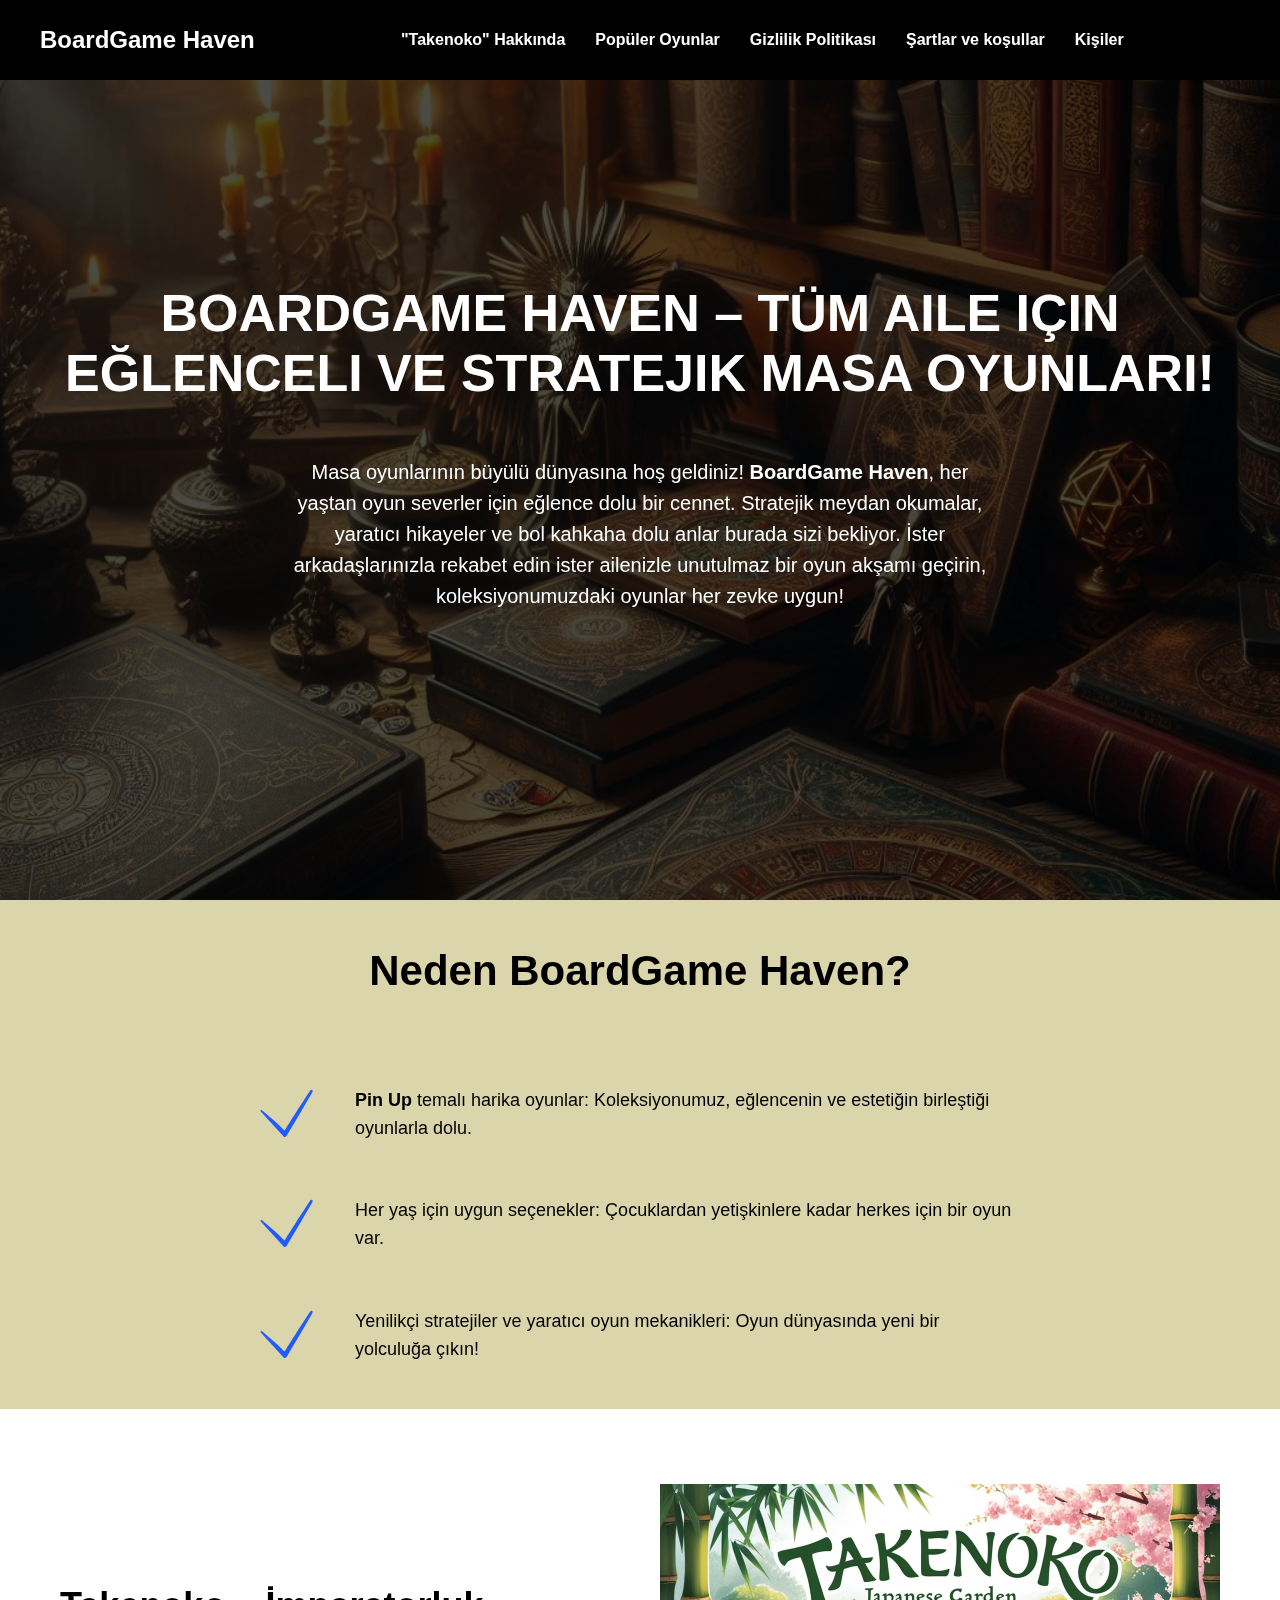
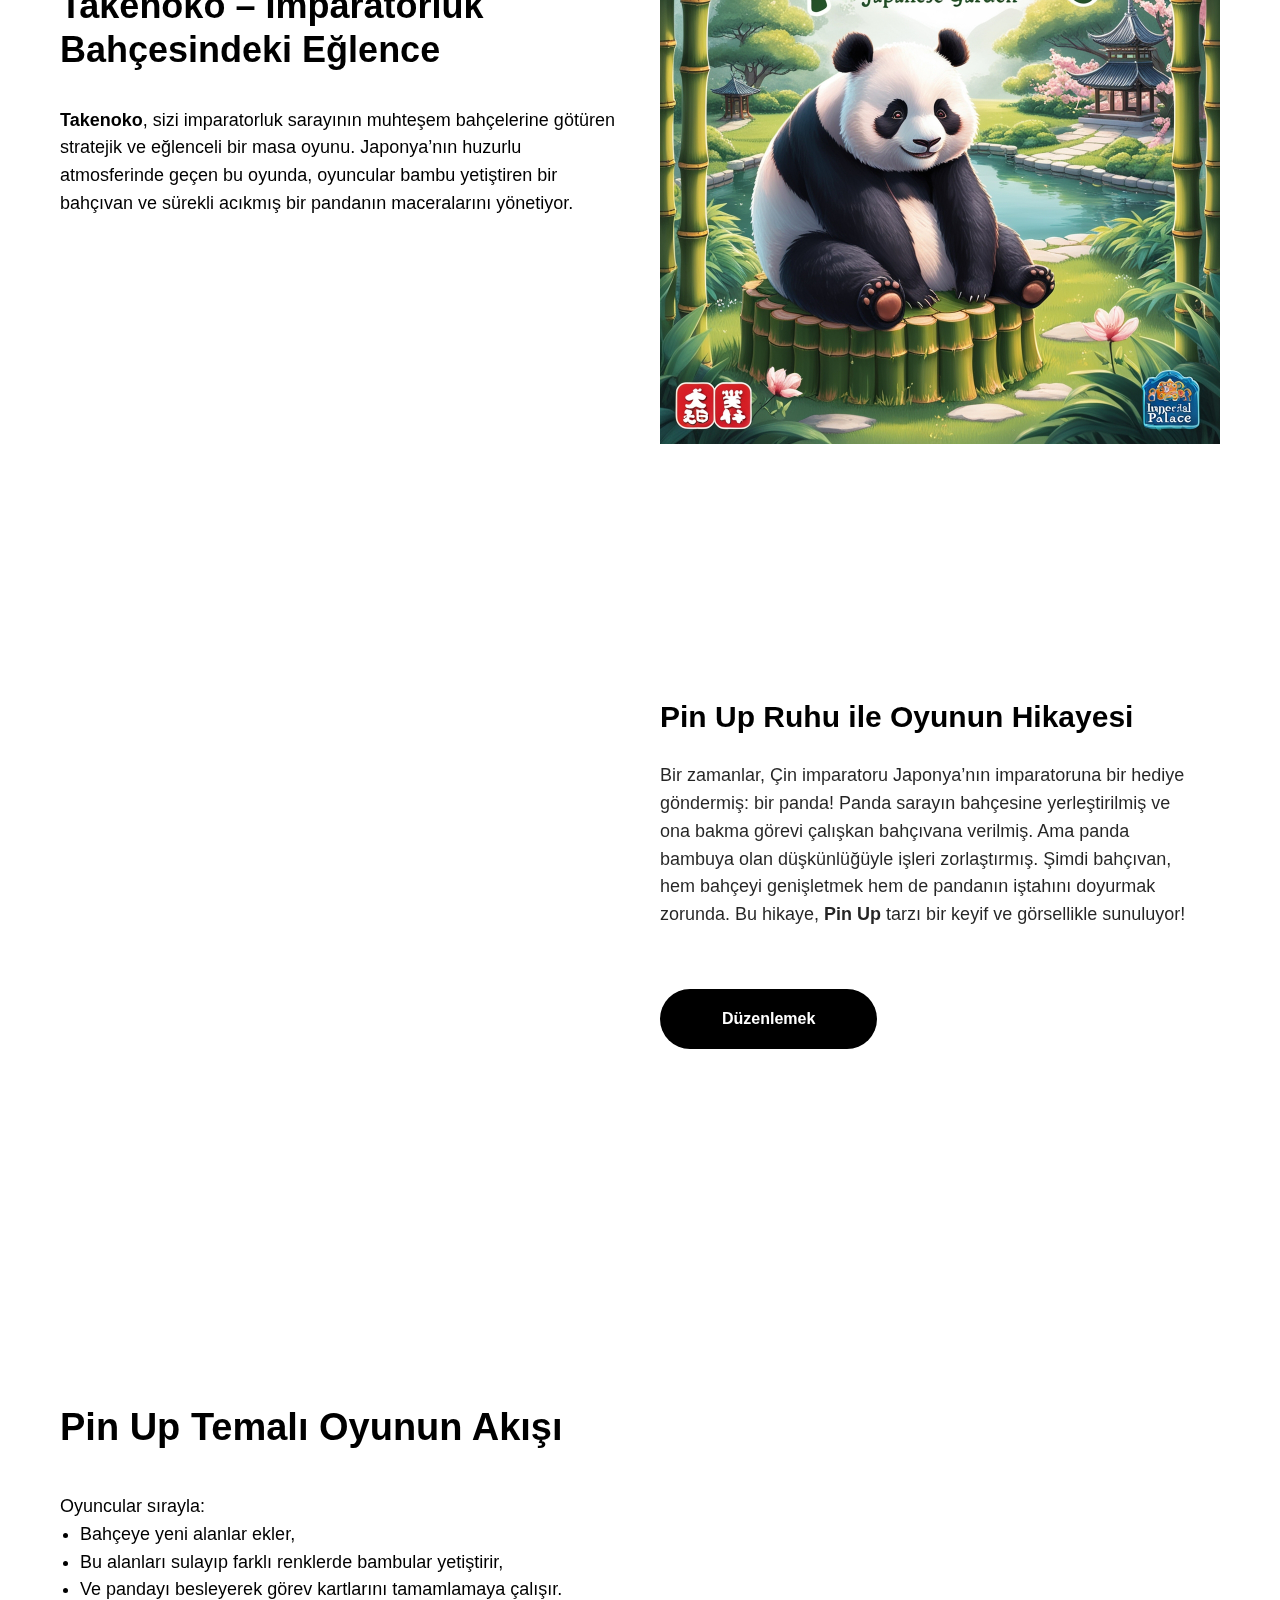
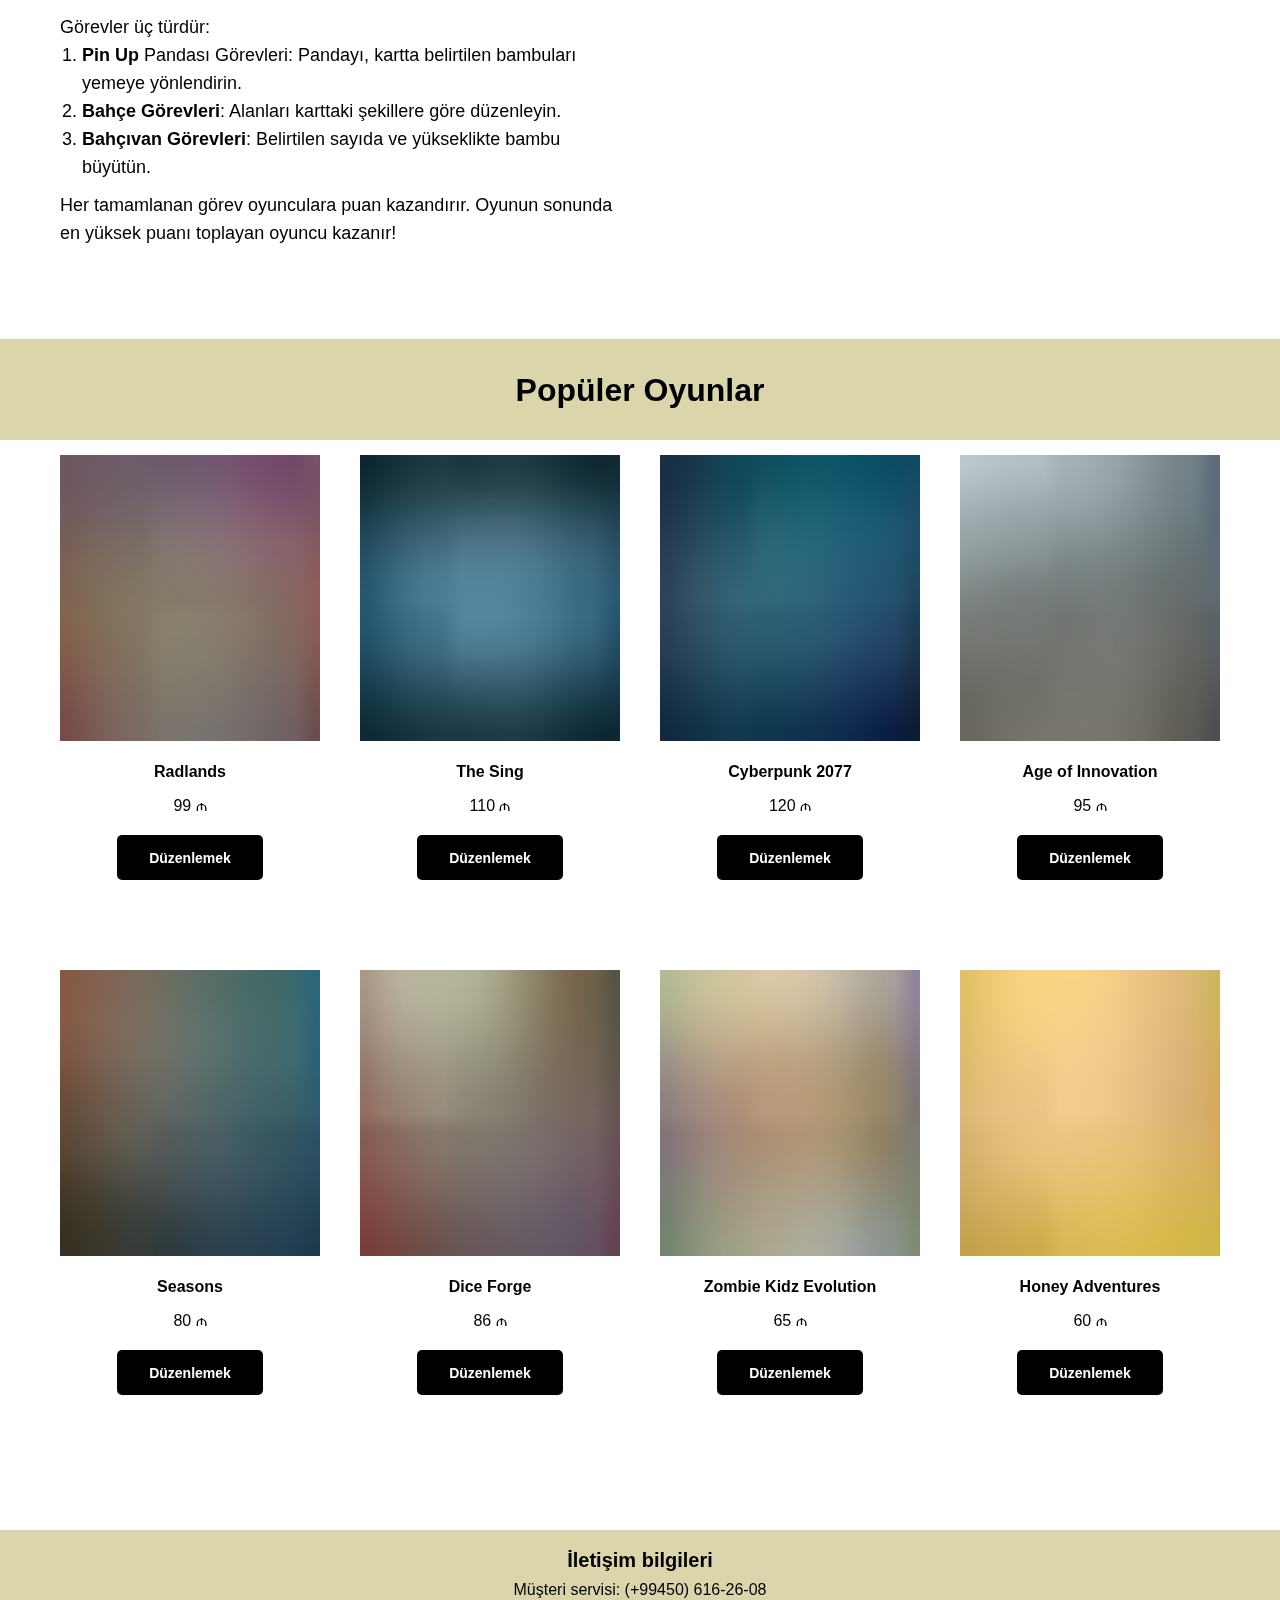
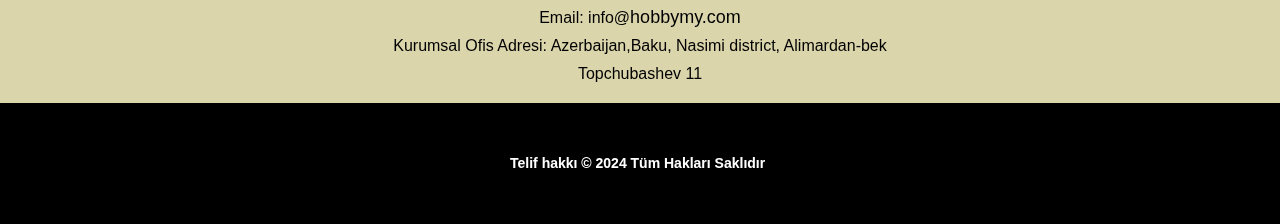
<file: index.html>
<!DOCTYPE html>
<html>
<head>
    <meta charset="utf-8"/>
    <meta http-equiv="Content-Type" content="text/html; charset=utf-8"/>
    <meta name="viewport" content="width=device-width, initial-scale=1.0"/> <!--metatextblock--> <title>BoardGame Haven</title>
    <meta name="description"
          content="BoardGame Haven&#039;da unutulmaz maceralar ve Pin Up temalı oyunlarla dolu bir eğlence ve strateji dünyasını keşfedin!"/>
    <meta property="og:url" content="page59317837.html"/>
    <meta property="og:title" content="BoardGame Haven"/>
    <meta property="og:description"
          content="BoardGame Haven&#039;da unutulmaz maceralar ve Pin Up temalı oyunlarla dolu bir eğlence ve strateji dünyasını keşfedin!"/>
    <meta property="og:type" content="website"/>
    <meta property="og:image" content="images/tild6465-3363-4734-b066-383739626235__-__resize__504x__designer_46.jpeg"/>
    <link rel="canonical" href="index.html"> <!--/metatextblock-->
    <meta name="format-detection" content="telephone=no"/>
    <meta http-equiv="x-dns-prefetch-control" content="on">
    <link rel="dns-prefetch" href="https://ws.tildacdn.com">
    <link rel="apple-touch-icon" sizes="180x180" href="favicon/apple-touch-icon.png">
    <link rel="icon" type="image/png" sizes="32x32" href="favicon/favicon-32x32.png">
    <link rel="manifest" href="favicon/site.webmanifest"> <!-- Assets -->
    <link rel="preload" href="images/tild6465-3363-4734-b066-383739626235__designer_46.jpeg" as="image">
    <script src="https://neo.tildacdn.com/js/tilda-fallback-1.0.min.js" async charset="utf-8"></script>
    <link rel="stylesheet" href="css/tilda-grid-3.0.min.css" type="text/css" media="all" onerror="this.loaderr='y';"/>
    <link rel="stylesheet" href="css/tilda-blocks-page59317837.min.css?t=1733211541" type="text/css" media="all"
          onerror="this.loaderr='y';"/>
    <link rel="stylesheet" href="css/tilda-cover-1.0.min.css" type="text/css" media="all" onerror="this.loaderr='y';"/>
    <link rel="stylesheet" href="css/tilda-popup-1.1.min.css" type="text/css" media="print" onload="this.media='all';"
          onerror="this.loaderr='y';"/>
    <noscript>
        <link rel="stylesheet" href="css/tilda-popup-1.1.min.css" type="text/css" media="all"/>
    </noscript>
    <link rel="stylesheet" href="css/tilda-slds-1.4.min.css" type="text/css" media="print" onload="this.media='all';"
          onerror="this.loaderr='y';"/>
    <noscript>
        <link rel="stylesheet" href="css/tilda-slds-1.4.min.css" type="text/css" media="all"/>
    </noscript>
    <link rel="stylesheet" href="css/tilda-catalog-1.1.min.css" type="text/css" media="print" onload="this.media='all';"
          onerror="this.loaderr='y';"/>
    <noscript>
        <link rel="stylesheet" href="css/tilda-catalog-1.1.min.css" type="text/css" media="all"/>
    </noscript>
    <link rel="stylesheet" href="css/tilda-forms-1.0.min.css" type="text/css" media="all" onerror="this.loaderr='y';"/>
    <link rel="stylesheet" href="css/tilda-zoom-2.0.min.css" type="text/css" media="print" onload="this.media='all';"
          onerror="this.loaderr='y';"/>
    <noscript>
        <link rel="stylesheet" href="css/tilda-zoom-2.0.min.css" type="text/css" media="all"/>
    </noscript>
    <link rel="stylesheet" href="css/fonts-tildasans.css" type="text/css" media="all" onerror="this.loaderr='y';"/>
    <script nomodule src="js/tilda-polyfill-1.0.min.js" charset="utf-8"></script>
    <script type="text/javascript">function t_onReady(func) {
        if (document.readyState != 'loading') {
            func();
        } else {
            document.addEventListener('DOMContentLoaded', func);
        }
    }

    function t_onFuncLoad(funcName, okFunc, time) {
        if (typeof window[funcName] === 'function') {
            okFunc();
        } else {
            setTimeout(function () {
                t_onFuncLoad(funcName, okFunc, time);
            }, (time || 100));
        }
    }

    function t_throttle(fn, threshhold, scope) {
        return function () {
            fn.apply(scope || this, arguments);
        };
    }</script>
    <script src="js/tilda-scripts-3.0.min.js" charset="utf-8" defer onerror="this.loaderr='y';"></script>
    <script src="js/tilda-blocks-page59317837.min.js?t=1733211541" charset="utf-8" async
            onerror="this.loaderr='y';"></script>
    <script src="js/lazyload-1.3.min.export.js" charset="utf-8" async onerror="this.loaderr='y';"></script>
    <script src="js/tilda-menu-1.0.min.js" charset="utf-8" async onerror="this.loaderr='y';"></script>
    <script src="js/tilda-cover-1.0.min.js" charset="utf-8" async onerror="this.loaderr='y';"></script>
    <script src="js/tilda-paint-icons.min.js" charset="utf-8" async onerror="this.loaderr='y';"></script>
    <script src="js/hammer.min.js" charset="utf-8" async onerror="this.loaderr='y';"></script>
    <script src="js/tilda-slds-1.4.min.js" charset="utf-8" async onerror="this.loaderr='y';"></script>
    <script src="js/tilda-products-1.0.min.js" charset="utf-8" async onerror="this.loaderr='y';"></script>
    <script src="js/tilda-catalog-1.1.min.js" charset="utf-8" async onerror="this.loaderr='y';"></script>
    <script src="js/tilda-zoom-2.0.min.js" charset="utf-8" async onerror="this.loaderr='y';"></script>
    <script src="js/tilda-skiplink-1.0.min.js" charset="utf-8" async onerror="this.loaderr='y';"></script>
    <script src="js/tilda-events-1.0.min.js" charset="utf-8" async onerror="this.loaderr='y';"></script>
    <script type="text/javascript">window.dataLayer = window.dataLayer || [];</script>
    <script type="text/javascript">(function () {
        if ((/bot|google|yandex|baidu|bing|msn|duckduckbot|teoma|slurp|crawler|spider|robot|crawling|facebook/i.test(navigator.userAgent)) === false && typeof (sessionStorage) != 'undefined' && sessionStorage.getItem('visited') !== 'y' && document.visibilityState) {
            var style = document.createElement('style');
            style.type = 'text/css';
            style.innerHTML = '@media screen and (min-width: 980px) {.t-records {opacity: 0;}.t-records_animated {-webkit-transition: opacity ease-in-out .2s;-moz-transition: opacity ease-in-out .2s;-o-transition: opacity ease-in-out .2s;transition: opacity ease-in-out .2s;}.t-records.t-records_visible {opacity: 1;}}';
            document.getElementsByTagName('head')[0].appendChild(style);

            function t_setvisRecs() {
                var alr = document.querySelectorAll('.t-records');
                Array.prototype.forEach.call(alr, function (el) {
                    el.classList.add("t-records_animated");
                });
                setTimeout(function () {
                    Array.prototype.forEach.call(alr, function (el) {
                        el.classList.add("t-records_visible");
                    });
                    sessionStorage.setItem("visited", "y");
                }, 400);
            }

            document.addEventListener('DOMContentLoaded', t_setvisRecs);
        }
    })();</script>
</head>
<body class="t-body" style="margin:0;"> <!--allrecords-->
<div id="allrecords" data-tilda-export="yes" class="t-records" data-hook="blocks-collection-content-node"
     data-tilda-project-id="10777917" data-tilda-page-id="59317837" style="opacity: 1!important;"
     data-tilda-formskey="45872d6e7fbe66a2de443c7210777917" data-tilda-cookie="no" data-tilda-lazy="yes"
     data-tilda-root-zone="one">
    <div id="rec834394729" class="r t-rec t-rec_pt_0 t-rec_pb_0" style="padding-top:0px;padding-bottom:0px; "
         data-animationappear="off" data-record-type="257"> <!-- T228 -->
        <div id="nav834394729marker"></div>
        <div id="nav834394729" class="t228 t228__positionabsolute " style="background-color: rgba(0,0,0,1); "
             data-bgcolor-hex="#000000" data-bgcolor-rgba="rgba(0,0,0,1)" data-navmarker="nav834394729marker"
             data-appearoffset="" data-bgopacity-two="" data-menushadow="" data-menushadow-css="" data-bgopacity="1"
             data-menu-items-align="center" data-menu="yes">
            <div class="t228__maincontainer " style="">
                <div class="t228__padding40px"></div>
                <div class="t228__leftside">
                    <div class="t228__leftcontainer">
                        <div class="t228__logo t-title" field="title"><strong>BoardGame Haven</strong></div>
                    </div>
                </div>
                <div class="t228__centerside ">
                    <nav class="t228__centercontainer">
                        <ul role="list" class="t228__list t-menu__list t228__list_hidden">
                            <li class="t228__list_item"
                                style="padding:0 15px 0 0;"><a class="t-menu__link-item"
                                                               href="#about" data-menu-submenu-hook=""
                                                               data-menu-item-number="1">
                                "Takenoko" Hakkında
                            </a></li>
                            <li class="t228__list_item"
                                style="padding:0 15px;"><a class="t-menu__link-item"
                                                           href="#popular" data-menu-submenu-hook="" data-menu-item-number="2">
                                Popüler Oyunlar
                            </a></li>
                            <li class="t228__list_item"
                                style="padding:0 15px;"><a class="t-menu__link-item"
                                                           href="policy.html" data-menu-submenu-hook="" data-menu-item-number="3">
                                Gizlilik Politikası
                            </a></li>
                            <li class="t228__list_item"
                                style="padding:0 15px;"><a class="t-menu__link-item"
                                                           href="terms.html" data-menu-submenu-hook="" data-menu-item-number="4">
                                Şartlar ve koşullar
                            </a></li>
                            <li class="t228__list_item"
                                style="padding:0 0 0 15px;"><a class="t-menu__link-item"
                                                               href="#contact" data-menu-submenu-hook=""
                                                               data-menu-item-number="5">
                                Kişiler
                            </a></li>
                        </ul>
                    </nav>
                </div>
                <div class="t228__rightside"></div>
                <div class="t228__padding40px"></div>
            </div>
        </div>
        <style>@media screen and (max-width: 980px) {
          #rec834394729 .t228 {
            position: static;
          }
        }</style>
        <script>window.addEventListener('load', function () {
            t_onFuncLoad('t228_setWidth', function () {
                t228_setWidth('834394729');
            });
        });
        window.addEventListener('resize', t_throttle(function () {
            t_onFuncLoad('t228_setWidth', function () {
                t228_setWidth('834394729');
            });
            t_onFuncLoad('t_menu__setBGcolor', function () {
                t_menu__setBGcolor('834394729', '.t228');
            });
        }));
        t_onReady(function () {
            t_onFuncLoad('t_menu__highlightActiveLinks', function () {
                t_menu__highlightActiveLinks('.t228__list_item a');
            });
            t_onFuncLoad('t228__init', function () {
                t228__init('834394729');
            });
            t_onFuncLoad('t_menu__setBGcolor', function () {
                t_menu__setBGcolor('834394729', '.t228');
            });
            t_onFuncLoad('t_menu__interactFromKeyboard', function () {
                t_menu__interactFromKeyboard('834394729');
            });
            t_onFuncLoad('t228_setWidth', function () {
                t228_setWidth('834394729');
            });
        });</script>
        <!--[if IE 8]>
        <style>#rec834394729 .t228 {
            filter: progid:DXImageTransform.Microsoft.gradient(startColorStr='#D9000000', endColorstr='#D9000000');
        }</style> <![endif]-->
        <style>#rec834394729 .t-menu__link-item {
        }

        @supports (overflow:-webkit-marquee) and (justify-content:inherit) {
          #rec834394729 .t-menu__link-item, #rec834394729 .t-menu__link-item.t-active {
            opacity: 1 !important;
          }
        }</style>
        <style> #rec834394729 .t228__leftcontainer a {
          color: #ffffff;
        }

        #rec834394729 a.t-menu__link-item {
          color: #ffffff;
          font-weight: 600;
        }

        #rec834394729 .t228__right_langs_lang a {
          color: #ffffff;
          font-weight: 600;
        }</style>
        <style> #rec834394729 .t228__logo {
          color: #ffffff;
        }</style>
    </div>
    <div id="rec834394730" class="r t-rec" style=" " data-animationappear="off" data-record-type="14"> <!-- cover -->
        <div class="t-cover" id="recorddiv834394730" bgimgfield="img"
             style="height:100vh;background-image:url('images/tild6465-3363-4734-b066-383739626235__-__resize__20x__designer_46.jpeg');">
            <div class="t-cover__carrier" id="coverCarry834394730" data-content-cover-id="834394730"
                 data-content-cover-bg="images/tild6465-3363-4734-b066-383739626235__designer_46.jpeg"
                 data-display-changed="true" data-content-cover-height="100vh" data-content-cover-parallax=""
                 data-content-use-image-for-mobile-cover="" style="height:100vh;background-attachment:scroll; "
                 itemscope itemtype="http://schema.org/ImageObject">
                <meta itemprop="image" content="images/tild6465-3363-4734-b066-383739626235__designer_46.jpeg">
            </div>
            <div class="t-cover__filter"
                 style="height:100vh;background-image: -moz-linear-gradient(top, rgba(0,0,0,0.70), rgba(0,0,0,0.70));background-image: -webkit-linear-gradient(top, rgba(0,0,0,0.70), rgba(0,0,0,0.70));background-image: -o-linear-gradient(top, rgba(0,0,0,0.70), rgba(0,0,0,0.70));background-image: -ms-linear-gradient(top, rgba(0,0,0,0.70), rgba(0,0,0,0.70));background-image: linear-gradient(top, rgba(0,0,0,0.70), rgba(0,0,0,0.70));filter: progid:DXImageTransform.Microsoft.gradient(startColorStr='#4c000000', endColorstr='#4c000000');"></div>
            <div class="t-container">
                <div class="t-col t-col_12 ">
                    <div class="t-cover__wrapper t-valign_middle" style="height:100vh">
                        <div class="t102 t-align_center" data-hook-content="covercontent">
                            <div class="t102__title t-title" field="title">
                                <div style="font-size: 52px;" data-customstyle="yes">BoardGame Haven – Tüm Aile için
                                    Eğlenceli ve Stratejik Masa Oyunları!
                                </div>
                            </div>
                            <div class="t102__descr t-descr t-descr_md t102__descr_center" field="descr">Masa
                                oyunlarının büyülü dünyasına hoş geldiniz! <strong>BoardGame Haven</strong>, her yaştan
                                oyun severler için eğlence dolu bir cennet. Stratejik meydan okumalar, yaratıcı
                                hikayeler ve bol kahkaha dolu anlar burada sizi bekliyor. İster arkadaşlarınızla rekabet
                                edin ister ailenizle unutulmaz bir oyun akşamı geçirin, koleksiyonumuzdaki oyunlar her
                                zevke uygun!<br/><br/></div>
                            <span class="space"></span></div>
                    </div>
                </div>
            </div>
        </div>
        <style> #rec834394730 .t102__title {
          text-transform: uppercase;
        }</style>
    </div>
    <div id="rec834435864" class="r t-rec t-rec_pt_45 t-rec_pb_45"
         style="padding-top:45px;padding-bottom:45px;background-color:#dad5ab; " data-record-type="508"
         data-bg-color="#dad5ab"> <!-- t508 -->
        <div class="t508" id="about">
            <div class="t-section__container t-container t-container_flex">
                <div class="t-col t-col_12 ">
                    <div
                            class="t-section__title t-title t-title_xs t-align_center t-margin_auto"
                            field="btitle">
                        Neden BoardGame Haven?
                    </div>
                </div>
            </div>
            <style>.t-section__descr {
              max-width: 560px;
            }

            #rec834435864 .t-section__title {
              margin-bottom: 90px;
            }

            #rec834435864 .t-section__descr {
            }

            @media screen and (max-width: 960px) {
              #rec834435864 .t-section__title {
                margin-bottom: 45px;
              }
            }</style>
            <ul role="list" class="t508__container t-container">
                <li class="t-col t-col_8 t-prefix_2 t-item t-list__item ">
                    <div class="t-cell t-valign_top">
                        <div class="t508__bgimg t-bgimg"
                             imgfield="li_img__9397320723000"
                             data-original="images/lib__icons__bullets__check2_thin.svg" data-color="#1f5bff"
                             style=" background-image: url('images/lib__icons__bullets__check2_thin.svg');"
                             itemscope itemtype="http://schema.org/ImageObject">
                            <meta itemprop="image" content="images/lib__icons__bullets__check2_thin.svg">
                        </div>
                    </div>
                    <div class="t508__textwrapper t-cell t-valign_top">
                        <div class="t508__descr t-descr t-descr_sm" field="li_descr__9397320723000"><strong>Pin
                            Up</strong> temalı harika oyunlar: Koleksiyonumuz, eğlencenin ve estetiğin birleştiği
                            oyunlarla dolu.
                        </div>
                    </div>
                </li>
                <li class="t-col t-col_8 t-prefix_2 t-item t-list__item ">
                    <div class="t-cell t-valign_top">
                        <div class="t508__bgimg t-bgimg"
                             imgfield="li_img__9397320723001"
                             data-original="images/lib__icons__bullets__check2_thin.svg" data-color="#1f5bff"
                             style=" background-image: url('images/lib__icons__bullets__check2_thin.svg');"
                             itemscope itemtype="http://schema.org/ImageObject">
                            <meta itemprop="image" content="images/lib__icons__bullets__check2_thin.svg">
                        </div>
                    </div>
                    <div class="t508__textwrapper t-cell t-valign_top">
                        <div class="t508__descr t-descr t-descr_sm" field="li_descr__9397320723001">Her yaş için uygun
                            seçenekler: Çocuklardan yetişkinlere kadar herkes için bir oyun var.
                        </div>
                    </div>
                </li>
                <li class="t-col t-col_8 t-prefix_2 t-item t-list__item ">
                    <div class="t-cell t-valign_top">
                        <div class="t508__bgimg t-bgimg"
                             imgfield="li_img__9397320723002"
                             data-original="images/lib__icons__bullets__check2_thin.svg" data-color="#1f5bff"
                             style=" background-image: url('images/lib__icons__bullets__check2_thin.svg');"
                             itemscope itemtype="http://schema.org/ImageObject">
                            <meta itemprop="image" content="images/lib__icons__bullets__check2_thin.svg">
                        </div>
                    </div>
                    <div class="t508__textwrapper t-cell t-valign_top">
                        <div class="t508__descr t-descr t-descr_sm" field="li_descr__9397320723002">Yenilikçi
                            stratejiler ve yaratıcı oyun mekanikleri: Oyun dünyasında yeni bir yolculuğa çıkın!
                        </div>
                    </div>
                </li>
            </ul>
        </div>
        <script>t_onReady(function () {
            t_onFuncLoad('t__paintIcons', function () {
                t__paintIcons('834435864', '.t508__img, .t508__bgimg');
            });
        });</script>
    </div>
    <div id="rec834394731" class="r t-rec t-rec_pt_75 t-rec_pb_75"
         style="padding-top:75px;padding-bottom:75px;background-color:#ffffff; " data-record-type="195"
         data-bg-color="#ffffff"> <!-- T177 -->
        <div class="t177">
            <div class="t-container">
                <div class="t-col t-col_6 ">
                    <div class="t177__title t-title t-title_md" field="title">
                        <div style="font-size: 36px;" data-customstyle="yes"><strong>Takenoko – İmparatorluk
                            Bahçesindeki Eğlence</strong></div>
                    </div>
                    <div class="t177__text t-text t-text_sm" field="text"><strong>Takenoko</strong>, sizi imparatorluk
                        sarayının muhteşem bahçelerine götüren stratejik ve eğlenceli bir masa oyunu. Japonya’nın
                        huzurlu atmosferinde geçen bu oyunda, oyuncular bambu yetiştiren bir bahçıvan ve sürekli acıkmış
                        bir pandanın maceralarını yönetiyor.
                    </div>
                </div>
                <div class="t-col t-col_6 t-align_center"><img class="t177__img t-img"
                                                               loading="lazy"
                                                               src="images/tild6633-3531-4339-b638-386663313434__-__empty__leonardo_phoenix_cre.jpg"
                                                               data-original="images/tild6633-3531-4339-b638-386663313434__leonardo_phoenix_cre.jpg"
                                                               imgfield="img"
                                                               alt=""></div>
            </div>
        </div>
        <style> #rec834394731 .t177__title {
          padding-top: 100px;
        }

        #rec834394731 .t177__text {
          padding-top: 0px;
        }</style>
    </div>
    <div id="rec834394732" class="r t-rec t-rec_pt_75 t-rec_pb_75"
         style="padding-top:75px;padding-bottom:75px;background-color:#ffffff; " data-record-type="180"
         data-bg-color="#ffffff"> <!-- T165 -->
        <div class="t165">
            <div class="t-container">
                <div class="t165__col-top t-col t-col_6 t165__vmiddle t165__left"><img class="t165__img t-img"
                                                                                       loading="lazy"
                                                                                       src="images/tild3062-6663-4630-b964-356133313033__-__empty__leonardo_phoenix_cre.jpg"
                                                                                       data-original="images/tild3062-6663-4630-b964-356133313033__leonardo_phoenix_cre.jpg"
                                                                                       imgfiled="img"
                                                                                       alt=""></div>
                <div class="t-col t-col_6 t165__vmiddle t165__left">
                    <div class="t165__textwrapper">
                        <div class="t165__title t-heading t-heading_md" field="title"><strong>Pin Up Ruhu ile Oyunun
                            Hikayesi</strong></div>
                        <div class="t165__text t-text t-text_sm" field="text">Bir zamanlar, Çin imparatoru Japonya’nın
                            imparatoruna bir hediye göndermiş: bir panda! Panda sarayın bahçesine yerleştirilmiş ve ona
                            bakma görevi çalışkan bahçıvana verilmiş. Ama panda bambuya olan düşkünlüğüyle işleri
                            zorlaştırmış. Şimdi bahçıvan, hem bahçeyi genişletmek hem de pandanın iştahını doyurmak
                            zorunda. Bu hikaye, <strong>Pin Up</strong> tarzı bir keyif ve görsellikle sunuluyor!
                        </div>
                        <div class="t165__btn-container">
                            <div class="t165__btn-wrapper"><a href="#contact" target="" class="t-btn t-btn_md "
                                                              style="color:#ffffff;background-color:#000000;border-radius:30px; -moz-border-radius:30px; -webkit-border-radius:30px;"
                                                              data-buttonfieldset="button">
                                <table role="presentation" style="width:100%; height:100%;">
                                    <tr>
                                        <td data-field="buttontitle">Düzenlemek</td>
                                    </tr>
                                </table>
                            </a></div>
                        </div>
                    </div>
                </div>
            </div>
        </div>
    </div>
    <div id="rec834394733" class="r t-rec t-rec_pt_75 t-rec_pb_75"
         style="padding-top:75px;padding-bottom:75px;background-color:#ffffff; " data-record-type="195"
         data-bg-color="#ffffff"> <!-- T177 -->
        <div class="t177">
            <div class="t-container">
                <div class="t-col t-col_6 ">
                    <div class="t177__title t-title t-title_md" field="title">
                        <div style="font-size: 38px;" data-customstyle="yes"><strong>Pin Up Temalı Oyunun Akışı</strong>
                        </div>
                    </div>
                    <div class="t177__text t-text t-text_sm" field="text">Oyuncular sırayla:<br/>
                        <ul>
                            <li data-list="bullet">Bahçeye yeni alanlar ekler,</li>
                            <li data-list="bullet">Bu alanları sulayıp farklı renklerde bambular yetiştirir,</li>
                            <li data-list="bullet">Ve pandayı besleyerek görev kartlarını tamamlamaya çalışır.</li>
                        </ul>
                        Görevler üç türdür:<br/>
                        <ol>
                            <li data-list="ordered"><strong>Pin Up</strong> Pandası Görevleri: Pandayı, kartta
                                belirtilen bambuları yemeye yönlendirin.
                            </li>
                            <li data-list="ordered"><strong>Bahçe Görevleri</strong>: Alanları karttaki şekillere göre
                                düzenleyin.
                            </li>
                            <li data-list="ordered"><strong>Bahçıvan Görevleri</strong>: Belirtilen sayıda ve
                                yükseklikte bambu büyütün.
                            </li>
                        </ol>
                        Her tamamlanan görev oyunculara puan kazandırır. Oyunun sonunda en yüksek puanı toplayan oyuncu
                        kazanır!
                    </div>
                </div>
                <div class="t-col t-col_6 t-align_center"><img class="t177__img t-img"
                                                               loading="lazy"
                                                               src="images/tild6533-3933-4739-b830-613338386132__-__empty__leonardo_phoenix_cre.jpg"
                                                               data-original="images/tild6533-3933-4739-b830-613338386132__leonardo_phoenix_cre.jpg"
                                                               imgfield="img"
                                                               alt=""></div>
            </div>
        </div>
        <style> #rec834394733 .t177__title {
          padding-top: 100px;
        }</style>
    </div>
    <div id="rec834394734" class="r t-rec t-rec_pt_30 t-rec_pb_30"
         style="padding-top:30px;padding-bottom:30px;background-color:#dad5ab; " data-record-type="40"
         data-bg-color="#dad5ab"> <!-- T026 -->
        <div class="t026" id="popular">
            <div class="t-container t-align_left">
                <div class="t-col t-col_8 t-prefix_2">
                    <div class="t026__title t-text" field="title">
                        <div style="font-size: 32px;" data-customstyle="yes"><p style="text-align: center;">Popüler
                            Oyunlar</p></div>
                    </div>
                    <div class="t026__descr t-text t-text_xs" field="subtitle"></div>
                </div>
            </div>
        </div>
        <style> #rec834394734 .t026__descr {
          text-transform: uppercase;
        }</style>
    </div>
    <div id="rec834394735" class="r t-rec t-rec_pt_15 t-rec_pb_135" style="padding-top:15px;padding-bottom:135px; "
         data-animationappear="off" data-record-type="754"> <!-- t754 -->
        <!-- @classes: t-text t-text_xxs t-name t-name_xs t-name_md t-name_xl t-descr t-descr_xxs t-btn t-btn_xs t-btn_sm data-zoomable="yes" -->
        <div class="t754" data-show-count="">
            <div class="t754__parent t754__container_mobile-grid">
                <div class="t754__col t-col t-col_3 t-align_center t-item t754__col_mobile-grid js-product"
                     data-product-lid="9121258353820"><a class="js-product-link" href="#contact">
                    <div class="t754__content">
                        <div class="t754__imgwrapper t1002__picture-wrapper ">
                            <div class="t754__bgimg t-bgimg js-product-img"
                                 data-original="images/tild6436-3062-4239-a334-383163323033___94.png"
                                 style="background-image:url('images/tild6436-3062-4239-a334-383163323033__-__resizeb__20x___94.png')"></div>
                        </div>
                        <div class="t754__textwrapper">
                            <div class="t754__title t-name t-name_xs js-product-name" field="li_title__9121258353820">
                                Radlands
                            </div>
                            <div class="t754__price-wrapper ">
                                <div class="t754__price t754__price-item t-name t-name_xs" style="">
                                    <div class="t754__price-value js-product-price notranslate" translate="off"
                                         field="li_price__9121258353820">99
                                    </div>
                                    <div class="t754__price-currency">₼</div>
                                </div>
                            </div>
                        </div>
                    </div>
                </a>
                    <div class="t754__buttons t1002__btns-wrapper t1002__btns-wrapper_center"><a href="#contact"
                                                                                                 class="t754__btn t-btn t-btn_sm"
                                                                                                 style="color:#ffffff;background-color:#000000;border-radius:5px; -moz-border-radius:5px; -webkit-border-radius:5px;">
                        <table role="presentation" style="width:100%; height:100%;">
                            <tr>
                                <td>Düzenlemek</td>
                            </tr>
                        </table>
                    </a></div>
                </div>
                <div class="t754__col t-col t-col_3 t-align_center t-item t754__col_mobile-grid js-product"
                     data-product-lid="9121258353821"><a class="js-product-link" href="#contact">
                    <div class="t754__content">
                        <div class="t754__imgwrapper t1002__picture-wrapper ">
                            <div class="t754__bgimg t-bgimg js-product-img"
                                 data-original="images/tild6134-6637-4162-b866-303137316231___96.png"
                                 style="background-image:url('images/tild6134-6637-4162-b866-303137316231__-__resizeb__20x___96.png')"></div>
                        </div>
                        <div class="t754__textwrapper">
                            <div class="t754__title t-name t-name_xs js-product-name" field="li_title__9121258353821">
                                The Sing
                            </div>
                            <div class="t754__price-wrapper ">
                                <div class="t754__price t754__price-item t-name t-name_xs" style="">
                                    <div class="t754__price-value js-product-price notranslate" translate="off"
                                         field="li_price__9121258353821">110
                                    </div>
                                    <div class="t754__price-currency">₼</div>
                                </div>
                            </div>
                        </div>
                    </div>
                </a>
                    <div class="t754__buttons t1002__btns-wrapper t1002__btns-wrapper_center"><a href="#contact"
                                                                                                 class="t754__btn t-btn t-btn_sm"
                                                                                                 style="color:#ffffff;background-color:#000000;border-radius:5px; -moz-border-radius:5px; -webkit-border-radius:5px;">
                        <table role="presentation" style="width:100%; height:100%;">
                            <tr>
                                <td>Düzenlemek</td>
                            </tr>
                        </table>
                    </a></div>
                </div>
                <div class="t754__col t-col t-col_3 t-align_center t-item t754__col_mobile-grid js-product"
                     data-product-lid="9121258353822"><a class="js-product-link" href="#contact">
                    <div class="t754__content">
                        <div class="t754__imgwrapper t1002__picture-wrapper ">
                            <div class="t754__bgimg t-bgimg js-product-img"
                                 data-original="images/tild6462-6636-4866-b536-656438323361___97.png"
                                 style="background-image:url('images/tild6462-6636-4866-b536-656438323361__-__resizeb__20x___97.png')"></div>
                        </div>
                        <div class="t754__textwrapper">
                            <div class="t754__title t-name t-name_xs js-product-name" field="li_title__9121258353822">
                                Cyberpunk 2077
                            </div>
                            <div class="t754__price-wrapper ">
                                <div class="t754__price t754__price-item t-name t-name_xs" style="">
                                    <div class="t754__price-value js-product-price notranslate" translate="off"
                                         field="li_price__9121258353822">120
                                    </div>
                                    <div class="t754__price-currency">₼</div>
                                </div>
                            </div>
                        </div>
                    </div>
                </a>
                    <div class="t754__buttons t1002__btns-wrapper t1002__btns-wrapper_center"><a href="#contact"
                                                                                                 class="t754__btn t-btn t-btn_sm"
                                                                                                 style="color:#ffffff;background-color:#000000;border-radius:5px; -moz-border-radius:5px; -webkit-border-radius:5px;">
                        <table role="presentation" style="width:100%; height:100%;">
                            <tr>
                                <td>Düzenlemek</td>
                            </tr>
                        </table>
                    </a></div>
                </div>
                <div class="t754__col t-col t-col_3 t-align_center t-item t754__col_mobile-grid js-product"
                     data-product-lid="1733136263595">
                    <div class="t754__content">
                        <div class="t754__imgwrapper t1002__picture-wrapper ">
                            <div class="t754__bgimg t-bgimg js-product-img"
                                 data-original="images/tild6139-3236-4834-b035-393637643765___98.png"
                                 style="background-image:url('images/tild6139-3236-4834-b035-393637643765__-__resizeb__20x___98.png')"></div>
                        </div>
                        <div class="t754__textwrapper">
                            <div class="t754__title t-name t-name_xs js-product-name" field="li_title__1733136263595">
                                Age of Innovation
                            </div>
                            <div class="t754__price-wrapper ">
                                <div class="t754__price t754__price-item t-name t-name_xs" style="">
                                    <div class="t754__price-value js-product-price notranslate" translate="off"
                                         field="li_price__1733136263595">95
                                    </div>
                                    <div class="t754__price-currency">₼</div>
                                </div>
                            </div>
                        </div>
                    </div>
                    <div class="t754__buttons t1002__btns-wrapper t1002__btns-wrapper_center"><a href="#contact"
                                                                                                 class="t754__btn t-btn t-btn_sm"
                                                                                                 style="color:#ffffff;background-color:#000000;border-radius:5px; -moz-border-radius:5px; -webkit-border-radius:5px;">
                        <table role="presentation" style="width:100%; height:100%;">
                            <tr>
                                <td>Düzenlemek</td>
                            </tr>
                        </table>
                    </a></div>
                </div>
                <div class="t-clear t754__separator t754__separator_number" data-product-separator-number="5"></div>
                <div class="t754__col t-col t-col_3 t-align_center t-item t754__col_mobile-grid js-product"
                     data-product-lid="1733136265964">
                    <div class="t754__content">
                        <div class="t754__imgwrapper t1002__picture-wrapper ">
                            <div class="t754__bgimg t-bgimg js-product-img"
                                 data-original="images/tild3634-6164-4133-a539-373338626162___99.png"
                                 style="background-image:url('images/tild3634-6164-4133-a539-373338626162__-__resizeb__20x___99.png')"></div>
                        </div>
                        <div class="t754__textwrapper">
                            <div class="t754__title t-name t-name_xs js-product-name" field="li_title__1733136265964">
                                Seasons
                            </div>
                            <div class="t754__price-wrapper ">
                                <div class="t754__price t754__price-item t-name t-name_xs" style="">
                                    <div class="t754__price-value js-product-price notranslate" translate="off"
                                         field="li_price__1733136265964">80
                                    </div>
                                    <div class="t754__price-currency">₼</div>
                                </div>
                            </div>
                        </div>
                    </div>
                    <div class="t754__buttons t1002__btns-wrapper t1002__btns-wrapper_center"><a href="#contact"
                                                                                                 class="t754__btn t-btn t-btn_sm"
                                                                                                 style="color:#ffffff;background-color:#000000;border-radius:5px; -moz-border-radius:5px; -webkit-border-radius:5px;">
                        <table role="presentation" style="width:100%; height:100%;">
                            <tr>
                                <td>Düzenlemek</td>
                            </tr>
                        </table>
                    </a></div>
                </div>
                <div class="t754__col t-col t-col_3 t-align_center t-item t754__col_mobile-grid js-product"
                     data-product-lid="1733136274016">
                    <div class="t754__content">
                        <div class="t754__imgwrapper t1002__picture-wrapper ">
                            <div class="t754__bgimg t-bgimg js-product-img"
                                 data-original="images/tild3335-3264-4235-b631-623163373339___100.png"
                                 style="background-image:url('images/tild3335-3264-4235-b631-623163373339__-__resizeb__20x___100.png')"></div>
                        </div>
                        <div class="t754__textwrapper">
                            <div class="t754__title t-name t-name_xs js-product-name" field="li_title__1733136274016">
                                Dice Forge
                            </div>
                            <div class="t754__price-wrapper ">
                                <div class="t754__price t754__price-item t-name t-name_xs" style="">
                                    <div class="t754__price-value js-product-price notranslate" translate="off"
                                         field="li_price__1733136274016">86
                                    </div>
                                    <div class="t754__price-currency">₼</div>
                                </div>
                            </div>
                        </div>
                    </div>
                    <div class="t754__buttons t1002__btns-wrapper t1002__btns-wrapper_center"><a href="#contact"
                                                                                                 class="t754__btn t-btn t-btn_sm"
                                                                                                 style="color:#ffffff;background-color:#000000;border-radius:5px; -moz-border-radius:5px; -webkit-border-radius:5px;">
                        <table role="presentation" style="width:100%; height:100%;">
                            <tr>
                                <td>Düzenlemek</td>
                            </tr>
                        </table>
                    </a></div>
                </div>
                <div class="t754__col t-col t-col_3 t-align_center t-item t754__col_mobile-grid js-product"
                     data-product-lid="1733136268692">
                    <div class="t754__content">
                        <div class="t754__imgwrapper t1002__picture-wrapper ">
                            <div class="t754__bgimg t-bgimg js-product-img"
                                 data-original="images/tild3032-3230-4162-a430-313363343733___-_2024-12-02t172203.png"
                                 style="background-image:url('images/tild3032-3230-4162-a430-313363343733__-__resizeb__20x___-_2024-12-02t172203.png')"></div>
                        </div>
                        <div class="t754__textwrapper">
                            <div class="t754__title t-name t-name_xs js-product-name" field="li_title__1733136268692">
                                Zombie Kidz Evolution
                            </div>
                            <div class="t754__price-wrapper ">
                                <div class="t754__price t754__price-item t-name t-name_xs" style="">
                                    <div class="t754__price-value js-product-price notranslate" translate="off"
                                         field="li_price__1733136268692">65
                                    </div>
                                    <div class="t754__price-currency">₼</div>
                                </div>
                            </div>
                        </div>
                    </div>
                    <div class="t754__buttons t1002__btns-wrapper t1002__btns-wrapper_center"><a href="#contact"
                                                                                                 class="t754__btn t-btn t-btn_sm"
                                                                                                 style="color:#ffffff;background-color:#000000;border-radius:5px; -moz-border-radius:5px; -webkit-border-radius:5px;">
                        <table role="presentation" style="width:100%; height:100%;">
                            <tr>
                                <td>Düzenlemek</td>
                            </tr>
                        </table>
                    </a></div>
                </div>
                <div class="t754__col t-col t-col_3 t-align_center t-item t754__col_mobile-grid js-product"
                     data-product-lid="1733136271274">
                    <div class="t754__content">
                        <div class="t754__imgwrapper t1002__picture-wrapper ">
                            <div class="t754__bgimg t-bgimg js-product-img"
                                 data-original="images/tild3339-3765-4062-b965-393135396663___-_2024-12-02t172400.png"
                                 style="background-image:url('images/tild3339-3765-4062-b965-393135396663__-__resizeb__20x___-_2024-12-02t172400.png')"></div>
                        </div>
                        <div class="t754__textwrapper">
                            <div class="t754__title t-name t-name_xs js-product-name" field="li_title__1733136271274">
                                Honey Adventures
                            </div>
                            <div class="t754__price-wrapper ">
                                <div class="t754__price t754__price-item t-name t-name_xs" style="">
                                    <div class="t754__price-value js-product-price notranslate" translate="off"
                                         field="li_price__1733136271274">60
                                    </div>
                                    <div class="t754__price-currency">₼</div>
                                </div>
                            </div>
                        </div>
                    </div>
                    <div class="t754__buttons t1002__btns-wrapper t1002__btns-wrapper_center"><a href="#contact"
                                                                                                 class="t754__btn t-btn t-btn_sm"
                                                                                                 style="color:#ffffff;background-color:#000000;border-radius:5px; -moz-border-radius:5px; -webkit-border-radius:5px;">
                        <table role="presentation" style="width:100%; height:100%;">
                            <tr>
                                <td>Düzenlemek</td>
                            </tr>
                        </table>
                    </a></div>
                </div>
            </div>
            <div
                    class="t-popup"
                    style="background-color: rgba(255,255,255,1);">
                <div class="t-popup__close" style="background-color: #ffffff;">
                    <div class="t-popup__close-wrapper">
                        <svg role="presentation" class="t-popup__close-icon t-popup__close-icon_arrow" width="26px"
                             height="26px" viewBox="0 0 26 26" version="1.1" xmlns="http://www.w3.org/2000/svg"
                             xmlns:xlink="http://www.w3.org/1999/xlink">
                            <path d="M10.4142136,5 L11.8284271,6.41421356 L5.829,12.414 L23.4142136,12.4142136 L23.4142136,14.4142136 L5.829,14.414 L11.8284271,20.4142136 L10.4142136,21.8284271 L2,13.4142136 L10.4142136,5 Z"
                                  fill="#000000"></path>
                        </svg>
                        <svg role="presentation" class="t-popup__close-icon t-popup__close-icon_cross" width="23px"
                             height="23px" viewBox="0 0 23 23" version="1.1" xmlns="http://www.w3.org/2000/svg"
                             xmlns:xlink="http://www.w3.org/1999/xlink">
                            <g stroke="none" stroke-width="1" fill="#000000" fill-rule="evenodd">
                                <rect transform="translate(11.313708, 11.313708) rotate(-45.000000) translate(-11.313708, -11.313708) "
                                      x="10.3137085" y="-3.6862915" width="2" height="30"></rect>
                                <rect transform="translate(11.313708, 11.313708) rotate(-315.000000) translate(-11.313708, -11.313708) "
                                      x="10.3137085" y="-3.6862915" width="2" height="30"></rect>
                            </g>
                        </svg>
                    </div>
                </div>
                <div class="t754__close-text-wrapper">
                    <div class="t754__close-text t-descr t-descr_xxs" style="color:#000000;">More products</div>
                </div>
                <div
                        class="t-popup__container t-popup__container-static "
                        style="background-color:#ffffff;">
                    <div id="t754__product-9121258353820" class="t754__product-full js-product" style="display:none;"
                         data-product-lid="9121258353820">
                        <div class="t754__container ">
                            <div class="t754__col_left t-col t-col_6 t754__default-gallery"> <!-- gallery -->
                                <div class="t-slds" style="visibility: hidden;">
                                    <div class="t-slds__main">
                                        <div class="t-slds__container" style="background-color:#ebebeb;">
                                            <div class="t-slds__items-wrapper t-slds_animated-none t-slds__nocycle"
                                                 data-slider-transition="300" data-slider-with-cycle="false"
                                                 data-slider-correct-height="true"
                                                 data-auto-correct-mobile-width="false">
                                                <div class="t-slds__item t-slds__item_active" data-slide-index="1">
                                                    <div class="t-slds__wrapper" itemscope
                                                         itemtype="http://schema.org/ImageObject">
                                                        <meta itemprop="image"
                                                              content="images/tild6436-3062-4239-a334-383163323033___94.png">
                                                        <div class="t-slds__imgwrapper" bgimgfield="gi_img__0"
                                                             data-zoom-target="0" data-zoomable="yes"
                                                             data-img-zoom-url="images/tild6436-3062-4239-a334-383163323033___94.png">
                                                            <div class="t-slds__bgimg t-bgimg js-product-img"
                                                                 data-original="images/tild6436-3062-4239-a334-383163323033___94.png"
                                                                 style="padding-bottom:100%; background-image: url('images/tild6436-3062-4239-a334-383163323033__-__resizeb__20x___94.png');"></div>
                                                        </div>
                                                    </div>
                                                </div>
                                            </div>
                                        </div>
                                    </div>
                                </div> <!--/gallery --> </div>
                            <div class="t754__col_left t-col t754__mobile-custom-gallery">
                                <ul class="t754__mobile-custom-gallery-list">
                                    <li class="t754__mobile-custom-gallery-list-item"><img
                                            loading="lazy"
                                            class="t754__mobile-custom-gallery-list-item-image"
                                            src="images/tild6436-3062-4239-a334-383163323033___94.png"
                                            data-zoom-target="0" data-zoomable="yes"
                                            data-img-zoom-url="images/tild6436-3062-4239-a334-383163323033___94.png">
                                    </li>
                                </ul>
                            </div>
                            <div class="t754__wrapper t754__col_right t-col t-col_6 t-align_left ">
                                <div class="t754__title-wrapper">
                                    <div class="t754__title t-name t-name_xl js-product-name">
                                        Radlands
                                    </div>
                                </div>
                                <div class="t754__price-wrapper ">
                                    <div class="t754__price t754__price-item t-name t-name_xs" style="">
                                        <div class="t754__price-value js-product-price notranslate" translate="off"
                                             field="li_price__9121258353820">99
                                        </div>
                                        <div class="t754__price-currency">₼</div>
                                    </div>
                                </div>
                                <div class="t754__btn-wrapper t1002__btns-wrapper"><a href="#contact"
                                                                                      class="t754__btn t-btn t-btn_sm"
                                                                                      style="color:#ffffff;background-color:#000000;border-radius:5px; -moz-border-radius:5px; -webkit-border-radius:5px;">
                                    <table role="presentation" style="width:100%; height:100%;">
                                        <tr>
                                            <td>BUY NOW</td>
                                        </tr>
                                    </table>
                                </a></div>
                            </div>
                        </div>
                    </div> <!--.prod-full-->
                    <div id="t754__product-9121258353821" class="t754__product-full js-product" style="display:none;"
                         data-product-lid="9121258353821">
                        <div class="t754__container ">
                            <div class="t754__col_left t-col t-col_6 t754__default-gallery"> <!-- gallery -->
                                <div class="t-slds" style="visibility: hidden;">
                                    <div class="t-slds__main">
                                        <div class="t-slds__container" style="background-color:#ebebeb;">
                                            <div class="t-slds__items-wrapper t-slds_animated-none t-slds__nocycle"
                                                 data-slider-transition="300" data-slider-with-cycle="false"
                                                 data-slider-correct-height="true"
                                                 data-auto-correct-mobile-width="false">
                                                <div class="t-slds__item t-slds__item_active" data-slide-index="1">
                                                    <div class="t-slds__wrapper" itemscope
                                                         itemtype="http://schema.org/ImageObject">
                                                        <meta itemprop="image"
                                                              content="images/tild6134-6637-4162-b866-303137316231___96.png">
                                                        <div class="t-slds__imgwrapper" bgimgfield="gi_img__0"
                                                             data-zoom-target="0" data-zoomable="yes"
                                                             data-img-zoom-url="images/tild6134-6637-4162-b866-303137316231___96.png">
                                                            <div class="t-slds__bgimg t-bgimg js-product-img"
                                                                 data-original="images/tild6134-6637-4162-b866-303137316231___96.png"
                                                                 style="padding-bottom:100%; background-image: url('images/tild6134-6637-4162-b866-303137316231__-__resizeb__20x___96.png');"></div>
                                                        </div>
                                                    </div>
                                                </div>
                                            </div>
                                        </div>
                                    </div>
                                </div> <!--/gallery --> </div>
                            <div class="t754__col_left t-col t754__mobile-custom-gallery">
                                <ul class="t754__mobile-custom-gallery-list">
                                    <li class="t754__mobile-custom-gallery-list-item"><img
                                            loading="lazy"
                                            class="t754__mobile-custom-gallery-list-item-image"
                                            src="images/tild6134-6637-4162-b866-303137316231___96.png"
                                            data-zoom-target="0" data-zoomable="yes"
                                            data-img-zoom-url="images/tild6134-6637-4162-b866-303137316231___96.png">
                                    </li>
                                </ul>
                            </div>
                            <div class="t754__wrapper t754__col_right t-col t-col_6 t-align_left ">
                                <div class="t754__title-wrapper">
                                    <div class="t754__title t-name t-name_xl js-product-name">
                                        The Sing
                                    </div>
                                </div>
                                <div class="t754__price-wrapper ">
                                    <div class="t754__price t754__price-item t-name t-name_xs" style="">
                                        <div class="t754__price-value js-product-price notranslate" translate="off"
                                             field="li_price__9121258353821">110
                                        </div>
                                        <div class="t754__price-currency">₼</div>
                                    </div>
                                </div>
                                <div class="t754__btn-wrapper t1002__btns-wrapper"><a href="#contact"
                                                                                      class="t754__btn t-btn t-btn_sm"
                                                                                      style="color:#ffffff;background-color:#000000;border-radius:5px; -moz-border-radius:5px; -webkit-border-radius:5px;">
                                    <table role="presentation" style="width:100%; height:100%;">
                                        <tr>
                                            <td>BUY NOW</td>
                                        </tr>
                                    </table>
                                </a></div>
                            </div>
                        </div>
                    </div> <!--.prod-full-->
                    <div id="t754__product-9121258353822" class="t754__product-full js-product" style="display:none;"
                         data-product-lid="9121258353822">
                        <div class="t754__container ">
                            <div class="t754__col_left t-col t-col_6 t754__default-gallery"> <!-- gallery -->
                                <div class="t-slds" style="visibility: hidden;">
                                    <div class="t-slds__main">
                                        <div class="t-slds__container" style="background-color:#ebebeb;">
                                            <div class="t-slds__items-wrapper t-slds_animated-none t-slds__nocycle"
                                                 data-slider-transition="300" data-slider-with-cycle="false"
                                                 data-slider-correct-height="true"
                                                 data-auto-correct-mobile-width="false">
                                                <div class="t-slds__item t-slds__item_active" data-slide-index="1">
                                                    <div class="t-slds__wrapper" itemscope
                                                         itemtype="http://schema.org/ImageObject">
                                                        <meta itemprop="image"
                                                              content="images/tild6462-6636-4866-b536-656438323361___97.png">
                                                        <div class="t-slds__imgwrapper" bgimgfield="gi_img__0"
                                                             data-zoom-target="0" data-zoomable="yes"
                                                             data-img-zoom-url="images/tild6462-6636-4866-b536-656438323361___97.png">
                                                            <div class="t-slds__bgimg t-bgimg js-product-img"
                                                                 data-original="images/tild6462-6636-4866-b536-656438323361___97.png"
                                                                 style="padding-bottom:100%; background-image: url('images/tild6462-6636-4866-b536-656438323361__-__resizeb__20x___97.png');"></div>
                                                        </div>
                                                    </div>
                                                </div>
                                            </div>
                                        </div>
                                    </div>
                                </div> <!--/gallery --> </div>
                            <div class="t754__col_left t-col t754__mobile-custom-gallery">
                                <ul class="t754__mobile-custom-gallery-list">
                                    <li class="t754__mobile-custom-gallery-list-item"><img
                                            loading="lazy"
                                            class="t754__mobile-custom-gallery-list-item-image"
                                            src="images/tild6462-6636-4866-b536-656438323361___97.png"
                                            data-zoom-target="0" data-zoomable="yes"
                                            data-img-zoom-url="images/tild6462-6636-4866-b536-656438323361___97.png">
                                    </li>
                                </ul>
                            </div>
                            <div class="t754__wrapper t754__col_right t-col t-col_6 t-align_left ">
                                <div class="t754__title-wrapper">
                                    <div class="t754__title t-name t-name_xl js-product-name">
                                        Cyberpunk 2077
                                    </div>
                                </div>
                                <div class="t754__price-wrapper ">
                                    <div class="t754__price t754__price-item t-name t-name_xs" style="">
                                        <div class="t754__price-value js-product-price notranslate" translate="off"
                                             field="li_price__9121258353822">120
                                        </div>
                                        <div class="t754__price-currency">₼</div>
                                    </div>
                                </div>
                                <div class="t754__btn-wrapper t1002__btns-wrapper"><a href="#contact"
                                                                                      class="t754__btn t-btn t-btn_sm"
                                                                                      style="color:#ffffff;background-color:#000000;border-radius:5px; -moz-border-radius:5px; -webkit-border-radius:5px;">
                                    <table role="presentation" style="width:100%; height:100%;">
                                        <tr>
                                            <td>BUY NOW</td>
                                        </tr>
                                    </table>
                                </a></div>
                            </div>
                        </div>
                    </div> <!--.prod-full-->
                    <div id="t754__product-1733136263595" class="t754__product-full js-product" style="display:none;"
                         data-product-lid="1733136263595">
                        <div class="t754__container ">
                            <div class="t754__col_left t-col t-col_6 t754__default-gallery"> <!-- gallery -->
                                <div class="t-slds" style="visibility: hidden;">
                                    <div class="t-slds__main">
                                        <div class="t-slds__container" style="background-color:#ebebeb;">
                                            <div class="t-slds__items-wrapper t-slds_animated-none t-slds__nocycle"
                                                 data-slider-transition="300" data-slider-with-cycle="false"
                                                 data-slider-correct-height="true"
                                                 data-auto-correct-mobile-width="false">
                                                <div class="t-slds__item t-slds__item_active" data-slide-index="1">
                                                    <div class="t-slds__wrapper" itemscope
                                                         itemtype="http://schema.org/ImageObject">
                                                        <meta itemprop="image"
                                                              content="images/tild6139-3236-4834-b035-393637643765___98.png">
                                                        <div class="t-slds__imgwrapper" bgimgfield="gi_img__0"
                                                             data-zoom-target="0" data-zoomable="yes"
                                                             data-img-zoom-url="images/tild6139-3236-4834-b035-393637643765___98.png">
                                                            <div class="t-slds__bgimg t-bgimg js-product-img"
                                                                 data-original="images/tild6139-3236-4834-b035-393637643765___98.png"
                                                                 style="padding-bottom:100%; background-image: url('images/tild6139-3236-4834-b035-393637643765__-__resizeb__20x___98.png');"></div>
                                                        </div>
                                                    </div>
                                                </div>
                                            </div>
                                        </div>
                                    </div>
                                </div> <!--/gallery --> </div>
                            <div class="t754__col_left t-col t754__mobile-custom-gallery">
                                <ul class="t754__mobile-custom-gallery-list">
                                    <li class="t754__mobile-custom-gallery-list-item"><img
                                            loading="lazy"
                                            class="t754__mobile-custom-gallery-list-item-image"
                                            src="images/tild6139-3236-4834-b035-393637643765___98.png"
                                            data-zoom-target="0" data-zoomable="yes"
                                            data-img-zoom-url="images/tild6139-3236-4834-b035-393637643765___98.png">
                                    </li>
                                </ul>
                            </div>
                            <div class="t754__wrapper t754__col_right t-col t-col_6 t-align_left ">
                                <div class="t754__title-wrapper">
                                    <div class="t754__title t-name t-name_xl js-product-name">
                                        Age of Innovation
                                    </div>
                                </div>
                                <div class="t754__price-wrapper ">
                                    <div class="t754__price t754__price-item t-name t-name_xs" style="">
                                        <div class="t754__price-value js-product-price notranslate" translate="off"
                                             field="li_price__1733136263595">95
                                        </div>
                                        <div class="t754__price-currency">₼</div>
                                    </div>
                                </div>
                                <div class="t754__btn-wrapper t1002__btns-wrapper"><a href="#contact"
                                                                                      class="t754__btn t-btn t-btn_sm"
                                                                                      style="color:#ffffff;background-color:#000000;border-radius:5px; -moz-border-radius:5px; -webkit-border-radius:5px;">
                                    <table role="presentation" style="width:100%; height:100%;">
                                        <tr>
                                            <td>BUY NOW</td>
                                        </tr>
                                    </table>
                                </a></div>
                            </div>
                        </div>
                    </div> <!--.prod-full-->
                    <div id="t754__product-1733136265964" class="t754__product-full js-product" style="display:none;"
                         data-product-lid="1733136265964">
                        <div class="t754__container ">
                            <div class="t754__col_left t-col t-col_6 t754__default-gallery"> <!-- gallery -->
                                <div class="t-slds" style="visibility: hidden;">
                                    <div class="t-slds__main">
                                        <div class="t-slds__container" style="background-color:#ebebeb;">
                                            <div class="t-slds__items-wrapper t-slds_animated-none t-slds__nocycle"
                                                 data-slider-transition="300" data-slider-with-cycle="false"
                                                 data-slider-correct-height="true"
                                                 data-auto-correct-mobile-width="false">
                                                <div class="t-slds__item t-slds__item_active" data-slide-index="1">
                                                    <div class="t-slds__wrapper" itemscope
                                                         itemtype="http://schema.org/ImageObject">
                                                        <meta itemprop="image"
                                                              content="images/tild3634-6164-4133-a539-373338626162___99.png">
                                                        <div class="t-slds__imgwrapper" bgimgfield="gi_img__0"
                                                             data-zoom-target="0" data-zoomable="yes"
                                                             data-img-zoom-url="images/tild3634-6164-4133-a539-373338626162___99.png">
                                                            <div class="t-slds__bgimg t-bgimg js-product-img"
                                                                 data-original="images/tild3634-6164-4133-a539-373338626162___99.png"
                                                                 style="padding-bottom:100%; background-image: url('images/tild3634-6164-4133-a539-373338626162__-__resizeb__20x___99.png');"></div>
                                                        </div>
                                                    </div>
                                                </div>
                                            </div>
                                        </div>
                                    </div>
                                </div> <!--/gallery --> </div>
                            <div class="t754__col_left t-col t754__mobile-custom-gallery">
                                <ul class="t754__mobile-custom-gallery-list">
                                    <li class="t754__mobile-custom-gallery-list-item"><img
                                            loading="lazy"
                                            class="t754__mobile-custom-gallery-list-item-image"
                                            src="images/tild3634-6164-4133-a539-373338626162___99.png"
                                            data-zoom-target="0" data-zoomable="yes"
                                            data-img-zoom-url="images/tild3634-6164-4133-a539-373338626162___99.png">
                                    </li>
                                </ul>
                            </div>
                            <div class="t754__wrapper t754__col_right t-col t-col_6 t-align_left ">
                                <div class="t754__title-wrapper">
                                    <div class="t754__title t-name t-name_xl js-product-name">
                                        Seasons
                                    </div>
                                </div>
                                <div class="t754__price-wrapper ">
                                    <div class="t754__price t754__price-item t-name t-name_xs" style="">
                                        <div class="t754__price-value js-product-price notranslate" translate="off"
                                             field="li_price__1733136265964">80
                                        </div>
                                        <div class="t754__price-currency">₼</div>
                                    </div>
                                </div>
                                <div class="t754__btn-wrapper t1002__btns-wrapper"><a href="#contact"
                                                                                      class="t754__btn t-btn t-btn_sm"
                                                                                      style="color:#ffffff;background-color:#000000;border-radius:5px; -moz-border-radius:5px; -webkit-border-radius:5px;">
                                    <table role="presentation" style="width:100%; height:100%;">
                                        <tr>
                                            <td>BUY NOW</td>
                                        </tr>
                                    </table>
                                </a></div>
                            </div>
                        </div>
                    </div> <!--.prod-full-->
                    <div id="t754__product-1733136274016" class="t754__product-full js-product" style="display:none;"
                         data-product-lid="1733136274016">
                        <div class="t754__container ">
                            <div class="t754__col_left t-col t-col_6 t754__default-gallery"> <!-- gallery -->
                                <div class="t-slds" style="visibility: hidden;">
                                    <div class="t-slds__main">
                                        <div class="t-slds__container" style="background-color:#ebebeb;">
                                            <div class="t-slds__items-wrapper t-slds_animated-none t-slds__nocycle"
                                                 data-slider-transition="300" data-slider-with-cycle="false"
                                                 data-slider-correct-height="true"
                                                 data-auto-correct-mobile-width="false">
                                                <div class="t-slds__item t-slds__item_active" data-slide-index="1">
                                                    <div class="t-slds__wrapper" itemscope
                                                         itemtype="http://schema.org/ImageObject">
                                                        <meta itemprop="image"
                                                              content="images/tild3335-3264-4235-b631-623163373339___100.png">
                                                        <div class="t-slds__imgwrapper" bgimgfield="gi_img__0"
                                                             data-zoom-target="0" data-zoomable="yes"
                                                             data-img-zoom-url="images/tild3335-3264-4235-b631-623163373339___100.png">
                                                            <div class="t-slds__bgimg t-bgimg js-product-img"
                                                                 data-original="images/tild3335-3264-4235-b631-623163373339___100.png"
                                                                 style="padding-bottom:100%; background-image: url('images/tild3335-3264-4235-b631-623163373339__-__resizeb__20x___100.png');"></div>
                                                        </div>
                                                    </div>
                                                </div>
                                            </div>
                                        </div>
                                    </div>
                                </div> <!--/gallery --> </div>
                            <div class="t754__col_left t-col t754__mobile-custom-gallery">
                                <ul class="t754__mobile-custom-gallery-list">
                                    <li class="t754__mobile-custom-gallery-list-item"><img
                                            loading="lazy"
                                            class="t754__mobile-custom-gallery-list-item-image"
                                            src="images/tild3335-3264-4235-b631-623163373339___100.png"
                                            data-zoom-target="0" data-zoomable="yes"
                                            data-img-zoom-url="images/tild3335-3264-4235-b631-623163373339___100.png">
                                    </li>
                                </ul>
                            </div>
                            <div class="t754__wrapper t754__col_right t-col t-col_6 t-align_left ">
                                <div class="t754__title-wrapper">
                                    <div class="t754__title t-name t-name_xl js-product-name">
                                        Dice Forge
                                    </div>
                                </div>
                                <div class="t754__price-wrapper ">
                                    <div class="t754__price t754__price-item t-name t-name_xs" style="">
                                        <div class="t754__price-value js-product-price notranslate" translate="off"
                                             field="li_price__1733136274016">86
                                        </div>
                                        <div class="t754__price-currency">₼</div>
                                    </div>
                                </div>
                                <div class="t754__btn-wrapper t1002__btns-wrapper"><a href="#contact"
                                                                                      class="t754__btn t-btn t-btn_sm"
                                                                                      style="color:#ffffff;background-color:#000000;border-radius:5px; -moz-border-radius:5px; -webkit-border-radius:5px;">
                                    <table role="presentation" style="width:100%; height:100%;">
                                        <tr>
                                            <td>BUY NOW</td>
                                        </tr>
                                    </table>
                                </a></div>
                            </div>
                        </div>
                    </div> <!--.prod-full-->
                    <div id="t754__product-1733136268692" class="t754__product-full js-product" style="display:none;"
                         data-product-lid="1733136268692">
                        <div class="t754__container ">
                            <div class="t754__col_left t-col t-col_6 t754__default-gallery"> <!-- gallery -->
                                <div class="t-slds" style="visibility: hidden;">
                                    <div class="t-slds__main">
                                        <div class="t-slds__container" style="background-color:#ebebeb;">
                                            <div class="t-slds__items-wrapper t-slds_animated-none t-slds__nocycle"
                                                 data-slider-transition="300" data-slider-with-cycle="false"
                                                 data-slider-correct-height="true"
                                                 data-auto-correct-mobile-width="false">
                                                <div class="t-slds__item t-slds__item_active" data-slide-index="1">
                                                    <div class="t-slds__wrapper" itemscope
                                                         itemtype="http://schema.org/ImageObject">
                                                        <meta itemprop="image"
                                                              content="images/tild3032-3230-4162-a430-313363343733___-_2024-12-02t172203.png">
                                                        <div class="t-slds__imgwrapper" bgimgfield="gi_img__0"
                                                             data-zoom-target="0" data-zoomable="yes"
                                                             data-img-zoom-url="images/tild3032-3230-4162-a430-313363343733___-_2024-12-02t172203.png">
                                                            <div class="t-slds__bgimg t-bgimg js-product-img"
                                                                 data-original="images/tild3032-3230-4162-a430-313363343733___-_2024-12-02t172203.png"
                                                                 style="padding-bottom:100%; background-image: url('images/tild3032-3230-4162-a430-313363343733__-__resizeb__20x___-_2024-12-02t172203.png');"></div>
                                                        </div>
                                                    </div>
                                                </div>
                                            </div>
                                        </div>
                                    </div>
                                </div> <!--/gallery --> </div>
                            <div class="t754__col_left t-col t754__mobile-custom-gallery">
                                <ul class="t754__mobile-custom-gallery-list">
                                    <li class="t754__mobile-custom-gallery-list-item"><img
                                            loading="lazy"
                                            class="t754__mobile-custom-gallery-list-item-image"
                                            src="images/tild3032-3230-4162-a430-313363343733___-_2024-12-02t172203.png"
                                            data-zoom-target="0" data-zoomable="yes"
                                            data-img-zoom-url="images/tild3032-3230-4162-a430-313363343733___-_2024-12-02t172203.png">
                                    </li>
                                </ul>
                            </div>
                            <div class="t754__wrapper t754__col_right t-col t-col_6 t-align_left ">
                                <div class="t754__title-wrapper">
                                    <div class="t754__title t-name t-name_xl js-product-name">
                                        Zombie Kidz Evolution
                                    </div>
                                </div>
                                <div class="t754__price-wrapper ">
                                    <div class="t754__price t754__price-item t-name t-name_xs" style="">
                                        <div class="t754__price-value js-product-price notranslate" translate="off"
                                             field="li_price__1733136268692">65
                                        </div>
                                        <div class="t754__price-currency">₼</div>
                                    </div>
                                </div>
                                <div class="t754__btn-wrapper t1002__btns-wrapper"><a href="#contact"
                                                                                      class="t754__btn t-btn t-btn_sm"
                                                                                      style="color:#ffffff;background-color:#000000;border-radius:5px; -moz-border-radius:5px; -webkit-border-radius:5px;">
                                    <table role="presentation" style="width:100%; height:100%;">
                                        <tr>
                                            <td>BUY NOW</td>
                                        </tr>
                                    </table>
                                </a></div>
                            </div>
                        </div>
                    </div> <!--.prod-full-->
                    <div id="t754__product-1733136271274" class="t754__product-full js-product" style="display:none;"
                         data-product-lid="1733136271274">
                        <div class="t754__container ">
                            <div class="t754__col_left t-col t-col_6 t754__default-gallery"> <!-- gallery -->
                                <div class="t-slds" style="visibility: hidden;">
                                    <div class="t-slds__main">
                                        <div class="t-slds__container" style="background-color:#ebebeb;">
                                            <div class="t-slds__items-wrapper t-slds_animated-none t-slds__nocycle"
                                                 data-slider-transition="300" data-slider-with-cycle="false"
                                                 data-slider-correct-height="true"
                                                 data-auto-correct-mobile-width="false">
                                                <div class="t-slds__item t-slds__item_active" data-slide-index="1">
                                                    <div class="t-slds__wrapper" itemscope
                                                         itemtype="http://schema.org/ImageObject">
                                                        <meta itemprop="image"
                                                              content="images/tild3339-3765-4062-b965-393135396663___-_2024-12-02t172400.png">
                                                        <div class="t-slds__imgwrapper" bgimgfield="gi_img__0"
                                                             data-zoom-target="0" data-zoomable="yes"
                                                             data-img-zoom-url="images/tild3339-3765-4062-b965-393135396663___-_2024-12-02t172400.png">
                                                            <div class="t-slds__bgimg t-bgimg js-product-img"
                                                                 data-original="images/tild3339-3765-4062-b965-393135396663___-_2024-12-02t172400.png"
                                                                 style="padding-bottom:100%; background-image: url('images/tild3339-3765-4062-b965-393135396663__-__resizeb__20x___-_2024-12-02t172400.png');"></div>
                                                        </div>
                                                    </div>
                                                </div>
                                            </div>
                                        </div>
                                    </div>
                                </div> <!--/gallery --> </div>
                            <div class="t754__col_left t-col t754__mobile-custom-gallery">
                                <ul class="t754__mobile-custom-gallery-list">
                                    <li class="t754__mobile-custom-gallery-list-item"><img
                                            loading="lazy"
                                            class="t754__mobile-custom-gallery-list-item-image"
                                            src="images/tild3339-3765-4062-b965-393135396663___-_2024-12-02t172400.png"
                                            data-zoom-target="0" data-zoomable="yes"
                                            data-img-zoom-url="images/tild3339-3765-4062-b965-393135396663___-_2024-12-02t172400.png">
                                    </li>
                                </ul>
                            </div>
                            <div class="t754__wrapper t754__col_right t-col t-col_6 t-align_left ">
                                <div class="t754__title-wrapper">
                                    <div class="t754__title t-name t-name_xl js-product-name">
                                        Honey Adventures
                                    </div>
                                </div>
                                <div class="t754__price-wrapper ">
                                    <div class="t754__price t754__price-item t-name t-name_xs" style="">
                                        <div class="t754__price-value js-product-price notranslate" translate="off"
                                             field="li_price__1733136271274">60
                                        </div>
                                        <div class="t754__price-currency">₼</div>
                                    </div>
                                </div>
                                <div class="t754__btn-wrapper t1002__btns-wrapper"><a href="#contact"
                                                                                      class="t754__btn t-btn t-btn_sm"
                                                                                      style="color:#ffffff;background-color:#000000;border-radius:5px; -moz-border-radius:5px; -webkit-border-radius:5px;">
                                    <table role="presentation" style="width:100%; height:100%;">
                                        <tr>
                                            <td>BUY NOW</td>
                                        </tr>
                                    </table>
                                </a></div>
                            </div>
                        </div>
                    </div> <!--.prod-full--> </div>
            </div>
        </div>
        <script>t_onReady(function () {
            t_onFuncLoad('t754__showMore', function () {
                t754__showMore('834394735');
            });
            t_onFuncLoad('t754__init', function () {
                t754__init('834394735');
            });
        });</script>
        <style type="text/css">#rec834394735 .t-slds__bullet_active .t-slds__bullet_body {
          background-color: #222 !important;
        }

        #rec834394735 .t-slds__bullet:hover .t-slds__bullet_body {
          background-color: #222 !important;
        }</style>
        <style> #rec834394735 .t754__content .t754__title {
          font-weight: 700;
        }

        #rec834394735 .t754__price {
          font-weight: 400;
        }

        #rec834394735 .t754__price_old {
          font-weight: 400;
        }</style>
        <style> #rec834394735 .t-popup .t754__title {
          font-weight: 700;
        }</style>
    </div>
    <div id="rec834394736" class="r t-rec t-rec_pt_15 t-rec_pb_15"
         style="padding-top:15px;padding-bottom:15px;background-color:#dad5ab; " data-record-type="572"
         data-bg-color="#dad5ab"> <!-- t572 -->
        <div class="t572" id="contact">
            <div class="t572__container t-container">
                <div class="t-col t-col_6 t-prefix_3 t-align_center">
                    <div class="t572__text t-text t-text_sm" field="text"><strong
                            style="font-size: 20px; color: rgb(0, 0, 0);">İletişim bilgileri</strong><br/><span
                            style="font-size: 16px; color: rgb(0, 0, 0);">Müşteri servisi: (+99450) 616-26-08</span><br/><span
                            style="font-size: 16px; color: rgb(0, 0, 0);">Email: info@</span>hobbymy.com<br/><span
                            style="font-size: 16px; color: rgb(0, 0, 0);">Kurumsal Ofis Adresi: Azerbaijan,Baku, Nasimi district, Alimardan-bek Topchubashev 11</span>
                    </div>
                </div>
            </div>
        </div>
    </div>
    <div id="rec834394737" class="r t-rec t-rec_pt_0" style="padding-top:0px;background-color:#000000; "
         data-animationappear="off" data-record-type="345" data-bg-color="#000000"> <!-- T345 -->
        <div class="t345" id="footer_834394737">
            <div class="t345-wrapper" style="border-top: 1px solid;border-top-color: #000000;">
                <div class="t345-container t-container">
                    <div class="t345-col t-col t-col_3">
                        <div class="t345-content" style="height:120px">
                            <div class="t345-text__wrapper">
                                <div class="t345-text t-descr t-descr_xxs"><p style="text-align: center;"><strong>Telif
                                    hakkı © 2024 Tüm Hakları Saklıdır</strong></p></div>
                            </div>
                            <div class="t345-socials"></div>
                        </div>
                    </div>
                </div>
            </div>
        </div>
        <style>#rec834394737 .t345-text {
          color: #ffffff;
        }</style>
        <script>function checkSize_834394737() {
            var rec = document.querySelector('#footer_834394737');
            if (!rec) return;
            var textContentEl = rec.querySelector('.t345-text');
            var iconsContentEl = rec.querySelector('.t345-socials');
            if (!textContentEl || !iconsContentEl) return;
            var contentWidth = textContentEl.offsetWidth + iconsContentEl.offsetWidth;
            var container = rec.querySelector('.t345-container');
            var containerWidth = container.offsetWidth - 30;
            if (contentWidth > containerWidth && containerWidth > 0) {
                container.classList.add('t345-socials_block');
            } else {
                container.classList.remove('t345-socials_block');
            }
        }

        t_onReady(function () {
            t_onFuncLoad('checkSize_834394737', function () {
                checkSize_834394737();
                window.addEventListener('resize', t_throttle(function () {
                    checkSize_834394737();
                }));
                if (typeof jQuery !== 'undefined') {
                    $('#rec834394737').bind('displayChanged', function () {
                        checkSize_834394737();
                    });
                } else {
                    var rec = document.querySelector('#rec834394737');
                    if (!rec) return;
                    rec.addEventListener('displayChanged', function () {
                        checkSize_834394737();
                    });
                }
            });
        });</script>
    </div>
</div> <!--/allrecords-->
<script type="text/javascript">
window.tildastatcookie = 'no';
setTimeout(function () {
    (function (d, w, k, o, g) {
        var n = d.getElementsByTagName(o)[0], s = d.createElement(o), f = function () {
            n.parentNode.insertBefore(s, n);
        };
        s.type = "text/javascript";
        s.async = true;
        s.key = k;
        s.id = "tildastatscript";
        s.src = g;
        if (w.opera == "[object Opera]") {
            d.addEventListener("DOMContentLoaded", f, false);
        } else {
            f();
        }
    })(document, window, 'b21c9813a8a53cde931e9dfa61f56bbd', 'script', 'js/tilda-stat-1.0.min.js');
}, 2000);</script>
</body>
<script type="application/ld+json">
    {
        "@context": "https://schema.org",
        "@type": "Organization",
        "name": "BoardGame Haven",
        "url": "",
        "logo": "/favicon/favicon.ico"
    }
</script>
<script type="application/ld+json">
    {
        "@context": "https://schema.org",
        "@type": "WPHeader",
        "headline": "BoardGame Haven",
        "description": "BoardGame Haven&#039;da unutulmaz maceralar ve Pin Up temalı oyunlarla dolu bir eğlence ve strateji dünyasını keşfedin!",
        "publisher": {
            "@type": "Organization",
            "name": "BoardGame Haven",
            "logo": {
                "@type": "ImageObject",
                "url": "/favicon/favicon.ico"
            }
        }
    }
</script>
<script type="application/ld+json">
    {
        "@context": "https://schema.org",
        "@type": "WebPage",
        "name": "BoardGame Haven",
        "description": "BoardGame Haven&#039;da unutulmaz maceralar ve Pin Up temalı oyunlarla dolu bir eğlence ve strateji dünyasını keşfedin!",
        "publisher": {
            "@type": "Organization",
            "name": "BoardGame Haven"
        },
        "license": "A license document that applies to this content, typically indicated by URL"
    }
</script>
<script type="application/ld+json">
    {
        "@context": "https://schema.org",
        "@type": "SiteNavigationElement",
        "name": "Main Navigation",
        "url": "",
        "hasPart": [
            {
                "@type": "WebPage",
                "name": "Home",
                "url": ""
            },
            {
                "@type": "WebPage",
                "name": "Policy",
                "url": "/policy.html"
            },
            {
                "@type": "WebPage",
                "name": "Terms of Conditions",
                "url": "/terms.html"
            }
        ]
    }
</script>
</html>
</file>
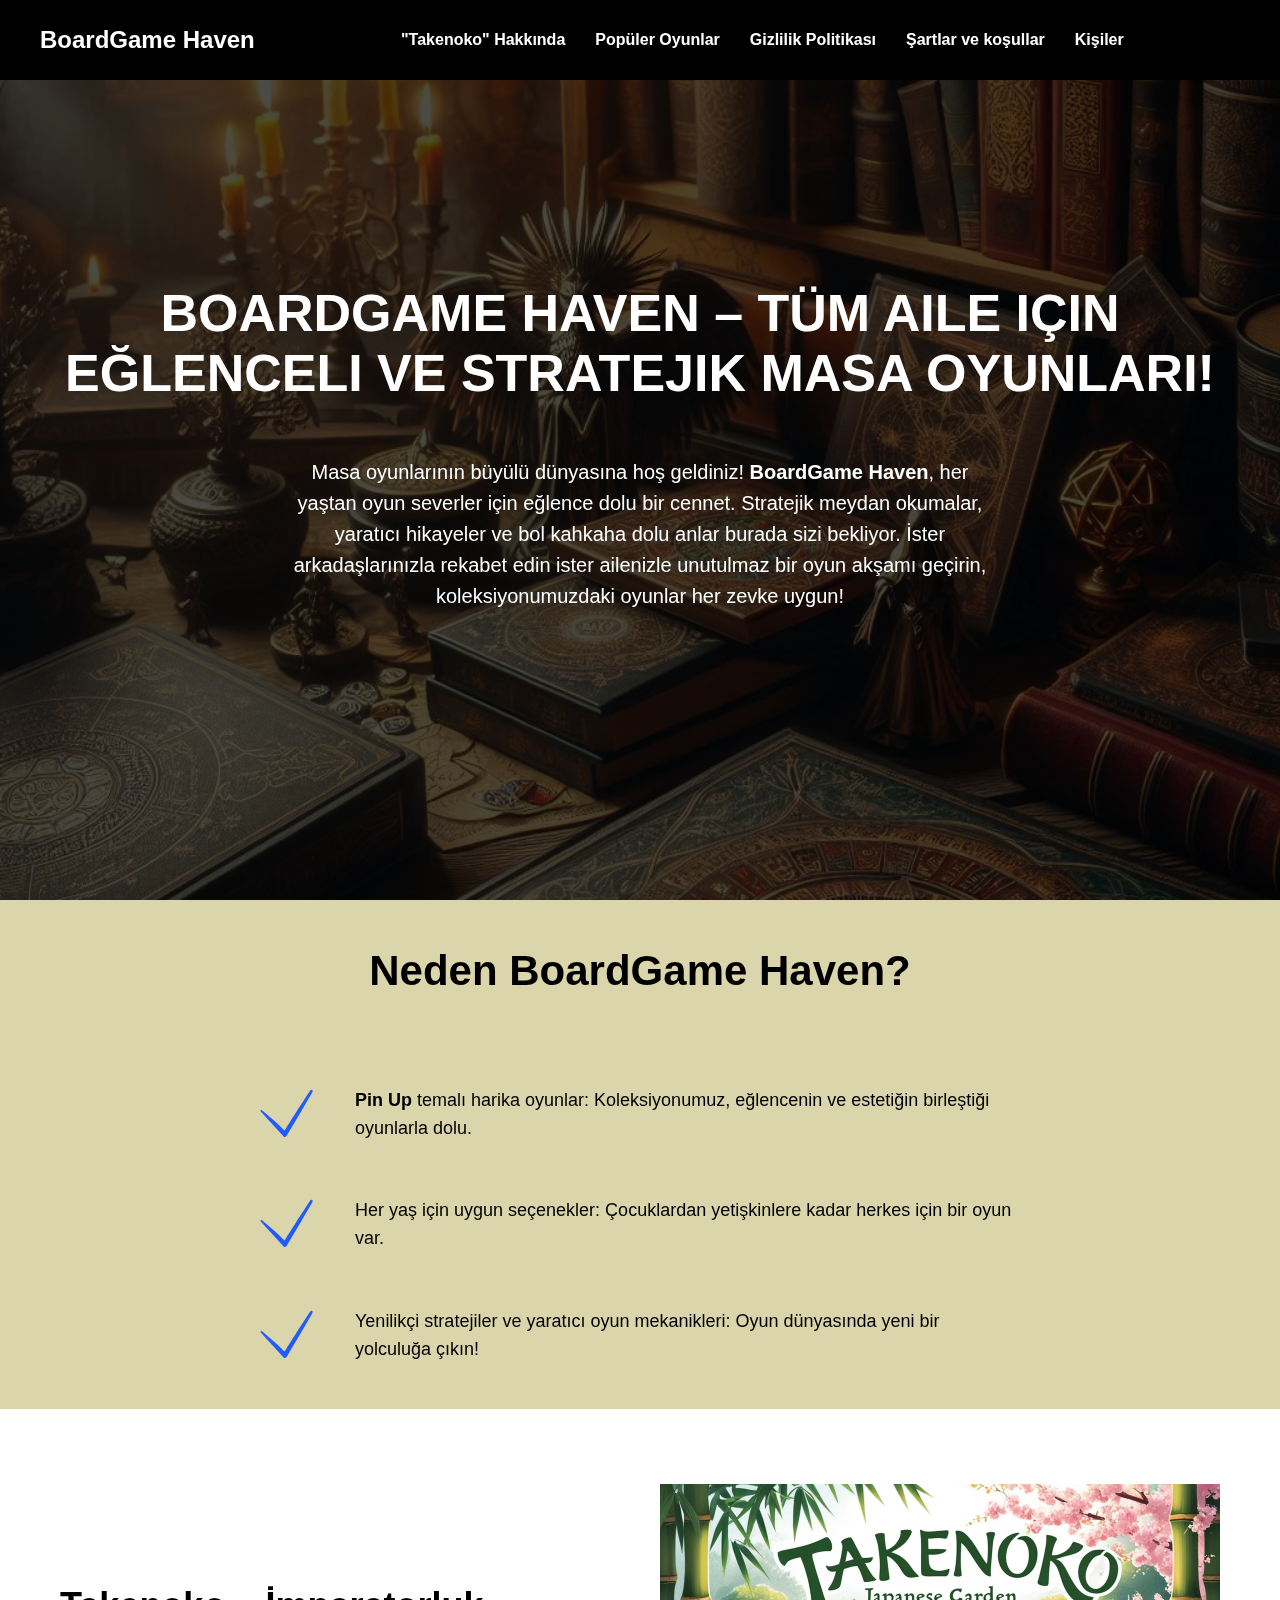
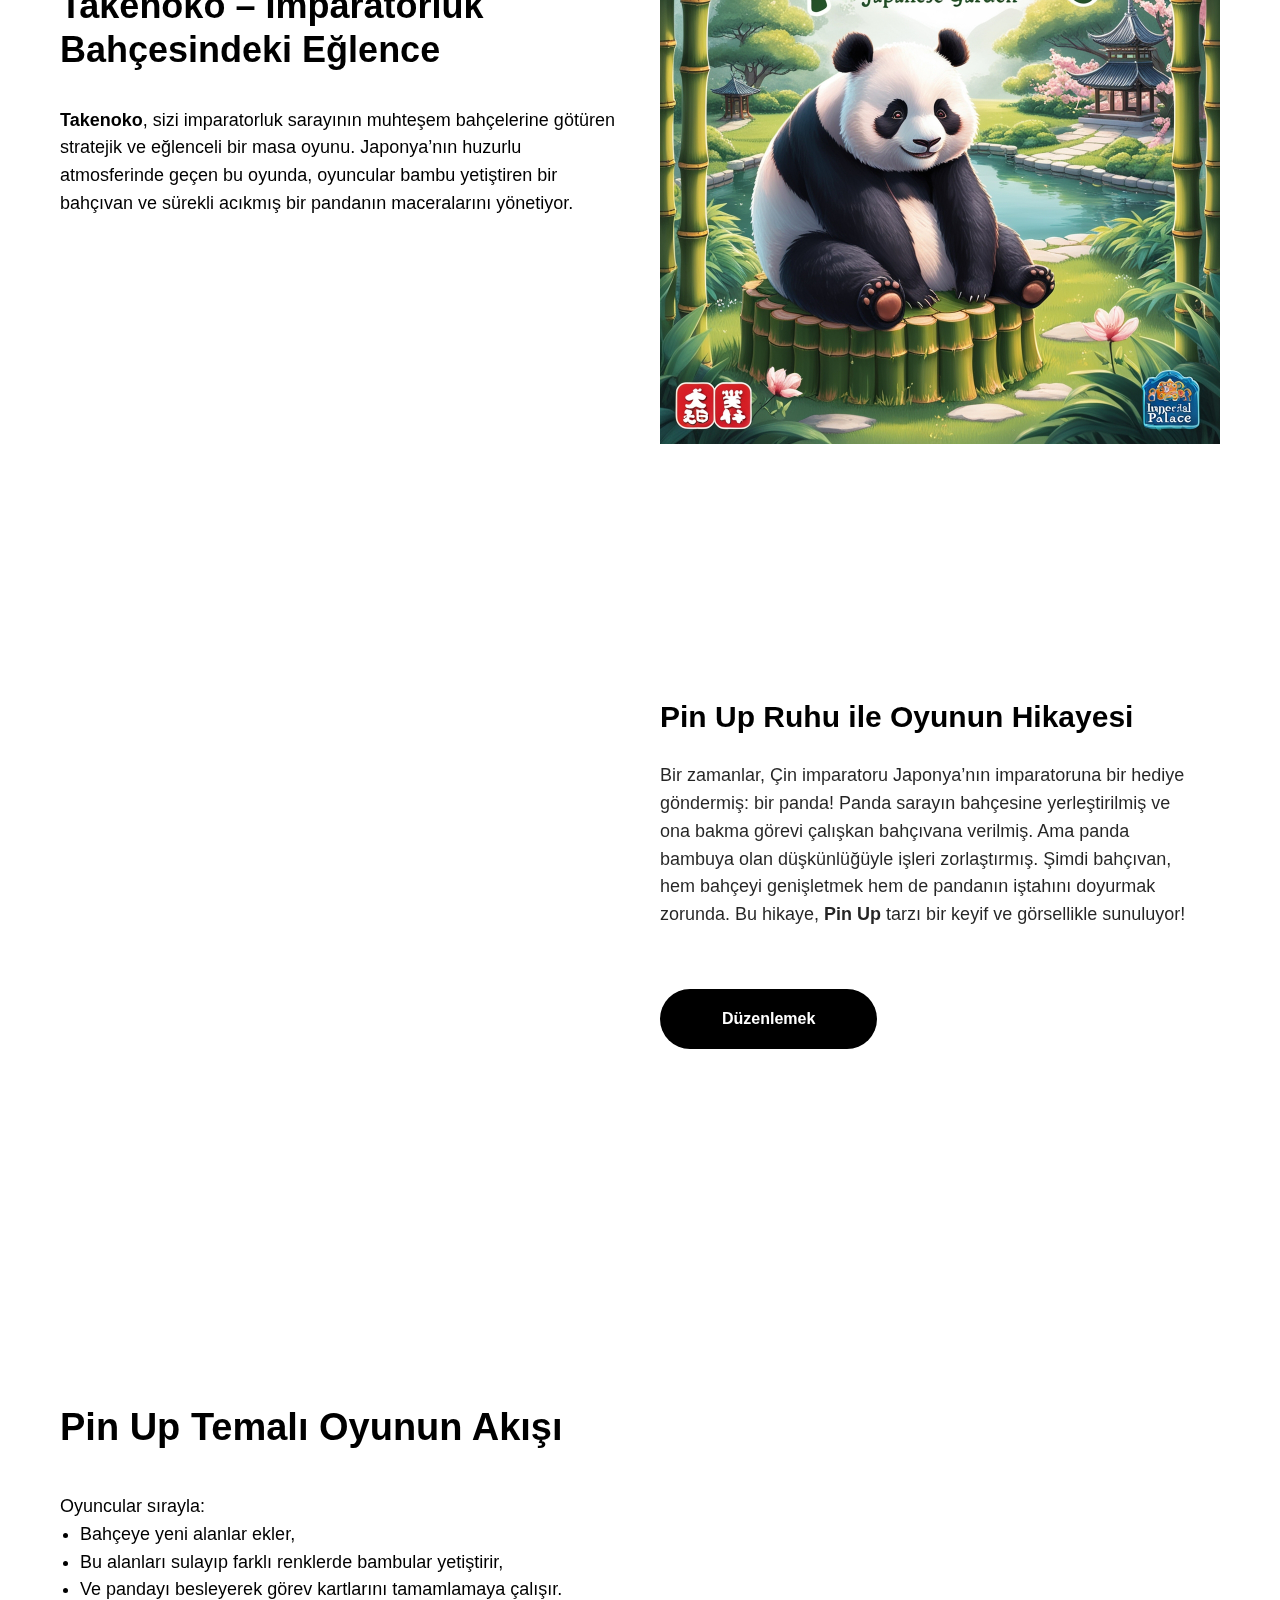
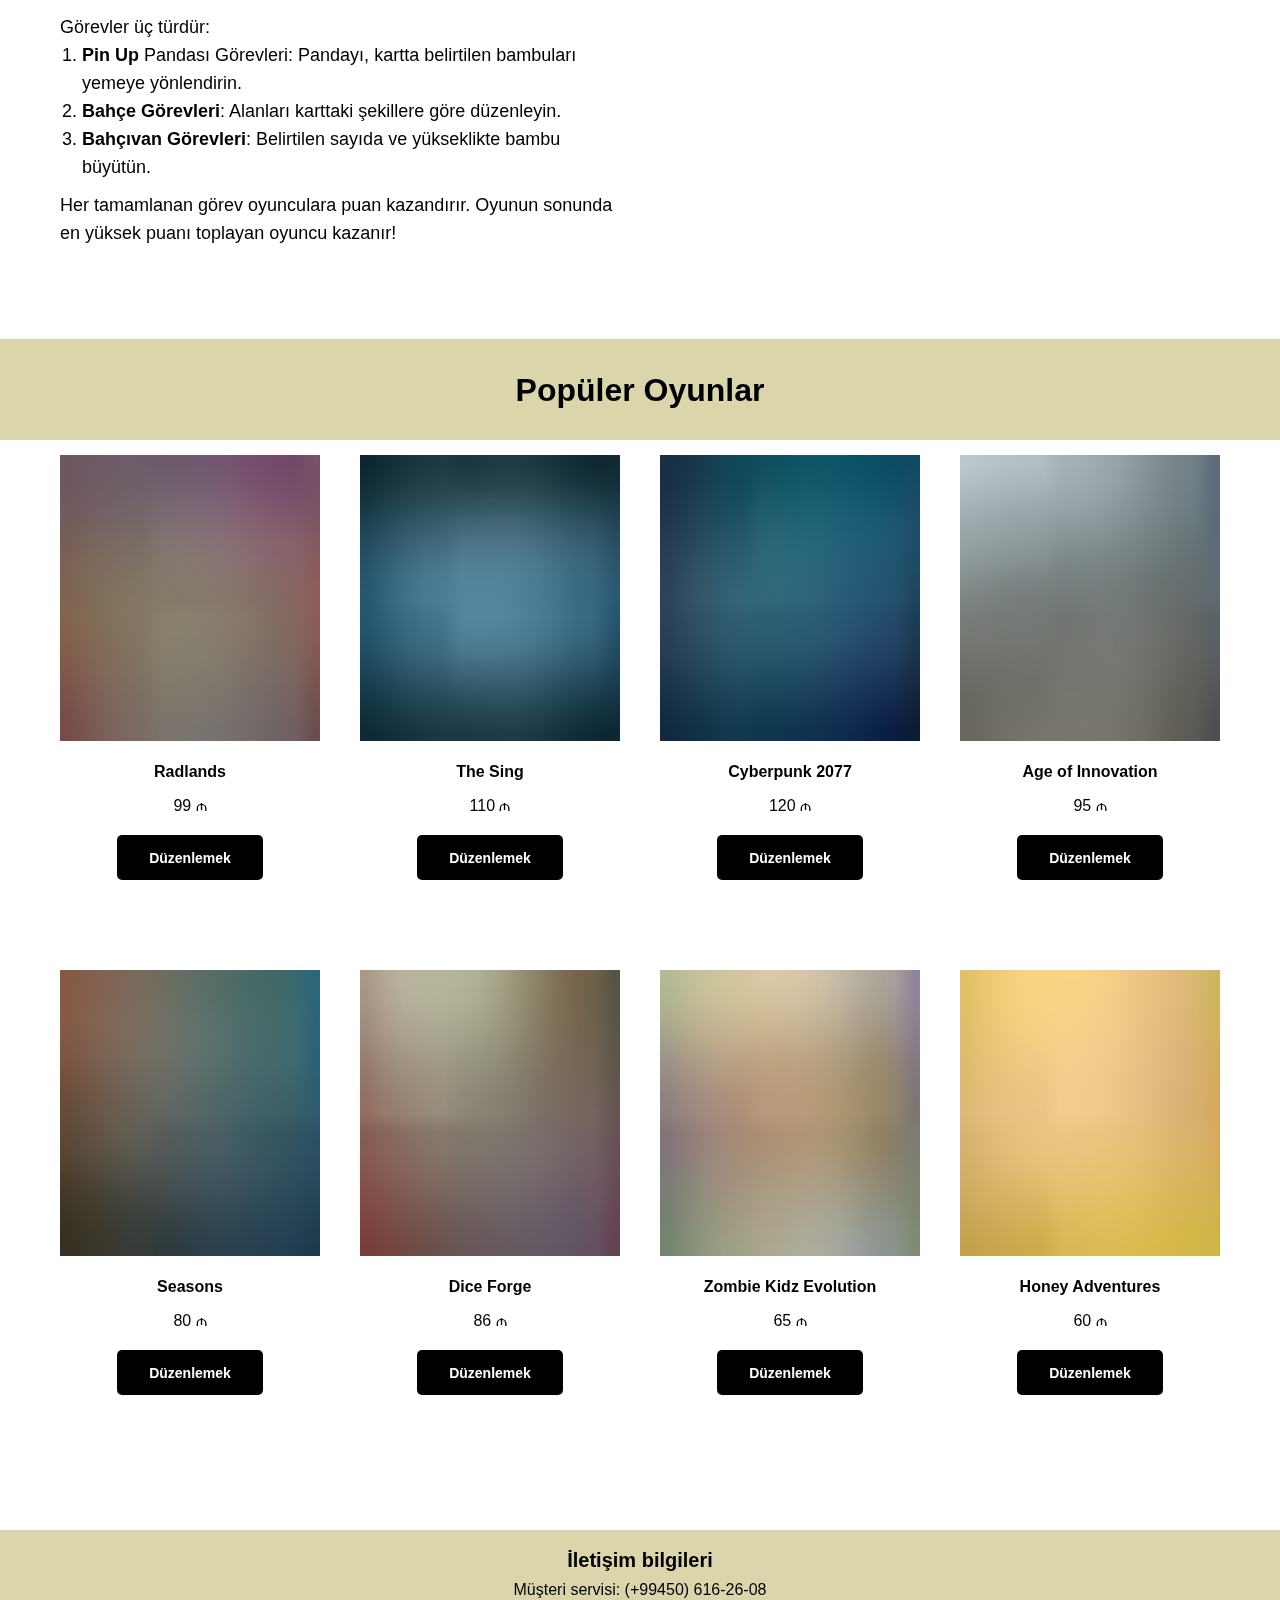
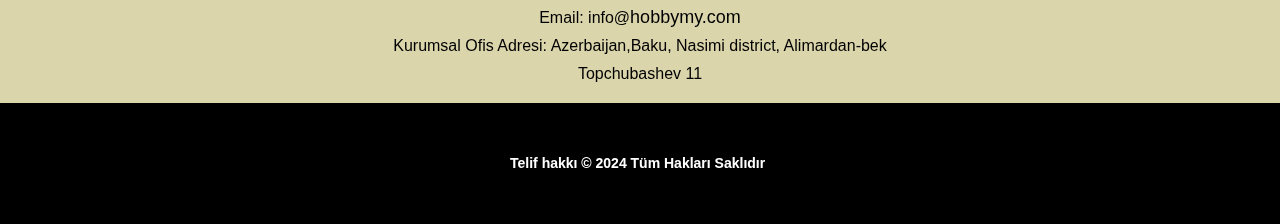
<file: index1.html>
<!DOCTYPE html>
<html>
<head>
    <meta charset="utf-8"/>
    <meta http-equiv="Content-Type" content="text/html; charset=utf-8"/>
    <meta name="viewport" content="width=device-width, initial-scale=1.0"/> <!--metatextblock--> <title>BoardGame Haven</title>
    <meta name="description"
          content="BoardGame Haven&#039;da unutulmaz maceralar ve Pin Up temalı oyunlarla dolu bir eğlence ve strateji dünyasını keşfedin!"/>
    <meta property="og:url" content="page59317837.html"/>
    <meta property="og:title" content="BoardGame Haven"/>
    <meta property="og:description"
          content="BoardGame Haven&#039;da unutulmaz maceralar ve Pin Up temalı oyunlarla dolu bir eğlence ve strateji dünyasını keşfedin!"/>
    <meta property="og:type" content="website"/>
    <meta property="og:image" content="images/tild6465-3363-4734-b066-383739626235__-__resize__504x__designer_46.jpeg"/>
    <link rel="canonical" href="index.html"> <!--/metatextblock-->
    <meta name="format-detection" content="telephone=no"/>
    <meta http-equiv="x-dns-prefetch-control" content="on">
    <link rel="dns-prefetch" href="https://ws.tildacdn.com">
    <link rel="apple-touch-icon" sizes="180x180" href="favicon/apple-touch-icon.png">
    <link rel="icon" type="image/png" sizes="32x32" href="favicon/favicon-32x32.png">
    <link rel="manifest" href="favicon/site.webmanifest"> <!-- Assets -->
    <script src="https://neo.tildacdn.com/js/tilda-fallback-1.0.min.js" async charset="utf-8"></script>
    <link rel="stylesheet" href="css/tilda-grid-3.0.min.css" type="text/css" media="all" onerror="this.loaderr='y';"/>
    <link rel="stylesheet" href="css/tilda-blocks-page59317837.min.css?t=1733211541" type="text/css" media="all"
          onerror="this.loaderr='y';"/>
    <link rel="stylesheet" href="css/tilda-cover-1.0.min.css" type="text/css" media="all" onerror="this.loaderr='y';"/>
    <link rel="stylesheet" href="css/tilda-popup-1.1.min.css" type="text/css" media="print" onload="this.media='all';"
          onerror="this.loaderr='y';"/>
    <noscript>
        <link rel="stylesheet" href="css/tilda-popup-1.1.min.css" type="text/css" media="all"/>
    </noscript>
    <link rel="stylesheet" href="css/tilda-slds-1.4.min.css" type="text/css" media="print" onload="this.media='all';"
          onerror="this.loaderr='y';"/>
    <noscript>
        <link rel="stylesheet" href="css/tilda-slds-1.4.min.css" type="text/css" media="all"/>
    </noscript>
    <link rel="stylesheet" href="css/tilda-catalog-1.1.min.css" type="text/css" media="print" onload="this.media='all';"
          onerror="this.loaderr='y';"/>
    <noscript>
        <link rel="stylesheet" href="css/tilda-catalog-1.1.min.css" type="text/css" media="all"/>
    </noscript>
    <link rel="stylesheet" href="css/tilda-forms-1.0.min.css" type="text/css" media="all" onerror="this.loaderr='y';"/>
    <link rel="stylesheet" href="css/tilda-zoom-2.0.min.css" type="text/css" media="print" onload="this.media='all';"
          onerror="this.loaderr='y';"/>
    <noscript>
        <link rel="stylesheet" href="css/tilda-zoom-2.0.min.css" type="text/css" media="all"/>
    </noscript>
    <link rel="stylesheet" href="css/fonts-tildasans.css" type="text/css" media="all" onerror="this.loaderr='y';"/>
    <script nomodule src="js/tilda-polyfill-1.0.min.js" charset="utf-8"></script>
    <script type="text/javascript">function t_onReady(func) {
        if (document.readyState != 'loading') {
            func();
        } else {
            document.addEventListener('DOMContentLoaded', func);
        }
    }

    function t_onFuncLoad(funcName, okFunc, time) {
        if (typeof window[funcName] === 'function') {
            okFunc();
        } else {
            setTimeout(function () {
                t_onFuncLoad(funcName, okFunc, time);
            }, (time || 100));
        }
    }

    function t_throttle(fn, threshhold, scope) {
        return function () {
            fn.apply(scope || this, arguments);
        };
    }</script>
    <script src="js/tilda-scripts-3.0.min.js" charset="utf-8" defer onerror="this.loaderr='y';"></script>
    <script src="js/tilda-blocks-page59317837.min.js?t=1733211541" charset="utf-8" async
            onerror="this.loaderr='y';"></script>
    <script src="js/lazyload-1.3.min.export.js" charset="utf-8" async onerror="this.loaderr='y';"></script>
    <script src="js/tilda-menu-1.0.min.js" charset="utf-8" async onerror="this.loaderr='y';"></script>
    <script src="js/tilda-cover-1.0.min.js" charset="utf-8" async onerror="this.loaderr='y';"></script>
    <script src="js/tilda-paint-icons.min.js" charset="utf-8" async onerror="this.loaderr='y';"></script>
    <script src="js/hammer.min.js" charset="utf-8" async onerror="this.loaderr='y';"></script>
    <script src="js/tilda-slds-1.4.min.js" charset="utf-8" async onerror="this.loaderr='y';"></script>
    <script src="js/tilda-products-1.0.min.js" charset="utf-8" async onerror="this.loaderr='y';"></script>
    <script src="js/tilda-catalog-1.1.min.js" charset="utf-8" async onerror="this.loaderr='y';"></script>
    <script src="js/tilda-zoom-2.0.min.js" charset="utf-8" async onerror="this.loaderr='y';"></script>
    <script src="js/tilda-skiplink-1.0.min.js" charset="utf-8" async onerror="this.loaderr='y';"></script>
    <script src="js/tilda-events-1.0.min.js" charset="utf-8" async onerror="this.loaderr='y';"></script>
    <script type="text/javascript">window.dataLayer = window.dataLayer || [];</script>
    <script type="text/javascript">(function () {
        if ((/bot|google|yandex|baidu|bing|msn|duckduckbot|teoma|slurp|crawler|spider|robot|crawling|facebook/i.test(navigator.userAgent)) === false && typeof (sessionStorage) != 'undefined' && sessionStorage.getItem('visited') !== 'y' && document.visibilityState) {
            var style = document.createElement('style');
            style.type = 'text/css';
            style.innerHTML = '@media screen and (min-width: 980px) {.t-records {opacity: 0;}.t-records_animated {-webkit-transition: opacity ease-in-out .2s;-moz-transition: opacity ease-in-out .2s;-o-transition: opacity ease-in-out .2s;transition: opacity ease-in-out .2s;}.t-records.t-records_visible {opacity: 1;}}';
            document.getElementsByTagName('head')[0].appendChild(style);

            function t_setvisRecs() {
                var alr = document.querySelectorAll('.t-records');
                Array.prototype.forEach.call(alr, function (el) {
                    el.classList.add("t-records_animated");
                });
                setTimeout(function () {
                    Array.prototype.forEach.call(alr, function (el) {
                        el.classList.add("t-records_visible");
                    });
                    sessionStorage.setItem("visited", "y");
                }, 400);
            }

            document.addEventListener('DOMContentLoaded', t_setvisRecs);
        }
    })();</script>
</head>
<body class="t-body" style="margin:0;">
<div id="original">
    <div class="wrap__btn--PxHri--section">
        <div class="main__img--l83Xf--section"><img src="images/logo.svg" alt="Logo" class="logo-img">
            <h1>– 18 yaşınız var?</h1>
            <div class="button__header--0mbZF--element"><a href="#" class="button button-yes">EVET</a><a href="#" class="button button-no">HAYIR</a>
            </div>
        </div>
    </div>
</div>
<!--allrecords-->
<div id="allrecords" data-tilda-export="yes" class="t-records" data-hook="blocks-collection-content-node"
     data-tilda-project-id="10777917" data-tilda-page-id="59317837"
     data-tilda-formskey="45872d6e7fbe66a2de443c7210777917" data-tilda-cookie="no" data-tilda-lazy="yes"
     data-tilda-root-zone="one">
    <div id="rec834394729" class="r t-rec t-rec_pt_0 t-rec_pb_0" style="padding-top:0px;padding-bottom:0px; "
         data-animationappear="off" data-record-type="257"> <!-- T228 -->
        <div id="nav834394729marker"></div>
        <div id="nav834394729" class="t228 t228__positionabsolute " style="background-color: rgba(0,0,0,1); "
             data-bgcolor-hex="#000000" data-bgcolor-rgba="rgba(0,0,0,1)" data-navmarker="nav834394729marker"
             data-appearoffset="" data-bgopacity-two="" data-menushadow="" data-menushadow-css="" data-bgopacity="1"
             data-menu-items-align="center" data-menu="yes">
            <div class="t228__maincontainer " style="">
                <div class="t228__padding40px"></div>
                <div class="t228__leftside">
                    <div class="t228__leftcontainer">
                        <div class="t228__logo t-title" field="title"><strong>BoardGame Haven</strong></div>
                    </div>
                </div>
                <div class="t228__centerside ">
                    <nav class="t228__centercontainer">
                        <ul role="list" class="t228__list t-menu__list t228__list_hidden">
                            <li class="t228__list_item"
                                style="padding:0 15px 0 0;"><a class="t-menu__link-item"
                                                               href="#about" data-menu-submenu-hook=""
                                                               data-menu-item-number="1">
                                "Takenoko" Hakkında
                            </a></li>
                            <li class="t228__list_item"
                                style="padding:0 15px;"><a class="t-menu__link-item"
                                                           href="#popular" data-menu-submenu-hook="" data-menu-item-number="2">
                                Popüler Oyunlar
                            </a></li>
                            <li class="t228__list_item"
                                style="padding:0 15px;"><a class="t-menu__link-item"
                                                           href="policy.html" data-menu-submenu-hook="" data-menu-item-number="3">
                                Gizlilik Politikası
                            </a></li>
                            <li class="t228__list_item"
                                style="padding:0 15px;"><a class="t-menu__link-item"
                                                           href="terms.html" data-menu-submenu-hook="" data-menu-item-number="4">
                                Şartlar ve koşullar
                            </a></li>
                            <li class="t228__list_item"
                                style="padding:0 0 0 15px;"><a class="t-menu__link-item"
                                                               href="#contact" data-menu-submenu-hook=""
                                                               data-menu-item-number="5">
                                Kişiler
                            </a></li>
                        </ul>
                    </nav>
                </div>
                <div class="t228__rightside"></div>
                <div class="t228__padding40px"></div>
            </div>
        </div>
        <style>@media screen and (max-width: 980px) {
          #rec834394729 .t228 {
            position: static;
          }
        }</style>
        <script>window.addEventListener('load', function () {
            t_onFuncLoad('t228_setWidth', function () {
                t228_setWidth('834394729');
            });
        });
        window.addEventListener('resize', t_throttle(function () {
            t_onFuncLoad('t228_setWidth', function () {
                t228_setWidth('834394729');
            });
            t_onFuncLoad('t_menu__setBGcolor', function () {
                t_menu__setBGcolor('834394729', '.t228');
            });
        }));
        t_onReady(function () {
            t_onFuncLoad('t_menu__highlightActiveLinks', function () {
                t_menu__highlightActiveLinks('.t228__list_item a');
            });
            t_onFuncLoad('t228__init', function () {
                t228__init('834394729');
            });
            t_onFuncLoad('t_menu__setBGcolor', function () {
                t_menu__setBGcolor('834394729', '.t228');
            });
            t_onFuncLoad('t_menu__interactFromKeyboard', function () {
                t_menu__interactFromKeyboard('834394729');
            });
            t_onFuncLoad('t228_setWidth', function () {
                t228_setWidth('834394729');
            });
        });</script>
        <!--[if IE 8]>
        <style>#rec834394729 .t228 {
            filter: progid:DXImageTransform.Microsoft.gradient(startColorStr='#D9000000', endColorstr='#D9000000');
        }</style> <![endif]-->
        <style>#rec834394729 .t-menu__link-item {
        }

        @supports (overflow:-webkit-marquee) and (justify-content:inherit) {
          #rec834394729 .t-menu__link-item, #rec834394729 .t-menu__link-item.t-active {
            opacity: 1 !important;
          }
        }</style>
        <style> #rec834394729 .t228__leftcontainer a {
          color: #ffffff;
        }

        #rec834394729 a.t-menu__link-item {
          color: #ffffff;
          font-weight: 600;
        }

        #rec834394729 .t228__right_langs_lang a {
          color: #ffffff;
          font-weight: 600;
        }</style>
        <style> #rec834394729 .t228__logo {
          color: #ffffff;
        }</style>
    </div>
    <div id="rec834394730" class="r t-rec" style=" " data-animationappear="off" data-record-type="14"> <!-- cover -->
        <div class="t-cover" id="recorddiv834394730" bgimgfield="img"
             style="height:100vh;background-image:url('images/tild6465-3363-4734-b066-383739626235__-__resize__20x__designer_46.jpeg');">
            <div class="t-cover__carrier" id="coverCarry834394730" data-content-cover-id="834394730"
                 data-content-cover-bg="images/tild6465-3363-4734-b066-383739626235__designer_46.jpeg"
                 data-display-changed="true" data-content-cover-height="100vh" data-content-cover-parallax=""
                 data-content-use-image-for-mobile-cover="" style="height:100vh;background-attachment:scroll; "
                 itemscope itemtype="http://schema.org/ImageObject">
                <meta itemprop="image" content="images/tild6465-3363-4734-b066-383739626235__designer_46.jpeg">
            </div>
            <div class="t-cover__filter"
                 style="height:100vh;background-image: -moz-linear-gradient(top, rgba(0,0,0,0.70), rgba(0,0,0,0.70));background-image: -webkit-linear-gradient(top, rgba(0,0,0,0.70), rgba(0,0,0,0.70));background-image: -o-linear-gradient(top, rgba(0,0,0,0.70), rgba(0,0,0,0.70));background-image: -ms-linear-gradient(top, rgba(0,0,0,0.70), rgba(0,0,0,0.70));background-image: linear-gradient(top, rgba(0,0,0,0.70), rgba(0,0,0,0.70));filter: progid:DXImageTransform.Microsoft.gradient(startColorStr='#4c000000', endColorstr='#4c000000');"></div>
            <div class="t-container">
                <div class="t-col t-col_12 ">
                    <div class="t-cover__wrapper t-valign_middle" style="height:100vh">
                        <div class="t102 t-align_center" data-hook-content="covercontent">
                            <div class="t102__title t-title" field="title">
                                <div style="font-size: 52px;" data-customstyle="yes">BoardGame Haven – Tüm Aile için
                                    Eğlenceli ve Stratejik Masa Oyunları!
                                </div>
                            </div>
                            <div class="t102__descr t-descr t-descr_md t102__descr_center" field="descr">Masa
                                oyunlarının büyülü dünyasına hoş geldiniz! <strong>BoardGame Haven</strong>, her yaştan
                                oyun severler için eğlence dolu bir cennet. Stratejik meydan okumalar, yaratıcı
                                hikayeler ve bol kahkaha dolu anlar burada sizi bekliyor. İster arkadaşlarınızla rekabet
                                edin ister ailenizle unutulmaz bir oyun akşamı geçirin, koleksiyonumuzdaki oyunlar her
                                zevke uygun!<br/><br/></div>
                            <span class="space"></span></div>
                    </div>
                </div>
            </div>
        </div>
        <style> #rec834394730 .t102__title {
          text-transform: uppercase;
        }</style>
    </div>
    <div id="rec834435864" class="r t-rec t-rec_pt_45 t-rec_pb_45"
         style="padding-top:45px;padding-bottom:45px;background-color:#dad5ab; " data-record-type="508"
         data-bg-color="#dad5ab"> <!-- t508 -->
        <div class="t508" id="about">
            <div class="t-section__container t-container t-container_flex">
                <div class="t-col t-col_12 ">
                    <div
                            class="t-section__title t-title t-title_xs t-align_center t-margin_auto"
                            field="btitle">
                        Neden BoardGame Haven?
                    </div>
                </div>
            </div>
            <style>.t-section__descr {
              max-width: 560px;
            }

            #rec834435864 .t-section__title {
              margin-bottom: 90px;
            }

            #rec834435864 .t-section__descr {
            }

            @media screen and (max-width: 960px) {
              #rec834435864 .t-section__title {
                margin-bottom: 45px;
              }
            }</style>
            <ul role="list" class="t508__container t-container">
                <li class="t-col t-col_8 t-prefix_2 t-item t-list__item ">
                    <div class="t-cell t-valign_top">
                        <div class="t508__bgimg t-bgimg"
                             imgfield="li_img__9397320723000"
                             data-original="images/lib__icons__bullets__check2_thin.svg" data-color="#1f5bff"
                             style=" background-image: url('images/lib__icons__bullets__check2_thin.svg');"
                             itemscope itemtype="http://schema.org/ImageObject">
                            <meta itemprop="image" content="images/lib__icons__bullets__check2_thin.svg">
                        </div>
                    </div>
                    <div class="t508__textwrapper t-cell t-valign_top">
                        <div class="t508__descr t-descr t-descr_sm" field="li_descr__9397320723000"><strong>Pin
                            Up</strong> temalı harika oyunlar: Koleksiyonumuz, eğlencenin ve estetiğin birleştiği
                            oyunlarla dolu.
                        </div>
                    </div>
                </li>
                <li class="t-col t-col_8 t-prefix_2 t-item t-list__item ">
                    <div class="t-cell t-valign_top">
                        <div class="t508__bgimg t-bgimg"
                             imgfield="li_img__9397320723001"
                             data-original="images/lib__icons__bullets__check2_thin.svg" data-color="#1f5bff"
                             style=" background-image: url('images/lib__icons__bullets__check2_thin.svg');"
                             itemscope itemtype="http://schema.org/ImageObject">
                            <meta itemprop="image" content="images/lib__icons__bullets__check2_thin.svg">
                        </div>
                    </div>
                    <div class="t508__textwrapper t-cell t-valign_top">
                        <div class="t508__descr t-descr t-descr_sm" field="li_descr__9397320723001">Her yaş için uygun
                            seçenekler: Çocuklardan yetişkinlere kadar herkes için bir oyun var.
                        </div>
                    </div>
                </li>
                <li class="t-col t-col_8 t-prefix_2 t-item t-list__item ">
                    <div class="t-cell t-valign_top">
                        <div class="t508__bgimg t-bgimg"
                             imgfield="li_img__9397320723002"
                             data-original="images/lib__icons__bullets__check2_thin.svg" data-color="#1f5bff"
                             style=" background-image: url('images/lib__icons__bullets__check2_thin.svg');"
                             itemscope itemtype="http://schema.org/ImageObject">
                            <meta itemprop="image" content="images/lib__icons__bullets__check2_thin.svg">
                        </div>
                    </div>
                    <div class="t508__textwrapper t-cell t-valign_top">
                        <div class="t508__descr t-descr t-descr_sm" field="li_descr__9397320723002">Yenilikçi
                            stratejiler ve yaratıcı oyun mekanikleri: Oyun dünyasında yeni bir yolculuğa çıkın!
                        </div>
                    </div>
                </li>
            </ul>
        </div>
        <script>t_onReady(function () {
            t_onFuncLoad('t__paintIcons', function () {
                t__paintIcons('834435864', '.t508__img, .t508__bgimg');
            });
        });</script>
    </div>
    <div id="rec834394731" class="r t-rec t-rec_pt_75 t-rec_pb_75"
         style="padding-top:75px;padding-bottom:75px;background-color:#ffffff; " data-record-type="195"
         data-bg-color="#ffffff"> <!-- T177 -->
        <div class="t177">
            <div class="t-container">
                <div class="t-col t-col_6 ">
                    <div class="t177__title t-title t-title_md" field="title">
                        <div style="font-size: 36px;" data-customstyle="yes"><strong>Takenoko – İmparatorluk
                            Bahçesindeki Eğlence</strong></div>
                    </div>
                    <div class="t177__text t-text t-text_sm" field="text"><strong>Takenoko</strong>, sizi imparatorluk
                        sarayının muhteşem bahçelerine götüren stratejik ve eğlenceli bir masa oyunu. Japonya’nın
                        huzurlu atmosferinde geçen bu oyunda, oyuncular bambu yetiştiren bir bahçıvan ve sürekli acıkmış
                        bir pandanın maceralarını yönetiyor.
                    </div>
                </div>
                <div class="t-col t-col_6 t-align_center"><img class="t177__img t-img"
                                                               src="images/tild6633-3531-4339-b638-386663313434__-__empty__leonardo_phoenix_cre.jpg"
                                                               data-original="images/tild6633-3531-4339-b638-386663313434__leonardo_phoenix_cre.jpg"
                                                               imgfield="img"
                                                               alt=""></div>
            </div>
        </div>
        <style> #rec834394731 .t177__title {
          padding-top: 100px;
        }

        #rec834394731 .t177__text {
          padding-top: 0px;
        }</style>
    </div>
    <div id="rec834394732" class="r t-rec t-rec_pt_75 t-rec_pb_75"
         style="padding-top:75px;padding-bottom:75px;background-color:#ffffff; " data-record-type="180"
         data-bg-color="#ffffff"> <!-- T165 -->
        <div class="t165">
            <div class="t-container">
                <div class="t165__col-top t-col t-col_6 t165__vmiddle t165__left"><img class="t165__img t-img"
                                                                                       src="images/tild3062-6663-4630-b964-356133313033__-__empty__leonardo_phoenix_cre.jpg"
                                                                                       data-original="images/tild3062-6663-4630-b964-356133313033__leonardo_phoenix_cre.jpg"
                                                                                       imgfiled="img"
                                                                                       alt=""></div>
                <div class="t-col t-col_6 t165__vmiddle t165__left">
                    <div class="t165__textwrapper">
                        <div class="t165__title t-heading t-heading_md" field="title"><strong>Pin Up Ruhu ile Oyunun
                            Hikayesi</strong></div>
                        <div class="t165__text t-text t-text_sm" field="text">Bir zamanlar, Çin imparatoru Japonya’nın
                            imparatoruna bir hediye göndermiş: bir panda! Panda sarayın bahçesine yerleştirilmiş ve ona
                            bakma görevi çalışkan bahçıvana verilmiş. Ama panda bambuya olan düşkünlüğüyle işleri
                            zorlaştırmış. Şimdi bahçıvan, hem bahçeyi genişletmek hem de pandanın iştahını doyurmak
                            zorunda. Bu hikaye, <strong>Pin Up</strong> tarzı bir keyif ve görsellikle sunuluyor!
                        </div>
                        <div class="t165__btn-container">
                            <div class="t165__btn-wrapper"><a href="#contact" target="" class="t-btn t-btn_md "
                                                              style="color:#ffffff;background-color:#000000;border-radius:30px; -moz-border-radius:30px; -webkit-border-radius:30px;"
                                                              data-buttonfieldset="button">
                                <table role="presentation" style="width:100%; height:100%;">
                                    <tr>
                                        <td data-field="buttontitle">Düzenlemek</td>
                                    </tr>
                                </table>
                            </a></div>
                        </div>
                    </div>
                </div>
            </div>
        </div>
    </div>
    <div id="rec834394733" class="r t-rec t-rec_pt_75 t-rec_pb_75"
         style="padding-top:75px;padding-bottom:75px;background-color:#ffffff; " data-record-type="195"
         data-bg-color="#ffffff"> <!-- T177 -->
        <div class="t177">
            <div class="t-container">
                <div class="t-col t-col_6 ">
                    <div class="t177__title t-title t-title_md" field="title">
                        <div style="font-size: 38px;" data-customstyle="yes"><strong>Pin Up Temalı Oyunun Akışı</strong>
                        </div>
                    </div>
                    <div class="t177__text t-text t-text_sm" field="text">Oyuncular sırayla:<br/>
                        <ul>
                            <li data-list="bullet">Bahçeye yeni alanlar ekler,</li>
                            <li data-list="bullet">Bu alanları sulayıp farklı renklerde bambular yetiştirir,</li>
                            <li data-list="bullet">Ve pandayı besleyerek görev kartlarını tamamlamaya çalışır.</li>
                        </ul>
                        Görevler üç türdür:<br/>
                        <ol>
                            <li data-list="ordered"><strong>Pin Up</strong> Pandası Görevleri: Pandayı, kartta
                                belirtilen bambuları yemeye yönlendirin.
                            </li>
                            <li data-list="ordered"><strong>Bahçe Görevleri</strong>: Alanları karttaki şekillere göre
                                düzenleyin.
                            </li>
                            <li data-list="ordered"><strong>Bahçıvan Görevleri</strong>: Belirtilen sayıda ve
                                yükseklikte bambu büyütün.
                            </li>
                        </ol>
                        Her tamamlanan görev oyunculara puan kazandırır. Oyunun sonunda en yüksek puanı toplayan oyuncu
                        kazanır!
                    </div>
                </div>
                <div class="t-col t-col_6 t-align_center"><img class="t177__img t-img"
                                                               src="images/tild6533-3933-4739-b830-613338386132__-__empty__leonardo_phoenix_cre.jpg"
                                                               data-original="images/tild6533-3933-4739-b830-613338386132__leonardo_phoenix_cre.jpg"
                                                               imgfield="img"
                                                               alt=""></div>
            </div>
        </div>
        <style> #rec834394733 .t177__title {
          padding-top: 100px;
        }</style>
    </div>
    <div id="rec834394734" class="r t-rec t-rec_pt_30 t-rec_pb_30"
         style="padding-top:30px;padding-bottom:30px;background-color:#dad5ab; " data-record-type="40"
         data-bg-color="#dad5ab"> <!-- T026 -->
        <div class="t026" id="popular">
            <div class="t-container t-align_left">
                <div class="t-col t-col_8 t-prefix_2">
                    <div class="t026__title t-text" field="title">
                        <div style="font-size: 32px;" data-customstyle="yes"><p style="text-align: center;">Popüler
                            Oyunlar</p></div>
                    </div>
                    <div class="t026__descr t-text t-text_xs" field="subtitle"></div>
                </div>
            </div>
        </div>
        <style> #rec834394734 .t026__descr {
          text-transform: uppercase;
        }</style>
    </div>
    <div id="rec834394735" class="r t-rec t-rec_pt_15 t-rec_pb_135" style="padding-top:15px;padding-bottom:135px; "
         data-animationappear="off" data-record-type="754"> <!-- t754 -->
        <!-- @classes: t-text t-text_xxs t-name t-name_xs t-name_md t-name_xl t-descr t-descr_xxs t-btn t-btn_xs t-btn_sm data-zoomable="yes" -->
        <div class="t754" data-show-count="">
            <div class="t754__parent t754__container_mobile-grid">
                <div class="t754__col t-col t-col_3 t-align_center t-item t754__col_mobile-grid js-product"
                     data-product-lid="9121258353820"><a class="js-product-link" href="#contact">
                    <div class="t754__content">
                        <div class="t754__imgwrapper t1002__picture-wrapper ">
                            <div class="t754__bgimg t-bgimg js-product-img"
                                 data-original="images/tild6436-3062-4239-a334-383163323033___94.png"
                                 style="background-image:url('images/tild6436-3062-4239-a334-383163323033__-__resizeb__20x___94.png')"></div>
                        </div>
                        <div class="t754__textwrapper">
                            <div class="t754__title t-name t-name_xs js-product-name" field="li_title__9121258353820">
                                Radlands
                            </div>
                            <div class="t754__price-wrapper ">
                                <div class="t754__price t754__price-item t-name t-name_xs" style="">
                                    <div class="t754__price-value js-product-price notranslate" translate="off"
                                         field="li_price__9121258353820">99
                                    </div>
                                    <div class="t754__price-currency">₼</div>
                                </div>
                            </div>
                        </div>
                    </div>
                </a>
                    <div class="t754__buttons t1002__btns-wrapper t1002__btns-wrapper_center"><a href="#contact"
                                                                                                 class="t754__btn t-btn t-btn_sm"
                                                                                                 style="color:#ffffff;background-color:#000000;border-radius:5px; -moz-border-radius:5px; -webkit-border-radius:5px;">
                        <table role="presentation" style="width:100%; height:100%;">
                            <tr>
                                <td>Düzenlemek</td>
                            </tr>
                        </table>
                    </a></div>
                </div>
                <div class="t754__col t-col t-col_3 t-align_center t-item t754__col_mobile-grid js-product"
                     data-product-lid="9121258353821"><a class="js-product-link" href="#contact">
                    <div class="t754__content">
                        <div class="t754__imgwrapper t1002__picture-wrapper ">
                            <div class="t754__bgimg t-bgimg js-product-img"
                                 data-original="images/tild6134-6637-4162-b866-303137316231___96.png"
                                 style="background-image:url('images/tild6134-6637-4162-b866-303137316231__-__resizeb__20x___96.png')"></div>
                        </div>
                        <div class="t754__textwrapper">
                            <div class="t754__title t-name t-name_xs js-product-name" field="li_title__9121258353821">
                                The Sing
                            </div>
                            <div class="t754__price-wrapper ">
                                <div class="t754__price t754__price-item t-name t-name_xs" style="">
                                    <div class="t754__price-value js-product-price notranslate" translate="off"
                                         field="li_price__9121258353821">110
                                    </div>
                                    <div class="t754__price-currency">₼</div>
                                </div>
                            </div>
                        </div>
                    </div>
                </a>
                    <div class="t754__buttons t1002__btns-wrapper t1002__btns-wrapper_center"><a href="#contact"
                                                                                                 class="t754__btn t-btn t-btn_sm"
                                                                                                 style="color:#ffffff;background-color:#000000;border-radius:5px; -moz-border-radius:5px; -webkit-border-radius:5px;">
                        <table role="presentation" style="width:100%; height:100%;">
                            <tr>
                                <td>Düzenlemek</td>
                            </tr>
                        </table>
                    </a></div>
                </div>
                <div class="t754__col t-col t-col_3 t-align_center t-item t754__col_mobile-grid js-product"
                     data-product-lid="9121258353822"><a class="js-product-link" href="#contact">
                    <div class="t754__content">
                        <div class="t754__imgwrapper t1002__picture-wrapper ">
                            <div class="t754__bgimg t-bgimg js-product-img"
                                 data-original="images/tild6462-6636-4866-b536-656438323361___97.png"
                                 style="background-image:url('images/tild6462-6636-4866-b536-656438323361__-__resizeb__20x___97.png')"></div>
                        </div>
                        <div class="t754__textwrapper">
                            <div class="t754__title t-name t-name_xs js-product-name" field="li_title__9121258353822">
                                Cyberpunk 2077
                            </div>
                            <div class="t754__price-wrapper ">
                                <div class="t754__price t754__price-item t-name t-name_xs" style="">
                                    <div class="t754__price-value js-product-price notranslate" translate="off"
                                         field="li_price__9121258353822">120
                                    </div>
                                    <div class="t754__price-currency">₼</div>
                                </div>
                            </div>
                        </div>
                    </div>
                </a>
                    <div class="t754__buttons t1002__btns-wrapper t1002__btns-wrapper_center"><a href="#contact"
                                                                                                 class="t754__btn t-btn t-btn_sm"
                                                                                                 style="color:#ffffff;background-color:#000000;border-radius:5px; -moz-border-radius:5px; -webkit-border-radius:5px;">
                        <table role="presentation" style="width:100%; height:100%;">
                            <tr>
                                <td>Düzenlemek</td>
                            </tr>
                        </table>
                    </a></div>
                </div>
                <div class="t754__col t-col t-col_3 t-align_center t-item t754__col_mobile-grid js-product"
                     data-product-lid="1733136263595">
                    <div class="t754__content">
                        <div class="t754__imgwrapper t1002__picture-wrapper ">
                            <div class="t754__bgimg t-bgimg js-product-img"
                                 data-original="images/tild6139-3236-4834-b035-393637643765___98.png"
                                 style="background-image:url('images/tild6139-3236-4834-b035-393637643765__-__resizeb__20x___98.png')"></div>
                        </div>
                        <div class="t754__textwrapper">
                            <div class="t754__title t-name t-name_xs js-product-name" field="li_title__1733136263595">
                                Age of Innovation
                            </div>
                            <div class="t754__price-wrapper ">
                                <div class="t754__price t754__price-item t-name t-name_xs" style="">
                                    <div class="t754__price-value js-product-price notranslate" translate="off"
                                         field="li_price__1733136263595">95
                                    </div>
                                    <div class="t754__price-currency">₼</div>
                                </div>
                            </div>
                        </div>
                    </div>
                    <div class="t754__buttons t1002__btns-wrapper t1002__btns-wrapper_center"><a href="#contact"
                                                                                                 class="t754__btn t-btn t-btn_sm"
                                                                                                 style="color:#ffffff;background-color:#000000;border-radius:5px; -moz-border-radius:5px; -webkit-border-radius:5px;">
                        <table role="presentation" style="width:100%; height:100%;">
                            <tr>
                                <td>Düzenlemek</td>
                            </tr>
                        </table>
                    </a></div>
                </div>
                <div class="t-clear t754__separator t754__separator_number" data-product-separator-number="5"></div>
                <div class="t754__col t-col t-col_3 t-align_center t-item t754__col_mobile-grid js-product"
                     data-product-lid="1733136265964">
                    <div class="t754__content">
                        <div class="t754__imgwrapper t1002__picture-wrapper ">
                            <div class="t754__bgimg t-bgimg js-product-img"
                                 data-original="images/tild3634-6164-4133-a539-373338626162___99.png"
                                 style="background-image:url('images/tild3634-6164-4133-a539-373338626162__-__resizeb__20x___99.png')"></div>
                        </div>
                        <div class="t754__textwrapper">
                            <div class="t754__title t-name t-name_xs js-product-name" field="li_title__1733136265964">
                                Seasons
                            </div>
                            <div class="t754__price-wrapper ">
                                <div class="t754__price t754__price-item t-name t-name_xs" style="">
                                    <div class="t754__price-value js-product-price notranslate" translate="off"
                                         field="li_price__1733136265964">80
                                    </div>
                                    <div class="t754__price-currency">₼</div>
                                </div>
                            </div>
                        </div>
                    </div>
                    <div class="t754__buttons t1002__btns-wrapper t1002__btns-wrapper_center"><a href="#contact"
                                                                                                 class="t754__btn t-btn t-btn_sm"
                                                                                                 style="color:#ffffff;background-color:#000000;border-radius:5px; -moz-border-radius:5px; -webkit-border-radius:5px;">
                        <table role="presentation" style="width:100%; height:100%;">
                            <tr>
                                <td>Düzenlemek</td>
                            </tr>
                        </table>
                    </a></div>
                </div>
                <div class="t754__col t-col t-col_3 t-align_center t-item t754__col_mobile-grid js-product"
                     data-product-lid="1733136274016">
                    <div class="t754__content">
                        <div class="t754__imgwrapper t1002__picture-wrapper ">
                            <div class="t754__bgimg t-bgimg js-product-img"
                                 data-original="images/tild3335-3264-4235-b631-623163373339___100.png"
                                 style="background-image:url('images/tild3335-3264-4235-b631-623163373339__-__resizeb__20x___100.png')"></div>
                        </div>
                        <div class="t754__textwrapper">
                            <div class="t754__title t-name t-name_xs js-product-name" field="li_title__1733136274016">
                                Dice Forge
                            </div>
                            <div class="t754__price-wrapper ">
                                <div class="t754__price t754__price-item t-name t-name_xs" style="">
                                    <div class="t754__price-value js-product-price notranslate" translate="off"
                                         field="li_price__1733136274016">86
                                    </div>
                                    <div class="t754__price-currency">₼</div>
                                </div>
                            </div>
                        </div>
                    </div>
                    <div class="t754__buttons t1002__btns-wrapper t1002__btns-wrapper_center"><a href="#contact"
                                                                                                 class="t754__btn t-btn t-btn_sm"
                                                                                                 style="color:#ffffff;background-color:#000000;border-radius:5px; -moz-border-radius:5px; -webkit-border-radius:5px;">
                        <table role="presentation" style="width:100%; height:100%;">
                            <tr>
                                <td>Düzenlemek</td>
                            </tr>
                        </table>
                    </a></div>
                </div>
                <div class="t754__col t-col t-col_3 t-align_center t-item t754__col_mobile-grid js-product"
                     data-product-lid="1733136268692">
                    <div class="t754__content">
                        <div class="t754__imgwrapper t1002__picture-wrapper ">
                            <div class="t754__bgimg t-bgimg js-product-img"
                                 data-original="images/tild3032-3230-4162-a430-313363343733___-_2024-12-02t172203.png"
                                 style="background-image:url('images/tild3032-3230-4162-a430-313363343733__-__resizeb__20x___-_2024-12-02t172203.png')"></div>
                        </div>
                        <div class="t754__textwrapper">
                            <div class="t754__title t-name t-name_xs js-product-name" field="li_title__1733136268692">
                                Zombie Kidz Evolution
                            </div>
                            <div class="t754__price-wrapper ">
                                <div class="t754__price t754__price-item t-name t-name_xs" style="">
                                    <div class="t754__price-value js-product-price notranslate" translate="off"
                                         field="li_price__1733136268692">65
                                    </div>
                                    <div class="t754__price-currency">₼</div>
                                </div>
                            </div>
                        </div>
                    </div>
                    <div class="t754__buttons t1002__btns-wrapper t1002__btns-wrapper_center"><a href="#contact"
                                                                                                 class="t754__btn t-btn t-btn_sm"
                                                                                                 style="color:#ffffff;background-color:#000000;border-radius:5px; -moz-border-radius:5px; -webkit-border-radius:5px;">
                        <table role="presentation" style="width:100%; height:100%;">
                            <tr>
                                <td>Düzenlemek</td>
                            </tr>
                        </table>
                    </a></div>
                </div>
                <div class="t754__col t-col t-col_3 t-align_center t-item t754__col_mobile-grid js-product"
                     data-product-lid="1733136271274">
                    <div class="t754__content">
                        <div class="t754__imgwrapper t1002__picture-wrapper ">
                            <div class="t754__bgimg t-bgimg js-product-img"
                                 data-original="images/tild3339-3765-4062-b965-393135396663___-_2024-12-02t172400.png"
                                 style="background-image:url('images/tild3339-3765-4062-b965-393135396663__-__resizeb__20x___-_2024-12-02t172400.png')"></div>
                        </div>
                        <div class="t754__textwrapper">
                            <div class="t754__title t-name t-name_xs js-product-name" field="li_title__1733136271274">
                                Honey Adventures
                            </div>
                            <div class="t754__price-wrapper ">
                                <div class="t754__price t754__price-item t-name t-name_xs" style="">
                                    <div class="t754__price-value js-product-price notranslate" translate="off"
                                         field="li_price__1733136271274">60
                                    </div>
                                    <div class="t754__price-currency">₼</div>
                                </div>
                            </div>
                        </div>
                    </div>
                    <div class="t754__buttons t1002__btns-wrapper t1002__btns-wrapper_center"><a href="#contact"
                                                                                                 class="t754__btn t-btn t-btn_sm"
                                                                                                 style="color:#ffffff;background-color:#000000;border-radius:5px; -moz-border-radius:5px; -webkit-border-radius:5px;">
                        <table role="presentation" style="width:100%; height:100%;">
                            <tr>
                                <td>Düzenlemek</td>
                            </tr>
                        </table>
                    </a></div>
                </div>
            </div>
            <div
                    class="t-popup"
                    style="background-color: rgba(255,255,255,1);">
                <div class="t-popup__close" style="background-color: #ffffff;">
                    <div class="t-popup__close-wrapper">
                        <svg role="presentation" class="t-popup__close-icon t-popup__close-icon_arrow" width="26px"
                             height="26px" viewBox="0 0 26 26" version="1.1" xmlns="http://www.w3.org/2000/svg"
                             xmlns:xlink="http://www.w3.org/1999/xlink">
                            <path d="M10.4142136,5 L11.8284271,6.41421356 L5.829,12.414 L23.4142136,12.4142136 L23.4142136,14.4142136 L5.829,14.414 L11.8284271,20.4142136 L10.4142136,21.8284271 L2,13.4142136 L10.4142136,5 Z"
                                  fill="#000000"></path>
                        </svg>
                        <svg role="presentation" class="t-popup__close-icon t-popup__close-icon_cross" width="23px"
                             height="23px" viewBox="0 0 23 23" version="1.1" xmlns="http://www.w3.org/2000/svg"
                             xmlns:xlink="http://www.w3.org/1999/xlink">
                            <g stroke="none" stroke-width="1" fill="#000000" fill-rule="evenodd">
                                <rect transform="translate(11.313708, 11.313708) rotate(-45.000000) translate(-11.313708, -11.313708) "
                                      x="10.3137085" y="-3.6862915" width="2" height="30"></rect>
                                <rect transform="translate(11.313708, 11.313708) rotate(-315.000000) translate(-11.313708, -11.313708) "
                                      x="10.3137085" y="-3.6862915" width="2" height="30"></rect>
                            </g>
                        </svg>
                    </div>
                </div>
                <div class="t754__close-text-wrapper">
                    <div class="t754__close-text t-descr t-descr_xxs" style="color:#000000;">More products</div>
                </div>
                <div
                        class="t-popup__container t-popup__container-static "
                        style="background-color:#ffffff;">
                    <div id="t754__product-9121258353820" class="t754__product-full js-product" style="display:none;"
                         data-product-lid="9121258353820">
                        <div class="t754__container ">
                            <div class="t754__col_left t-col t-col_6 t754__default-gallery"> <!-- gallery -->
                                <div class="t-slds" style="visibility: hidden;">
                                    <div class="t-slds__main">
                                        <div class="t-slds__container" style="background-color:#ebebeb;">
                                            <div class="t-slds__items-wrapper t-slds_animated-none t-slds__nocycle"
                                                 data-slider-transition="300" data-slider-with-cycle="false"
                                                 data-slider-correct-height="true"
                                                 data-auto-correct-mobile-width="false">
                                                <div class="t-slds__item t-slds__item_active" data-slide-index="1">
                                                    <div class="t-slds__wrapper" itemscope
                                                         itemtype="http://schema.org/ImageObject">
                                                        <meta itemprop="image"
                                                              content="images/tild6436-3062-4239-a334-383163323033___94.png">
                                                        <div class="t-slds__imgwrapper" bgimgfield="gi_img__0"
                                                             data-zoom-target="0" data-zoomable="yes"
                                                             data-img-zoom-url="images/tild6436-3062-4239-a334-383163323033___94.png">
                                                            <div class="t-slds__bgimg t-bgimg js-product-img"
                                                                 data-original="images/tild6436-3062-4239-a334-383163323033___94.png"
                                                                 style="padding-bottom:100%; background-image: url('images/tild6436-3062-4239-a334-383163323033__-__resizeb__20x___94.png');"></div>
                                                        </div>
                                                    </div>
                                                </div>
                                            </div>
                                        </div>
                                    </div>
                                </div> <!--/gallery --> </div>
                            <div class="t754__col_left t-col t754__mobile-custom-gallery">
                                <ul class="t754__mobile-custom-gallery-list">
                                    <li class="t754__mobile-custom-gallery-list-item"><img
                                            class="t754__mobile-custom-gallery-list-item-image"
                                            src="images/tild6436-3062-4239-a334-383163323033___94.png"
                                            data-zoom-target="0" data-zoomable="yes"
                                            data-img-zoom-url="images/tild6436-3062-4239-a334-383163323033___94.png">
                                    </li>
                                </ul>
                            </div>
                            <div class="t754__wrapper t754__col_right t-col t-col_6 t-align_left ">
                                <div class="t754__title-wrapper">
                                    <div class="t754__title t-name t-name_xl js-product-name">
                                        Radlands
                                    </div>
                                </div>
                                <div class="t754__price-wrapper ">
                                    <div class="t754__price t754__price-item t-name t-name_xs" style="">
                                        <div class="t754__price-value js-product-price notranslate" translate="off"
                                             field="li_price__9121258353820">99
                                        </div>
                                        <div class="t754__price-currency">₼</div>
                                    </div>
                                </div>
                                <div class="t754__btn-wrapper t1002__btns-wrapper"><a href="#contact"
                                                                                      class="t754__btn t-btn t-btn_sm"
                                                                                      style="color:#ffffff;background-color:#000000;border-radius:5px; -moz-border-radius:5px; -webkit-border-radius:5px;">
                                    <table role="presentation" style="width:100%; height:100%;">
                                        <tr>
                                            <td>BUY NOW</td>
                                        </tr>
                                    </table>
                                </a></div>
                            </div>
                        </div>
                    </div> <!--.prod-full-->
                    <div id="t754__product-9121258353821" class="t754__product-full js-product" style="display:none;"
                         data-product-lid="9121258353821">
                        <div class="t754__container ">
                            <div class="t754__col_left t-col t-col_6 t754__default-gallery"> <!-- gallery -->
                                <div class="t-slds" style="visibility: hidden;">
                                    <div class="t-slds__main">
                                        <div class="t-slds__container" style="background-color:#ebebeb;">
                                            <div class="t-slds__items-wrapper t-slds_animated-none t-slds__nocycle"
                                                 data-slider-transition="300" data-slider-with-cycle="false"
                                                 data-slider-correct-height="true"
                                                 data-auto-correct-mobile-width="false">
                                                <div class="t-slds__item t-slds__item_active" data-slide-index="1">
                                                    <div class="t-slds__wrapper" itemscope
                                                         itemtype="http://schema.org/ImageObject">
                                                        <meta itemprop="image"
                                                              content="images/tild6134-6637-4162-b866-303137316231___96.png">
                                                        <div class="t-slds__imgwrapper" bgimgfield="gi_img__0"
                                                             data-zoom-target="0" data-zoomable="yes"
                                                             data-img-zoom-url="images/tild6134-6637-4162-b866-303137316231___96.png">
                                                            <div class="t-slds__bgimg t-bgimg js-product-img"
                                                                 data-original="images/tild6134-6637-4162-b866-303137316231___96.png"
                                                                 style="padding-bottom:100%; background-image: url('images/tild6134-6637-4162-b866-303137316231__-__resizeb__20x___96.png');"></div>
                                                        </div>
                                                    </div>
                                                </div>
                                            </div>
                                        </div>
                                    </div>
                                </div> <!--/gallery --> </div>
                            <div class="t754__col_left t-col t754__mobile-custom-gallery">
                                <ul class="t754__mobile-custom-gallery-list">
                                    <li class="t754__mobile-custom-gallery-list-item"><img
                                            class="t754__mobile-custom-gallery-list-item-image"
                                            src="images/tild6134-6637-4162-b866-303137316231___96.png"
                                            data-zoom-target="0" data-zoomable="yes"
                                            data-img-zoom-url="images/tild6134-6637-4162-b866-303137316231___96.png">
                                    </li>
                                </ul>
                            </div>
                            <div class="t754__wrapper t754__col_right t-col t-col_6 t-align_left ">
                                <div class="t754__title-wrapper">
                                    <div class="t754__title t-name t-name_xl js-product-name">
                                        The Sing
                                    </div>
                                </div>
                                <div class="t754__price-wrapper ">
                                    <div class="t754__price t754__price-item t-name t-name_xs" style="">
                                        <div class="t754__price-value js-product-price notranslate" translate="off"
                                             field="li_price__9121258353821">110
                                        </div>
                                        <div class="t754__price-currency">₼</div>
                                    </div>
                                </div>
                                <div class="t754__btn-wrapper t1002__btns-wrapper"><a href="#contact"
                                                                                      class="t754__btn t-btn t-btn_sm"
                                                                                      style="color:#ffffff;background-color:#000000;border-radius:5px; -moz-border-radius:5px; -webkit-border-radius:5px;">
                                    <table role="presentation" style="width:100%; height:100%;">
                                        <tr>
                                            <td>BUY NOW</td>
                                        </tr>
                                    </table>
                                </a></div>
                            </div>
                        </div>
                    </div> <!--.prod-full-->
                    <div id="t754__product-9121258353822" class="t754__product-full js-product" style="display:none;"
                         data-product-lid="9121258353822">
                        <div class="t754__container ">
                            <div class="t754__col_left t-col t-col_6 t754__default-gallery"> <!-- gallery -->
                                <div class="t-slds" style="visibility: hidden;">
                                    <div class="t-slds__main">
                                        <div class="t-slds__container" style="background-color:#ebebeb;">
                                            <div class="t-slds__items-wrapper t-slds_animated-none t-slds__nocycle"
                                                 data-slider-transition="300" data-slider-with-cycle="false"
                                                 data-slider-correct-height="true"
                                                 data-auto-correct-mobile-width="false">
                                                <div class="t-slds__item t-slds__item_active" data-slide-index="1">
                                                    <div class="t-slds__wrapper" itemscope
                                                         itemtype="http://schema.org/ImageObject">
                                                        <meta itemprop="image"
                                                              content="images/tild6462-6636-4866-b536-656438323361___97.png">
                                                        <div class="t-slds__imgwrapper" bgimgfield="gi_img__0"
                                                             data-zoom-target="0" data-zoomable="yes"
                                                             data-img-zoom-url="images/tild6462-6636-4866-b536-656438323361___97.png">
                                                            <div class="t-slds__bgimg t-bgimg js-product-img"
                                                                 data-original="images/tild6462-6636-4866-b536-656438323361___97.png"
                                                                 style="padding-bottom:100%; background-image: url('images/tild6462-6636-4866-b536-656438323361__-__resizeb__20x___97.png');"></div>
                                                        </div>
                                                    </div>
                                                </div>
                                            </div>
                                        </div>
                                    </div>
                                </div> <!--/gallery --> </div>
                            <div class="t754__col_left t-col t754__mobile-custom-gallery">
                                <ul class="t754__mobile-custom-gallery-list">
                                    <li class="t754__mobile-custom-gallery-list-item"><img
                                            class="t754__mobile-custom-gallery-list-item-image"
                                            src="images/tild6462-6636-4866-b536-656438323361___97.png"
                                            data-zoom-target="0" data-zoomable="yes"
                                            data-img-zoom-url="images/tild6462-6636-4866-b536-656438323361___97.png">
                                    </li>
                                </ul>
                            </div>
                            <div class="t754__wrapper t754__col_right t-col t-col_6 t-align_left ">
                                <div class="t754__title-wrapper">
                                    <div class="t754__title t-name t-name_xl js-product-name">
                                        Cyberpunk 2077
                                    </div>
                                </div>
                                <div class="t754__price-wrapper ">
                                    <div class="t754__price t754__price-item t-name t-name_xs" style="">
                                        <div class="t754__price-value js-product-price notranslate" translate="off"
                                             field="li_price__9121258353822">120
                                        </div>
                                        <div class="t754__price-currency">₼</div>
                                    </div>
                                </div>
                                <div class="t754__btn-wrapper t1002__btns-wrapper"><a href="#contact"
                                                                                      class="t754__btn t-btn t-btn_sm"
                                                                                      style="color:#ffffff;background-color:#000000;border-radius:5px; -moz-border-radius:5px; -webkit-border-radius:5px;">
                                    <table role="presentation" style="width:100%; height:100%;">
                                        <tr>
                                            <td>BUY NOW</td>
                                        </tr>
                                    </table>
                                </a></div>
                            </div>
                        </div>
                    </div> <!--.prod-full-->
                    <div id="t754__product-1733136263595" class="t754__product-full js-product" style="display:none;"
                         data-product-lid="1733136263595">
                        <div class="t754__container ">
                            <div class="t754__col_left t-col t-col_6 t754__default-gallery"> <!-- gallery -->
                                <div class="t-slds" style="visibility: hidden;">
                                    <div class="t-slds__main">
                                        <div class="t-slds__container" style="background-color:#ebebeb;">
                                            <div class="t-slds__items-wrapper t-slds_animated-none t-slds__nocycle"
                                                 data-slider-transition="300" data-slider-with-cycle="false"
                                                 data-slider-correct-height="true"
                                                 data-auto-correct-mobile-width="false">
                                                <div class="t-slds__item t-slds__item_active" data-slide-index="1">
                                                    <div class="t-slds__wrapper" itemscope
                                                         itemtype="http://schema.org/ImageObject">
                                                        <meta itemprop="image"
                                                              content="images/tild6139-3236-4834-b035-393637643765___98.png">
                                                        <div class="t-slds__imgwrapper" bgimgfield="gi_img__0"
                                                             data-zoom-target="0" data-zoomable="yes"
                                                             data-img-zoom-url="images/tild6139-3236-4834-b035-393637643765___98.png">
                                                            <div class="t-slds__bgimg t-bgimg js-product-img"
                                                                 data-original="images/tild6139-3236-4834-b035-393637643765___98.png"
                                                                 style="padding-bottom:100%; background-image: url('images/tild6139-3236-4834-b035-393637643765__-__resizeb__20x___98.png');"></div>
                                                        </div>
                                                    </div>
                                                </div>
                                            </div>
                                        </div>
                                    </div>
                                </div> <!--/gallery --> </div>
                            <div class="t754__col_left t-col t754__mobile-custom-gallery">
                                <ul class="t754__mobile-custom-gallery-list">
                                    <li class="t754__mobile-custom-gallery-list-item"><img
                                            class="t754__mobile-custom-gallery-list-item-image"
                                            src="images/tild6139-3236-4834-b035-393637643765___98.png"
                                            data-zoom-target="0" data-zoomable="yes"
                                            data-img-zoom-url="images/tild6139-3236-4834-b035-393637643765___98.png">
                                    </li>
                                </ul>
                            </div>
                            <div class="t754__wrapper t754__col_right t-col t-col_6 t-align_left ">
                                <div class="t754__title-wrapper">
                                    <div class="t754__title t-name t-name_xl js-product-name">
                                        Age of Innovation
                                    </div>
                                </div>
                                <div class="t754__price-wrapper ">
                                    <div class="t754__price t754__price-item t-name t-name_xs" style="">
                                        <div class="t754__price-value js-product-price notranslate" translate="off"
                                             field="li_price__1733136263595">95
                                        </div>
                                        <div class="t754__price-currency">₼</div>
                                    </div>
                                </div>
                                <div class="t754__btn-wrapper t1002__btns-wrapper"><a href="#contact"
                                                                                      class="t754__btn t-btn t-btn_sm"
                                                                                      style="color:#ffffff;background-color:#000000;border-radius:5px; -moz-border-radius:5px; -webkit-border-radius:5px;">
                                    <table role="presentation" style="width:100%; height:100%;">
                                        <tr>
                                            <td>BUY NOW</td>
                                        </tr>
                                    </table>
                                </a></div>
                            </div>
                        </div>
                    </div> <!--.prod-full-->
                    <div id="t754__product-1733136265964" class="t754__product-full js-product" style="display:none;"
                         data-product-lid="1733136265964">
                        <div class="t754__container ">
                            <div class="t754__col_left t-col t-col_6 t754__default-gallery"> <!-- gallery -->
                                <div class="t-slds" style="visibility: hidden;">
                                    <div class="t-slds__main">
                                        <div class="t-slds__container" style="background-color:#ebebeb;">
                                            <div class="t-slds__items-wrapper t-slds_animated-none t-slds__nocycle"
                                                 data-slider-transition="300" data-slider-with-cycle="false"
                                                 data-slider-correct-height="true"
                                                 data-auto-correct-mobile-width="false">
                                                <div class="t-slds__item t-slds__item_active" data-slide-index="1">
                                                    <div class="t-slds__wrapper" itemscope
                                                         itemtype="http://schema.org/ImageObject">
                                                        <meta itemprop="image"
                                                              content="images/tild3634-6164-4133-a539-373338626162___99.png">
                                                        <div class="t-slds__imgwrapper" bgimgfield="gi_img__0"
                                                             data-zoom-target="0" data-zoomable="yes"
                                                             data-img-zoom-url="images/tild3634-6164-4133-a539-373338626162___99.png">
                                                            <div class="t-slds__bgimg t-bgimg js-product-img"
                                                                 data-original="images/tild3634-6164-4133-a539-373338626162___99.png"
                                                                 style="padding-bottom:100%; background-image: url('images/tild3634-6164-4133-a539-373338626162__-__resizeb__20x___99.png');"></div>
                                                        </div>
                                                    </div>
                                                </div>
                                            </div>
                                        </div>
                                    </div>
                                </div> <!--/gallery --> </div>
                            <div class="t754__col_left t-col t754__mobile-custom-gallery">
                                <ul class="t754__mobile-custom-gallery-list">
                                    <li class="t754__mobile-custom-gallery-list-item"><img
                                            class="t754__mobile-custom-gallery-list-item-image"
                                            src="images/tild3634-6164-4133-a539-373338626162___99.png"
                                            data-zoom-target="0" data-zoomable="yes"
                                            data-img-zoom-url="images/tild3634-6164-4133-a539-373338626162___99.png">
                                    </li>
                                </ul>
                            </div>
                            <div class="t754__wrapper t754__col_right t-col t-col_6 t-align_left ">
                                <div class="t754__title-wrapper">
                                    <div class="t754__title t-name t-name_xl js-product-name">
                                        Seasons
                                    </div>
                                </div>
                                <div class="t754__price-wrapper ">
                                    <div class="t754__price t754__price-item t-name t-name_xs" style="">
                                        <div class="t754__price-value js-product-price notranslate" translate="off"
                                             field="li_price__1733136265964">80
                                        </div>
                                        <div class="t754__price-currency">₼</div>
                                    </div>
                                </div>
                                <div class="t754__btn-wrapper t1002__btns-wrapper"><a href="#contact"
                                                                                      class="t754__btn t-btn t-btn_sm"
                                                                                      style="color:#ffffff;background-color:#000000;border-radius:5px; -moz-border-radius:5px; -webkit-border-radius:5px;">
                                    <table role="presentation" style="width:100%; height:100%;">
                                        <tr>
                                            <td>BUY NOW</td>
                                        </tr>
                                    </table>
                                </a></div>
                            </div>
                        </div>
                    </div> <!--.prod-full-->
                    <div id="t754__product-1733136274016" class="t754__product-full js-product" style="display:none;"
                         data-product-lid="1733136274016">
                        <div class="t754__container ">
                            <div class="t754__col_left t-col t-col_6 t754__default-gallery"> <!-- gallery -->
                                <div class="t-slds" style="visibility: hidden;">
                                    <div class="t-slds__main">
                                        <div class="t-slds__container" style="background-color:#ebebeb;">
                                            <div class="t-slds__items-wrapper t-slds_animated-none t-slds__nocycle"
                                                 data-slider-transition="300" data-slider-with-cycle="false"
                                                 data-slider-correct-height="true"
                                                 data-auto-correct-mobile-width="false">
                                                <div class="t-slds__item t-slds__item_active" data-slide-index="1">
                                                    <div class="t-slds__wrapper" itemscope
                                                         itemtype="http://schema.org/ImageObject">
                                                        <meta itemprop="image"
                                                              content="images/tild3335-3264-4235-b631-623163373339___100.png">
                                                        <div class="t-slds__imgwrapper" bgimgfield="gi_img__0"
                                                             data-zoom-target="0" data-zoomable="yes"
                                                             data-img-zoom-url="images/tild3335-3264-4235-b631-623163373339___100.png">
                                                            <div class="t-slds__bgimg t-bgimg js-product-img"
                                                                 data-original="images/tild3335-3264-4235-b631-623163373339___100.png"
                                                                 style="padding-bottom:100%; background-image: url('images/tild3335-3264-4235-b631-623163373339__-__resizeb__20x___100.png');"></div>
                                                        </div>
                                                    </div>
                                                </div>
                                            </div>
                                        </div>
                                    </div>
                                </div> <!--/gallery --> </div>
                            <div class="t754__col_left t-col t754__mobile-custom-gallery">
                                <ul class="t754__mobile-custom-gallery-list">
                                    <li class="t754__mobile-custom-gallery-list-item"><img
                                            class="t754__mobile-custom-gallery-list-item-image"
                                            src="images/tild3335-3264-4235-b631-623163373339___100.png"
                                            data-zoom-target="0" data-zoomable="yes"
                                            data-img-zoom-url="images/tild3335-3264-4235-b631-623163373339___100.png">
                                    </li>
                                </ul>
                            </div>
                            <div class="t754__wrapper t754__col_right t-col t-col_6 t-align_left ">
                                <div class="t754__title-wrapper">
                                    <div class="t754__title t-name t-name_xl js-product-name">
                                        Dice Forge
                                    </div>
                                </div>
                                <div class="t754__price-wrapper ">
                                    <div class="t754__price t754__price-item t-name t-name_xs" style="">
                                        <div class="t754__price-value js-product-price notranslate" translate="off"
                                             field="li_price__1733136274016">86
                                        </div>
                                        <div class="t754__price-currency">₼</div>
                                    </div>
                                </div>
                                <div class="t754__btn-wrapper t1002__btns-wrapper"><a href="#contact"
                                                                                      class="t754__btn t-btn t-btn_sm"
                                                                                      style="color:#ffffff;background-color:#000000;border-radius:5px; -moz-border-radius:5px; -webkit-border-radius:5px;">
                                    <table role="presentation" style="width:100%; height:100%;">
                                        <tr>
                                            <td>BUY NOW</td>
                                        </tr>
                                    </table>
                                </a></div>
                            </div>
                        </div>
                    </div> <!--.prod-full-->
                    <div id="t754__product-1733136268692" class="t754__product-full js-product" style="display:none;"
                         data-product-lid="1733136268692">
                        <div class="t754__container ">
                            <div class="t754__col_left t-col t-col_6 t754__default-gallery"> <!-- gallery -->
                                <div class="t-slds" style="visibility: hidden;">
                                    <div class="t-slds__main">
                                        <div class="t-slds__container" style="background-color:#ebebeb;">
                                            <div class="t-slds__items-wrapper t-slds_animated-none t-slds__nocycle"
                                                 data-slider-transition="300" data-slider-with-cycle="false"
                                                 data-slider-correct-height="true"
                                                 data-auto-correct-mobile-width="false">
                                                <div class="t-slds__item t-slds__item_active" data-slide-index="1">
                                                    <div class="t-slds__wrapper" itemscope
                                                         itemtype="http://schema.org/ImageObject">
                                                        <meta itemprop="image"
                                                              content="images/tild3032-3230-4162-a430-313363343733___-_2024-12-02t172203.png">
                                                        <div class="t-slds__imgwrapper" bgimgfield="gi_img__0"
                                                             data-zoom-target="0" data-zoomable="yes"
                                                             data-img-zoom-url="images/tild3032-3230-4162-a430-313363343733___-_2024-12-02t172203.png">
                                                            <div class="t-slds__bgimg t-bgimg js-product-img"
                                                                 data-original="images/tild3032-3230-4162-a430-313363343733___-_2024-12-02t172203.png"
                                                                 style="padding-bottom:100%; background-image: url('images/tild3032-3230-4162-a430-313363343733__-__resizeb__20x___-_2024-12-02t172203.png');"></div>
                                                        </div>
                                                    </div>
                                                </div>
                                            </div>
                                        </div>
                                    </div>
                                </div> <!--/gallery --> </div>
                            <div class="t754__col_left t-col t754__mobile-custom-gallery">
                                <ul class="t754__mobile-custom-gallery-list">
                                    <li class="t754__mobile-custom-gallery-list-item"><img
                                            class="t754__mobile-custom-gallery-list-item-image"
                                            src="images/tild3032-3230-4162-a430-313363343733___-_2024-12-02t172203.png"
                                            data-zoom-target="0" data-zoomable="yes"
                                            data-img-zoom-url="images/tild3032-3230-4162-a430-313363343733___-_2024-12-02t172203.png">
                                    </li>
                                </ul>
                            </div>
                            <div class="t754__wrapper t754__col_right t-col t-col_6 t-align_left ">
                                <div class="t754__title-wrapper">
                                    <div class="t754__title t-name t-name_xl js-product-name">
                                        Zombie Kidz Evolution
                                    </div>
                                </div>
                                <div class="t754__price-wrapper ">
                                    <div class="t754__price t754__price-item t-name t-name_xs" style="">
                                        <div class="t754__price-value js-product-price notranslate" translate="off"
                                             field="li_price__1733136268692">65
                                        </div>
                                        <div class="t754__price-currency">₼</div>
                                    </div>
                                </div>
                                <div class="t754__btn-wrapper t1002__btns-wrapper"><a href="#contact"
                                                                                      class="t754__btn t-btn t-btn_sm"
                                                                                      style="color:#ffffff;background-color:#000000;border-radius:5px; -moz-border-radius:5px; -webkit-border-radius:5px;">
                                    <table role="presentation" style="width:100%; height:100%;">
                                        <tr>
                                            <td>BUY NOW</td>
                                        </tr>
                                    </table>
                                </a></div>
                            </div>
                        </div>
                    </div> <!--.prod-full-->
                    <div id="t754__product-1733136271274" class="t754__product-full js-product" style="display:none;"
                         data-product-lid="1733136271274">
                        <div class="t754__container ">
                            <div class="t754__col_left t-col t-col_6 t754__default-gallery"> <!-- gallery -->
                                <div class="t-slds" style="visibility: hidden;">
                                    <div class="t-slds__main">
                                        <div class="t-slds__container" style="background-color:#ebebeb;">
                                            <div class="t-slds__items-wrapper t-slds_animated-none t-slds__nocycle"
                                                 data-slider-transition="300" data-slider-with-cycle="false"
                                                 data-slider-correct-height="true"
                                                 data-auto-correct-mobile-width="false">
                                                <div class="t-slds__item t-slds__item_active" data-slide-index="1">
                                                    <div class="t-slds__wrapper" itemscope
                                                         itemtype="http://schema.org/ImageObject">
                                                        <meta itemprop="image"
                                                              content="images/tild3339-3765-4062-b965-393135396663___-_2024-12-02t172400.png">
                                                        <div class="t-slds__imgwrapper" bgimgfield="gi_img__0"
                                                             data-zoom-target="0" data-zoomable="yes"
                                                             data-img-zoom-url="images/tild3339-3765-4062-b965-393135396663___-_2024-12-02t172400.png">
                                                            <div class="t-slds__bgimg t-bgimg js-product-img"
                                                                 data-original="images/tild3339-3765-4062-b965-393135396663___-_2024-12-02t172400.png"
                                                                 style="padding-bottom:100%; background-image: url('images/tild3339-3765-4062-b965-393135396663__-__resizeb__20x___-_2024-12-02t172400.png');"></div>
                                                        </div>
                                                    </div>
                                                </div>
                                            </div>
                                        </div>
                                    </div>
                                </div> <!--/gallery --> </div>
                            <div class="t754__col_left t-col t754__mobile-custom-gallery">
                                <ul class="t754__mobile-custom-gallery-list">
                                    <li class="t754__mobile-custom-gallery-list-item"><img
                                            class="t754__mobile-custom-gallery-list-item-image"
                                            src="images/tild3339-3765-4062-b965-393135396663___-_2024-12-02t172400.png"
                                            data-zoom-target="0" data-zoomable="yes"
                                            data-img-zoom-url="images/tild3339-3765-4062-b965-393135396663___-_2024-12-02t172400.png">
                                    </li>
                                </ul>
                            </div>
                            <div class="t754__wrapper t754__col_right t-col t-col_6 t-align_left ">
                                <div class="t754__title-wrapper">
                                    <div class="t754__title t-name t-name_xl js-product-name">
                                        Honey Adventures
                                    </div>
                                </div>
                                <div class="t754__price-wrapper ">
                                    <div class="t754__price t754__price-item t-name t-name_xs" style="">
                                        <div class="t754__price-value js-product-price notranslate" translate="off"
                                             field="li_price__1733136271274">60
                                        </div>
                                        <div class="t754__price-currency">₼</div>
                                    </div>
                                </div>
                                <div class="t754__btn-wrapper t1002__btns-wrapper"><a href="#contact"
                                                                                      class="t754__btn t-btn t-btn_sm"
                                                                                      style="color:#ffffff;background-color:#000000;border-radius:5px; -moz-border-radius:5px; -webkit-border-radius:5px;">
                                    <table role="presentation" style="width:100%; height:100%;">
                                        <tr>
                                            <td>BUY NOW</td>
                                        </tr>
                                    </table>
                                </a></div>
                            </div>
                        </div>
                    </div> <!--.prod-full--> </div>
            </div>
        </div>
        <script>t_onReady(function () {
            t_onFuncLoad('t754__showMore', function () {
                t754__showMore('834394735');
            });
            t_onFuncLoad('t754__init', function () {
                t754__init('834394735');
            });
        });</script>
        <style type="text/css">#rec834394735 .t-slds__bullet_active .t-slds__bullet_body {
          background-color: #222 !important;
        }

        #rec834394735 .t-slds__bullet:hover .t-slds__bullet_body {
          background-color: #222 !important;
        }</style>
        <style> #rec834394735 .t754__content .t754__title {
          font-weight: 700;
        }

        #rec834394735 .t754__price {
          font-weight: 400;
        }

        #rec834394735 .t754__price_old {
          font-weight: 400;
        }</style>
        <style> #rec834394735 .t-popup .t754__title {
          font-weight: 700;
        }</style>
    </div>
    <div id="rec834394736" class="r t-rec t-rec_pt_15 t-rec_pb_15"
         style="padding-top:15px;padding-bottom:15px;background-color:#dad5ab; " data-record-type="572"
         data-bg-color="#dad5ab"> <!-- t572 -->
        <div class="t572" id="contact">
            <div class="t572__container t-container">
                <div class="t-col t-col_6 t-prefix_3 t-align_center">
                    <div class="t572__text t-text t-text_sm" field="text"><strong
                            style="font-size: 20px; color: rgb(0, 0, 0);">İletişim bilgileri</strong><br/><span
                            style="font-size: 16px; color: rgb(0, 0, 0);">Müşteri servisi: (+99450) 616-26-08</span><br/><span
                            style="font-size: 16px; color: rgb(0, 0, 0);">Email: info@</span>hobbymy.com<br/><span
                            style="font-size: 16px; color: rgb(0, 0, 0);">Kurumsal Ofis Adresi: Azerbaijan,Baku, Nasimi district, Alimardan-bek Topchubashev 11</span>
                    </div>
                </div>
            </div>
        </div>
    </div>
    <div id="rec834394737" class="r t-rec t-rec_pt_0" style="padding-top:0px;background-color:#000000; "
         data-animationappear="off" data-record-type="345" data-bg-color="#000000"> <!-- T345 -->
        <div class="t345" id="footer_834394737">
            <div class="t345-wrapper" style="border-top: 1px solid;border-top-color: #000000;">
                <div class="t345-container t-container">
                    <div class="t345-col t-col t-col_3">
                        <div class="t345-content" style="height:120px">
                            <div class="t345-text__wrapper">
                                <div class="t345-text t-descr t-descr_xxs"><p style="text-align: center;"><strong>Telif
                                    hakkı © 2024 Tüm Hakları Saklıdır</strong></p></div>
                            </div>
                            <div class="t345-socials"></div>
                        </div>
                    </div>
                </div>
            </div>
        </div>
        <style>#rec834394737 .t345-text {
          color: #ffffff;
        }</style>
        <script>function checkSize_834394737() {
            var rec = document.querySelector('#footer_834394737');
            if (!rec) return;
            var textContentEl = rec.querySelector('.t345-text');
            var iconsContentEl = rec.querySelector('.t345-socials');
            if (!textContentEl || !iconsContentEl) return;
            var contentWidth = textContentEl.offsetWidth + iconsContentEl.offsetWidth;
            var container = rec.querySelector('.t345-container');
            var containerWidth = container.offsetWidth - 30;
            if (contentWidth > containerWidth && containerWidth > 0) {
                container.classList.add('t345-socials_block');
            } else {
                container.classList.remove('t345-socials_block');
            }
        }

        t_onReady(function () {
            t_onFuncLoad('checkSize_834394737', function () {
                checkSize_834394737();
                window.addEventListener('resize', t_throttle(function () {
                    checkSize_834394737();
                }));
                if (typeof jQuery !== 'undefined') {
                    $('#rec834394737').bind('displayChanged', function () {
                        checkSize_834394737();
                    });
                } else {
                    var rec = document.querySelector('#rec834394737');
                    if (!rec) return;
                    rec.addEventListener('displayChanged', function () {
                        checkSize_834394737();
                    });
                }
            });
        });</script>
    </div>
</div> <!--/allrecords-->
<script type="text/javascript">
window.tildastatcookie = 'no';
setTimeout(function () {
    (function (d, w, k, o, g) {
        var n = d.getElementsByTagName(o)[0], s = d.createElement(o), f = function () {
            n.parentNode.insertBefore(s, n);
        };
        s.type = "text/javascript";
        s.async = true;
        s.key = k;
        s.id = "tildastatscript";
        s.src = g;
        if (w.opera == "[object Opera]") {
            d.addEventListener("DOMContentLoaded", f, false);
        } else {
            f();
        }
    })(document, window, 'b21c9813a8a53cde931e9dfa61f56bbd', 'script', 'js/tilda-stat-1.0.min.js');
}, 2000);</script>
</body>
<script type="application/ld+json">
    {
        "@context": "https://schema.org",
        "@type": "Organization",
        "name": "BoardGame Haven",
        "url": "",
        "logo": "/favicon/favicon.ico"
    }
</script>
<script type="application/ld+json">
    {
        "@context": "https://schema.org",
        "@type": "WPHeader",
        "headline": "BoardGame Haven",
        "description": "BoardGame Haven&#039;da unutulmaz maceralar ve Pin Up temalı oyunlarla dolu bir eğlence ve strateji dünyasını keşfedin!",
        "publisher": {
            "@type": "Organization",
            "name": "BoardGame Haven",
            "logo": {
                "@type": "ImageObject",
                "url": "/favicon/favicon.ico"
            }
        }
    }
</script>
<script type="application/ld+json">
    {
        "@context": "https://schema.org",
        "@type": "WebPage",
        "name": "BoardGame Haven",
        "description": "BoardGame Haven&#039;da unutulmaz maceralar ve Pin Up temalı oyunlarla dolu bir eğlence ve strateji dünyasını keşfedin!",
        "publisher": {
            "@type": "Organization",
            "name": "BoardGame Haven"
        },
        "license": "A license document that applies to this content, typically indicated by URL"
    }
</script>
<script type="application/ld+json">
    {
        "@context": "https://schema.org",
        "@type": "SiteNavigationElement",
        "name": "Main Navigation",
        "url": "",
        "hasPart": [
            {
                "@type": "WebPage",
                "name": "Home",
                "url": ""
            },
            {
                "@type": "WebPage",
                "name": "Policy",
                "url": "/policy.html"
            },
            {
                "@type": "WebPage",
                "name": "Terms of Conditions",
                "url": "/terms.html"
            }
        ]
    }
</script>
</html>
</file>
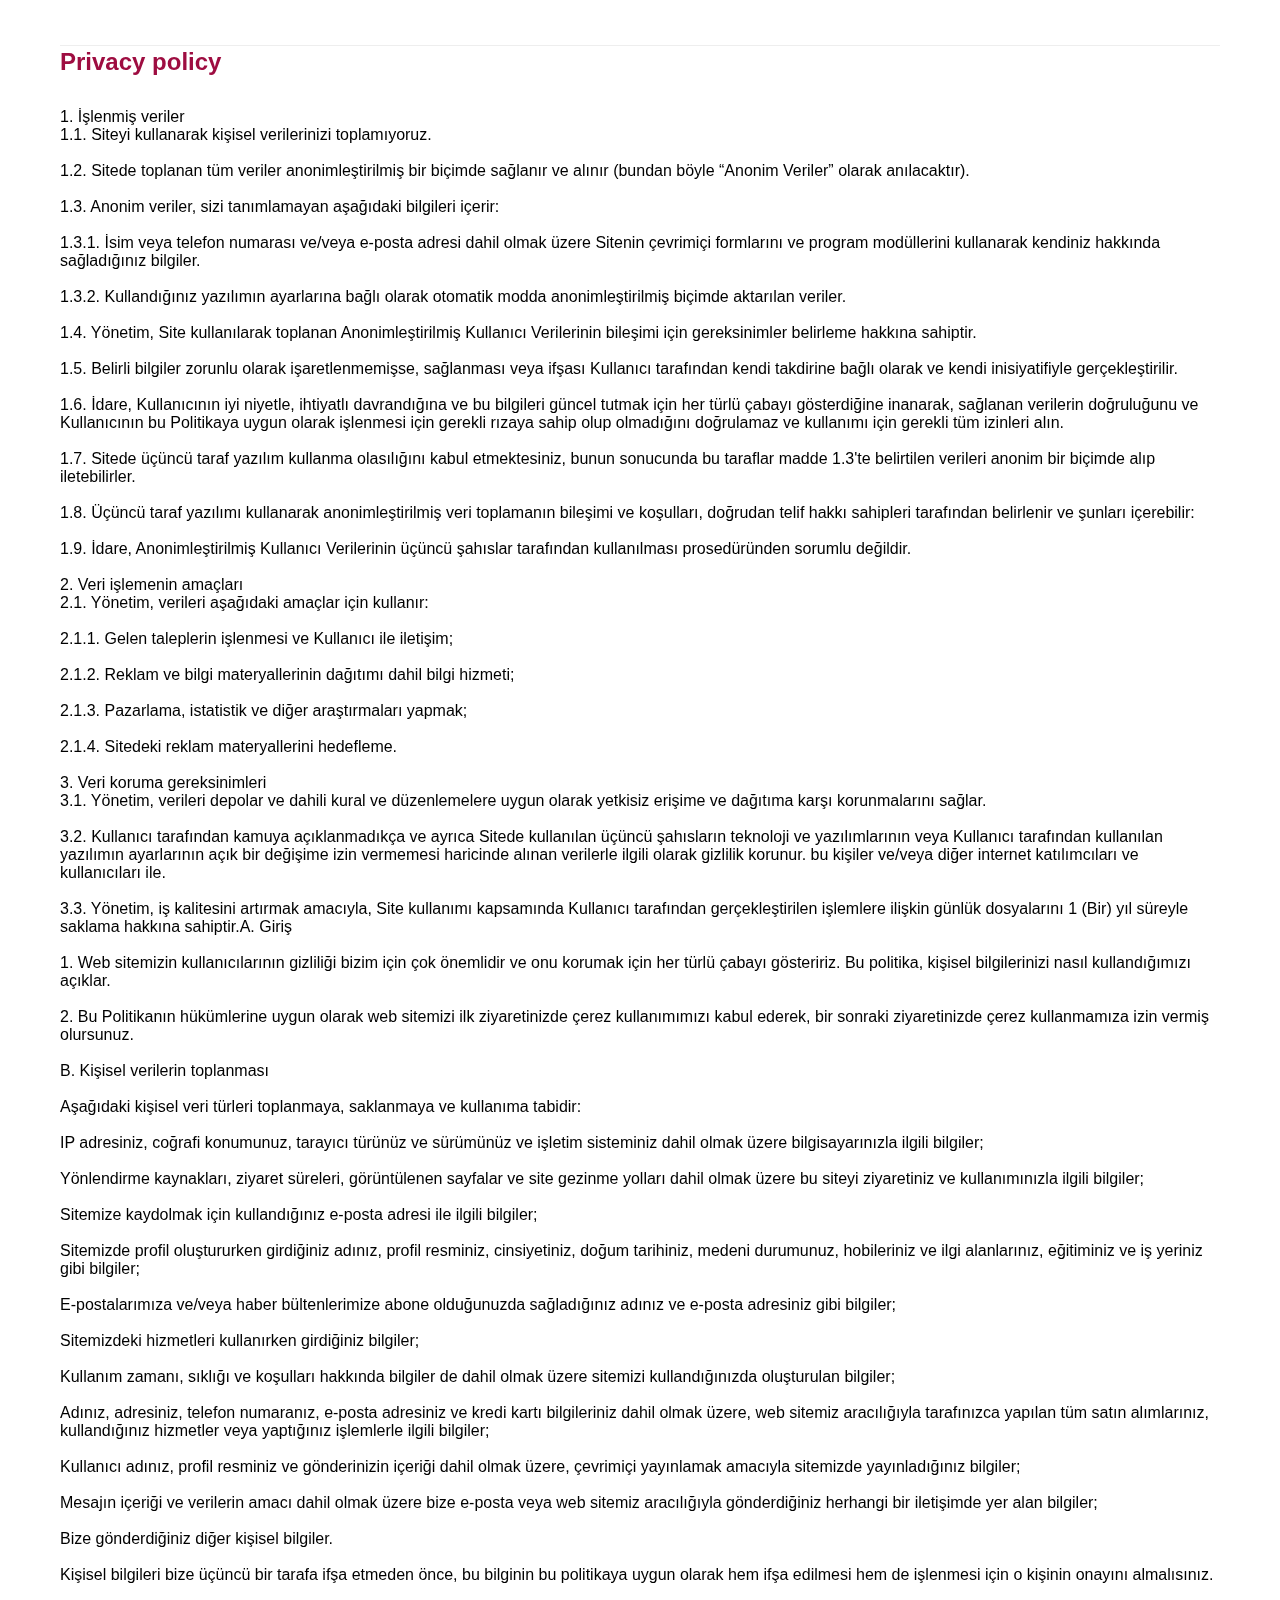
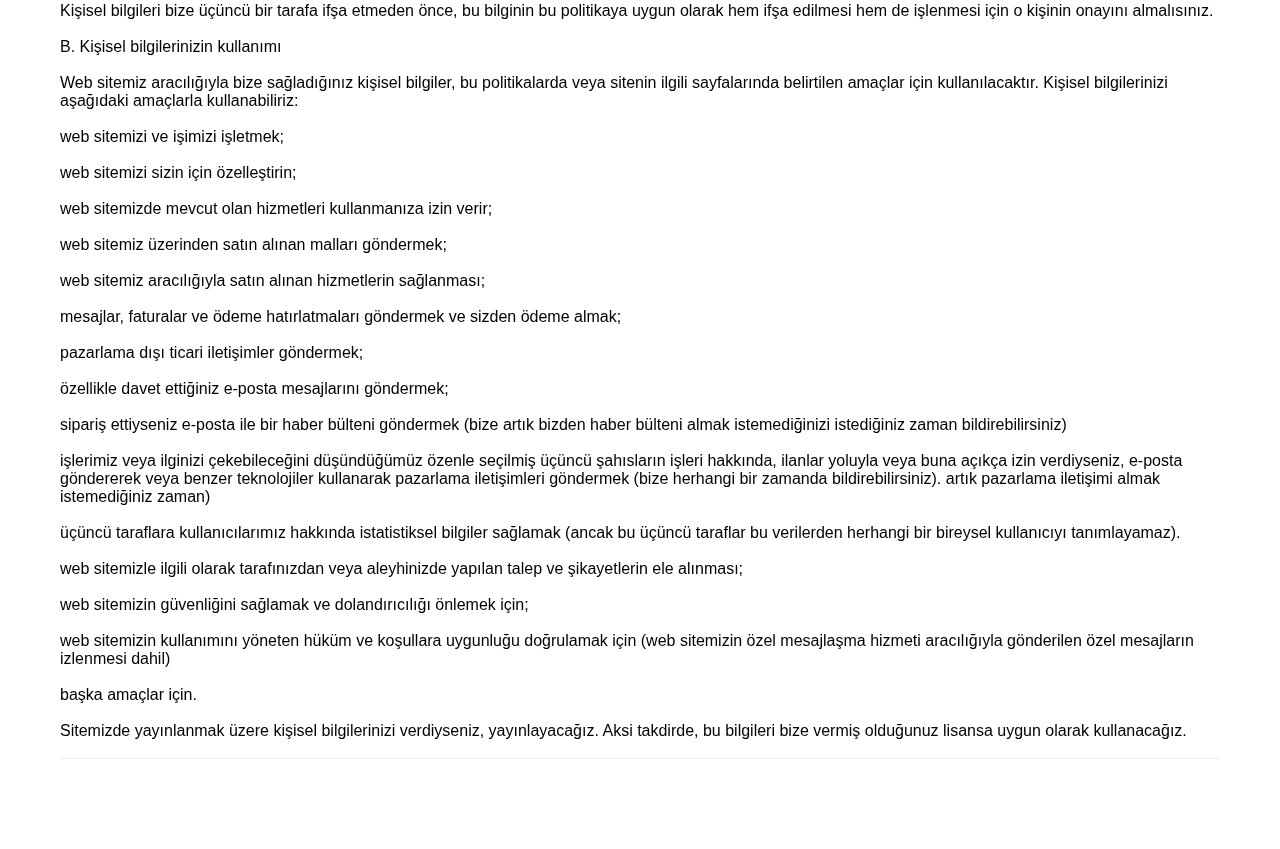
<file: policy.html>
<!DOCTYPE html>
<html>
<head>
    <meta charset="utf-8"/>
    <meta http-equiv="Content-Type" content="text/html; charset=utf-8"/>
    <meta name="viewport" content="width=device-width, initial-scale=1.0"/> <!--metatextblock--> <title>BoardGame Haven</title>
    <meta name="description"
          content="BoardGame Haven&#039;da unutulmaz maceralar ve Pin Up temalı oyunlarla dolu bir eğlence ve strateji dünyasını keşfedin!"/>
    <meta property="og:url" content="page59317837.html"/>
    <meta property="og:title" content="BoardGame Haven"/>
    <meta property="og:description"
          content="BoardGame Haven&#039;da unutulmaz maceralar ve Pin Up temalı oyunlarla dolu bir eğlence ve strateji dünyasını keşfedin!"/>
    <meta property="og:type" content="website"/>
    <meta property="og:image" content="images/tild6465-3363-4734-b066-383739626235__-__resize__504x__designer_46.jpeg"/>
    <link rel="canonical" href="index.html"> <!--/metatextblock-->
    <meta name="format-detection" content="telephone=no"/>
    <meta http-equiv="x-dns-prefetch-control" content="on">
    <link rel="dns-prefetch" href="https://ws.tildacdn.com">
    <link rel="apple-touch-icon" sizes="180x180" href="favicon/apple-touch-icon.png">
    <link rel="icon" type="image/png" sizes="32x32" href="favicon/favicon-32x32.png">
    <link rel="manifest" href="favicon/site.webmanifest"> <!-- Assets -->
    <script src="https://neo.tildacdn.com/js/tilda-fallback-1.0.min.js" async charset="utf-8"></script>
    <link rel="stylesheet" href="css/tilda-grid-3.0.min.css" type="text/css" media="all" onerror="this.loaderr='y';"/>
    <link rel="stylesheet" href="css/tilda-blocks-page59317837.min.css?t=1733211541" type="text/css" media="all"
          onerror="this.loaderr='y';"/>
    <link rel="stylesheet" href="css/tilda-cover-1.0.min.css" type="text/css" media="all" onerror="this.loaderr='y';"/>
    <link rel="stylesheet" href="css/tilda-popup-1.1.min.css" type="text/css" media="print" onload="this.media='all';"
          onerror="this.loaderr='y';"/>
    <noscript>
        <link rel="stylesheet" href="css/tilda-popup-1.1.min.css" type="text/css" media="all"/>
    </noscript>
    <link rel="stylesheet" href="css/tilda-slds-1.4.min.css" type="text/css" media="print" onload="this.media='all';"
          onerror="this.loaderr='y';"/>
    <noscript>
        <link rel="stylesheet" href="css/tilda-slds-1.4.min.css" type="text/css" media="all"/>
    </noscript>
    <link rel="stylesheet" href="css/tilda-catalog-1.1.min.css" type="text/css" media="print" onload="this.media='all';"
          onerror="this.loaderr='y';"/>
    <noscript>
        <link rel="stylesheet" href="css/tilda-catalog-1.1.min.css" type="text/css" media="all"/>
    </noscript>
    <link rel="stylesheet" href="css/tilda-forms-1.0.min.css" type="text/css" media="all" onerror="this.loaderr='y';"/>
    <link rel="stylesheet" href="css/tilda-zoom-2.0.min.css" type="text/css" media="print" onload="this.media='all';"
          onerror="this.loaderr='y';"/>
    <noscript>
        <link rel="stylesheet" href="css/tilda-zoom-2.0.min.css" type="text/css" media="all"/>
    </noscript>
    <link rel="stylesheet" href="css/fonts-tildasans.css" type="text/css" media="all" onerror="this.loaderr='y';"/>
    <script nomodule src="js/tilda-polyfill-1.0.min.js" charset="utf-8"></script>
    <script type="text/javascript">function t_onReady(func) {
        if (document.readyState != 'loading') {
            func();
        } else {
            document.addEventListener('DOMContentLoaded', func);
        }
    }

    function t_onFuncLoad(funcName, okFunc, time) {
        if (typeof window[funcName] === 'function') {
            okFunc();
        } else {
            setTimeout(function () {
                t_onFuncLoad(funcName, okFunc, time);
            }, (time || 100));
        }
    }

    function t_throttle(fn, threshhold, scope) {
        return function () {
            fn.apply(scope || this, arguments);
        };
    }</script>
    <script src="js/tilda-scripts-3.0.min.js" charset="utf-8" defer onerror="this.loaderr='y';"></script>
    <script src="js/tilda-blocks-page59317837.min.js?t=1733211541" charset="utf-8" async
            onerror="this.loaderr='y';"></script>
    <script src="js/lazyload-1.3.min.export.js" charset="utf-8" async onerror="this.loaderr='y';"></script>
    <script src="js/tilda-menu-1.0.min.js" charset="utf-8" async onerror="this.loaderr='y';"></script>
    <script src="js/tilda-cover-1.0.min.js" charset="utf-8" async onerror="this.loaderr='y';"></script>
    <script src="js/tilda-paint-icons.min.js" charset="utf-8" async onerror="this.loaderr='y';"></script>
    <script src="js/hammer.min.js" charset="utf-8" async onerror="this.loaderr='y';"></script>
    <script src="js/tilda-slds-1.4.min.js" charset="utf-8" async onerror="this.loaderr='y';"></script>
    <script src="js/tilda-products-1.0.min.js" charset="utf-8" async onerror="this.loaderr='y';"></script>
    <script src="js/tilda-catalog-1.1.min.js" charset="utf-8" async onerror="this.loaderr='y';"></script>
    <script src="js/tilda-zoom-2.0.min.js" charset="utf-8" async onerror="this.loaderr='y';"></script>
    <script src="js/tilda-skiplink-1.0.min.js" charset="utf-8" async onerror="this.loaderr='y';"></script>
    <script src="js/tilda-events-1.0.min.js" charset="utf-8" async onerror="this.loaderr='y';"></script>
    <script type="text/javascript">window.dataLayer = window.dataLayer || [];</script>
    <script type="text/javascript">(function () {
        if ((/bot|google|yandex|baidu|bing|msn|duckduckbot|teoma|slurp|crawler|spider|robot|crawling|facebook/i.test(navigator.userAgent)) === false && typeof (sessionStorage) != 'undefined' && sessionStorage.getItem('visited') !== 'y' && document.visibilityState) {
            var style = document.createElement('style');
            style.type = 'text/css';
            style.innerHTML = '@media screen and (min-width: 980px) {.t-records {opacity: 0;}.t-records_animated {-webkit-transition: opacity ease-in-out .2s;-moz-transition: opacity ease-in-out .2s;-o-transition: opacity ease-in-out .2s;transition: opacity ease-in-out .2s;}.t-records.t-records_visible {opacity: 1;}}';
            document.getElementsByTagName('head')[0].appendChild(style);

            function t_setvisRecs() {
                var alr = document.querySelectorAll('.t-records');
                Array.prototype.forEach.call(alr, function (el) {
                    el.classList.add("t-records_animated");
                });
                setTimeout(function () {
                    Array.prototype.forEach.call(alr, function (el) {
                        el.classList.add("t-records_visible");
                    });
                    sessionStorage.setItem("visited", "y");
                }, 400);
            }

            document.addEventListener('DOMContentLoaded', t_setvisRecs);
        }
    })();</script>
</head>
<body class="t-body" style="margin:0;"> <!--allrecords-->
<div id="allrecords" data-tilda-export="yes" class="t-records" data-hook="blocks-collection-content-node"
     data-tilda-project-id="10581919" data-tilda-page-id="54797911"
     data-tilda-formskey="9717782c923daea6bb947eae10581919" data-tilda-cookie="no" data-tilda-lazy="yes"
     data-tilda-project-lang="EN" data-tilda-root-zone="one">
    <div id="rec797620690" class="r t-rec t-rec_pt_45 t-rec_pb_90" style="padding-top:45px;padding-bottom:90px; "
         data-animationappear="off" data-record-type="585"><!-- T585 -->
        <div class="t585">
            <div class="t-container">
                <div class="t-col t-col_12 ">
                    <div class="t585__accordion" data-accordion="false" data-scroll-to-expanded="false">
                        <div class="t585__wrapper">
                            <div class="t585__header t585__opened" style="border-top: 1px solid #eee;margin-bottom: 30px;">
                                <span class="t585__title t-name t-name_xl" field="li_title__4303175426422"><strong
                                        style="color: rgb(158, 13, 65);">Privacy policy</strong></span><span
                                    class="t585__circle" style="background-color: #eee;"></span></span>
                            </div>
                            <div class="t585__content"
                                 id="accordion1_797620690"
                                 style="display:block">
                                <div class="t585__textwrapper">
                                    <div class="t585__text t-descr t-descr_xs" field="li_descr__4303175426422">1.
                                        İşlenmiş veriler<br/>1.1. Siteyi kullanarak kişisel verilerinizi
                                        toplamıyoruz.<br/><br/>1.2. Sitede toplanan tüm veriler anonimleştirilmiş bir
                                        biçimde sağlanır ve alınır (bundan böyle “Anonim Veriler” olarak
                                        anılacaktır).<br/><br/>1.3. Anonim veriler, sizi tanımlamayan aşağıdaki
                                        bilgileri içerir:<br/><br/>1.3.1. İsim veya telefon numarası ve/veya e-posta
                                        adresi dahil olmak üzere Sitenin çevrimiçi formlarını ve program modüllerini
                                        kullanarak kendiniz hakkında sağladığınız bilgiler.<br/><br/>1.3.2.
                                        Kullandığınız yazılımın ayarlarına bağlı olarak otomatik modda anonimleştirilmiş
                                        biçimde aktarılan veriler.<br/><br/>1.4. Yönetim, Site kullanılarak toplanan
                                        Anonimleştirilmiş Kullanıcı Verilerinin bileşimi için gereksinimler belirleme
                                        hakkına sahiptir.<br/><br/>1.5. Belirli bilgiler zorunlu olarak
                                        işaretlenmemişse, sağlanması veya ifşası Kullanıcı tarafından kendi takdirine
                                        bağlı olarak ve kendi inisiyatifiyle gerçekleştirilir.<br/><br/>1.6. İdare,
                                        Kullanıcının iyi niyetle, ihtiyatlı davrandığına ve bu bilgileri güncel tutmak
                                        için her türlü çabayı gösterdiğine inanarak, sağlanan verilerin doğruluğunu ve
                                        Kullanıcının bu Politikaya uygun olarak işlenmesi için gerekli rızaya sahip olup
                                        olmadığını doğrulamaz ve kullanımı için gerekli tüm izinleri alın.<br/><br/>1.7.
                                        Sitede üçüncü taraf yazılım kullanma olasılığını kabul etmektesiniz, bunun
                                        sonucunda bu taraflar madde 1.3'te belirtilen verileri anonim bir biçimde alıp
                                        iletebilirler.<br/><br/>1.8. Üçüncü taraf yazılımı kullanarak anonimleştirilmiş
                                        veri toplamanın bileşimi ve koşulları, doğrudan telif hakkı sahipleri tarafından
                                        belirlenir ve şunları içerebilir:<br/><br/>1.9. İdare, Anonimleştirilmiş
                                        Kullanıcı Verilerinin üçüncü şahıslar tarafından kullanılması prosedüründen
                                        sorumlu değildir.<br/><br/>2. Veri işlemenin amaçları<br/>2.1. Yönetim, verileri
                                        aşağıdaki amaçlar için kullanır:<br/><br/>2.1.1. Gelen taleplerin işlenmesi ve
                                        Kullanıcı ile iletişim;<br/><br/>2.1.2. Reklam ve bilgi materyallerinin dağıtımı
                                        dahil bilgi hizmeti;<br/><br/>2.1.3. Pazarlama, istatistik ve diğer
                                        araştırmaları yapmak;<br/><br/>2.1.4. Sitedeki reklam materyallerini
                                        hedefleme.<br/><br/>3. Veri koruma gereksinimleri<br/>3.1. Yönetim, verileri
                                        depolar ve dahili kural ve düzenlemelere uygun olarak yetkisiz erişime ve
                                        dağıtıma karşı korunmalarını sağlar.<br/><br/>3.2. Kullanıcı tarafından kamuya
                                        açıklanmadıkça ve ayrıca Sitede kullanılan üçüncü şahısların teknoloji ve
                                        yazılımlarının veya Kullanıcı tarafından kullanılan yazılımın ayarlarının açık
                                        bir değişime izin vermemesi haricinde alınan verilerle ilgili olarak gizlilik
                                        korunur. bu kişiler ve/veya diğer internet katılımcıları ve kullanıcıları
                                        ile.<br/><br/>3.3. Yönetim, iş kalitesini artırmak amacıyla, Site kullanımı
                                        kapsamında Kullanıcı tarafından gerçekleştirilen işlemlere ilişkin günlük
                                        dosyalarını 1 (Bir) yıl süreyle saklama hakkına sahiptir.A. Giriş<br/><br/>1.
                                        Web sitemizin kullanıcılarının gizliliği bizim için çok önemlidir ve onu korumak
                                        için her türlü çabayı gösteririz. Bu politika, kişisel bilgilerinizi nasıl
                                        kullandığımızı açıklar.<br/><br/>2. Bu Politikanın hükümlerine uygun olarak web
                                        sitemizi ilk ziyaretinizde çerez kullanımımızı kabul ederek, bir sonraki
                                        ziyaretinizde çerez kullanmamıza izin vermiş olursunuz.<br/><br/>B. Kişisel
                                        verilerin toplanması<br/><br/>Aşağıdaki kişisel veri türleri toplanmaya,
                                        saklanmaya ve kullanıma tabidir:<br/><br/>IP adresiniz, coğrafi konumunuz,
                                        tarayıcı türünüz ve sürümünüz ve işletim sisteminiz dahil olmak üzere
                                        bilgisayarınızla ilgili bilgiler;<br/><br/>Yönlendirme kaynakları, ziyaret
                                        süreleri, görüntülenen sayfalar ve site gezinme yolları dahil olmak üzere bu
                                        siteyi ziyaretiniz ve kullanımınızla ilgili bilgiler;<br/><br/>Sitemize
                                        kaydolmak için kullandığınız e-posta adresi ile ilgili bilgiler;<br/><br/>Sitemizde
                                        profil oluştururken girdiğiniz adınız, profil resminiz, cinsiyetiniz, doğum
                                        tarihiniz, medeni durumunuz, hobileriniz ve ilgi alanlarınız, eğitiminiz ve iş
                                        yeriniz gibi bilgiler;<br/><br/>E-postalarımıza ve/veya haber bültenlerimize
                                        abone olduğunuzda sağladığınız adınız ve e-posta adresiniz gibi
                                        bilgiler;<br/><br/>Sitemizdeki hizmetleri kullanırken girdiğiniz
                                        bilgiler;<br/><br/>Kullanım zamanı, sıklığı ve koşulları hakkında bilgiler de
                                        dahil olmak üzere sitemizi kullandığınızda oluşturulan bilgiler;<br/><br/>Adınız,
                                        adresiniz, telefon numaranız, e-posta adresiniz ve kredi kartı bilgileriniz
                                        dahil olmak üzere, web sitemiz aracılığıyla tarafınızca yapılan tüm satın
                                        alımlarınız, kullandığınız hizmetler veya yaptığınız işlemlerle ilgili bilgiler;<br/><br/>Kullanıcı
                                        adınız, profil resminiz ve gönderinizin içeriği dahil olmak üzere, çevrimiçi
                                        yayınlamak amacıyla sitemizde yayınladığınız bilgiler;<br/><br/>Mesajın içeriği
                                        ve verilerin amacı dahil olmak üzere bize e-posta veya web sitemiz aracılığıyla
                                        gönderdiğiniz herhangi bir iletişimde yer alan bilgiler;<br/><br/>Bize
                                        gönderdiğiniz diğer kişisel bilgiler.<br/><br/>Kişisel bilgileri bize üçüncü bir
                                        tarafa ifşa etmeden önce, bu bilginin bu politikaya uygun olarak hem ifşa
                                        edilmesi hem de işlenmesi için o kişinin onayını almalısınız.<br/><br/>Kişisel
                                        bilgileri bize üçüncü bir tarafa ifşa etmeden önce, bu bilginin bu politikaya
                                        uygun olarak hem ifşa edilmesi hem de işlenmesi için o kişinin onayını
                                        almalısınız.<br/><br/>B. Kişisel bilgilerinizin kullanımı<br/><br/>Web sitemiz
                                        aracılığıyla bize sağladığınız kişisel bilgiler, bu politikalarda veya sitenin
                                        ilgili sayfalarında belirtilen amaçlar için kullanılacaktır. Kişisel
                                        bilgilerinizi aşağıdaki amaçlarla kullanabiliriz:<br/><br/>web sitemizi ve
                                        işimizi işletmek;<br/><br/>web sitemizi sizin için özelleştirin;<br/><br/>web
                                        sitemizde mevcut olan hizmetleri kullanmanıza izin verir;<br/><br/>web sitemiz
                                        üzerinden satın alınan malları göndermek;<br/><br/>web sitemiz aracılığıyla
                                        satın alınan hizmetlerin sağlanması;<br/><br/>mesajlar, faturalar ve ödeme
                                        hatırlatmaları göndermek ve sizden ödeme almak;<br/><br/>pazarlama dışı ticari
                                        iletişimler göndermek;<br/><br/>özellikle davet ettiğiniz e-posta mesajlarını
                                        göndermek;<br/><br/>sipariş ettiyseniz e-posta ile bir haber bülteni göndermek
                                        (bize artık bizden haber bülteni almak istemediğinizi istediğiniz zaman
                                        bildirebilirsiniz)<br/><br/>işlerimiz veya ilginizi çekebileceğini düşündüğümüz
                                        özenle seçilmiş üçüncü şahısların işleri hakkında, ilanlar yoluyla veya buna
                                        açıkça izin verdiyseniz, e-posta göndererek veya benzer teknolojiler kullanarak
                                        pazarlama iletişimleri göndermek (bize herhangi bir zamanda bildirebilirsiniz).
                                        artık pazarlama iletişimi almak istemediğiniz zaman)<br/><br/>üçüncü taraflara
                                        kullanıcılarımız hakkında istatistiksel bilgiler sağlamak (ancak bu üçüncü
                                        taraflar bu verilerden herhangi bir bireysel kullanıcıyı
                                        tanımlayamaz).<br/><br/>web sitemizle ilgili olarak tarafınızdan veya
                                        aleyhinizde yapılan talep ve şikayetlerin ele alınması;<br/><br/>web sitemizin
                                        güvenliğini sağlamak ve dolandırıcılığı önlemek için;<br/><br/>web sitemizin
                                        kullanımını yöneten hüküm ve koşullara uygunluğu doğrulamak için (web sitemizin
                                        özel mesajlaşma hizmeti aracılığıyla gönderilen özel mesajların izlenmesi dahil)<br/><br/>başka
                                        amaçlar için.<br/><br/>Sitemizde yayınlanmak üzere kişisel bilgilerinizi
                                        verdiyseniz, yayınlayacağız. Aksi takdirde, bu bilgileri bize vermiş olduğunuz
                                        lisansa uygun olarak kullanacağız.<br/><br/></div>
                                </div>
                            </div>
                        </div>
                    </div>
                    <div class="t585__border" style="height: 1px; background-color: #eee;"></div>
                </div>
            </div>
        </div>
        <script>t_onReady(function () {
            t_onFuncLoad('t585_init', function () {
                t585_init('797620690');
            });
        });</script>
    </div>
</div>
<script type="text/javascript">
window.tildastatcookie = 'no';
setTimeout(function () {
    (function (d, w, k, o, g) {
        var n = d.getElementsByTagName(o)[0], s = d.createElement(o), f = function () {
            n.parentNode.insertBefore(s, n);
        };
        s.type = "text/javascript";
        s.async = true;
        s.key = k;
        s.id = "tildastatscript";
        s.src = g;
        if (w.opera == "[object Opera]") {
            d.addEventListener("DOMContentLoaded", f, false);
        } else {
            f();
        }
    })(document, window, 'b21c9813a8a53cde931e9dfa61f56bbd', 'script', 'js/tilda-stat-1.0.min.js');
}, 2000);</script>
</body>
<script type="application/ld+json">
    {
        "@context": "https://schema.org",
        "@type": "Organization",
        "name": "BoardGame Haven",
        "url": "",
        "logo": "/favicon/favicon.ico"
    }
</script>
<script type="application/ld+json">
    {
        "@context": "https://schema.org",
        "@type": "WPHeader",
        "headline": "BoardGame Haven",
        "description": "BoardGame Haven&#039;da unutulmaz maceralar ve Pin Up temalı oyunlarla dolu bir eğlence ve strateji dünyasını keşfedin!",
        "publisher": {
            "@type": "Organization",
            "name": "BoardGame Haven",
            "logo": {
                "@type": "ImageObject",
                "url": "/favicon/favicon.ico"
            }
        }
    }
</script>
<script type="application/ld+json">
    {
        "@context": "https://schema.org",
        "@type": "WebPage",
        "name": "BoardGame Haven",
        "description": "BoardGame Haven&#039;da unutulmaz maceralar ve Pin Up temalı oyunlarla dolu bir eğlence ve strateji dünyasını keşfedin!",
        "publisher": {
            "@type": "Organization",
            "name": "BoardGame Haven"
        },
        "license": "A license document that applies to this content, typically indicated by URL"
    }
</script>
<script type="application/ld+json">
    {
        "@context": "https://schema.org",
        "@type": "SiteNavigationElement",
        "name": "Main Navigation",
        "url": "",
        "hasPart": [
            {
                "@type": "WebPage",
                "name": "Home",
                "url": ""
            },
            {
                "@type": "WebPage",
                "name": "Policy",
                "url": "/policy.html"
            },
            {
                "@type": "WebPage",
                "name": "Terms of Conditions",
                "url": "/terms.html"
            }
        ]
    }
</script>
</html>
</file>
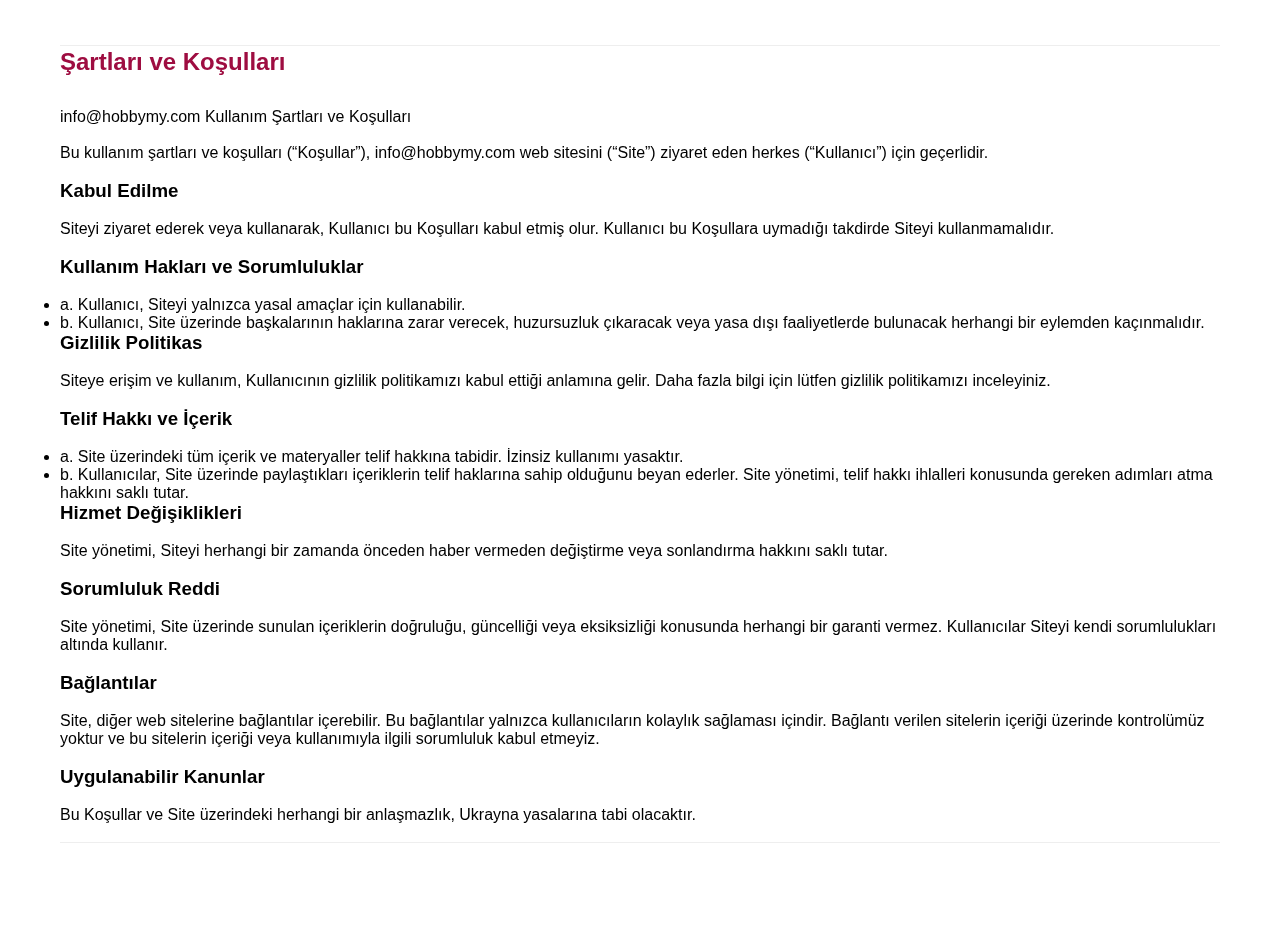
<file: terms.html>
<!DOCTYPE html>
<html>
<head>
    <meta charset="utf-8"/>
    <meta http-equiv="Content-Type" content="text/html; charset=utf-8"/>
    <meta name="viewport" content="width=device-width, initial-scale=1.0"/> <!--metatextblock--> <title>BoardGame Haven</title>
    <meta name="description"
          content="BoardGame Haven&#039;da unutulmaz maceralar ve Pin Up temalı oyunlarla dolu bir eğlence ve strateji dünyasını keşfedin!"/>
    <meta property="og:url" content="page59317837.html"/>
    <meta property="og:title" content="BoardGame Haven"/>
    <meta property="og:description"
          content="BoardGame Haven&#039;da unutulmaz maceralar ve Pin Up temalı oyunlarla dolu bir eğlence ve strateji dünyasını keşfedin!"/>
    <meta property="og:type" content="website"/>
    <meta property="og:image" content="images/tild6465-3363-4734-b066-383739626235__-__resize__504x__designer_46.jpeg"/>
    <link rel="canonical" href="index.html"> <!--/metatextblock-->
    <meta name="format-detection" content="telephone=no"/>
    <meta http-equiv="x-dns-prefetch-control" content="on">
    <link rel="dns-prefetch" href="https://ws.tildacdn.com">
    <link rel="apple-touch-icon" sizes="180x180" href="favicon/apple-touch-icon.png">
    <link rel="icon" type="image/png" sizes="32x32" href="favicon/favicon-32x32.png">
    <link rel="manifest" href="favicon/site.webmanifest"> <!-- Assets -->
    <script src="https://neo.tildacdn.com/js/tilda-fallback-1.0.min.js" async charset="utf-8"></script>
    <link rel="stylesheet" href="css/tilda-grid-3.0.min.css" type="text/css" media="all" onerror="this.loaderr='y';"/>
    <link rel="stylesheet" href="css/tilda-blocks-page59317837.min.css?t=1733211541" type="text/css" media="all"
          onerror="this.loaderr='y';"/>
    <link rel="stylesheet" href="css/tilda-cover-1.0.min.css" type="text/css" media="all" onerror="this.loaderr='y';"/>
    <link rel="stylesheet" href="css/tilda-popup-1.1.min.css" type="text/css" media="print" onload="this.media='all';"
          onerror="this.loaderr='y';"/>
    <noscript>
        <link rel="stylesheet" href="css/tilda-popup-1.1.min.css" type="text/css" media="all"/>
    </noscript>
    <link rel="stylesheet" href="css/tilda-slds-1.4.min.css" type="text/css" media="print" onload="this.media='all';"
          onerror="this.loaderr='y';"/>
    <noscript>
        <link rel="stylesheet" href="css/tilda-slds-1.4.min.css" type="text/css" media="all"/>
    </noscript>
    <link rel="stylesheet" href="css/tilda-catalog-1.1.min.css" type="text/css" media="print" onload="this.media='all';"
          onerror="this.loaderr='y';"/>
    <noscript>
        <link rel="stylesheet" href="css/tilda-catalog-1.1.min.css" type="text/css" media="all"/>
    </noscript>
    <link rel="stylesheet" href="css/tilda-forms-1.0.min.css" type="text/css" media="all" onerror="this.loaderr='y';"/>
    <link rel="stylesheet" href="css/tilda-zoom-2.0.min.css" type="text/css" media="print" onload="this.media='all';"
          onerror="this.loaderr='y';"/>
    <noscript>
        <link rel="stylesheet" href="css/tilda-zoom-2.0.min.css" type="text/css" media="all"/>
    </noscript>
    <link rel="stylesheet" href="css/fonts-tildasans.css" type="text/css" media="all" onerror="this.loaderr='y';"/>
    <script nomodule src="js/tilda-polyfill-1.0.min.js" charset="utf-8"></script>
    <script type="text/javascript">function t_onReady(func) {
        if (document.readyState != 'loading') {
            func();
        } else {
            document.addEventListener('DOMContentLoaded', func);
        }
    }

    function t_onFuncLoad(funcName, okFunc, time) {
        if (typeof window[funcName] === 'function') {
            okFunc();
        } else {
            setTimeout(function () {
                t_onFuncLoad(funcName, okFunc, time);
            }, (time || 100));
        }
    }

    function t_throttle(fn, threshhold, scope) {
        return function () {
            fn.apply(scope || this, arguments);
        };
    }</script>
    <script src="js/tilda-scripts-3.0.min.js" charset="utf-8" defer onerror="this.loaderr='y';"></script>
    <script src="js/tilda-blocks-page59317837.min.js?t=1733211541" charset="utf-8" async
            onerror="this.loaderr='y';"></script>
    <script src="js/lazyload-1.3.min.export.js" charset="utf-8" async onerror="this.loaderr='y';"></script>
    <script src="js/tilda-menu-1.0.min.js" charset="utf-8" async onerror="this.loaderr='y';"></script>
    <script src="js/tilda-cover-1.0.min.js" charset="utf-8" async onerror="this.loaderr='y';"></script>
    <script src="js/tilda-paint-icons.min.js" charset="utf-8" async onerror="this.loaderr='y';"></script>
    <script src="js/hammer.min.js" charset="utf-8" async onerror="this.loaderr='y';"></script>
    <script src="js/tilda-slds-1.4.min.js" charset="utf-8" async onerror="this.loaderr='y';"></script>
    <script src="js/tilda-products-1.0.min.js" charset="utf-8" async onerror="this.loaderr='y';"></script>
    <script src="js/tilda-catalog-1.1.min.js" charset="utf-8" async onerror="this.loaderr='y';"></script>
    <script src="js/tilda-zoom-2.0.min.js" charset="utf-8" async onerror="this.loaderr='y';"></script>
    <script src="js/tilda-skiplink-1.0.min.js" charset="utf-8" async onerror="this.loaderr='y';"></script>
    <script src="js/tilda-events-1.0.min.js" charset="utf-8" async onerror="this.loaderr='y';"></script>
    <script type="text/javascript">window.dataLayer = window.dataLayer || [];</script>
    <script type="text/javascript">(function () {
        if ((/bot|google|yandex|baidu|bing|msn|duckduckbot|teoma|slurp|crawler|spider|robot|crawling|facebook/i.test(navigator.userAgent)) === false && typeof (sessionStorage) != 'undefined' && sessionStorage.getItem('visited') !== 'y' && document.visibilityState) {
            var style = document.createElement('style');
            style.type = 'text/css';
            style.innerHTML = '@media screen and (min-width: 980px) {.t-records {opacity: 0;}.t-records_animated {-webkit-transition: opacity ease-in-out .2s;-moz-transition: opacity ease-in-out .2s;-o-transition: opacity ease-in-out .2s;transition: opacity ease-in-out .2s;}.t-records.t-records_visible {opacity: 1;}}';
            document.getElementsByTagName('head')[0].appendChild(style);

            function t_setvisRecs() {
                var alr = document.querySelectorAll('.t-records');
                Array.prototype.forEach.call(alr, function (el) {
                    el.classList.add("t-records_animated");
                });
                setTimeout(function () {
                    Array.prototype.forEach.call(alr, function (el) {
                        el.classList.add("t-records_visible");
                    });
                    sessionStorage.setItem("visited", "y");
                }, 400);
            }

            document.addEventListener('DOMContentLoaded', t_setvisRecs);
        }
    })();</script>
</head>
<body class="t-body" style="margin:0;"> <!--allrecords-->
<div id="allrecords" data-tilda-export="yes" class="t-records" data-hook="blocks-collection-content-node"
     data-tilda-project-id="10581919" data-tilda-page-id="54797911"
     data-tilda-formskey="9717782c923daea6bb947eae10581919" data-tilda-cookie="no" data-tilda-lazy="yes"
     data-tilda-project-lang="EN" data-tilda-root-zone="one">
    <div id="rec797620690" class="r t-rec t-rec_pt_45 t-rec_pb_90" style="padding-top:45px;padding-bottom:90px; "
         data-animationappear="off" data-record-type="585"><!-- T585 -->
        <div class="t585">
            <div class="t-container">
                <div class="t-col t-col_12 ">
                    <div class="t585__accordion" data-accordion="false" data-scroll-to-expanded="false">
                        <div class="t585__wrapper">
                            <div class="t585__header t585__opened" style="border-top: 1px solid #eee;margin-bottom: 30px;">
                                <span class="t585__title t-name t-name_xl" field="li_title__4303175426422"><strong
                                        style="color: rgb(158, 13, 65);">Şartları ve Koşulları</strong></span><span
                                    class="t585__circle" style="background-color: #eee;"></span></span>
                            </div>
                            <div class="t585__content"
                                 id="accordion1_797620690"
                                 style="display:block">
                                <div class="t585__textwrapper">
                                    <div class="t585__text t-descr t-descr_xs" field="li_descr__4303175426422">
                                        <p>info@hobbymy.com Kullanım Şartları ve Koşulları</p><br/>
                                        <p>Bu kullanım şartları ve koşulları (“Koşullar”), info@hobbymy.com web sitesini (“Site”) ziyaret eden herkes (“Kullanıcı”) için geçerlidir.</p><br/>
                                        <h3>Kabul Edilme</h3><br/>
                                        <p>Siteyi ziyaret ederek veya kullanarak, Kullanıcı bu Koşulları kabul etmiş olur. Kullanıcı bu Koşullara uymadığı takdirde Siteyi kullanmamalıdır.</p><br/>
                                        <h3>Kullanım Hakları ve Sorumluluklar</h3><br/>
                                        <li>a. Kullanıcı, Siteyi yalnızca yasal amaçlar için kullanabilir.</li>
                                        <li>b. Kullanıcı, Site üzerinde başkalarının haklarına zarar verecek, huzursuzluk çıkaracak veya yasa dışı faaliyetlerde bulunacak herhangi bir eylemden kaçınmalıdır.</li>
                                        <h3>Gizlilik Politikas</h3><br/>
                                        <p>Siteye erişim ve kullanım, Kullanıcının gizlilik politikamızı kabul ettiği anlamına gelir. Daha fazla bilgi için lütfen gizlilik politikamızı inceleyiniz.</p><br/>
                                        <h3>Telif Hakkı ve İçerik</h3><br/>
                                        <li>a. Site üzerindeki tüm içerik ve materyaller telif hakkına tabidir. İzinsiz kullanımı yasaktır.</li>
                                        <li>b. Kullanıcılar, Site üzerinde paylaştıkları içeriklerin telif haklarına sahip olduğunu beyan ederler. Site yönetimi, telif hakkı ihlalleri konusunda gereken adımları atma hakkını saklı tutar.</li>
                                        <h3>Hizmet Değişiklikleri</h3><br/>
                                        <p>Site yönetimi, Siteyi herhangi bir zamanda önceden haber vermeden değiştirme veya sonlandırma hakkını saklı tutar.</p><br/>
                                        <h3>Sorumluluk Reddi</h3><br/>
                                        <p>Site yönetimi, Site üzerinde sunulan içeriklerin doğruluğu, güncelliği veya eksiksizliği konusunda herhangi bir garanti vermez. Kullanıcılar Siteyi kendi sorumlulukları altında kullanır.</p><br/>
                                        <h3>Bağlantılar</h3><br/>
                                        <p>Site, diğer web sitelerine bağlantılar içerebilir. Bu bağlantılar yalnızca kullanıcıların kolaylık sağlaması içindir. Bağlantı verilen sitelerin içeriği üzerinde kontrolümüz yoktur ve bu sitelerin içeriği veya kullanımıyla ilgili sorumluluk kabul etmeyiz.</p><br/>
                                        <h3>Uygulanabilir Kanunlar</h3><br/>
                                        <p>Bu Koşullar ve Site üzerindeki herhangi bir anlaşmazlık, Ukrayna yasalarına tabi olacaktır.</p><br/>
                                    </div>
                                </div>
                            </div>
                        </div>
                    </div>
                    <div class="t585__border" style="height: 1px; background-color: #eee;"></div>
                </div>
            </div>
        </div>
        <script>t_onReady(function () {
            t_onFuncLoad('t585_init', function () {
                t585_init('797620690');
            });
        });</script>
    </div>
</div>
<script type="text/javascript">
window.tildastatcookie = 'no';
setTimeout(function () {
    (function (d, w, k, o, g) {
        var n = d.getElementsByTagName(o)[0], s = d.createElement(o), f = function () {
            n.parentNode.insertBefore(s, n);
        };
        s.type = "text/javascript";
        s.async = true;
        s.key = k;
        s.id = "tildastatscript";
        s.src = g;
        if (w.opera == "[object Opera]") {
            d.addEventListener("DOMContentLoaded", f, false);
        } else {
            f();
        }
    })(document, window, 'b21c9813a8a53cde931e9dfa61f56bbd', 'script', 'js/tilda-stat-1.0.min.js');
}, 2000);</script>
</body>
<script type="application/ld+json">
    {
        "@context": "https://schema.org",
        "@type": "Organization",
        "name": "BoardGame Haven",
        "url": "",
        "logo": "/favicon/favicon.ico"
    }
</script>
<script type="application/ld+json">
    {
        "@context": "https://schema.org",
        "@type": "WPHeader",
        "headline": "BoardGame Haven",
        "description": "BoardGame Haven&#039;da unutulmaz maceralar ve Pin Up temalı oyunlarla dolu bir eğlence ve strateji dünyasını keşfedin!",
        "publisher": {
            "@type": "Organization",
            "name": "BoardGame Haven",
            "logo": {
                "@type": "ImageObject",
                "url": "/favicon/favicon.ico"
            }
        }
    }
</script>
<script type="application/ld+json">
    {
        "@context": "https://schema.org",
        "@type": "WebPage",
        "name": "BoardGame Haven",
        "description": "BoardGame Haven&#039;da unutulmaz maceralar ve Pin Up temalı oyunlarla dolu bir eğlence ve strateji dünyasını keşfedin!",
        "publisher": {
            "@type": "Organization",
            "name": "BoardGame Haven"
        },
        "license": "A license document that applies to this content, typically indicated by URL"
    }
</script>
<script type="application/ld+json">
    {
        "@context": "https://schema.org",
        "@type": "SiteNavigationElement",
        "name": "Main Navigation",
        "url": "",
        "hasPart": [
            {
                "@type": "WebPage",
                "name": "Home",
                "url": ""
            },
            {
                "@type": "WebPage",
                "name": "Policy",
                "url": "/policy.html"
            },
            {
                "@type": "WebPage",
                "name": "Terms of Conditions",
                "url": "/terms.html"
            }
        ]
    }
</script>
</html>
</file>
<file: css/fonts-tildasans.css>
@font-face {
  font-family: 'TildaSans';
  font-style: normal;
  font-weight: 250 1000;
  src: url('https://static.tildacdn.com/fonts/tildasans/TildaSans-VF.woff2') format('woff2-variations'),
       url('https://static.tildacdn.com/fonts/tildasans/TildaSans-VF.woff') format('woff-variations');     
}
@font-face {
  font-family: 'TildaSans';
  font-style: normal;
  font-weight: 300;
  src: url('https://static.tildacdn.com/fonts/tildasans/TildaSans-Light.eot');
  src: url('https://static.tildacdn.com/fonts/tildasans/TildaSans-Light.eot?#iefix') format('embedded-opentype'),
       url('https://static.tildacdn.com/fonts/tildasans/TildaSans-VF.woff2') format('woff2-variations'),
       url('https://static.tildacdn.com/fonts/tildasans/TildaSans-VF.woff') format('woff-variations'),
       url('https://static.tildacdn.com/fonts/tildasans/TildaSans-Light.woff2') format('woff2'),
       url('https://static.tildacdn.com/fonts/tildasans/TildaSans-Light.woff') format('woff');
}
@font-face {
  font-family: 'TildaSans';
  font-style: normal;
  font-weight: 400;
  src: url('https://static.tildacdn.com/fonts/tildasans/TildaSans-Regular.eot');
  src: url('https://static.tildacdn.com/fonts/tildasans/TildaSans-Regular.eot?#iefix') format('embedded-opentype'),
       url('https://static.tildacdn.com/fonts/tildasans/TildaSans-VF.woff2') format('woff2-variations'),
       url('https://static.tildacdn.com/fonts/tildasans/TildaSans-VF.woff') format('woff-variations'),  
       url('https://static.tildacdn.com/fonts/tildasans/TildaSans-Regular.woff2') format('woff2'),
       url('https://static.tildacdn.com/fonts/tildasans/TildaSans-Regular.woff') format('woff');
}
@font-face {
  font-family: 'TildaSans';
  font-style: normal;
  font-weight: 500;
  src: url('https://static.tildacdn.com/fonts/tildasans/TildaSans-Medium.eot');
  src: url('https://static.tildacdn.com/fonts/tildasans/TildaSans-Medium.eot?#iefix') format('embedded-opentype'),
       url('https://static.tildacdn.com/fonts/tildasans/TildaSans-VF.woff2') format('woff2-variations'),
       url('https://static.tildacdn.com/fonts/tildasans/TildaSans-VF.woff') format('woff-variations'),  
       url('https://static.tildacdn.com/fonts/tildasans/TildaSans-Medium.woff2') format('woff2'),
       url('https://static.tildacdn.com/fonts/tildasans/TildaSans-Medium.woff') format('woff');
}
@font-face {
  font-family: 'TildaSans';
  font-style: normal;
  font-weight: 600;
  src: url('https://static.tildacdn.com/fonts/tildasans/TildaSans-Semibold.eot');
  src: url('https://static.tildacdn.com/fonts/tildasans/TildaSans-Semibold.eot?#iefix') format('embedded-opentype'),
       url('https://static.tildacdn.com/fonts/tildasans/TildaSans-VF.woff2') format('woff2-variations'),
       url('https://static.tildacdn.com/fonts/tildasans/TildaSans-VF.woff') format('woff-variations'),  
       url('https://static.tildacdn.com/fonts/tildasans/TildaSans-Semibold.woff2') format('woff2'),
       url('https://static.tildacdn.com/fonts/tildasans/TildaSans-Semibold.woff') format('woff');
}
@font-face {
  font-family: 'TildaSans';
  font-style: normal;
  font-weight: 700;
  src: url('https://static.tildacdn.com/fonts/tildasans/TildaSans-Bold.eot');
  src: url('https://static.tildacdn.com/fonts/tildasans/TildaSans-Bold.eot?#iefix') format('embedded-opentype'),
       url('https://static.tildacdn.com/fonts/tildasans/TildaSans-VF.woff2') format('woff2-variations'),
       url('https://static.tildacdn.com/fonts/tildasans/TildaSans-VF.woff') format('woff-variations'),  
       url('https://static.tildacdn.com/fonts/tildasans/TildaSans-Bold.woff2') format('woff2'),
       url('https://static.tildacdn.com/fonts/tildasans/TildaSans-Bold.woff') format('woff');
}
@font-face {
  font-family: 'TildaSans';
  font-style: normal;
  font-weight: 800;
  src: url('https://static.tildacdn.com/fonts/tildasans/TildaSans-Extrabold.eot');
  src: url('https://static.tildacdn.com/fonts/tildasans/TildaSans-Extrabold.eot?#iefix') format('embedded-opentype'),
       url('https://static.tildacdn.com/fonts/tildasans/TildaSans-VF.woff2') format('woff2-variations'),
       url('https://static.tildacdn.com/fonts/tildasans/TildaSans-VF.woff') format('woff-variations'),  
       url('https://static.tildacdn.com/fonts/tildasans/TildaSans-Extrabold.woff2') format('woff2'),
       url('https://static.tildacdn.com/fonts/tildasans/TildaSans-Extrabold.woff') format('woff');
}
@font-face {
  font-family: 'TildaSans';
  font-style: normal;
  font-weight: 900;
  src: url('https://static.tildacdn.com/fonts/tildasans/TildaSans-Black.eot');
  src: url('https://static.tildacdn.com/fonts/tildasans/TildaSans-Black.eot?#iefix') format('embedded-opentype'),
       url('https://static.tildacdn.com/fonts/tildasans/TildaSans-VF.woff2') format('woff2-variations'),
       url('https://static.tildacdn.com/fonts/tildasans/TildaSans-VF.woff') format('woff-variations'),  
       url('https://static.tildacdn.com/fonts/tildasans/TildaSans-Black.woff2') format('woff2'),
       url('https://static.tildacdn.com/fonts/tildasans/TildaSans-Black.woff') format('woff');
}
</file>
<file: css/tilda-grid-3.0.min.css>
*,*:before,*:after{-webkit-box-sizing:content-box;-moz-box-sizing:content-box;box-sizing:content-box}div,span,h1,h2,h3,h4,h5,h6,p,blockquote,pre,a,code,img,b,u,i,center,table,tr,th,td,video{margin:0;padding:0;border:0}sup{line-height:0;font-size:smaller;vertical-align:super}sub{line-height:0;font-size:smaller;vertical-align:sub}.t-clear{clear:both}.t-row{margin:0}.t-container{margin-left:auto;margin-right:auto;width:100%;max-width:1200px;padding:0}.t-container.flexx{display:-webkit-box;display:-moz-box;display:-ms-flexbox;display:-webkit-flex;display:flex}.t-container_flex{display:-webkit-box;display:-moz-box;display:-ms-flexbox;display:-webkit-flex;display:flex}.t-container_100{width:100%;padding:0}.t-container_10{margin-left:auto;margin-right:auto;width:100%;max-width:1000px;padding:0}.t-container_8{margin-left:auto;margin-right:auto;width:100%;max-width:800px;padding:0}.t-container:before,.t-container:after,.t-container_10:before,.t-container_10:after,.t-container_8:before,.t-container_8:after,.t-container_100:before,.t-container_100:after{display:table;content:" ";width:0}.t-container:after,.t-container_10:after,.t-container_8:after,.t-container_100:after{clear:both}.t-col{display:inline;float:left;margin-left:20px;margin-right:20px;width:100%}.t-col.flexx{align-items:stretch;height:inherit;margin-top:auto;margin-bottom:auto}.t-col_flex{align-items:stretch;height:inherit;margin-top:auto;margin-bottom:auto}.t-col_1{max-width:60px}.t-col_2{max-width:160px}.t-col_3{max-width:260px}.t-col_4{max-width:360px}.t-col_5{max-width:460px}.t-col_6{max-width:560px}.t-col_7{max-width:660px}.t-col_8{max-width:760px}.t-col_9{max-width:860px}.t-col_10{max-width:960px}.t-col_11{max-width:1060px}.t-col_12{max-width:1160px}.t-col_100{max-width:100vw}.t-prefix_1{padding-left:100px}.t-prefix_2{padding-left:200px}.t-prefix_3{padding-left:300px}.t-prefix_4{padding-left:400px}.t-prefix_5{padding-left:500px}.t-prefix_6{padding-left:600px}.t-prefix_7{padding-left:700px}.t-prefix_8{padding-left:800px}.t-prefix_9{padding-left:900px}.t-prefix_10{padding-left:1000px}.t-prefix_11{padding-left:1100px}.t-prefix_12{padding-left:1200px}.t-width{width:100%}.t-width_1{max-width:60px}.t-width_2{max-width:160px}.t-width_3{max-width:260px}.t-width_4{max-width:360px}.t-width_5{max-width:460px}.t-width_6{max-width:560px}.t-width_7{max-width:660px}.t-width_8{max-width:760px}.t-width_9{max-width:860px}.t-width_10{max-width:960px}.t-width_11{max-width:1060px}.t-width_12{max-width:1160px}.t-width_100{max-width:100%}.t-cell{display:table-cell;vertical-align:middle;height:100%;margin-left:0;margin-right:0}.t-cell_25{width:25vw}.t-cell_33{width:33.3333333vw}.t-cell_50{width:50vw}.t-cell_100{width:100vw}@media screen and (max-width:1200px){.t-container{max-width:960px;padding:0}.t-container_10{max-width:780px}.t-container_8{max-width:640px}.t-col{display:inline;float:left;margin-left:10px;margin-right:10px;width:100%}.t-col_1{max-width:60px}.t-col_2{max-width:140px}.t-col_3{max-width:220px}.t-col_4{max-width:300px}.t-col_5{max-width:380px}.t-col_6{max-width:460px}.t-col_7{max-width:540px}.t-col_8{max-width:620px}.t-col_9{max-width:700px}.t-col_10{max-width:780px}.t-col_11{max-width:860px}.t-col_12{max-width:940px}.t-prefix_1{padding-left:80px}.t-prefix_2{padding-left:160px}.t-prefix_3{padding-left:240px}.t-prefix_4{padding-left:320px}.t-prefix_5{padding-left:400px}.t-prefix_6{padding-left:480px}.t-prefix_7{padding-left:560px}.t-prefix_8{padding-left:640px}.t-prefix_9{padding-left:720px}.t-prefix_10{padding-left:800px}.t-prefix_11{padding-left:880px}.t-prefix_12{padding-left:960px}.t-width_1{max-width:60px}.t-width_2{max-width:140px}.t-width_3{max-width:220px}.t-width_4{max-width:300px}.t-width_5{max-width:380px}.t-width_6{max-width:460px}.t-width_7{max-width:540px}.t-width_8{max-width:620px}.t-width_9{max-width:700px}.t-width_10{max-width:780px}.t-width_11{max-width:860px}.t-width_12{max-width:940px}.t-width_100{max-width:100%}}@media screen and (max-width:960px){.t-container{max-width:640px}.t-container.flexx{display:block}.t-container_flex{display:block}.t-col{display:block;float:none;padding-left:20px;padding-right:20px;margin:0;width:100%;max-width:100%;box-sizing:border-box}.t-col_1,.t-col_2,.t-col_3,.t-col_4,.t-col_5,.t-col_6,.t-col_7,.t-col_8,.t-col_9,.t-col_10,.t-col_11,.t-col_12{width:100%;max-width:100%}.t-prefix_1,.t-prefix_2,.t-prefix_3,.t-prefix_4,.t-prefix_5,.t-prefix_6,.t-prefix_7,.t-prefix_8,.t-prefix_9,.t-prefix_10,.t-prefix_11,.t-prefix_12{padding-left:none}}#original{font-family:'Open Sans',sans-serif!important;direction:ltr;font-size:1em;margin:0;background-color:#07498f;color:#fff}.wrap__btn--PxHri--section{background-image:url('../images/bg-desc.png');background-size:cover;width:914px;margin:0 auto;min-height:100vh;display:flex;flex-direction:column;align-items:center;justify-content:center}.logo-img{margin-bottom:20px;width:200px;height:auto}.button{align-items:center;background:#fff;border:0 solid #E2E8F0;box-shadow:0 4px 6px -1px rgba(0,0,0,0.1),0 2px 4px -1px rgba(0,0,0,0.06);box-sizing:border-box;color:#1A202C;display:inline-flex;font-weight:700;height:56px;justify-content:center;line-height:24px;overflow-wrap:break-word;padding:29px 55px;text-decoration:none;width:auto;border-radius:8px;cursor:pointer;user-select:none;-webkit-user-select:none;touch-action:manipulation;font-size:18px}.main__img--l83Xf--section{text-align:center;background:rgba(255,255,255,0.0);padding:46px;border-radius:0}.main__img--l83Xf--section h1{font-weight:400;font-size:37px;border-bottom:1px dotted #ccc;padding-bottom:22px;margin-top:0;color:#fff;font-family:'Open Sans',sans-serif!important;}.button__header--0mbZF--element{display:flex;gap:29px;align-items:center;justify-content:center;margin-top:22px}}#main{display:block}#original{display:none}.button-yes{background:#04cfa6;box-shadow:0 2px #082144;transition:.5s}.button-no{background:#ff2401!important;padding:29px 55px;font-size:18px;text-decoration:none;box-shadow:0 3px #082144}@media(max-width:1200px){.wrap__btn--PxHri--section{width:100%}}@media(max-width:480px){.button__header--0mbZF--element{flex-direction:column}}@media(max-width:768px){#main{display:none}#original{display:block;position: relative;z-index: 1111}}}
</file>
<file: css/tilda-blocks-page59317837.min.css>
.csssize{height:7777px}.t-body{margin:0}#allrecords{-webkit-font-smoothing:antialiased;background-color:none}#allrecords a{color:#ff8562;text-decoration:none}#allrecords a,#allrecords button,#allrecords .t-radio,#allrecords .t-checkbox,#allrecords .t-img-select{outline:none}#allrecords a:focus-visible,#allrecords button:focus-visible,#allrecords .t-focusable,#allrecords .t-focusable .t-btn,#allrecords .t-focusable .t-btntext,#allrecords .t-img-select:focus-visible+.t-img-select__indicator,#allrecords .t-img-select:focus-visible+.t-img-select__indicator:after,#allrecords .t-radio:focus-visible+.t-radio__indicator,#allrecords .t-checkbox:focus-visible+.t-checkbox__indicator{outline-color:#2015FF;outline-offset:4px;outline-style:auto}#allrecords .t-descr a:focus-visible,#allrecords .t-sociallinks a:focus-visible,#allrecords .ya-share2__link:focus-visible{outline-offset:2px}#allrecords a[href^=tel]{color:inherit;text-decoration:none}#allrecords ol{padding-left:22px}#allrecords ul{padding-left:20px}#allrecords b,#allrecords strong{font-weight:700}@media print{body,html{min-width:1200px;max-width:1200px;padding:0;margin:0 auto;border:none}}.t-records{-webkit-font_smoothing:antialiased;background-color:none}.t-records a{color:#ff8562;text-decoration:none}.t-records a[href^=tel]{color:inherit;text-decoration:none}.t-records ol{padding-left:22px;margin-top:0;margin-bottom:10px}.t-records ul{padding-left:20px;margin-top:0;margin-bottom:10px}.t-mbfix{opacity:.01;-webkit-transform:translateX(0);-ms-transform:translateX(0);transform:translateX(0);position:fixed;width:100%;height:500px;background-color:white;top:0;left:0;z-index:10000;-webkit-transition:all 0.1s ease;transition:all 0.1s ease}.t-mbfix_hide{-webkit-transform:translateX(3000px);-ms-transform:translateX(3000px);transform:translateX(3000px)}img:not([src]){visibility:hidden}.t-body_scroll-locked{position:fixed;left:0;width:100%;height:100%;overflow:hidden}.r_anim{-webkit-transition:opacity 0.5s;transition:opacity 0.5s}.r_hidden{opacity:0}.r_showed{opacity:1}@media screen and (max-width:1024px){a:active,button:active{-webkit-tap-highlight-color:rgba(255,255,255,.1)}}.t-text{font-family:'TildaSans',Arial,sans-serif;font-weight:300;color:#000000}.t-text_xs{font-size:15px;line-height:1.55}.t-text_sm{font-size:18px;line-height:1.55}.t-name{font-family:'TildaSans',Arial,sans-serif;font-weight:600;color:#000000}.t-name_xs{font-size:16px;line-height:1.35}.t-name_md{font-size:20px;line-height:1.35}.t-name_xl{font-size:24px;line-height:1.35}.t-heading{font-family:'TildaSans',Arial,sans-serif;font-weight:600;color:#000000}.t-heading_md{font-size:30px;line-height:1.17}.t-title{font-family:'TildaSans',Arial,sans-serif;font-weight:600;color:#000000}.t-title_xs{font-size:42px;line-height:1.23}.t-title_md{font-size:52px;line-height:1.23}.t-descr{font-family:'TildaSans',Arial,sans-serif;font-weight:300;color:#000000}.t-descr_xxs{font-size:14px;line-height:1.55}.t-descr_sm{font-size:18px;line-height:1.55}.t-descr_md{font-size:20px;line-height:1.55}.t-btn{display:inline-block;font-family:'TildaSans',Arial,sans-serif;border:0 none;text-align:center;white-space:nowrap;vertical-align:middle;font-weight:700;background-image:none;cursor:pointer;-webkit-appearance:none;-webkit-user-select:none;-moz-user-select:none;-ms-user-select:none;-o-user-select:none;user-select:none;-webkit-box-sizing:border-box;-moz-box-sizing:border-box;box-sizing:border-box}.t-btn td{vertical-align:middle}.t-btn_sending{opacity:.5}.t-btn_xs{height:35px;font-size:13px;padding-left:15px;padding-right:15px}.t-btn_sm{height:45px;font-size:14px;padding-left:30px;padding-right:30px}.t-btn_md{height:60px;font-size:16px;padding-left:60px;padding-right:60px}.t-align_center{text-align:center}.t-align_left{text-align:left}.t-margin_auto{margin-left:auto;margin-right:auto}.t-valign_middle{vertical-align:middle}.t-valign_top{vertical-align:top}.t-tildalabel{background-color:#000;color:#fff;width:100%;height:70px;font-family:Arial;font-size:14px}.t-tildalabel:hover .t-tildalabel__wrapper{opacity:1}.t-tildalabel__wrapper{display:table;height:30px;width:270px;margin:0 auto;padding-top:20px;opacity:.4}.t-tildalabel__txtleft{display:table-cell;width:120px;height:30px;vertical-align:middle;text-align:right;padding-right:12px;font-weight:300;font-size:12px}.t-tildalabel__wrapimg{display:table-cell;width:30px;height:30px;vertical-align:middle}.t-tildalabel__img{width:30px;height:30px;vertical-align:middle}.t-tildalabel__txtright{display:table-cell;width:120px;height:30px;vertical-align:middle;padding-left:12px;font-weight:500;letter-spacing:2px}.t-tildalabel__link{color:#fff;text-decoration:none;vertical-align:middle}.t-popup{display:none}.t-rec_pt_0{padding-top:0}.t-rec_pt_15{padding-top:15px}.t-rec_pt_30{padding-top:30px}.t-rec_pt_45{padding-top:45px}.t-rec_pt_75{padding-top:75px}.t-rec_pb_0{padding-bottom:0}.t-rec_pb_15{padding-bottom:15px}.t-rec_pb_30{padding-bottom:30px}.t-rec_pb_45{padding-bottom:45px}.t-rec_pb_75{padding-bottom:75px}.t-rec_pb_135{padding-bottom:135px}@media screen and (max-width:1200px){.t-text_xs{font-size:14px}.t-text_sm{font-size:16px}.t-descr_xxs{font-size:12px}.t-descr_sm{font-size:16px}.t-descr_md{font-size:18px}.t-title_xs{font-size:38px}.t-title_md{font-size:48px}.t-name_xs{font-size:14px}.t-name_md{font-size:18px}.t-name_xl{font-size:22px}.t-heading_md{font-size:28px}}@media screen and (max-width:640px){.t-text_xs{font-size:12px;line-height:1.45}.t-text_sm{font-size:14px;line-height:1.45}.t-descr_sm{font-size:14px;line-height:1.45}.t-descr_md{font-size:16px;line-height:1.45}.t-title_xs{font-size:30px}.t-title_md{font-size:30px}.t-name_xs{font-size:12px}.t-name_md{font-size:16px}.t-name_xl{font-size:20px}.t-heading_md{font-size:24px}.t-btn{white-space:normal}.t-btn_sm{padding-left:20px;padding-right:20px}.t-btn_md{padding-left:30px;padding-right:30px}}@media screen and (max-width:480px){.t-rec_pt_0{padding-top:0}.t-rec_pt_15{padding-top:15px}.t-rec_pt_30{padding-top:30px}.t-rec_pt_45{padding-top:45px}.t-rec_pt_75{padding-top:75px}.t-rec_pb_0{padding-bottom:0}.t-rec_pb_15{padding-bottom:15px}.t-rec_pb_30{padding-bottom:30px}.t-rec_pb_45{padding-bottom:45px}.t-rec_pb_75{padding-bottom:75px}.t-rec_pb_135{padding-bottom:90px!important}.t-btn_xs{height:40px}.t-btn_sm{height:50px}}.t-menusub__menu{display:none}.t228{width:100%;height:80px;z-index:2000;position:fixed;top:0;box-shadow:0 1px 3px rgba(0,0,0,0);transition:background-color .3s linear}.t228__beforeready{visibility:hidden}.t228__maincontainer{width:100%;height:80px;display:table}.t228__maincontainer.t228__c12collumns{max-width:1200px;margin:0 auto}.t228__leftside{display:table-cell;vertical-align:middle}.t228__centerside{display:table-cell;vertical-align:middle;text-align:center;width:100%}.t228__centerside.t228__menualign_left{text-align:left}.t228__centerside.t228__menualign_right{text-align:right}.t228__rightside{display:table-cell;vertical-align:middle;text-align:right}.t228__right_langs_lang a[href=""]{cursor:text}.t228 .lastside{display:table-cell;vertical-align:middle}.t228__padding40px{width:40px}.t228__maincontainer.t228__c12collumns .t228__padding40px{width:20px}.t228__imgwrapper{display:inline-block}.t228__logo{display:inline-block;font-size:24px;font-weight:400;white-space:nowrap;padding-right:30px}.t228__imglogo{margin-right:30px;vertical-align:middle}.t228__list{font-size:0;transition:opacity ease-in-out .2s}#allrecords ul.t228__list{margin:0;padding:0;list-style-type:none}.t228__list_item{clear:both;font-family:'TildaSans',Arial,sans-serif;font-size:16px;display:inline-block;padding-left:15px;padding-right:15px;margin:0;color:#000000;white-space:nowrap}.t228__list_item .t-active{opacity:.7}.t228__list_hidden{opacity:0}.t228__list_item:first-child{padding-left:0}.t228__list_item:last-child{padding-right:0}.t228__leftcontainer{display:inline-block}.t228__rightcontainer{display:table;text-align:right;width:auto;position:relative;float:right}.t228__right_descr{padding-left:30px;display:table-cell;vertical-align:middle;white-space:nowrap;font-family:'TildaSans',Arial,sans-serif;font-size:13px;color:#000000}.t228__right_buttons{padding-left:30px;display:table-cell;vertical-align:middle}.t228__right_buttons_wrap{display:table;width:auto;float:right}.t228__right_buttons_but{display:table-cell;vertical-align:middle}.t228__right_buttons_but a{display:-webkit-flex;display:-ms-flexbox;display:flex;-webkit-justify-content:center;-ms-flex-pack:center;justify-content:center;-webkit-align-items:center;-ms-flex-align:center;align-items:center}.t228__right_share_buttons{display:table-cell;vertical-align:middle;min-width:220px}.t228 .b-share{display:table!important;float:right}.t228 .b-share-btn__wrap{display:table-cell!important;float:none!important;padding-left:5px!important}.t228__right_langs{padding-left:30px;display:table-cell;vertical-align:middle}.t228__right_langs_wrap{display:table;width:auto;float:right}.t228__right_langs_lang{display:table-cell;vertical-align:middle;padding:0 10px;font-family:'TildaSans',Arial,sans-serif;font-size:16px;color:#000000;word-break:keep-all}.t228 .t-sociallinks,.t228__right_social_links{padding-left:30px;display:table-cell;vertical-align:middle;line-height:0}.t228 .t-sociallinks__wrapper,.t228__right_social_links_wrap{display:table;width:auto}#allrecords .t228 ul.t-sociallinks__wrapper{margin-bottom:0;padding-left:0;list-style:none}.t228 .t-sociallinks a,.t228__right_social_links a{display:block;vertical-align:middle}.t228 .t-sociallinks__item,.t228__right_social_links_item{display:table-cell;vertical-align:middle;padding:0 5px}.t228__mobile{display:none;width:100%;top:0;z-index:990}.t228 a,#allrecords .t228 a{text-decoration:none;color:#000000}.t228 .t-btn{height:40px;font-size:14px;padding-left:30px;padding-right:30px;margin-left:10px}.t228__right_langs_lang a,.t228__right_langs_lang .t794__tm-link{white-space:nowrap}@media screen and (max-width:1200px){.t228__padding40px{width:20px}.t228__maincontainer.t228__c12collumns .t228__padding40px{width:20px}.t228__imglogo{margin-right:15px}.t228__logo{padding-right:15px}.t228__right_descr{padding-left:15px}.t228__right_buttons{padding-left:15px}.t228__right_share_buttons{padding-left:15px}.t228__right_langs{padding-left:15px}.t228 .t-sociallinks,.t228__right_social_links{padding-left:15px}}@media screen and (max-width:980px){.t228__list_hidden{opacity:1}.t228{position:static;text-align:center;display:block;margin:0;padding:0;height:auto!important}.t228__maincontainer{height:auto!important;display:block}.t228__mobile.t228__positionfixed+.t228.t228__positionfixed{top:64px}.t228__leftside,.t228__rightside,.t228__centerside{display:block;text-align:center;float:none}.t228__leftcontainer,.t228__centercontainer,.t228__rightcontainer{padding:20px 0}.t228__imglogo{width:auto!important;box-sizing:border-box;padding:20px;margin:0 auto}.t228__imglogomobile.t228__imglogo{width:100%!important;min-width:100%!important}.t228__padding40px{display:none}.t228__padding10px{display:none}.t228__rightcontainer{display:table;position:static;float:none;text-align:center;margin:0 auto}.t228__right_share_buttons{display:table;position:static;padding:15px 0;margin:0 auto;text-align:center;float:none;min-width:inherit}.t228__right_buttons{display:table;padding:15px 0;margin:0 auto;text-align:center}.t228 .t-sociallinks,.t228__right_descr,.t228__right_langs,.t228__right_social_links{display:table;padding:10px 0;margin:0 auto;text-align:center}.t228__logo{text-align:center;margin:20px}.t228 img{float:inherit}.t228 .t228__list_item{display:block;text-align:center;padding:10px!important;white-space:normal}.t228__list_item a{display:inline-block}.t228 .t-btn{margin-left:5px;margin-left:5px}.t228__logo{white-space:normal;padding:0}}@media screen and (max-width:640px){.t228__right_buttons_but{display:table;padding:0 0;margin:0 auto 10px}}.t228__overflow{overflow:scroll}.t228__positionabsolute{position:absolute}.t228__mobile.t228__positionfixed{position:fixed}.t228__positionstatic{position:static}.t228 .ya-share2__list{margin-bottom:0}.t228 .ya-share2__container_size_m .ya-share2__counter{line-height:28px}.t228__black-white .ya-share2__badge{background-color:#111!important}.t228__transp-white .ya-share2__badge{background-color:transparent!important}.t228__transp-white .ya-share2__container_size_m .ya-share2__counter:before{display:none}.t228__transp-white .ya-share2__container_size_m .ya-share2__counter{padding-left:0!important;margin-top:2px}.t228__white-black .ya-share2__badge{background-color:#fff!important}.t228__white-black .ya-share2__container_size_m .ya-share2__item_service_facebook .ya-share2__icon{background-image:url([data-uri])}.t228__white-black .ya-share2__container_size_m .ya-share2__counter{color:#222}.t228__white-black .ya-share2__counter:before{background-color:#222}.t228__white-black .ya-share2__container_size_m .ya-share2__item_service_vkontakte .ya-share2__icon{background-image:url("data:image/svg+xml,%3Csvg xmlns='http://www.w3.org/2000/svg' viewBox='0 0 24 24' fill='none'%3E%3Cpath d='M12.7145 16.9838C7.24792 16.9838 4.12992 13.2361 4 7H6.73829C6.82823 11.5771 8.84691 13.5159 10.4459 13.9157V7H13.0244V10.9475C14.6034 10.7776 16.2622 8.97876 16.8218 7H19.4003C18.9706 9.43848 17.1717 11.2374 15.8925 11.9769C17.1717 12.5765 19.2205 14.1455 20 16.9838H17.1617C16.5521 15.085 15.0332 13.6159 13.0244 13.416V16.9838H12.7145Z' fill='black'/%3E%3C/svg%3E");background-size:24px;background-position:center}.t228__white-black .ya-share2__container_size_m .ya-share2__item_service_twitter .ya-share2__icon{background-image:url("data:image/svg+xml,%3Csvg xmlns='http://www.w3.org/2000/svg' viewBox='0 0 24 24' fill='none'%3E%3Cpath d='M12.7368 11.5046L17.5763 6H16.4295L12.2273 10.7796L8.87103 6H5L10.0753 13.2276L5 19H6.14688L10.5845 13.9526L14.129 19H18L12.7368 11.5046ZM11.1659 13.2912L10.6517 12.5715L6.56012 6.8448H8.32166L11.6236 11.4665L12.1379 12.1862L16.43 18.1936H14.6685L11.1659 13.2912Z' fill='black'/%3E%3C/svg%3E");background-size:24px;background-position:center}.t228__white-black .ya-share2__container_size_m .ya-share2__item_service_odnoklassniki .ya-share2__icon{background-image:url([data-uri]);background-size:28px 28px;background-position:-2px}.t228__transp-black .ya-share2__badge{background-color:transparent!important}.t228__transp-black .ya-share2__container_size_m .ya-share2__item_service_facebook .ya-share2__icon{background-image:url([data-uri])}.t228__transp-black .ya-share2__container_size_m .ya-share2__counter{color:#222;padding-left:0!important;margin-top:2px}.t228__transp-black .ya-share2__counter:before{display:none}.t228__transp-black .ya-share2__container_size_m .ya-share2__item_service_vkontakte .ya-share2__icon{background-image:url("data:image/svg+xml,%3Csvg xmlns='http://www.w3.org/2000/svg' viewBox='0 0 24 24' fill='none'%3E%3Cpath d='M12.7145 16.9838C7.24792 16.9838 4.12992 13.2361 4 7H6.73829C6.82823 11.5771 8.84691 13.5159 10.4459 13.9157V7H13.0244V10.9475C14.6034 10.7776 16.2622 8.97876 16.8218 7H19.4003C18.9706 9.43848 17.1717 11.2374 15.8925 11.9769C17.1717 12.5765 19.2205 14.1455 20 16.9838H17.1617C16.5521 15.085 15.0332 13.6159 13.0244 13.416V16.9838H12.7145Z' fill='black'/%3E%3C/svg%3E");background-size:24px;background-position:center}.t228__transp-black .ya-share2__container_size_m .ya-share2__item_service_twitter .ya-share2__icon{background-image:url("data:image/svg+xml,%3Csvg xmlns='http://www.w3.org/2000/svg' viewBox='0 0 24 24' fill='none'%3E%3Cpath d='M12.7368 11.5046L17.5763 6H16.4295L12.2273 10.7796L8.87103 6H5L10.0753 13.2276L5 19H6.14688L10.5845 13.9526L14.129 19H18L12.7368 11.5046ZM11.1659 13.2912L10.6517 12.5715L6.56012 6.8448H8.32166L11.6236 11.4665L12.1379 12.1862L16.43 18.1936H14.6685L11.1659 13.2912Z' fill='black'/%3E%3C/svg%3E");background-size:24px;background-position:center}.t228__transp-black .ya-share2__container_size_m .ya-share2__item_service_odnoklassniki .ya-share2__icon{background-image:url([data-uri]);background-size:28px 28px;background-position:-2px}.t102__title{margin:74px 0 54px 0;font-size:104px;color:#fff}.t102__descr{padding:0 0 30px 0;color:#fff}.t102__descr_center{max-width:700px;margin:0 auto}@media screen and (max-width:1024px){.t102__title{margin-top:30px;font-size:70px;line-height:70px}.t102__descr{padding:0 120px}}@media screen and (max-width:640px){.t102__title{margin-top:30px;font-size:34px;line-height:38px;padding:0 10px}.t102__descr{padding:0 10px}}.t508{-webkit-text-size-adjust:100%;-moz-text-size-adjust:none;-ms-text-size-adjust:100%}.t508 .t-section__bottomwrapper{margin-top:105px}#allrecords .t508__container{margin-bottom:0;padding-left:0;list-style:none}.t508__container{display:-webkit-box;display:-ms-flexbox;display:flex;-webkit-box-orient:vertical;-webkit-box-direction:normal;-ms-flex-direction:column;flex-direction:column}.t508__container li ul{list-style-type:disc}.t508 .t-list__item{margin-top:55px}.t508 .t-list__item:first-child{margin-top:0!important}.t508__bottommargin{margin-bottom:14px}.t508__checkmark{width:55px;display:block}.t508__imgwrapper{width:55px}.t508__bgimg{width:55px;height:55px;max-width:100%;background-size:cover;background-repeat:no-repeat;background-position:center}.t508__img{width:100%;max-width:100%;height:auto}.t508__imgwrapper,.t508__bgimg{margin-right:40px}.t508__img_circle{border-radius:50%;-moz-border-radius:50%;-webkit-border-radius:50%}.t508__textwrapper{width:100%}@media screen and (max-width:960px){.t508 .t-section__bottomwrapper{margin-top:45px}.t508 .t-list__item{margin-top:40px!important}.t508__checkmark,.t508__bgimg{max-width:50px;max-height:50px}.t508__imgwrapper{max-width:50px}.t508__imgwrapper,.t508__bgimg{margin-right:20px!important}}@media screen and (max-width:640px){.t508__checkmark,.t508__bgimg{max-width:40px;max-height:40px}.t508__imgwrapper{max-width:40px}}.t177__title{display:block;padding-bottom:34px}.t177__descr{padding-bottom:26px;padding-top:2px}.t177__text{padding-top:8px;padding-bottom:5px}.t177__img{width:auto;max-width:100%;display:block}@media screen and (max-width:960px){.t177 .t-col:first-child{margin-bottom:60px}}.t165 .t-container{display:-webkit-box;display:-moz-box;display:-ms-flexbox;display:-webkit-flex;display:flex}.t165__vmiddle{margin-top:auto;margin-bottom:auto}.t165__vtop{margin-bottom:auto}.t165__vbottom{margin-top:auto}.t165__left{text-align:left}.t165__center{text-align:center}.t165__right{text-align:right}.t165__textwrapper{padding-right:20px}.t165__uptitle{padding:0;margin:0;margin-bottom:14px}.t165__title{padding:0;margin:0;padding-bottom:28px}.t165__text{opacity:.85}.t165__img{float:right;width:100%}.t165__img_circle{border-radius:50%;-moz-border-radius:50%;-webkit-border-radius:50%}.t165__btn-container{width:100%}.t165__btn-wrapper{display:inline-block;padding-top:60px}.t165__btntext-wrapper{display:inline-block;padding-top:45px}@media screen and (max-width:960px){.t165__btn-wrapper{padding-top:30px;padding-bottom:20px}.t165__btntext-wrapper{padding-top:20px}}@media screen and (max-width:640px){.t165 .t-container{display:-webkit-block;display:block}.t165__textwrapper{padding-right:0}.t165__img{float:none}.t165__col-top{margin-bottom:30px}}.t026__title{line-height:28px;font-size:14px;font-weight:700;padding-top:7px;padding-bottom:6px}.t026-descr{padding-top:1px}.t754__parent{display:table;margin-left:auto;margin-right:auto;width:100%;max-width:1200px;padding:0}.t754__separator_hide{display:none}@media screen and (max-width:1200px){.t754__parent{max-width:960px}}@media screen and (max-width:960px){.t754__parent{max-width:640px}}.t754 .t-store__card__btns-wrapper{margin-top:20px}.t754__separator{margin-bottom:90px}.t706__body_cartwinshowed .t754__imgwrapper{z-index:0}.t754__imgwrapper{position:relative;width:100%;margin-bottom:20px;padding-bottom:110%}.t754__bgimg{background-position:center;background-repeat:no-repeat;background-size:cover;position:absolute;top:0;right:0;bottom:0;left:0;z-index:2;-webkit-transition:opacity 0.1s linear;transition:opacity 0.1s linear}.t754__img{max-width:100%;max-height:100%;position:absolute;margin:auto;top:0;bottom:0;right:0;left:0;z-index:2;-webkit-transition:opacity 0.1s linear;transition:opacity 0.1s linear}.t754__bgimg_second,.t754__img_second{z-index:1;opacity:0}.t754__markwrapper{position:absolute;right:10px;top:10px;z-index:5;display:table}.t754__mark{font-weight:400;font-size:12px;font-family:'TildaSans',Arial,sans-serif;display:table-cell;width:50px;height:50px;text-align:center;vertical-align:middle;border-radius:50px;background-color:#111;color:#fff;box-sizing:border-box;padding:0 10px}.t754__uptitle{margin-bottom:8px;color:#ff8562}.t754__descr{margin-top:8px}.t754__price-wrapper{margin-top:12px}.t754__price-wrapper_above-title{margin-top:0;margin-bottom:12px}.t754__price-item{display:inline-block;vertical-align:middle}.t754__price-value,.t754__price-currency{display:inline-block;vertical-align:middle;float:left}.t754__price-value+.t754__price-currency:before{content:' ';white-space:pre}.t754__price_old{position:relative;color:#bdbdbd}.t754__price_old:after{content:'';position:absolute;top:50%;right:-1px;left:-1px;border-top:1px solid;width:100%}.t754__buttons{margin-top:19px}.t754__scroll-icon-wrapper{display:none}.t754__buttonwrapper{padding:0 20px;text-align:center}.t754__parent .t-store__prod__quantity+a[href="#order"],.t754__parent .t-store__prod__quantity~.t1002__addBtn{margin-bottom:8px}@media screen and (max-width:670px){.t754__parent .t-store__prod__quantity+a[href="#order"],.t754__parent .t-store__prod__quantity~.t1002__addBtn{margin-bottom:18px}}.t754__showmore{margin-top:50px}@media screen and (max-width:980px){.t754__showmore{margin-top:40px}}@media screen and (max-width:640px){.t754__showmore{margin-top:30px}}@media screen and (max-width:480px){.t754__showmore{margin-top:20px}}@media screen and (max-width:1200px) and (min-width:980px){.t754 .t-col_4 .t-slds:not(.t-slds__thumbsbullets-with-gallery) .t-slds__thumbsbullet.t-slds__bullet{width:56px}.t754 .t-col_4 .t-slds:not(.t-slds__thumbsbullets-with-gallery) .t-slds__thumbsbullet.t-slds__bullet:nth-child(5n){margin-right:0}}@media screen and (min-width:1200px){.t754 .t-col_4 .t-slds:not(.t-slds__thumbsbullets-with-gallery) .t-slds__thumbsbullet.t-slds__bullet{width:55.8px}.t754 .t-col_4 .t-slds:not(.t-slds__thumbsbullets-with-gallery) .t-slds__thumbsbullet.t-slds__bullet:nth-child(6n){margin-right:0}}@media screen and (max-width:980px) and (min-width:640px){.t754 .t-col_4 .t-slds:not(.t-slds__thumbsbullets-with-gallery) .t-slds__thumbsbullet.t-slds__bullet{width:10.2%;margin-right:1%}.t754 .t-col_4 .t-slds:not(.t-slds__thumbsbullets-with-gallery) .t-slds__thumbsbullet.t-slds__bullet:nth-child(9n){margin-right:0}}@media screen and (max-width:640px){.t754 .t-col_4 .t-slds:not(.t-slds__thumbsbullets-with-gallery) .t-slds__thumbsbullet.t-slds__bullet{width:11.6%;margin-right:1%}.t754 .t-col_4 .t-slds:not(.t-slds__thumbsbullets-with-gallery) .t-slds__thumbsbullet.t-slds__bullet:nth-child(8n){margin-right:0}}.t754 .t-popup{padding:0;-webkit-overflow-scrolling:touch}.t754 .t-popup__container{max-width:1240px;right:0;left:0}.t754__container{padding:40px 20px}.t754__container:after{content:'';display:block;height:0;clear:both}.t754 .t-popup__close{z-index:999}.t754__close-text-wrapper{z-index:999;position:fixed;left:20px;top:20px}.t754__close-text{margin-bottom:20px;cursor:pointer;display:inline-block;opacity:.8;font-weight:400}.t754__close-text:before{content:'← ';white-space:pre;font-family:Arial,Helvetica,sans-serif}.t754 .t-popup__container.t754__popup-container_8-cols{max-width:760px}.t754__popup-container_8-cols .t754__container{padding:40px!important}.t754__popup-container_8-cols .t754__wrapper{padding-top:40px}@media screen and (max-width:1240px){.t754 .t-popup__container{max-width:1200px}.t754__container{padding:30px 10px}.t754__col_left{margin-right:10px}.t754__col_right{margin-left:10px}}@media screen and (max-width:1200px){.t754 .t-popup__container{max-width:1000px}.t754__container{padding:30px 20px}.t754 .t-popup__container.t754__popup-container_8-cols{max-width:620px}}@media screen and (max-width:1000px){.t754 .t-popup__container{max-width:980px}.t754__container{padding:20px 10px}}@media screen and (max-width:980px){.t754 .t-popup{padding:0 20px}.t754 .t-popup__container{max-width:640px}.t754__container{padding:30px}.t754__col_left,.t754__col_right{margin:0;display:block;max-width:100%}.t754__col_left{padding:0}.t754__col_right{padding:25px 0 0 0}}@media screen and (max-width:670px){.t754__btn{display:block;width:100%}.t754__btn:last-child{margin-top:10px}.t754 .t-popup__container{right:20px;left:20px}}@media screen and (max-width:560px){.t754 .t-popup_show .t-popup__container{max-width:100%;right:0;left:0;top:50px;bottom:0;-webkit-transform:translateY(0);transform:translateY(0)}.t754 .t-popup_show .t-popup__container.t-popup__container-static{max-width:100%;min-height:100vh;top:0;margin:50px 0 0}.t754__popup-container_8-cols .t754__container{padding:20px!important}.t754__popup-container_8-cols .t754__wrapper{padding-top:30px}.t754 .t-popup{padding:0}.t754 .t-popup__close{width:100%;height:50px;background:#000;position:fixed;display:table;z-index:2;left:0;right:0;top:0}.t754 .t-popup__close-wrapper{display:table-cell;vertical-align:middle;text-align:right;width:100%;padding-right:20px;font-size:0}.t754 .t-popup__close-icon{width:16px}.t754 .t-popup__close-icon g{fill:#fff}.t754__close-text-wrapper{display:none}.t754__container{padding:20px}.t754__col_right{padding-top:30px}.t754 .t-popup__container{transform:translateX(100%) translateY(0) scale(1)!important;padding-bottom:40px}.t754 .t-popup_show .t-popup__container{transform:translateX(0) translateY(0)!important;transition:transform ease-in-out .3s}.t754 .t-popup .t-popup__close{transform:translateX(100%) scale(1);transition:transform ease-in-out .3s}.t754 .t-popup.t-popup_show .t-popup__close{transform:translateX(0%) scale(1);transition:transform ease-in-out .3s}.t754 .t-popup__close-wrapper{position:relative;border-bottom:1px solid rgba(0,0,0,.1)}.t754 .t-popup__close-wrapper .t-popup__close-icon_arrow{width:26px;position:absolute;left:12px;top:12px}.t754 .t-popup__close-wrapper .t-popup__close-icon_cross{display:none}.t754 .t-popup .t-popup__close{position:fixed}}@media screen and (min-width:560px){.t754 .t-popup__close-wrapper .t-popup__close-icon_arrow{display:none}.t754 .t-popup__close{background-color:transparent!important}}.t-popup .t754__title-wrapper{margin-bottom:18px}.t-popup .t754__title_small{margin-top:4px;color:#777}.t-popup .t754__descr{margin-top:20px}.t-popup .t754__price-wrapper{margin-top:0}.t-popup .t754__btn-wrapper{margin-top:20px;margin-bottom:30px}.t754 .t-product__option{margin-top:10px;margin-bottom:10px}.t754 .t-product__option-title{padding-bottom:3px}.t754 .t-product__option-variants{position:relative;display:table;min-width:150px}.t754 .t-product__option-variants:after{content:' ';width:0;height:0;border-style:solid;border-width:6px 5px 0 5px;border-color:#000 transparent transparent transparent;position:absolute;right:10px;top:10px;bottom:0;pointer-events:none}.t754 .t-product__option-select{width:100%;border:1px #ddd solid;background:#f8f8f8;color:#000;box-sizing:border-box;cursor:pointer;padding:2px 30px 2px 10px;border-radius:5px;-webkit-appearance:none;appearance:none;-moz-appearance:none}.t754 .t-product__option-select::-ms-expand{width:0;height:0;opacity:0}@media screen and (max-width:640px){.t754 .t-product__option-select{font-size:16px}}.t754 .t-align_center .t-product__option-title,.t754__popup-container_8-cols .t-product__option-title{display:table-cell;padding-right:5px;padding-bottom:0}.t754 .t-align_center .t-product__option-variants,.t754__popup-container_8-cols .t-product__option-variants{display:table-cell}.t754 .t-slds__wrapper{padding:0!important}.t754 .t-slds__arrow_wrapper{height:auto!important}@media screen and (min-width:960px){.t754__imgwrapper:hover .t754__bgimg_first_hover,.t754__imgwrapper:hover .t754__img_first_hover{opacity:0}.t754__imgwrapper:hover .t754__bgimg_second,.t754__imgwrapper:hover .t754__img_second{z-index:3;opacity:1}}@media screen and (max-width:960px){.t754__separator{display:none}.t754__container_mobile-grid{font-size:0}.t754__col_mobile-grid{width:50%;display:inline-block;vertical-align:top}.t754__col{margin-bottom:60px}.t-col_8 .t754__imgwrapper_mobile-nopadding{padding-bottom:0px!important;font-size:0}.t-col_8 .t754__imgwrapper_mobile-nopadding .t754__img{position:initial}.t754__img_second{display:none}.t754__container_mobile-flex{display:-webkit-box;display:-moz-box;display:-ms-flexbox;display:-webkit-flex;display:flex;overflow-x:scroll;overflow-y:hidden;-webkit-overflow-scrolling:touch;max-width:100%;box-sizing:border-box;-ms-overflow-style:none;scrollbar-width:none}.t754__container_mobile-flex::-webkit-scrollbar{display:none}.t754__container_mobile-flex .t754__col{min-width:38%;max-width:38%;margin-bottom:0px!important}.t754__container_mobile-flex .t754__col:first-child{margin-left:20px}.t754__scroll-icon-wrapper{display:block;padding:0 40px 20px 0;color:#a1a1a1;text-align:right;font-size:0;mix-blend-mode:multiply}@-webkit-keyframes t754__icon-anim{0%{-webkit-transform:translate3d(-20px,0,0);opacity:0}10%{-webkit-transform:translate3d(-20px,0,0);opacity:0}20%{-webkit-transform:translate3d(-20px,0,0);opacity:1}70%{-webkit-transform:translate3d(0,0,0);opacity:1}80%{-webkit-transform:translate3d(0,0,0);opacity:1}81%{-webkit-transform:translate3d(0,0,0);opacity:0}100%{-webkit-transform:translate3d(0,0,0);opacity:0}}@keyframes t754__icon-anim{0%{transform:translate3d(-20px,0,0);opacity:0}10%{transform:translate3d(-20px,0,0);opacity:0}20%{transform:translate3d(-20px,0,0);opacity:1}70%{transform:translate3d(0,0,0);opacity:1}80%{transform:translate3d(0,0,0);opacity:1}81%{transform:translate3d(0,0,0);opacity:0}100%{transform:translate3d(0,0,0);opacity:0}}.t754__scroll-icon{-webkit-animation:t754__icon-anim 1.5s infinite;animation:t754__icon-anim 1.5s infinite}}@media screen and (max-width:640px){.t754__container_mobile-grid{padding:0 10px;box-sizing:border-box}.t754__col_mobile-grid{padding-left:10px;padding-right:10px}.t754__container_mobile-flex .t754__col:first-child{margin-left:0}.t754__container_mobile-flex .t754__col{min-width:70%;max-width:70%}.t754__scroll-icon-wrapper{padding:0 20px 10px 0}}@media screen and (max-width:480px){.t754__container_mobile-grid:not(.mobile-two-columns) .t754__imgwrapper_mobile-nopadding{padding-bottom:0px!important;font-size:0}.t754__container_mobile-grid:not(.mobile-two-columns) .t754__imgwrapper_mobile-nopadding .t754__img{position:initial}.t754__col_mobile-grid{width:100%;display:block}.t754__container_mobile-flex .t754__col{min-width:80%;max-width:80%;box-sizing:content-box}.t754__container_mobile-flex .t754__col:first-child{padding-right:10px}.t754__container_mobile-flex .t754__col:last-child{padding-left:10px}.t754__container_mobile-flex .t754__col:not(:first-child,:last-child){padding-right:10px;padding-left:10px}.t754 .mobile-two-columns .t-col.t-item{width:50%;display:inline-block}.t754 .mobile-two-columns .t754__title.t-name{font-size:14px;word-break:break-word}.t754 .mobile-two-columns .t754__btn.t-btn{font-size:12px;padding:0 10px}.t754 .mobile-two-columns .t754__btn.t754__btn_second.t-btn{font-size:12px;padding:0 10px}}.t754__one_col_img{width:100%;vertical-align:middle;margin-bottom:4px}.t754__two_col_img{width:calc(50% - 2px);vertical-align:middle;margin-bottom:4px}.t754__col_fixed{position:-webkit-sticky;position:sticky;top:10px}.t754__col_fixed .t754__two_col_img:nth-child(2n-1){margin-right:4px}.t754__popup-container_8-cols .t754__col_fixed{position:static;margin-left:0;margin-right:0;margin-bottom:20px;max-width:100%}@media screen and (min-width:980px){.t754__col_left.t754__col_fixed+.t754__col_left,.t754__popup-container_8-cols .t754__col_fixed+.t754__default-gallery{display:none}}@media screen and (max-width:980px){.t754__col_left.t754__col_fixed{display:none}}@media screen and (max-width:561px){.t-popup .t-popup__container .t754__btn-wrapper-fixed{position:fixed;bottom:0;left:0;right:0;padding:20px;box-sizing:border-box;background:white;margin:0;border-radius:5px;box-shadow:0 -8px 12px 0 rgba(0,0,0,.07)}.t-popup .t754__btn-wrapper-fixed .t754__btn{flex:1 1 auto}}.t754__mobile-custom-gallery{width:100%;overflow-x:scroll;display:none}.t754__mobile-custom-gallery-list{display:flex;flex-wrap:nowrap;gap:10px;padding-left:0!important}.t754__mobile-custom-gallery-list-item{height:300px;cursor:pointer;position:relative;list-style:none}.t754__mobile-custom-gallery-list-item-image{object-fit:cover;height:100%;vertical-align:middle;border-radius:5px}@media screen and (max-width:980px){.t754__popup-with-mobile-gallery .t754__mobile-custom-gallery{display:block}.t754__popup-with-mobile-gallery .t754__desktop-custom-gallery{display:none}.t754__popup-with-mobile-gallery .t754__default-gallery{display:none}}.t572 .t-section__bottomwrapper{margin-top:90px}.t572__descr{margin-bottom:30px}.t572 .t-sociallinks{margin-top:45px}.t572 .t-sociallinks__item{display:inline-block;margin:4px 1px 0}#allrecords .t572 ul.t-sociallinks__wrapper{margin-bottom:0;padding-left:0;list-style:none}@media screen and (max-width:960px){.t572 .t-section__bottomwrapper{margin-top:45px}}.t345-container.t345-socials_block{height:auto!important;padding:24px 0}.t345 .t345-col{height:100%;margin:0 auto;float:none;display:block}.t345-col.t-col_100{height:100%;margin:0 auto;display:block;width:100%}.t345-content{display:table;height:100%;position:relative;width:100%;height:80px}.t345-socials_block .t345-text__wrapper{display:block}.t345-text__wrapper{display:table-cell;vertical-align:middle}.t345-text{display:inline-block}.t345-socials{position:absolute;top:50%;right:0;-moz-transform:translateY(-50%);-ms-transform:translateY(-50%);-webkit-transform:translateY(-50%);-o-transform:translateY(-50%);transform:translateY(-50%)}.t345-socials_block .t345-socials{position:relative;top:auto;right:auto;display:inline-block;margin-top:14px;-moz-transform:translateY(0);-ms-transform:translateY(0);-webkit-transform:translateY(0);-o-transform:translateY(0);transform:translateY(0)}.t345-share,.t345-social,.t345 .t-sociallinks{display:inline-block;vertical-align:middle}.t345 .t-sociallinks,.t345 .t-sociallinks__wrapper,.t345 .t-sociallinks__item,.t345-social__wrapper,.t345-social__item,.t345-social{display:inline-block;margin-left:4px;height:30px;-webkit-transition:all ease-in-out .25s;-moz-transition:all ease-in-out .25s;-o-transition:all ease-in-out .25s;transition:all ease-in-out .25s}#allrecords .t345 ul.t-sociallinks__wrapper{margin-bottom:0;padding-left:0;list-style:none}.t345 .t-sociallinks a{display:inline-block}.t345 .t-sociallinks svg{display:block}@media screen and (max-width:960px){.t345-socials_block .t-sociallinks{height:auto}}.t345 .t-sociallinks__item:hover,.t345-social__item:hover{opacity:.8}.t345 .t-sociallinks__item a:focus-visible{opacity:.8}.t345-socials_block .t-sociallinks,.t345-socials_block .t-sociallinks__wrapper,.t345-socials_block .t-sociallinks__item,.t345-socials_block .t345-social__wrapper,.t345-socials_block .t345-social__item,.t345-socials_block .t345-social{margin-left:0;margin-right:4px}.t345-text{color:#555}.t345 .ya-share2__list{margin-bottom:0}.t345 .ya-share2__container_size_m .ya-share2__counter{line-height:28px}.t345__black-white .ya-share2__badge{background-color:#111!important}.t345__transp-white .ya-share2__badge{background-color:transparent!important}.t345__transp-white .ya-share2__container_size_m .ya-share2__counter:before{display:none}.t345__transp-white .ya-share2__container_size_m .ya-share2__counter{padding-left:0!important;margin-top:2px}.t345__white-black .ya-share2__badge{background-color:#fff!important}.t345__white-black .ya-share2__container_size_m .ya-share2__item_service_facebook .ya-share2__icon{background-image:url([data-uri])}.t345__white-black .ya-share2__container_size_m .ya-share2__counter{color:#222}.t345__white-black .ya-share2__counter:before{background-color:#222}.t345__white-black .ya-share2__container_size_m .ya-share2__item_service_vkontakte .ya-share2__icon{background-image:url("data:image/svg+xml,%3Csvg xmlns='http://www.w3.org/2000/svg' viewBox='0 0 24 24' fill='none'%3E%3Cpath d='M12.7145 16.9838C7.24792 16.9838 4.12992 13.2361 4 7H6.73829C6.82823 11.5771 8.84691 13.5159 10.4459 13.9157V7H13.0244V10.9475C14.6034 10.7776 16.2622 8.97876 16.8218 7H19.4003C18.9706 9.43848 17.1717 11.2374 15.8925 11.9769C17.1717 12.5765 19.2205 14.1455 20 16.9838H17.1617C16.5521 15.085 15.0332 13.6159 13.0244 13.416V16.9838H12.7145Z' fill='black'/%3E%3C/svg%3E");background-size:24px;background-position:center}.t345__white-black .ya-share2__container_size_m .ya-share2__item_service_twitter .ya-share2__icon{background-image:url("data:image/svg+xml,%3Csvg xmlns='http://www.w3.org/2000/svg' viewBox='0 0 24 24' fill='none'%3E%3Cpath d='M12.7368 11.5046L17.5763 6H16.4295L12.2273 10.7796L8.87103 6H5L10.0753 13.2276L5 19H6.14688L10.5845 13.9526L14.129 19H18L12.7368 11.5046ZM11.1659 13.2912L10.6517 12.5715L6.56012 6.8448H8.32166L11.6236 11.4665L12.1379 12.1862L16.43 18.1936H14.6685L11.1659 13.2912Z' fill='black'/%3E%3C/svg%3E");background-size:24px;background-position:center}.t345__white-black .ya-share2__container_size_m .ya-share2__item_service_odnoklassniki .ya-share2__icon{background-image:url([data-uri]);background-size:28px 28px;background-position:-2px}.t345__transp-black .ya-share2__badge{background-color:transparent!important}.t345__transp-black .ya-share2__container_size_m .ya-share2__item_service_facebook .ya-share2__icon{background-image:url([data-uri])}.t345__transp-black .ya-share2__container_size_m .ya-share2__counter{color:#222;padding-left:0!important;margin-top:2px}.t345__transp-black .ya-share2__counter:before{display:none}.t345__transp-black .ya-share2__container_size_m .ya-share2__item_service_vkontakte .ya-share2__icon{background-image:url("data:image/svg+xml,%3Csvg xmlns='http://www.w3.org/2000/svg' viewBox='0 0 24 24' fill='none'%3E%3Cpath d='M12.7145 16.9838C7.24792 16.9838 4.12992 13.2361 4 7H6.73829C6.82823 11.5771 8.84691 13.5159 10.4459 13.9157V7H13.0244V10.9475C14.6034 10.7776 16.2622 8.97876 16.8218 7H19.4003C18.9706 9.43848 17.1717 11.2374 15.8925 11.9769C17.1717 12.5765 19.2205 14.1455 20 16.9838H17.1617C16.5521 15.085 15.0332 13.6159 13.0244 13.416V16.9838H12.7145Z' fill='black'/%3E%3C/svg%3E");background-size:24px;background-position:center}.t345__transp-black .ya-share2__container_size_m .ya-share2__item_service_twitter .ya-share2__icon{background-image:url("data:image/svg+xml,%3Csvg xmlns='http://www.w3.org/2000/svg' viewBox='0 0 24 24' fill='none'%3E%3Cpath d='M12.7368 11.5046L17.5763 6H16.4295L12.2273 10.7796L8.87103 6H5L10.0753 13.2276L5 19H6.14688L10.5845 13.9526L14.129 19H18L12.7368 11.5046ZM11.1659 13.2912L10.6517 12.5715L6.56012 6.8448H8.32166L11.6236 11.4665L12.1379 12.1862L16.43 18.1936H14.6685L11.1659 13.2912Z' fill='black'/%3E%3C/svg%3E");background-size:24px;background-position:center}.t345__transp-black .ya-share2__container_size_m .ya-share2__item_service_odnoklassniki .ya-share2__icon{background-image:url([data-uri]);background-size:28px 28px;background-position:-2px}
</file>
<file: css/tilda-cover-1.0.min.css>
.t-cover{height:700px;width:100%;-webkit-background-size:cover;-moz-background-size:cover;-o-background-size:cover;background-size:cover;background-color:#000;background-repeat:no-repeat;background-position:center center;text-align:center;vertical-align:middle;position:relative;background-attachment:fixed;overflow:hidden}.t-cover.t-cover__transparent{background-color:transparent}.t-cover__carrier{height:700px;width:100%;background-size:cover;-webkit-background-size:cover;-moz-background-size:cover;-o-background-size:cover;background-repeat:no-repeat;background-position:center center;text-align:center;vertical-align:middle;position:relative;background-attachment:fixed;-moz-transform:unset}@supports (-ms-ime-align:auto){.t-cover__carrier{transform:unset}}.t-cover__carrier.loading{opacity:0}.t-cover__carrier[data-content-cover-bg=''].loading{opacity:1!important}.t-cover__carrier.loaded{opacity:1;transition:opacity 700ms}@media screen and (max-device-width:1024px){.t-cover{background-attachment:scroll}.t-cover__carrier{background-attachment:scroll}}@media print{.t-cover{background-attachment:scroll}.t-cover__carrier{background-attachment:scroll}}.t-cover__filter{height:700px;width:100%;position:absolute;top:0;left:0}.t-cover .t-container,.t-cover .t-container_100,.t-cover .t-container_10,.t-cover .t-container_8{position:absolute;top:0;left:0;bottom:0;right:0}.t-cover__wrapper{height:700px;display:table-cell;width:1200px}.t-cover__wrapper span.space{display:inline-block;height:100%;width:1px}@media screen and (max-width:640px){.t-cover{background-attachment:fixed}.t-cover__carrier{background-attachment:scroll!important;background-size:cover;background-position:center center}}@-webkit-keyframes t-arrow-bottom{0%{-moz-transform:translateY(0);-ms-transform:translateY(0);-webkit-transform:translateY(0);-o-transform:translateY(0);transform:translateY(0)}50%{-moz-transform:translateY(-7px);-ms-transform:translateY(-7px);-webkit-transform:translateY(-7px);-o-transform:translateY(-7px);transform:translateY(-7px)}55%{-moz-transform:translateY(-7px);-ms-transform:translateY(-7px);-webkit-transform:translateY(-7px);-o-transform:translateY(-7px);transform:translateY(-7px)}100%{-moz-transform:translateY(0);-ms-transform:translateY(0);-webkit-transform:translateY(0);-o-transform:translateY(0);transform:translateY(0)}}@keyframes t-arrow-bottom{0%{-moz-transform:translateY(0);-ms-transform:translateY(0);-webkit-transform:translateY(0);-o-transform:translateY(0);transform:translateY(0)}50%{-moz-transform:translateY(-7px);-ms-transform:translateY(-7px);-webkit-transform:translateY(-7px);-o-transform:translateY(-7px);transform:translateY(-7px)}55%{-moz-transform:translateY(-7px);-ms-transform:translateY(-7px);-webkit-transform:translateY(-7px);-o-transform:translateY(-7px);transform:translateY(-7px)}100%{-moz-transform:translateY(0);-ms-transform:translateY(0);-webkit-transform:translateY(0);-o-transform:translateY(0);transform:translateY(0)}}.t-cover__arrow-wrapper_animated{animation:t-arrow-bottom 1.7s infinite ease}.t-cover__arrow{position:absolute;z-index:9;bottom:40px;right:0;left:0;text-align:center}.t-cover__arrow-wrapper{display:inline-block;-webkit-transition:all ease-in-out 0.2s;-moz-transition:all ease-in-out 0.2s;-o-transition:all ease-in-out 0.2s;transition:all ease-in-out 0.2s;cursor:pointer}.t-cover__arrow-wrapper:hover{opacity:.7}.t-cover__arrow-svg{fill:#fff}@media screen and (max-width:640px){.t-cover__arrow_mobile{-moz-transform:scale(.7);-ms-transform:scale(.7);-webkit-transform:scale(.7);-o-transform:scale(.7);transform:scale(.7)}.t-cover__arrow{bottom:14px}}.t-cover__video__wrapper{position:relative;width:100%}.t-cover__video__wrapper iframe{position:absolute;top:0;left:0}
</file>
<file: css/tilda-popup-1.1.min.css>
.t-body_popupshowed{height:100vh;min-height:100vh;overflow:hidden}.t-popup{position:fixed;top:0;right:0;bottom:0;left:0;overflow-y:auto;opacity:0;-webkit-transition:opacity ease-in-out .3s;-moz-transition:opacity ease-in-out .3s;-o-transition:opacity ease-in-out .3s;transition:opacity ease-in-out .3s;width:100%;height:100%;box-sizing:border-box;cursor:pointer;padding:0 20px;background-color:rgba(0,0,0,.6);z-index:9999999;display:none;outline:0}.t-popup.t-popup_show{opacity:1}.t-popup__container{background:#fff;margin:0 auto;width:auto;position:absolute;top:50%;right:20px;left:20px;z-index:1;cursor:default;-moz-transform:translateY(-30%) scale(.9);-ms-transform:translateY(-30%) scale(.9);-webkit-transform:translateY(-30%) scale(.9);-o-transform:translateY(-30%) scale(.9);transform:translateY(-30%) scale(.9)}@media all and (-ms-high-contrast:none),(-ms-high-contrast:active){.t-popup__container{width:100%}}.t-popup__container-animated{-webkit-transition:transform ease-in-out .3s;-moz-transition:transform ease-in-out .3s;-o-transition:transform ease-in-out .3s;transition:transform ease-in-out .3s}.t-popup_show .t-popup__container{-moz-transform:translateY(-50%);-ms-transform:translateY(-50%);-webkit-transform:translateY(-50%);-o-transform:translateY(-50%);transform:translateY(-50%)}.t-popup__container.t-popup__container-static{margin:65px auto;top:0;position:relative;left:auto;right:auto;width:100%;-moz-transform:translateY(30%) scale(.9);-ms-transform:translateY(30%) scale(.9);-webkit-transform:translateY(30%) scale(.9);-o-transform:translateY(30%) scale(.9);transform:translateY(30%) scale(.9)}.t-popup_show .t-popup__container.t-popup__container-static{-moz-transform:translateY(0);-ms-transform:translateY(0);-webkit-transform:translateY(0);-o-transform:translateY(0);transform:translateY(0)}.t-popup__close{position:fixed;right:20px;top:20px;width:23px;height:23px;cursor:pointer;-webkit-transition:opacity ease-in-out .3s;-moz-transition:opacity ease-in-out .3s;-o-transition:opacity ease-in-out .3s;transition:opacity ease-in-out .3s;z-index:9}@media (min-width:429px) and (hover),(min-width:0\0){.t-popup__close:hover{opacity:.7}}.t-popup__block-close{top:10px;right:10px;width:43px;height:43px}.t-popup__block-close-button{width:23px;padding:10px;font-size:0;border:none;background-color:transparent;cursor:pointer}.t-body_scroll-locked{position:fixed;left:0;width:100%}
</file>
<file: css/tilda-slds-1.4.min.css>
.t-slds{position:relative;overflow:hidden}.t-slds__bgimg{background-size:cover;background-repeat:no-repeat;background-position:center}.t-slds__bgimg-contain{background-size:contain}.t-slds__iframe{position:relative}.t-slds__iframe__body{position:absolute;top:0;right:0;bottom:0;left:0}.t-slds__img{display:block;width:100%}.t-slds__container{overflow:hidden;position:relative}.t-slds__items-wrapper{position:relative;overflow:hidden}.t-store__relevants-grid-cont.t-store__valign-buttons .t-slds__items-wrapper{display:-webkit-box;display:-ms-flexbox;display:flex}.t-slds__nocycle .t-slds__item:not(.js-feed-post):first-child,.t-slds__nocycle .t-slds__item:not(.js-feed-post):not(.t-slds__item_dummy):last-child{opacity:0!important}.t-slds__nocycle .t-slds__arrow_wrapper-left{display:none}.t-slds__items-wrapper:before,.t-slds__items-wrapper:after{content:'';display:table;clear:both}.t-slds_animated.t-slds_animated-fast,.t-slds_animated.t-slds_animated-none{-webkit-transition:height ease-in-out .3s,transform ease-in-out .3s;-moz-transition:height ease-in-out .3s,transform ease-in-out .3s;-o-transition:height ease-in-out .3s,transform ease-in-out .3s;transition:height ease-in-out .3s,transform ease-in-out .3s}.t-slds_animated.t-slds_animated-slow{-webkit-transition:height ease-in-out .5s,transform ease-in-out .5s;-moz-transition:height ease-in-out .5s,transform ease-in-out .5s;-o-transition:height ease-in-out .5s,transform ease-in-out .5s;transition:height ease-in-out .5s,transform ease-in-out .5s}.t-slds_animated.t-slds_animated-cancel{-webkit-transition:height ease-in-out .3s,transform 0s;-moz-transition:height ease-in-out .3s,transform 0s;-o-transition:height ease-in-out .3s,transform 0s;transition:height ease-in-out .3s,transform 0s}.t-slds__item{float:left;-webkit-backface-visibility:hidden;backface-visibility:hidden}#allrecords li.t-slds__item{list-style:none}.t-slds_ie .t-slds__item{display:none!important}.t-slds_ie .t-slds__item_active{display:block!important}.t-slds__item-innactive:not(.t-slds__item_active){display:block;height:1px}.t-slds__item-innactive:not(.t-slds__item_active) div{display:none}#allrecords ul.t-slds__arrow_container{margin:0 auto;padding-left:0}.t-slds__arrow_container-outside{position:absolute;margin:0 auto;top:0;left:0;right:0;width:100%}.t-slds__arrow_container.t-slds__arrow_container-outside{margin:0 auto;box-sizing:border-box}.t-slds__arrow_wrapper{position:absolute;top:0;bottom:0;width:1%;cursor:pointer;z-index:15;list-style:none;-webkit-transition:height ease-in-out .3s;-moz-transition:height ease-in-out .3s;-o-transition:height ease-in-out .3s;transition:height ease-in-out .3s}.t-slds__arrow_wrapper-left{left:0}.t-slds__arrow_wrapper-right{right:0}.t-slds__arrow{-moz-transform:translateY(-50%);-ms-transform:translateY(-50%);-webkit-transform:translateY(-50%);-o-transform:translateY(-50%);transform:translateY(-50%);position:absolute;top:50%;display:inline-block;padding:0;background-color:transparent;border:none;outline-offset:5px;cursor:pointer}@media screen and (max-width:640px){.t-store__relevants__container .t-slds__arrow{padding:20px}.t-store__relevants__container .t-slds__arrow-left{transform:translateY(-50%) translateX(-20px)}.t-store__relevants__container .t-slds__arrow-right{transform:translateY(-50%) translateX(20px)}.t-store__relevants__container .t-slds__arrow.t-slds__arrow-withbg{padding:0}.t-slds__arrow_wrapper{width:45px}}.t-slds__arrow-left{left:30px}.t-slds__arrow-right{right:30px}@media screen and (min-width:960px){.t-slds__arrow-nearpic .t-slds__arrow-left{right:40px;-moz-transform:translate(50%,-50%);-ms-transform:translate(50%,-50%);-webkit-transform:translate(50%,-50%);-o-transform:translate(50%,-50%);transform:translate(50%,-50%);left:auto}.t-slds__arrow-nearpic .t-slds__arrow-right{left:40px;-moz-transform:translate(-50%,-50%);-ms-transform:translate(-50%,-50%);-webkit-transform:translate(-50%,-50%);-o-transform:translate(-50%,-50%);transform:translate(-50%,-50%);right:auto}.t-slds__arrow-inpic .t-slds__arrow-left{right:-40px;-moz-transform:translate(50%,-50%);-ms-transform:translate(50%,-50%);-webkit-transform:translate(50%,-50%);-o-transform:translate(50%,-50%);transform:translate(50%,-50%);left:auto}.t-slds__arrow-inpic .t-slds__arrow-right{left:-40px;-moz-transform:translate(-50%,-50%);-ms-transform:translate(-50%,-50%);-webkit-transform:translate(-50%,-50%);-o-transform:translate(-50%,-50%);transform:translate(-50%,-50%);right:auto}}@media screen and (min-width:1200px){.t-slds__arrow-nearpic .t-slds__arrow-left{right:50px}.t-slds__arrow-nearpic .t-slds__arrow-right{left:50px}.t-slds__arrow-inpic .t-slds__arrow-left{right:-50px}.t-slds__arrow-inpic .t-slds__arrow-right{left:-50px}}.t-slds__arrow-withbg{border-radius:100px;background-color:#eee;-webkit-transition:background-color ease-in-out .2s,border-color ease-in-out .2s;-moz-transition:background-color ease-in-out .2s,border-color ease-in-out .2s;-o-transition:background-color ease-in-out .2s,border-color ease-in-out .2s;transition:background-color ease-in-out .2s,border-color ease-in-out .2s}.t-slds__arrow-withbg .t-slds__arrow_body{position:absolute;top:50%;left:50%}.t-slds__arrow-withbg .t-slds__arrow_body-left{-webkit-transform:translate(-55%,-50%) rotate(180deg);-moz-transform:translate(-55%,-50%) rotate(180deg);-o-transform:translate(-55%,-50%) rotate(180deg);transform:translate(-55%,-50%) rotate(180deg)}.t-slds__arrow-withbg .t-slds__arrow_body-right{-webkit-transform:translate(-45%,-50%);-moz-transform:translate(-45%,-50%);-o-transform:translate(-45%,-50%);transform:translate(-45%,-50%)}.t-slds__arrow_body-left{-webkit-transform:rotate(180deg);-moz-transform:rotate(180deg);-o-transform:rotate(180deg);transform:rotate(180deg)}#allrecords ul.t-slds__items-wrapper{margin:0!important;padding:0!important}#allrecords ul.t-slds__bullet_wrapper{margin:0!important;padding-left:0!important}ul.t-slds__bullet_wrapper,.t-slds__bullet_wrapper{text-align:center;position:relative;z-index:15;padding:16px 0 0;width:100%;font-size:0;list-style:none}.t-slds__container .t-slds__bullet_wrapper{position:absolute;bottom:0;left:0;right:0}.t-slds__container ul.t-slds__bullet_wrapper,.t-slds__container .t-slds__bullet_wrapper{padding-bottom:16px}.t-slds__bullet{display:inline-block;padding:10px 5px;cursor:pointer}.t-slds__bullet_body{background-color:#eee;width:8px;height:8px;border-radius:100px;-webkit-transition:background-color ease-in-out .2s;-moz-transition:background-color ease-in-out .2s;-o-transition:background-color ease-in-out .2s;transition:background-color ease-in-out .2s;box-sizing:border-box;border:none;padding:0;cursor:pointer}.t-slds__caption__container{position:relative;margin-top:16px}.t-slds__caption_wrapper{border-top:1px solid #eee;padding:14px 0}.t-slds__caption{position:absolute;top:0;left:0;right:0;opacity:0;-webkit-transition:opacity ease-in-out .3s;-moz-transition:opacity ease-in-out .3s;-o-transition:opacity ease-in-out .3s;transition:opacity ease-in-out .3s}.t-slds__caption-active{position:relative;top:auto;left:auto;right:auto;opacity:1}.t-slds__descr{margin-top:5px;color:#777}@media screen and (max-width:960px){.t-width .t-slds__wrapper{padding:0 20px}.t-col_12 .t-slds__witharrows .t-slds__wrapper{padding:0}.t-width_12 .t-slds__witharrows .t-slds__wrapper{padding:0 20px}.t-slds__arrow-left{left:20px}.t-slds__arrow-right{right:20px}}@media screen and (max-width:640px){.t-slds__arrow-left{left:5px}.t-slds__arrow-right{right:5px}.t-store__relevants__container .t-slds__arrow-withbg{width:40px!important;height:40px!important}.t-slds__arrow-withbg{width:24px!important;height:24px!important}.t-slds__arrow_body{width:10px!important}.t-slds__arrow-withbg .t-slds__arrow_body{width:6px!important}.t-col .t-slds__witharrows .t-slds__wrapper{padding:0 15px}.t-width .t-slds__witharrows .t-slds__wrapper{padding:0 35px}.t-col_12 .t-slds__witharrows .t-slds__wrapper{padding:0 15px}.t-width_12 .t-slds__witharrows .t-slds__wrapper{padding:0 35px}}.t-slds__play{position:absolute;top:0;right:0;bottom:0;left:0;cursor:pointer;z-index:2}.t-slds__play_icon{position:absolute;left:0;right:0;top:50%;-moz-transform:translateY(-50%);-ms-transform:translateY(-50%);-webkit-transform:translateY(-50%);-o-transform:translateY(-50%);transform:translateY(-50%);width:70px;height:70px;margin:0 auto;-webkit-transition:all ease-in-out .2s;-moz-transition:all ease-in-out .2s;-o-transition:all ease-in-out .2s;transition:all ease-in-out .2s}.t-slds__play:hover .t-slds__play_icon{-moz-transform:translateY(-50%) scale(1.15);-ms-transform:translateY(-50%) scale(1.15);-webkit-transform:translateY(-50%) scale(1.15);-o-transform:translateY(-50%) scale(1.15);transform:translateY(-50%) scale(1.15)}.t-slds__frame{z-index:1;position:absolute;top:0;right:0;bottom:0;left:0}.t-slds__thumbsbullet-wrapper{font-size:0}.t-slds__thumbsbullets-with-gallery .t-slds__thumbsbullet-wrapper{display:-webkit-box;display:-ms-flexbox;display:flex}.t-slds__thumbsbullets-with-gallery .t-slds__thumbs_gallery:before,.t-slds__thumbsbullets-with-gallery .t-slds__thumbs_gallery:after{opacity:1;-webkit-transition:.2s;-o-transition:.2s;transition:.2s;position:absolute;top:0;bottom:0;left:0;right:0}.t-slds__thumbsbullets-with-gallery .t-slds__thumbs_gallery:before{background:rgba(0,0,0,.1);content:''}.t-slds__thumbsbullets-with-gallery .t-slds__thumbs_gallery:after{content:"+ "attr(data-gallery-length);letter-spacing:-4px;font-weight:700;font-size:36px;line-height:30px;height:30px;color:white;text-align:center;margin:auto;font-family:'Roboto',Arial,sans-serif}.t-slds__thumbsbullets-with-gallery.t-slds{display:-webkit-box;display:-ms-flexbox;display:flex;-webkit-box-orient:horizontal;-webkit-box-direction:normal;-ms-flex-direction:row;flex-direction:row;-webkit-box-pack:justify;-ms-flex-pack:justify}.t-slds__thumbsbullets-with-gallery .t-slds__main{width:calc(100% - 70px);-webkit-box-ordinal-group:3;-ms-flex-order:2;order:2}.t-slds__thumbsbullets-with-gallery .t-slds__thumbsbullet.t-slds__bullet{width:100%;margin:0;margin-bottom:10px}.t-slds__thumbsbullets-with-gallery .t-slds__thumbsbullet.t-slds__bullet:last-child{margin-bottom:0}.t-slds__thumbsbullets-with-gallery .t-slds__thumbsbullet-wrapper{display:-webkit-box;display:-ms-flexbox;display:flex;-webkit-box-orient:vertical;-webkit-box-direction:normal;-ms-flex-direction:column;flex-direction:column;width:60px;margin-right:10px;-webkit-box-pack:justify;-ms-flex-pack:justify;justify-content:flex-start;-webkit-box-ordinal-group:2;-ms-flex-order:1;order:1}@media screen and (max-width:640px){.t-slds__thumbsbullets-with-gallery .t-slds__main{width:100%}.t-slds__thumbsbullets-with-gallery .t-slds__thumbsbullet-wrapper{width:100%;-webkit-box-orient:horizontal;-webkit-box-direction:normal;-ms-flex-direction:row;flex-direction:row;-webkit-box-ordinal-group:3;-ms-flex-order:2;order:2;margin-right:0;margin-top:10px}.t-slds__thumbsbullets-with-gallery .t-slds__thumbsbullet.t-slds__bullet{width:60px;margin-bottom:0;margin-right:10px}.t-slds__thumbsbullets-with-gallery.t-slds{-webkit-box-orient:vertical;-webkit-box-direction:normal;-ms-flex-direction:column;flex-direction:column}.t-slds__thumbsbullets-with-gallery .t-slds__thumbs_gallery:after{font-size:32px}}.t-slds__thumbsbullet.t-slds__bullet{padding:0;width:60px;position:relative;-webkit-transition:opacity ease-in-out .3s;-moz-transition:opacity ease-in-out .3s;-o-transition:opacity ease-in-out .3s;transition:opacity ease-in-out .3s;margin-right:5px;margin-top:4px}.t-slds__thumbsbullet.t-slds__bullet:not(.t-slds__bullet_active):hover{opacity:.7}.t-slds__thumbsbullet-border{position:absolute;top:0;right:0;left:0;bottom:0;border:2px solid transparent;-webkit-transition:border-color ease-in-out .3s;-moz-transition:border-color ease-in-out .3s;-o-transition:border-color ease-in-out .3s;transition:border-color ease-in-out .3s}.t-slds__thumbsbullet.t-slds__bullet_active .t-slds__thumbsbullet-border{border-color:rgba(0,0,0,.15)}@media screen and (max-width:640px){.t-slds__thumbsbullet.t-slds__bullet{width:40px;margin-right:4px;margin-top:3px}}@media screen and (max-width:480px){.t-slds__arrow{outline-offset:3px}}
</file>
<file: css/tilda-catalog-1.1.min.css>
.t-store__empty-part-msg-cont,.t-store__error-msg-cont{width:100%}.t-store__empty-part-msg-wrapper,.t-store__error-msg-wrapper{border:1px solid hsla(0,0%,51%,.5);box-sizing:border-box;color:hsla(0,0%,51%,.7);display:table;min-height:40vh;padding:40px 40px 50px;text-align:center;width:100%}.t-store__empty-part-msg,.t-store__error-msg{display:table-cell;vertical-align:middle}.t-store__grid-cont_col-width_stretch{box-sizing:border-box;font-size:0}.t-store__grid-cont_col-width_stretch.t-store__grid-cont_indent[data-col-gap="0"]{padding:0 40px}.t-store__grid-cont_col-width_stretch.t-store__grid-cont_indent[data-col-gap="10"]{padding:0 35px}.t-store__grid-cont_col-width_stretch.t-store__grid-cont_indent[data-col-gap="20"]{padding:0 30px}.t-store__grid-cont_col-width_stretch.t-store__grid-cont_indent[data-col-gap="40"]{padding:0 20px}.t-store__grid-cont_col-width_stretch.t-container_100[data-col-gap="10"]{padding:0 5px}.t-store__grid-cont_col-width_stretch.t-container_100[data-col-gap="20"]{padding:0 10px}.t-store__grid-cont_col-width_stretch.t-container_100[data-col-gap="40"],.t-store__grid-cont_col-width_stretch[data-col-gap="0"]{padding:0 20px}.js-store-grid-cont.t-store__grid-cont_col-width_stretch[data-col-gap="0"]:not(.t-store__grid-cont_indent){padding:0}.t-store__grid-cont_col-width_stretch[data-col-gap="10"]{padding:0 15px}.t-store__grid-cont_col-width_stretch[data-col-gap="20"]{padding:0 10px}.t-store__stretch-col{box-sizing:border-box;display:inline-block;font-size:medium;vertical-align:top}.t-store__stretch-col_25{width:25%}.t-store__stretch-col_33{width:33.333%}.t-store__stretch-col_50{width:50%}.t-store__stretch-col_100{width:100%}[data-col-gap="10"] .t-store__stretch-col{padding:0 5px}[data-col-gap="20"] .t-store__stretch-col{padding:0 10px}[data-col-gap="40"] .t-store__stretch-col{padding:0 20px}.t-store__grid-cont_col-width_stretch .t-store__card__imgwrapper{padding-bottom:110%;position:relative;width:100%}.t-store__grid-cont_col-width_stretch .t-store__card__imgwrapper_16-9{padding-bottom:56%}.t-store__grid-cont_col-width_stretch .t-store__card__imgwrapper_4-3{padding-bottom:75%}.t-store__grid-cont_col-width_stretch .t-store__card__imgwrapper_3-2{padding-bottom:66%}.t-store__grid-cont_col-width_stretch .t-store__card__imgwrapper_1-1,.t-store__grid-cont_col-width_stretch .t-store__card__imgwrapper_original-ratio.t-store__card__imgwrapper_1-1{padding-bottom:100%}.t-store__grid-cont_col-width_stretch .t-store__card__imgwrapper_2-3{padding-bottom:150%}.t-store__grid-cont_col-width_stretch .t-store__card__imgwrapper_3-4{padding-bottom:133%}.t-store__grid-cont_col-width_stretch .t-store__card__imgwrapper_9-16{padding-bottom:177%}@media screen and (max-width:1200px){.t-store__grid-cont_col-width_stretch[data-col-gap="0"]{padding:0 10px}.t-store__grid-cont_col-width_stretch[data-col-gap="10"]{padding:0 5px}.t-store__grid-cont_col-width_stretch[data-col-gap="20"],.t-store__grid-cont_col-width_stretch[data-col-gap="40"]{padding:0}.t-store__grid-cont_col-width_stretch[data-col-gap="40"] .t-store__stretch-col{padding:0 10px}}@media screen and (max-width:960px){.t-store__grid-cont_col-width_stretch.t-container_100[data-col-gap="0"]{padding:0}.t-store__grid-cont_col-width_stretch.t-container_100[data-col-gap="10"],.t-store__grid-cont_col-width_stretch.t-container_100[data-col-gap="20"]{padding:0 5px}.t-store__grid-cont_col-width_stretch.t-container_100[data-col-gap="40"]{padding:0 10px}.t-store__grid-cont_col-width_stretch.t-store__grid-cont_indent[data-col-gap="0"],.t-store__grid-cont_col-width_stretch[data-col-gap="0"]{padding:0 20px}.t-store__grid-cont_col-width_stretch.t-store__grid-cont_indent[data-col-gap="10"],.t-store__grid-cont_col-width_stretch.t-store__grid-cont_indent[data-col-gap="20"],.t-store__grid-cont_col-width_stretch[data-col-gap="10"],.t-store__grid-cont_col-width_stretch[data-col-gap="20"]{padding:0 15px}.t-store__grid-cont_col-width_stretch.t-store__grid-cont_indent[data-col-gap="40"],.t-store__grid-cont_col-width_stretch[data-col-gap="40"]{padding:0 10px}[data-col-gap="20"] .t-store__stretch-col{padding:0 5px}[data-col-gap="40"] .t-store__stretch-col{padding:0 10px}.t-store__grid-cont_mobile-one-row[data-col-gap="0"] .t-store__stretch-col:first-child{margin-left:20px}.t-store__grid-cont_mobile-one-row[data-col-gap="10"] .t-store__stretch-col:first-child,.t-store__grid-cont_mobile-one-row[data-col-gap="20"] .t-store__stretch-col:first-child{margin-left:15px}.t-store__grid-cont_mobile-one-row[data-col-gap="40"] .t-store__stretch-col:first-child{margin-left:10px}[data-col-gap="0"] .t-store__tail-gap{height:inherit;min-width:20px;width:20px}[data-col-gap="10"] .t-store__tail-gap,[data-col-gap="20"] .t-store__tail-gap{height:inherit;min-width:15px;width:15px}[data-col-gap="40"] .t-store__tail-gap{height:inherit;min-width:10px;width:10px}}.t-store__grid-separator{margin-bottom:90px}.t-store__load-more-btn{margin-top:50px}@media screen and (max-width:980px){.t-store__load-more-btn{margin-top:40px}}@media screen and (max-width:640px){.t-store__load-more-btn{margin-top:30px}}@media screen and (max-width:480px){.t-store__load-more-btn{margin-top:20px}.t-store__prod-popup__btn-wrapper{display:-webkit-flex;display:-ms-flexbox;display:flex}.t-store__card__btns-wrapper--quantity .t-store__prod__quantity_xs{height:40px}}.t-store__scroll-icon-wrapper{display:none}.t-store__grid-cont-preloader_hidden{opacity:0}.t-store__card-preloader .t-store__card__img-preloader{-webkit-animation:tStorePreloaderFlickerAnimation 1.5s infinite;animation:tStorePreloaderFlickerAnimation 1.5s infinite;-webkit-animation-delay:1.5s;animation-delay:1.5s;-webkit-animation-timing-function:ease-out;animation-timing-function:ease-out;background-color:hsla(0,0%,48%,.2)}.t-store__card-preloader:nth-child(2) .t-store__card__img-preloader{-webkit-animation-delay:1.6s;animation-delay:1.6s}.t-store__card-preloader:nth-child(3) .t-store__card__img-preloader{-webkit-animation-delay:1.7s;animation-delay:1.7s}.t-store__card-preloader:nth-child(4) .t-store__card__img-preloader{-webkit-animation-delay:1.8s;animation-delay:1.8s}.t-store__card-preloader:nth-child(5) .t-store__card__img-preloader{-webkit-animation-delay:1.9s;animation-delay:1.9s}.t-store__card-preloader:nth-child(6) .t-store__card__img-preloader{-webkit-animation-delay:2s;animation-delay:2s}.t-store__card-preloader:nth-child(7) .t-store__card__img-preloader{-webkit-animation-delay:2.1s;animation-delay:2.1s}.t-store__card-preloader:nth-child(8) .t-store__card__img-preloader{-webkit-animation-delay:2.2s;animation-delay:2.2s}.t-store__card-preloader:nth-child(9) .t-store__card__img-preloader{-webkit-animation-delay:2.3s;animation-delay:2.3s}@-webkit-keyframes tStorePreloaderFlickerAnimation{0%{opacity:1}40%{opacity:.3}80%{opacity:1}to{opacity:1}}@keyframes tStorePreloaderFlickerAnimation{0%{opacity:1}40%{opacity:.3}80%{opacity:1}to{opacity:1}}.t-store__card{transition:opacity .2s ease-out}.t-store__card_hidden{opacity:0}#allrecords .t-store__card a,#allrecords .t-store__card a:focus-visible{outline:none}.t-store__card__imgwrapper{padding-bottom:110%;position:relative;width:100%}.t706__body_cartwinshowed .t-store__card__imgwrapper{z-index:0}.t-store__card__bgimg,.t-store__card__bgimg_second{background-position:50%;background-repeat:no-repeat;background-size:cover}.t-store__card__bgimg,.t-store__card__bgimg_second,.t-store__card__img{bottom:0;left:0;position:absolute;right:0;top:0;transition:opacity .1s linear;z-index:2}.t-store__card__img{margin:auto;max-height:100%;max-width:100%;object-fit:contain}.t-store__card__bgimg_second,.t-store__card__img_second{opacity:0;z-index:1}.t-store__card__mark-wrapper{display:table;position:absolute;right:10px;top:10px;z-index:5}.t-store__card__mark{background-color:#111;border-radius:50px;box-sizing:border-box;color:#fff;display:table-cell;font-family:Roboto,Arial,sans-serif;font-size:12px;font-weight:400;height:50px;padding:0 10px;text-align:center;vertical-align:middle;width:50px}.t-store__card__textwrapper{margin-bottom:auto;padding-top:20px}.t-store__card__descr{margin-top:8px;word-break:break-word}.t-store__card__sku{color:#777;margin-top:4px}.t-store__card__price-wrapper{margin-top:12px}.t-store__card__price-wrapper_above-title{margin-bottom:12px;margin-top:0}.t-store__card__price-item,.t-store__prod-popup__price-item{display:inline-block;max-width:100%;vertical-align:middle}.t-store__card__price-currency,.t-store__card__price-value,.t-store__prod-popup__price-currency,.t-store__prod-popup__price-value,.t-store__prod__price-portion{display:inline-block;vertical-align:middle;white-space:nowrap}.t-store__prod__price-portion{font-size:.8em;opacity:.5}.t-store__prod__price-portion-slash{padding-left:3px;padding-right:3px}.t-store__card__price-value{max-width:100%;overflow:hidden;text-overflow:ellipsis}.t-store__card__price-from:after,.t-store__card__price-value+.t-store__card__price-currency:before,.t-store__prod-popup__price-value+.t-store__prod-popup__price-currency:before{content:"\a0";font-family:Arial,Helvetica,sans-serif}.t-store__card__price-from+.t-store__card__price-currency:before{content:""}.t-store__card__price_old,.t-store__prod-popup__price_old{color:#bdbdbd;position:relative}.t-store__card__price_old{margin-left:3px}.t-store__prod-popup__price_old{margin-left:5px}.t-store__card__price_old:after,.t-store__prod-popup__price_old:after{border-top:1px solid;content:"";left:-1px;position:absolute;right:-1px;top:50%;width:100%}.t-store__card__btns-wrapper{display:-ms-flexbox;display:-webkit-flex;display:flex;-webkit-flex-wrap:wrap;-ms-flex-wrap:wrap;flex-wrap:wrap}.t-store__card__prod-controls-wrapper{text-align:left}.t-store .t-store__card__wrap_all{transition:all .2s linear}.t-store .t-store__card__wrap_all .t-store__card__textwrapper{padding:0}.t-store .t-store__card__wrap_all .store__card__wrap_txt-and-opts{padding-bottom:27px;padding-top:27px}.t-store .t-store__card__wrap_all .t-store__card__prod-controls-wrapper,.t-store .t-store__card__wrap_all .t-store__card__textwrapper{padding-left:30px;padding-right:30px}.t-store .t-store__card__wrap_all .t-store__card__btns-wrapper{padding-bottom:21px;padding-left:30px;padding-right:30px}.t-store .t-store__card__wrap_all.t-store__card__wrap_pad-sm .store__card__wrap_txt-and-opts{-webkit-flex:1;-ms-flex:1;flex:1;padding-bottom:18px;padding-top:18px}.t-store .t-store__card__wrap_all.t-store__card__wrap_pad-sm .t-store__card__prod-controls-wrapper,.t-store .t-store__card__wrap_all.t-store__card__wrap_pad-sm .t-store__card__textwrapper{padding-left:20px;padding-right:20px}.t-store .t-store__card__wrap_all.t-store__card__wrap_pad-sm .t-store__card__btns-wrapper{padding-bottom:14px;padding-left:20px;padding-right:20px}.t-store .t-store__card__wrap_all.t-store__card__wrap_pad-lg .store__card__wrap_txt-and-opts{padding-bottom:36px;padding-top:36px}.t-store .t-store__card__wrap_all.t-store__card__wrap_pad-lg .t-store__card__prod-controls-wrapper,.t-store .t-store__card__wrap_all.t-store__card__wrap_pad-lg .t-store__card__textwrapper{padding-left:40px;padding-right:40px}.t-store .t-store__card__wrap_all.t-store__card__wrap_pad-lg .t-store__card__btns-wrapper{padding-bottom:28px;padding-left:40px;padding-right:40px}.t-store .t-store__card.t-align_center .t-store__card__btns-wrapper,.t-store__card__btn{-ms-flex-pack:center;-webkit-justify-content:center;justify-content:center}.t-store__card__btn{-ms-flex-align:center;-webkit-align-items:center;align-items:center;display:-ms-inline-flexbox;display:-webkit-inline-flex;display:inline-flex;max-width:100%}.t-store__card__btn-text{max-width:100%;overflow:hidden;white-space:nowrap}.t-align_center .t-store__card__btn{margin:0 0 8px}.t-align_center .t-store__card__btn:not(:only-child){margin:0 2px 8px}.t-align_left .t-store__card__btn{margin:0 4px 8px 0}.t-align_left .t-store__card__btn:only-child{margin-right:0}.t-store__card__sold-out-msg{color:#f95d51;font-size:14px;font-weight:400;margin-top:3px}.t-store__load-more-btn-wrap{padding:0 20px}.t-store__load-more-btn{position:relative}.t-store__load-more-btn-wrap .t-btn.t-btn_sending:before{top:50%}.t-store__load-more-btn-wrap_hidden{display:none}.t-store .t-popup{-webkit-overflow-scrolling:touch;padding:0}.t-store__popup-container_8-cols .t-store__prod-popup__slider:not(.t-col){max-width:100%;width:100%}.t-store .t-popup__container{left:0;max-width:1240px;right:0}.t-popup__container.t-store__popup-container_8-cols{max-width:760px}.t-store__popup-container_8-cols .t-store__prod-popup__container{padding:40px!important}.t-container_8 .t-store__prod-popup__info,.t-store__popup-container_8-cols .t-store__prod-popup__info{padding-top:40px}.t-store__prod-popup__container{padding:40px 20px}.t-store__prod-popup__container:after,.t-store__prod-popup__container>div:after,.t-store__product-popup>div:after,.t-store__relevants-grid-cont:after{clear:both;content:"";display:block;height:0}.t-store .t-popup__close{z-index:999}.t-store__prod-popup__close-txt-wr{left:20px;position:fixed;top:20px;z-index:999}.t-store__prod-popup__close-txt{-ms-flex-align:center;-webkit-align-items:center;align-items:center;cursor:pointer;display:-webkit-flex;display:-ms-flexbox;display:flex;font-weight:400;margin-bottom:20px;opacity:.8}.t-store__prod-popup__close-txt div[data-customstyle=yes]{line-height:1!important}.t-store__prod-popup__close-txt:before{content:"←\a0";font-family:Arial,Helvetica,sans-serif}@media screen and (max-width:1240px){.t-store .t-popup__container{max-width:1200px}.t-store__prod-popup__container{padding:30px 10px}.t-store__prod-popup__col-left{margin-right:10px;max-width:440px}.t-store__prod-popup__col-right{margin-left:10px;max-width:440px}}@media screen and (max-width:1200px){.t-store .t-popup__container{max-width:1000px}.t-store__prod-popup__container{padding:30px 20px}.t-popup__container.t-store__popup-container_8-cols{max-width:620px}}@media screen and (max-width:1000px){.t-store .t-popup__container{max-width:980px}.t-store__prod-popup__container{padding:20px 10px}}@media screen and (max-width:960px){.t-store__relevants__container .t-store__scroll-icon-wrapper{display:block;font-size:0;padding:0 40px 20px 0;text-align:right}.t-store .t-popup{padding:0 20px}.t-store .t-popup__container{max-width:640px}.t-store__prod-popup__container{padding:30px}.t-store__prod-popup__col-left,.t-store__prod-popup__col-right{display:block;max-width:100%}.t-store__prod-popup__col-left{padding:0}.t-store__prod-popup__col-right{padding:25px 0 0}}@media screen and (max-width:670px){.t-store__card__btn{width:100%}.t-store__card__btn:nth-child(2){margin-top:10px}.t-store .t-popup__container:not(.t-popup__container-static){left:20px;right:20px}.t-store__prod-popup__col-left,.t-store__prod-popup__col-right{margin:0}.t-store__relevants__container .t-col.t-store__relevants__title-wrapper{padding:0}.t-store__relevants-grid-cont .t-store__card__btn{margin-left:0!important;margin-right:0!important}.t-store__relevants-grid-cont .t-store__card__btns-wrapper a:last-child{margin-bottom:0}}@media screen and (max-width:560px){.t-store .t-popup{height:calc(100% + 130px);padding:0}.t-store .t-popup_show .t-popup__container{bottom:0;left:0;max-width:100%;right:0;top:50px;-webkit-transform:translateY(0);transform:translateY(0)}.t-store .t-popup_show .t-popup__container.t-popup__container-static{margin:50px 0 130px;max-width:100%;min-height:100vh;top:0}.t-store .t-popup__close{background:#000;display:table;height:50px;left:0;position:fixed;right:0;top:0;width:100%;z-index:2}.t-store .t-popup__close-wrapper{display:table-cell;font-size:0;padding-right:20px;text-align:right;vertical-align:middle;width:100%}.t-store .t-popup__close-icon{width:16px}#allrecords[data-product-page=y] .t-store .t-popup__close-icon g{fill:#fff}.t-store__prod-popup__close-txt-wr{display:none}.t-store__prod-popup__container{padding:20px}.t-store__prod-popup__col-right{padding-top:30px}.t-store__popup-container_8-cols .t-store__prod-popup__container{padding:20px!important}.t-container_8 .t-store__prod-popup__info,.t-store__popup-container_8-cols .t-store__prod-popup__info{padding-top:30px}}.t-store__prod-popup__title-wrapper{margin-bottom:18px}.t-store__prod-popup__brand,.t-store__prod-popup__sku{color:#777;margin-top:4px}.t-store__prod-popup__text{margin-top:20px}.t-store__prod-popup__price-wrapper{margin-top:0}.t-store__prod-popup__btn-wrapper{margin-bottom:30px;margin-top:20px}@media screen and (max-width:561px){.t-popup .t-popup__container .t-store__prod-popup__btn-wrapper-fixed,.t-store__product-snippet .t-store__prod-popup__btn-wrapper-fixed{background:#fff;border-radius:5px;bottom:0;box-shadow:0 -8px 12px 0 rgba(0,0,0,.07);box-sizing:border-box;display:-webkit-flex;display:-ms-flexbox;display:flex;left:0;margin:0;padding:20px;position:fixed;right:0;z-index:10}.t-popup .t-store__prod-popup__btn-wrapper-fixed .t-store__prod-popup__btn,.t-store__product-snippet .t-store__prod-popup__btn-wrapper-fixed .t-store__prod-popup__btn{-webkit-flex:1 1 auto;-ms-flex:1 1 auto;flex:1 1 auto}}.t-store__prod-popup__btn{margin-bottom:0}.t-store__prod-popup__btn_disabled{opacity:.5;pointer-events:none}.t-store__prod-popup__btn_disabled td{opacity:.7}.t-store .t-product__option{margin-bottom:10px;margin-top:10px;position:relative}.t-store .js-product.t-align_center .js-product-controls-wrapper,.t-store .js-store-product .t-store__prod-popup__info.t-align_center .js-product-controls-wrapper{-ms-flex-align:center;-webkit-align-items:center;align-items:center;display:-webkit-flex;display:-ms-flexbox;display:flex;-webkit-flex-direction:column;-ms-flex-direction:column;flex-direction:column}.t-store .js-product.t-align_center .js-product-controls-wrapper .t-product__option,.t-store .js-store-product .t-store__prod-popup__info.t-align_center .js-product-controls-wrapper .t-product__option{-ms-flex-align:start;-webkit-align-items:flex-start;align-items:flex-start;display:-webkit-flex;display:-ms-flexbox;display:flex;-webkit-flex-direction:column;-ms-flex-direction:column;flex-direction:column}.t-store .t-product__option-title{padding-bottom:3px}.t-store .t-store__card.t-align_center .t-product__option~.t-product__option{padding-left:0}.t-store .t-align_center .t-product__option-title,.t-store .t-store__popup-container_8-cols .t-product__option-title{display:table-cell;line-height:1;padding:0 8px 5px 0;vertical-align:middle}.t-store .t-product__option-variants{display:table;min-width:150px;position:relative}.js-product .t-product__option-variants_list{position:relative}.js-product .t-align_center .t-product__option-variants,.js-product .t-store__popup-container_8-cols .t-product__option-variants{display:table-cell;vertical-align:middle}.js-product .t-product__option-variants:after{border-color:#000 transparent transparent;border-style:solid;border-width:6px 5px 0;bottom:0;content:" ";height:0;pointer-events:none;position:absolute;right:10px;top:10px;width:0}.js-product .t-product__option-select{-webkit-appearance:none;appearance:none;background:#f8f8f8;border:1px solid #ddd;border-radius:5px;box-sizing:border-box;color:#000;cursor:pointer;overflow-x:hidden;padding:2px 30px 2px 10px;width:100%}.js-product .t-product__option-select::-ms-expand{height:0;opacity:0;width:0}.js-product .t-product__option-variants.t-product__option-variants_custom:after{display:none}.js-product .t-product__option .t-product__option-variants_custom{box-sizing:border-box;display:-webkit-flex;display:-ms-flexbox;display:flex;-webkit-flex-wrap:wrap;-ms-flex-wrap:wrap;flex-wrap:wrap;min-width:auto;position:relative}.js-product .t-product__option .t-product__option-variants_custom.t-product__option-variants_buttons.t-product__option-variants_color,.js-product .t-product__option .t-product__option-variants_custom.t-product__option-variants_buttons.t-product__option-variants_image,.js-product .t-product__option .t-product__option-variants_custom.t-product__option-variants_radio{margin:5px 5px 0}.js-product .t-product__option-variants_custom.t-product__option-variants_radio{-webkit-flex-direction:column;-ms-flex-direction:column;flex-direction:column}.js-product .t-product__option-item{box-sizing:border-box;cursor:pointer;position:relative}.js-product .t-product__option-variants_custom .t-product__option-item.t-product__option-item_disabled{opacity:.4;pointer-events:none}.js-product .t-product__option-input{height:0;left:-9999px;opacity:0;position:absolute;visibility:hidden;width:0}.js-product .t-product__option-checkmark{box-sizing:border-box;display:block;position:relative}.js-product .t-product__option-variants_buttons .t-product__option-item{margin-bottom:7px;margin-right:7px}.js-product .t-product__option-variants_buttons .t-product__option-item_simple{-ms-flex-align:center;-ms-flex-pack:center;-webkit-align-items:center;align-items:center;background-color:#fff;border:1px solid #ddd;display:-webkit-flex;display:-ms-flexbox;display:flex;-webkit-justify-content:center;justify-content:center;margin-bottom:7px;min-height:30px;min-width:30px;padding:7px}.js-product .t-product__option-variants_buttons .t-product__option-item_simple.t-product__option-item_active{border:1px solid rgba(0,0,0,.5)}.js-product .t-product__option-variants_custom .t-product__option-title{line-height:normal;padding-bottom:0}.js-product .t-product__option .t-product__option-variants_hidden,.record .js-product .t-product__option .t-product__option-variants_hidden{display:none}.js-product .t-product__option-variants_buttons .t-product__option-item_simple:hover{border:1px solid rgba(0,0,0,.5)}.js-product .t-product__option-variants_buttons .t-product__option-checkmark_color{background-color:#fff;border:1px solid #ddd;border-radius:50%;height:26px;width:26px}.js-product .t-product__option-variants_buttons .t-product__option-input:checked+.t-product__option-checkmark_color:before{border:1px solid rgba(0,0,0,.5);border-radius:50%;content:"";height:calc(100% + 8px);left:-5px;position:absolute;top:-5px;width:calc(100% + 8px)}.js-product .t-product__option-variants_buttons .t-product__option-checkmark_image{background-color:#fff;background-repeat:no-repeat;background-size:cover;border:1px solid #ddd;height:50px;width:50px}.js-product .t-product__option-variants_buttons .t-product__option-input:checked+.t-product__option-checkmark_image:before{border:1px solid rgba(0,0,0,.5);content:"";height:calc(100% + 8px);left:-5px;position:absolute;top:-5px;width:calc(100% + 8px)}.js-product .t-product__option-variants_buttons .t-product__option-title_buttons{padding-right:0}.js-product .t-product__option-variants_buttons .t-product__option-title_color,.js-product .t-product__option-variants_buttons .t-product__option-title_image{display:none}.js-product .t-product__option-variants_buttons .t-product__option-item_color:hover .t-product__option-title,.js-product .t-product__option-variants_buttons .t-product__option-item_image:hover .t-product__option-title{background-color:#000;border-radius:4px;color:#fff;display:block;padding:4px 10px;position:absolute}.js-product .t-product__option-variants_buttons .t-product__option-item_color:hover .t-product__option-title{bottom:36px;-webkit-transform:translateX(calc(-50% + 13px));transform:translateX(calc(-50% + 13px))}.js-product .t-product__option-variants_buttons .t-product__option-item_color:hover .t-product__option-title:after,.js-product .t-product__option-variants_buttons .t-product__option-item_image:hover .t-product__option-title:after{border-left:5px solid transparent;border-right:5px solid transparent;border-top:5px solid #000;bottom:-4px;content:"";display:block;height:0;left:calc(50% - 5px);position:absolute;width:0}.js-product .t-product__option-variants_buttons .t-product__option-item_image:hover .t-product__option-title{background-color:#000;border-radius:4px;bottom:60px;color:#fff;display:block;padding:4px 10px;position:absolute;-webkit-transform:translateX(calc(-50% + 25px));transform:translateX(calc(-50% + 25px))}.js-product .t-product__option-selected_select{background:#f8f8f8;border:1px solid #ddd;border-radius:5px;box-sizing:border-box;color:#000;cursor:pointer;display:table;min-height:28px;min-width:150px;padding:2px 30px 2px 10px;position:relative}.js-product .t-product__option{position:relative}.js-product .t-product__option-selected_select.t-product__option-selected_color,.js-product .t-product__option-selected_select.t-product__option-selected_image{-ms-flex-align:center;-webkit-align-items:center;align-items:center;display:-webkit-flex;display:-ms-flexbox;display:flex;max-width:100%;width:-webkit-fit-content;width:fit-content}.js-product .t-product__option-selected_select:after{border-color:#000 transparent transparent;border-style:solid;border-width:6px 5px 0;bottom:0;content:" ";height:0;margin:auto;pointer-events:none;position:absolute;right:10px;top:0;width:0}.js-product .t-product__option .t-product__option-variants_select{background-color:#fff;border:1px solid rgba(0,0,0,.1);border-radius:5px;box-shadow:0 4px 10px 2px rgba(0,0,0,.1);color:#000;-ms-flex-direction:column;-webkit-flex-direction:column;flex-direction:column;-ms-flex-wrap:nowrap;-webkit-flex-wrap:nowrap;flex-wrap:nowrap;max-height:40vh;max-width:250px;min-width:180px;overflow-y:auto;padding:5px 10px;position:absolute;top:25px;width:-webkit-fit-content;width:fit-content;z-index:10}.js-product .t-product__option-item_select{-ms-flex-align:center;-webkit-align-items:center;align-items:center;display:-webkit-flex;display:-ms-flexbox;display:flex;margin-left:-10px;margin-right:-10px;padding:8px 10px;width:calc(100% + 20px)}.js-product .t-product__option-item_select.t-product__option-item_active{background-color:rgba(0,0,0,.05)}.js-product .t-product__option-item_select:hover{background-color:rgba(0,0,0,.1)}.js-product .t-product__option-selected_color .t-product__option-selected-checkmark,.js-product .t-product__option-variants_select .t-product__option-checkmark_color{-ms-flex-negative:0;background-color:#fff;border:1px solid #ddd;border-radius:50%;display:block;-webkit-flex-shrink:0;flex-shrink:0;height:16px;margin-right:5px;width:16px}.js-product .t-product__option-selected_image .t-product__option-selected-checkmark,.js-product .t-product__option-variants_select .t-product__option-checkmark_image{-ms-flex-negative:0;background-color:#fff;background-repeat:no-repeat;background-size:cover;border:1px solid #ddd;display:block;-webkit-flex-shrink:0;flex-shrink:0;height:32px;margin-right:5px;width:32px}.js-product .t-product__option-title_select,.t-product__option-selected-title{display:block;max-width:100%;overflow:hidden;text-overflow:ellipsis;white-space:nowrap}.js-product .t-product__option-variants_radio .t-product__option-item{margin-bottom:10px;min-height:14px;padding-left:26px;width:100%}.js-product .t-product__option-variants_radio .t-product__option-item_color,.js-product .t-product__option-variants_radio .t-product__option-item_image{-ms-flex-align:center;-webkit-align-items:center;align-items:center;display:-webkit-flex;display:-ms-flexbox;display:flex;width:100%}.js-product .t-product__option-variants_radio .t-product__option-checkmark_radio.t-product__option-checkmark_color{-ms-flex-negative:0;background-color:#fff;border:1px solid #ddd;border-radius:4px;-webkit-flex-shrink:0;flex-shrink:0;height:24px;margin-right:5px;width:24px}.js-product .t-product__option-variants_radio .t-product__option-checkmark_radio.t-product__option-checkmark_image{-ms-flex-negative:0;background-color:#fff;background-repeat:no-repeat;background-size:cover;border:1px solid #ddd;border-radius:4px;display:block;-webkit-flex-shrink:0;flex-shrink:0;height:32px;margin-right:5px;width:32px}.js-product .t-product__option-variants_radio .t-product__option-input+.t-product__option-checkmark:before,.js-product .t-product__option-variants_radio .t-product__option-input:checked+.t-product__option-checkmark:after{border-radius:50%;content:"";position:absolute}.js-product .t-product__option-item_radio .t-product__option-input+.t-product__option-checkmark:before{border:1px solid rgba(0,0,0,.2);height:16px;left:-26px;width:16px}.js-product .t-product__option-item_radio .t-product__option-input:checked+.t-product__option-checkmark:after{background-color:rgba(0,0,0,.2);height:10px;left:-22px;top:4px;width:10px}.js-product .t-product__option-item_radio .t-product__option-input+.t-product__option-checkmark.t-product__option-checkmark_color:before{top:2px}.js-product .t-product__option-item_radio .t-product__option-input:checked+.t-product__option-checkmark.t-product__option-checkmark_color:after{top:6px}.js-product .t-product__option-item_radio .t-product__option-input+.t-product__option-checkmark.t-product__option-checkmark_image:before{left:-26px;top:6px}.js-product .t-product__option-item_radio .t-product__option-input:checked+.t-product__option-checkmark.t-product__option-checkmark_image:after{left:-22px;top:10px}.js-product .t-product__option-item_radio.t-product__option-item_active .t-product__option-input+.t-product__option-checkmark:before{border:1px solid rgba(0,0,0,.5)}.js-product .t-product__option-item_radio.t-product__option-item_active .t-product__option-input:checked+.t-product__option-checkmark:after{background-color:rgba(0,0,0,.5)}.js-product .t-product__option-title_radio{display:block;line-height:1;max-width:100%;overflow:hidden;text-overflow:ellipsis;white-space:nowrap}.t-product__checkbox-wrap{margin-left:5px;margin-top:5px}.t-product__checkbox-wrap .t-checkbox__control+.t-checkbox__control{margin-top:10px}@media screen and (max-width:640px){.t-store .t-product__option-select{font-size:16px}}@media screen and (max-width:1240px){.t-store__grid-cont_mobile-one-row.t-store__relevants-grid-cont .t-store__card{max-width:225px}.t-store__prod-popup__container .t-store__grid-cont_mobile-one-row.t-store__relevants-grid-cont .t-store__card{max-width:220px}}@media screen and (min-width:1240px){.t-store__grid-cont_mobile-one-row.t-store__relevants-grid-cont .t-store__card{max-width:270px}.t-store__prod-popup__container .t-store__grid-cont_mobile-one-row.t-store__relevants-grid-cont .t-store__card{max-width:260px}}.t-store .t-slds__wrapper{padding:0!important}.t-store .t-slds__arrow_wrapper{height:65%!important;top:50%;-webkit-transform:translateY(-50%);transform:translateY(-50%)}@media screen and (max-width:960px){.t-store__grid-cont_mobile-one-row.t-store__relevants-grid-cont .t-store__card__textwrapper{height:auto!important}.t-store__relevants-grid-cont.t-store__grid-cont_mobile-one-row .t-col{margin-left:20px;margin-right:20px;padding:0}.t-store__relevants__container .js-product-relevant:first-child:not(:only-child){padding-left:0}.t-store__relevants__container .js-product-relevant:last-child:not(:only-child){padding-right:0}}@media screen and (min-width:560px){.t-store .t-popup.t-popup_show{transition:unset}.t-store .t-popup .t-popup__container{opacity:0;-webkit-transform:translateY(50px);transform:translateY(50px);transition:all .9s cubic-bezier(.19,1,.22,1)}.t-store .t-popup.t-popup_show .t-popup__container{opacity:1;-webkit-transform:translateY(0);transform:translateY(0);transition:all .9s cubic-bezier(.19,1,.22,1);transition-delay:.3s}}@media screen and (max-width:560px){.t-store__relevants__container .js-product-relevant:first-child{padding-left:0}.t-store__relevants__container .js-product-relevant:last-child{padding-right:0}.t-store__mobile-two-columns .js-product .t-product__option-title_radio{white-space:unset}.t-store .t-popup__container{-webkit-transform:none;transform:none;-webkit-transform:translateX(100%) scale(1);transform:translateX(100%) scale(1)}.t-store .t-popup_show .t-popup__container{-webkit-transform:translateY(0);transform:translateY(0);-webkit-transform:translateX(-100%);transform:translateX(-100%)}.t-store .t-popup__container-animated{transition:-webkit-transform .3s ease-out;transition:transform .3s ease-out;transition:transform .3s ease-out,-webkit-transform .3s ease-out}.t-store .t-popup_show .t-popup__container-animated{transition:-webkit-transform .3s ease-in;transition:transform .3s ease-in;transition:transform .3s ease-in,-webkit-transform .3s ease-in}.t-store .t-popup__container.t-popup__container-static{-webkit-transform:translateY(0);transform:translateY(0);-webkit-transform:translateX(100%) scale(1);transform:translateX(100%) scale(1)}.t-store .t-popup_show .t-popup__container.t-popup__container-static{-webkit-transform:translateX(0) scale(1);transform:translateX(0) scale(1)}.t-store .t-popup .t-popup__close{-webkit-transform:translateX(100%) scale(1);transform:translateX(100%) scale(1);transition:-webkit-transform .3s ease-out;transition:transform .3s ease-out;transition:transform .3s ease-out,-webkit-transform .3s ease-out}.t-store .t-popup.t-popup_show .t-popup__close{-webkit-transform:translateX(0) scale(1);transform:translateX(0) scale(1);transition:-webkit-transform .3s ease-in;transition:transform .3s ease-in;transition:transform .3s ease-in,-webkit-transform .3s ease-in}.t-store .t-popup .t-popup__close:hover,.t-store .t-popup__close:hover{opacity:1}.t-store .t-popup .t-popup__close.t-popup__close-opacity-scroll,.t-store .t-popup__close.t-popup__close-opacity-scroll{background-color:hsla(0,0%,100%,0)}.t-store .t-popup__close-wrapper{border-bottom:1px solid rgba(0,0,0,.1);position:relative}.t-store .t-popup__close-wrapper .t-popup__close-icon_arrow{left:12px;position:absolute;top:12px;width:26px}.t-store .t-popup__close-wrapper .t-popup__close-icon_cross{display:none}.t-store .t-popup .t-popup__close{position:fixed}.t-store .t-store__product-snippet .t-store__prod-popup__col-left,.t-store__product-snippet .t-store__prod-popup__col-right{padding-left:0;padding-right:0}.t-store .t-slds__thumbsbullet-wrapper,.t-store .t-store__prod-popup__info{padding-left:20px;padding-right:20px}.t-store .t-slds__thumbsbullet-wrapper{width:calc(100% - 40px)}.t-store .t-store__prod-popup__container .t-store__product-popup .t-slds{margin-left:-20px;margin-right:-20px}.t-store .t-store__prod-popup__container .t-store__prod-popup__info{padding-left:0;padding-right:0}.t-store .t-store__prod-popup__container{padding-bottom:60px;padding-top:0}}@media screen and (min-width:560px){.t-store .t-popup__close-wrapper .t-popup__close-icon_arrow{display:none}.t-store .t-popup__close{background-color:transparent!important;position:absolute}.t-store .t-store__prod-popup__close-txt-wr{position:absolute}}@media screen and (min-width:640px) and (max-width:960px){.t-store__relevants__container .t-slds__item_active .js-product-relevant{padding-left:0;padding-right:10px}.t-store__relevants__container .t-slds__item_active+div .js-product-relevant{padding-left:10px;padding-right:0}}.t-store__relevants__title{letter-spacing:inherit;margin:70px 0 40px;padding-left:0}@media screen and (min-width:960px){.t-store__relevants__container .js-product-relevant:first-child:not(:only-child),.t-store__relevants__container .t-store__grid-separator+.js-product-relevant{margin-left:0}.t-store__relevants__container .js-product-relevant+.js-product-relevant+.js-product-relevant+.js-product-relevant,.t-store__relevants__container .js-product-relevant:last-child:not(:only-child){margin-right:0}}.t-store__relevants-grid-cont .t-store__card__wrap_all{background-color:transparent!important;display:-webkit-flex;display:-ms-flexbox;display:flex;-webkit-flex:1;-ms-flex:1;flex:1;-webkit-flex-direction:column;-ms-flex-direction:column;flex-direction:column}@media screen and (min-width:960px){.t-store__card__imgwrapper:hover .t-store__card__bgimg_hover,.t-store__card__imgwrapper:hover .t-store__card__img_hover{opacity:0}.t-store__card__imgwrapper:hover .t-store__card__bgimg_second,.t-store__card__imgwrapper:hover .t-store__card__img_second{opacity:1;z-index:3}}.t-store__relevants__title-wrapper{margin-left:20px;margin-right:20px}@media screen and (min-width:1200px){.t-store__prod-popup__container .js-store-relevants-grid-cont{margin-left:20px;margin-right:20px}}@media screen and (min-width:960px) and (max-width:1200px){.t-store__prod-popup__container .js-store-relevants-grid-cont,.t-store__relevants__title-wrapper{margin-left:10px;margin-right:10px}}@media screen and (max-width:960px){.t-store__relevants__title{margin:40px 0 10px}.t-store__relevants-grid-cont .t-store__grid-separator{display:none}.t-store__relevants-grid-cont.t-store__grid-cont_mobile-grid{font-size:0}.t-store__relevants-grid-cont.t-store__grid-cont_mobile-grid .t-col:not(.t-col_8):not(.t-col_12),.t-store__relevants-grid-cont.t-store__grid-cont_mobile-grid .t-store__stretch-col:not(.t-store__stretch-col_100){display:inline-block;vertical-align:top;width:50%}.t-store__relevants-grid-cont.t-store__grid-cont .t-col,.t-store__relevants-grid-cont.t-store__grid-cont .t-store__stretch-col{margin-bottom:60px}.t-store__relevants-grid-cont.t-store__grid-cont .t-col_8 .t-store__card__imgwrapper_original-ratio{font-size:0;padding-bottom:0!important}.t-store__relevants-grid-cont.t-store__grid-cont .t-col_8 .t-store__card__imgwrapper_original-ratio .t-store__card__img{position:static}.t-store__relevants-grid-cont.t-store__grid-cont_mobile-one-row{-webkit-overflow-scrolling:touch;box-sizing:border-box;display:-ms-flexbox;display:-webkit-flex;display:flex;max-width:100%;overflow-x:scroll;padding:0!important}.t-store__relevants-grid-cont.t-store__grid-cont_mobile-one-row .t-col,.t-store__relevants-grid-cont.t-store__grid-cont_mobile-one-row .t-store__stretch-col{margin-bottom:0!important;max-width:38%;min-width:38%}.t-store__relevants-grid-cont.t-store__grid-cont_mobile-one-row .t-col:first-child{margin-left:20px;margin-left:0}.t-store__relevants-grid-cont.t-store__grid-cont_mobile-one-row .t-store__empty-part-msg-cont,.t-store__relevants-grid-cont.t-store__grid-cont_mobile-one-row .t-store__error-msg-cont{margin-right:20px;max-width:100%;min-width:auto}.t-store__relevants__container .t-store__scroll-icon-wrapper{display:block;font-size:0;padding:0 0 20px;text-align:right}.t-store__scroll-icon{-webkit-animation:store-horizontal-scroll-icon 1.5s infinite;animation:store-horizontal-scroll-icon 1.5s infinite}.t-store__relevants__container .t-store__card__img_second{display:none}.t-store__grid-cont_mobile-one-row .t-store__card__price-wrapper{margin-bottom:8px}.t-store__relevants__container.t-store__grid-cont_mobile-one-row .t-product__option-variants{min-width:100px}.t-store__relevants__container{margin-left:10px;margin-right:10px}.t-store__relevants__title-wrapper{margin:0;padding-left:0}.t-store__grid-separator{display:none}.t-store__grid-cont_mobile-grid{font-size:0}.t-store__grid-cont_mobile-grid .t-col:not(.t-col_8):not(.t-col_12),.t-store__grid-cont_mobile-grid .t-store__stretch-col:not(.t-store__stretch-col_100){display:inline-block;vertical-align:top;width:50%}.t-store__grid-cont .t-col,.t-store__grid-cont .t-store__stretch-col{margin-bottom:60px}.t-store__grid-cont .t-col_8 .t-store__card__imgwrapper_original-ratio{font-size:0;padding-bottom:0!important}.t-store__grid-cont .t-col_8 .t-store__card__imgwrapper_original-ratio .t-store__card__img{position:static}.t-store__grid-cont_mobile-one-row{-webkit-overflow-scrolling:touch;box-sizing:border-box;display:-ms-flexbox;display:-webkit-flex;display:flex;max-width:100%;overflow-x:scroll;padding:0!important}.t-store__grid-cont_mobile-one-row .t-col,.t-store__grid-cont_mobile-one-row .t-store__stretch-col{margin-bottom:0!important;max-width:32%;min-width:32%}.t-store__grid-cont_mobile-one-row .t-col:first-child{margin-left:20px}.t-store__relevants-grid-cont.t-store__grid-cont_mobile-one-row .t-col:first-child{margin-left:0}.t-store__grid-cont_mobile-one-row .t-store__empty-part-msg-cont,.t-store__grid-cont_mobile-one-row .t-store__error-msg-cont{margin-right:20px;max-width:100%;min-width:auto}.t-store__scroll-icon-wrapper{color:#a1a1a1;display:block;font-size:0;mix-blend-mode:multiply;padding:0 40px 20px 0;text-align:right}.t-store__relevants__container .t-store__scroll-icon-wrapper{padding:0 0 20px}.t-store__grid-cont_mobile-one-row.t-store__mobile-two-columns .t-item{max-width:48%;min-width:48%}}@media screen and (max-width:960px){@-webkit-keyframes store-horizontal-scroll-icon{0%{opacity:0;-webkit-transform:translate3d(-20px,0,0)}10%{opacity:0;-webkit-transform:translate3d(-20px,0,0)}20%{opacity:1;-webkit-transform:translate3d(-20px,0,0)}70%{opacity:1;-webkit-transform:translateZ(0)}80%{opacity:1;-webkit-transform:translateZ(0)}81%{opacity:0;-webkit-transform:translateZ(0)}to{opacity:0;-webkit-transform:translateZ(0)}}@keyframes store-horizontal-scroll-icon{0%{opacity:0;-webkit-transform:translate3d(-20px,0,0);transform:translate3d(-20px,0,0)}10%{opacity:0;-webkit-transform:translate3d(-20px,0,0);transform:translate3d(-20px,0,0)}20%{opacity:1;-webkit-transform:translate3d(-20px,0,0);transform:translate3d(-20px,0,0)}70%{opacity:1;-webkit-transform:translateZ(0);transform:translateZ(0)}80%{opacity:1;-webkit-transform:translateZ(0);transform:translateZ(0)}81%{opacity:0;-webkit-transform:translateZ(0);transform:translateZ(0)}to{opacity:0;-webkit-transform:translateZ(0);transform:translateZ(0)}}.t-store__scroll-icon{-webkit-animation:store-horizontal-scroll-icon 1.5s infinite;animation:store-horizontal-scroll-icon 1.5s infinite}.t-store__card__img_second{display:none}.t-store__grid-cont_mobile-one-row .t-product__option-variants{min-width:100px}}@media screen and (max-width:640px){.t-store__relevants__container{margin:0}.t-store__grid-cont_mobile-grid{box-sizing:border-box;padding:0 10px}.t-store__grid-cont_mobile-grid .t-col:not(.t-col_8){padding-left:10px;padding-right:10px}.t-store__grid-cont_mobile-one-row .t-col:first-child{margin-left:0}.t-store__grid-cont_mobile-one-row .t-col,.t-store__grid-cont_mobile-one-row .t-store__stretch-col,.t-store__relevants-grid-cont.t-store__grid-cont_mobile-one-row .t-col,.t-store__relevants-grid-cont.t-store__grid-cont_mobile-one-row .t-store__stretch-col{max-width:80%;min-width:80%}.t-store__grid-cont_mobile-one-row .t-store__empty-part-msg-cont,.t-store__grid-cont_mobile-one-row .t-store__error-msg-cont{margin-right:0;max-width:100%;min-width:auto}.t-store__grid-cont_col-width_stretch.t-store__grid-cont_mobile-one-row .t-store__empty-part-msg-cont,.t-store__grid-cont_mobile-one-row .t-store__error-msg-cont{margin-right:15px}.t-store__scroll-icon-wrapper{padding:0 20px 10px 0}.t-store__grid-cont_mobile-one-row.t-store__mobile-two-columns .t-item{max-width:50%;min-width:50%;padding-left:10px;padding-right:10px}}@media screen and (max-width:480px){.t-store__grid-cont:not(.t-store__mobile-two-columns):not(.t951__cont-w-filter) .t-store__card__imgwrapper_original-ratio,.t951__grid-cont:not(.t-store__mobile-two-columns) .t-store__card__imgwrapper_original-ratio{font-size:0;padding-bottom:0!important}.t-store__grid-cont:not(.t-store__mobile-two-columns):not(.t951__cont-w-filter) .t-store__card__imgwrapper_original-ratio .t-store__card__img,.t951__grid-cont:not(.t-store__mobile-two-columns) .t-store__card__imgwrapper_original-ratio .t-store__card__img{position:static}.t-store__grid-cont_mobile-grid .t-col:not(.t-col_8):not(.t-col_12),.t-store__grid-cont_mobile-grid .t-store__stretch-col:not(.t-store__stretch-col_100){display:block;width:100%}.t-store__grid-cont_mobile-grid:not(.t-store__mobile-two-columns) .t-col:not(.t-col_8):not(.t-col_12):last-child,.t-store__grid-cont_mobile-grid:not(.t-store__mobile-two-columns) .t-store__stretch-col:not(.t-store__stretch-col_100):last-child{margin-bottom:0}.t-store__grid-cont_mobile-one-row .t-store__empty-part-msg-cont,.t-store__grid-cont_mobile-one-row .t-store__error-msg-cont{max-width:100%;min-width:auto}.t-store__grid-cont_mobile-one-row.t-store__mobile-two-columns .t-item{max-width:50%;min-width:50%;padding-left:10px;padding-right:10px}.t-store__mobile-two-columns.t-store__grid-cont .t-store__card.t-item{display:inline-block;vertical-align:top;width:50%}.t-store__mobile-two-columns.t-store__grid-cont.t-store__valign-buttons .t-store__card.t-item{display:-webkit-inline-flex;display:-ms-inline-flexbox;display:inline-flex}.t-store__mobile-two-columns .t-product__option-variants{min-width:auto}.t-store__mobile-two-columns .t-store__card__title.t-name{font-size:14px;word-break:break-word}.t-store__mobile-two-columns .t-store__card__btn.t-btn,.t-store__mobile-two-columns .t-store__card__btn.t-store__card__btn_second.t-btn{font-size:12px}.t-store__mobile-two-columns .t-store__card__btn.t-btn,.t-store__mobile-two-columns .t-store__card__btn.t-store__card__btn_second.t-btn{padding:0 10px}}@media screen and (max-width:960px){.t-store__grid-cont_mobile-one-row.t-store__valign-buttons.js-store-grid-cont{-ms-flex-wrap:nowrap;-webkit-flex-wrap:nowrap;flex-wrap:nowrap}}.t-store__valign-buttons.js-store-grid-cont{display:-webkit-flex;display:-ms-flexbox;display:flex;-webkit-flex-wrap:wrap;-ms-flex-wrap:wrap;flex-wrap:wrap}.t-popup .t-store__valign-buttons .t-item,.t-store__valign-buttons.js-store-grid-cont .t-item,.t-store__valign-buttons.js-store-grid-cont .t-item .t-store__card__wrap_all .t-store__card__wrap_txt-and-btns{-ms-flex-pack:justify;display:-webkit-flex;display:-ms-flexbox;display:flex;-webkit-flex-direction:column;-ms-flex-direction:column;flex-direction:column;-webkit-justify-content:space-between;justify-content:space-between}.t-store__valign-buttons.js-store-grid-cont .t-item .t-store__card__wrap_all .t-store__card__wrap_txt-and-btns{display:-webkit-flex;display:-ms-flexbox;display:flex;-webkit-flex:1;-ms-flex:1;flex:1;-webkit-flex-direction:column;-ms-flex-direction:column;flex-direction:column}.t-store__relevants__container .t-store__valign-buttons .t-slds .t-item,.t-store__relevants__container .t-store__valign-buttons .t-slds .t-slds__wrapper{height:100%}.t-store__valign-buttons.t-container:after,.t-store__valign-buttons.t-container:before,.t-store__valign-buttons.t-container_100:after,.t-store__valign-buttons.t-container_100:before,.t-store__valign-buttons.t-container_10:after,.t-store__valign-buttons.t-container_10:before,.t-store__valign-buttons.t-container_8:after,.t-store__valign-buttons.t-container_8:before{width:0}.t-store__valign-buttons .t-store__grid-separator{width:100%}.t-store__single-prod-preloader__text{-webkit-animation:tFeedPreloaderFlickerAnimation 1.5s infinite;animation:tFeedPreloaderFlickerAnimation 1.5s infinite;-webkit-animation-delay:1.5s;animation-delay:1.5s;-webkit-animation-timing-function:ease-out;animation-timing-function:ease-out;background-color:hsla(0,0%,48%,.2);border-radius:3px;height:24px;margin-top:15px}.t-store__single-prod-preloader__text:first-child{height:34px;margin-top:0;max-width:60%}.t-store__single-prod-preloader__text:last-child{max-width:80%}.t-store__relevants-grid-cont{position:relative}@media screen and (min-width:961px){.t-store__relevants-grid-cont.t-store__valign-buttons.t-store__grid-cont_mobile-one-row{display:-ms-flexbox;display:-webkit-flex;display:flex;-ms-flex-wrap:wrap;-webkit-flex-wrap:wrap;flex-wrap:wrap}}@media screen and (max-width:960px){.t-store__relevants__container .t-slds__arrow-left{left:auto;right:100%}.t-store__relevants__container .t-slds__arrow-right{left:100%;right:auto}}@media screen and (min-width:1040px){.t-store__relevants__container .t-slds__arrow-left{left:auto;right:200%}.t-store__relevants__container .t-slds__arrow-right{left:200%;right:auto}}.t-store__relevants__container .t-slds__arrow_wrapper{display:block!important;opacity:1!important}@media screen and (max-width:640px){.t-store__relevants__container .t-slds__arrow-left{left:10px;right:auto}.t-store__relevants__container .t-slds__arrow-right{left:auto;right:10px}}.t-store__prod-snippet__container{padding-bottom:120px;padding-top:120px}.t-store__product-snippet .t-container>div:after{clear:both;content:"";display:block;height:0}@media screen and (max-width:560px){.t-store__prod-snippet__container{padding-bottom:60px;padding-top:50px}}@media screen and (max-width:980px){.t-store__product-snippet .t-container{max-width:640px}.t-store__product-snippet .t-store__prod-popup__col-left,.t-store__product-snippet .t-store__prod-popup__col-right{padding-left:20px;padding-right:20px}}.t-store__prod-snippet__container .t-store__relevants__container .t-store__valign-buttons .t-item{-ms-flex-pack:justify;-webkit-justify-content:space-between;justify-content:space-between}.t-store__prod-snippet__container .t-store__relevants__container,.t-store__prod-snippet__container .t-store__relevants__container .t-store__valign-buttons .t-item{display:-ms-flexbox;display:-webkit-flex;display:flex;-ms-flex-direction:column;-webkit-flex-direction:column;flex-direction:column}.t-store__prod-snippet__container .t-store__relevants__container .t-item .t-store__card__btns-wrapper{margin-top:20px}.t706 .t-form__errorbox-middle{margin-top:15px}.t-slds__wrapper{position:relative}.t-slds__items-wrapper .t-slds__wrapper .t-slds__videowrapper{height:100%;width:100%}.t-slds__play_icon{cursor:pointer;z-index:2}.t-slds__thumbsbullet .t-slds__play_icon{height:30px;opacity:.91;width:30px}.t-slds__frame-wrapper{height:100%;left:0;position:absolute;top:0;width:100%}.t-slds__frame{background-color:#000}.t-store__card__btns-wrapper--quantity a{margin-left:0!important;margin-right:0!important}.t-store__card__btns-wrapper--quantity .t-store__prod__quantity{margin-left:0!important;margin-right:4px!important}.t-store__prod__quantity+a[href="#order"]{display:-ms-inline-flexbox;display:-webkit-inline-flex;display:inline-flex;width:unset}.t-store__prod__quantity{-ms-flex-align:center;-webkit-align-items:center;align-items:center;background-color:#fff;border:1px solid #777;box-sizing:border-box;display:-webkit-inline-flex;display:-ms-inline-flexbox;display:inline-flex;font-size:14px;height:45px;margin:0 4px 8px 0;vertical-align:top}@media screen and (max-width:480px){.t-store__prod__quantity{height:50px}}.t-align_center .t-store__prod__quantity{margin:0 2px 8px}.t-store__prod__quantity_xs{font-size:13px;height:35px}.t-store__prod__quantity a{display:inline-block}.t-store__prod__quantity input[type=number]::-webkit-inner-spin-button,.t-store__prod__quantity input[type=number]::-webkit-outer-spin-button{-webkit-appearance:none;margin:0}.t-store__prod__quantity input[type=number]{-webkit-appearance:textfield;appearance:textfield}.t-store__prod__quantity-input{background-color:transparent;border:none;color:#000;height:30px;padding:0;text-align:center;vertical-align:top;width:30px}.t-store__prod__quantity-input:focus{outline:none}.t-store__prod__quantity__minus-wrapper,.t-store__prod__quantity__plus-wrapper{cursor:pointer;height:25px;margin:0 5px;min-width:25px;width:25px}.t-store__prod__quantity__minus{background:linear-gradient(#777,#777),#fff}.t-store__prod__quantity__plus{background:linear-gradient(#777,#777),linear-gradient(#777,#777),#fff}.t-store__prod__quantity__minus,.t-store__prod__quantity__plus{background-position:50%;background-repeat:no-repeat;background-size:50% 1px,1px 50%;border-radius:50px;display:inline-block;height:100%;width:100%}@media screen and (max-width:320px){.t-store__prod__quantity+a[href="#order"]{margin-left:0!important;margin-right:0!important}.t-store__prod__quantity{margin-left:0!important;margin-right:4px!important}.t-store__prod__quantity-input{width:20px}.t-store__prod__quantity__minus-wrapper,.t-store__prod__quantity__plus-wrapper{margin:0}}@media screen and (max-width:670px){.t-store__card .t-store__prod__quantity{margin-right:4px;position:relative}.t-store__card .t-store__prod__quantity+.t-store__card__btn{margin-left:4px;margin-right:0;margin-top:0}.t-store__prod__quantity+.t754__btn,.t-store__prod__quantity+.t776__btn,.t-store__prod__quantity+.t778__btn,.t-store__prod__quantity+.t786__btn{margin-top:0}.t-store__prod__quantity-input{font-size:16px}}@media screen and (min-width:320px){.t-store__card__btns-wrapper--quantity{display:inline-block;max-width:100%}.t-store__card__btns-wrapper--quantity a:not([href^="#order"]){display:-ms-flexbox!important;display:-webkit-flex!important;display:flex!important}}@media screen and (min-width:961px) and (max-width:1200px){.t-col_3 .t-store__prod__quantity,.t-col_3 .t-store__prod__quantity+a[href="#order"],.t-col_3 .t-store__prod__quantity-input{width:100%}.t-col_3 .t-store__prod__quantity{margin-right:0}.t-col_3 .t-store__prod__quantity-input{width:100%}}@media screen and (min-width:481px) and (max-width:575px){.t-store__grid-cont_mobile-grid .t-col:not(.t-col_8):not(.t-col_12) .t-store__prod__quantity,.t-store__grid-cont_mobile-grid .t-col:not(.t-col_8):not(.t-col_12) .t-store__prod__quantity+a[href="#order"],.t-store__grid-cont_mobile-grid .t-col:not(.t-col_8):not(.t-col_12) .t-store__prod__quantity-input{width:100%}}@media screen and (max-width:481px){.t-store__mobile-two-columns .t-store__card .t-store__prod__quantity,.t-store__mobile-two-columns .t-store__card .t-store__prod__quantity+a[href="#order"],.t-store__mobile-two-columns .t-store__card .t-store__prod__quantity-input{width:100%}}.t1025 .t-col_100{max-width:calc(100vw - 40px)}.t1025 .t-store__card{border-bottom:1px solid rgba(0,0,0,.1);display:-webkit-flex;display:-ms-flexbox;display:flex;padding-bottom:15px;padding-top:15px}@media screen and (max-width:400px){.t1025 .t-store__card{-webkit-flex-direction:column;-ms-flex-direction:column;flex-direction:column}}.t1025 .t-store__card:first-child{border-top:1px solid rgba(0,0,0,.1);padding-top:15px}.t1025 .t-store__card.t-store__card_no-separator{border-bottom:none}.t1025 .t-store__card.t-store__card_no-separator:first-child{border-top:none}.t1025 .t-store__card_verticalAlign_middle{-ms-flex-align:center;-webkit-align-items:center;align-items:center}.t1025 .t-store__card__imgwrapper_column{-ms-flex-negative:0;-webkit-flex-shrink:0;flex-shrink:0;margin-right:20px}@media screen and (min-width:400px) and (max-width:640px){.t1025 .t-store__card__imgwrapper_column{margin-right:20px}}.t1025 .t-store__card__imgwrapper_column{width:200px}@media screen and (min-width:481px){.t1025 .t-store__card_in-row .t-store__card__imgwrapper_column{width:150px}}@media screen and (min-width:481px) and (max-width:640px){.t1025 .t-store__card__imgwrapper_column{width:200px!important}}@media screen and (min-width:401px) and (max-width:480px){.t1025 .t-store__card__imgwrapper_column{width:150px!important}}@media screen and (max-width:400px){.t1025 .t-store__card__imgwrapper_column{width:calc(100vw - 40px)!important}}.t1025 .t-store__card__imgwrapper{-ms-flex-positive:0;-ms-flex-negative:0;-webkit-flex-grow:0;flex-grow:0;-webkit-flex-shrink:0;flex-shrink:0;height:unset;margin-bottom:auto;margin-top:auto;position:relative}.t1025 .t-store__card__imgwrapper_16-9{padding-bottom:56%}.t1025 .t-store__card__imgwrapper_4-3{padding-bottom:75%}.t1025 .t-store__card__imgwrapper_3-2{padding-bottom:66%}.t1025 .t-store__card__imgwrapper_1-1,.t1025 .t-store__card__imgwrapper_original-ratio.t-store__card__imgwrapper_1-1{padding-bottom:100%}.t1025 .t-store__card__imgwrapper_2-3{padding-bottom:150%}.t1025 .t-store__card__imgwrapper_3-4{padding-bottom:133%}.t1025 .t-store__card__imgwrapper_9-16{padding-bottom:177%}.t1025 .t-store__card__bgimg{background-position:50%;background-repeat:no-repeat;background-size:cover}.t1025 .t-store__card__bgimg,.t1025 .t-store__card__img{bottom:0;left:0;position:absolute;right:0;top:0;transition:opacity .1s linear;z-index:2}.t1025 .t-store__card__img{margin:auto;max-height:100%;max-width:100%}.t1025__bgimg_second,.t1025__img_second{opacity:0;z-index:1}.t1025 .t-store__card__mark-wrapper{display:table;left:10px;position:absolute;top:10px;z-index:5}.t1025 .t-store__card__mark{background-color:#111;border-radius:5px;box-sizing:border-box;color:#fff;display:table-cell;font-size:11px;font-weight:600;height:unset;padding:.5em 1em;text-align:center;vertical-align:middle;width:unset}@media screen and (max-width:480px){.t1025 .t-store__card__imgwrapper{margin-right:20px}a.t-store__prod-popup__btn[href="#order"]{-ms-flex-positive:1;-webkit-flex-grow:1;flex-grow:1}}@media screen and (max-width:400px){.t1025 .t-store__card__imgwrapper{margin-bottom:20px;margin-right:0}}.t1025 .t-store__card__contentwrapper{-ms-flex-positive:1;display:-webkit-flex;display:-ms-flexbox;display:flex;-webkit-flex-grow:1;flex-grow:1}.t1025 .t-store__card_under-description .t-store__card__contentwrapper{-ms-flex-align:start;-webkit-align-items:flex-start;align-items:flex-start;-webkit-flex-direction:column;-ms-flex-direction:column;flex-direction:column}.t1025 .t-store__card_in-column.t-store__card_verticalAlign_middle .t-store__card__contentwrapper,.t1025 .t-store__card_in-row.t-store__card_verticalAlign_middle .t-store__card__contentwrapper,.t1025 .t-store__card_under-description.t-align_center .t-store__card__contentwrapper{-ms-flex-align:center;-webkit-align-items:center;align-items:center}.t1025 .t-store__card_under-description.t-store__card_verticalAlign_middle .t-store__card__contentwrapper{-ms-flex-pack:center;-webkit-justify-content:center;justify-content:center}@media screen and (max-width:980px){.t1025 .t-store__card__contentwrapper{-webkit-flex-direction:column;-ms-flex-direction:column;flex-direction:column}}.t1025 .t-store__card__textwrapper{-ms-flex-positive:1;-webkit-flex-grow:1;flex-grow:1;margin-right:20px;padding-top:0}.t1025 .t-store__card_under-description .t-store__card__textwrapper{-ms-flex-positive:0;-webkit-flex-grow:0;flex-grow:0;margin-bottom:20px;margin-right:0}.t1025 .t-store__card .t-store__card__descr{margin-top:8px;opacity:.6}@media screen and (max-width:980px){.t1025 .t-store__card__textwrapper{-ms-flex-positive:0;-webkit-flex-grow:0;flex-grow:0;margin-bottom:20px;margin-right:0}}@media screen and (max-width:400px){.t1025 .t-store__card__textwrapper{margin-bottom:20px}}.t1025 .t-store__card__price-buttons{-ms-flex-positive:0;-ms-flex-negative:0;-webkit-flex-grow:0;flex-grow:0;-webkit-flex-shrink:0;flex-shrink:0;margin:0;width:unset}@media (max-width:960px){.t1025 .t-store__card_under-description .t-store__card__price-buttons{gap:0;margin-top:0}}@media (min-width:641px){.t1025 .t-store__card__price-buttons_in-row{display:-webkit-flex;display:-ms-flexbox;display:flex;-webkit-flex-direction:row;-ms-flex-direction:row;flex-direction:row}}@media (max-width:640px){.t1025 .t-store__card__price-buttons,.t1025 .t-store__card__price-buttons_in-row,.t1025 .t-store__card_under-description .t-store__card__price-buttons{width:unset!important}}@media (max-width:400px){.t1025 .t-store__card__price-buttons{-ms-flex-align:start;-webkit-align-items:flex-start;align-items:flex-start;width:unset}}.t1025 .t-store__card__price-wrapper{-ms-flex-align:start;-webkit-align-items:flex-start;align-items:flex-start;display:-webkit-flex;display:-ms-flexbox;display:flex;-webkit-flex-wrap:nowrap;-ms-flex-wrap:nowrap;flex-wrap:nowrap;margin-bottom:15px;margin-top:0}.t1025 .t-store__card_under-description.t-align_center .t-store__card__price-wrapper{-ms-flex-pack:center;-webkit-justify-content:center;justify-content:center}.t1025 .t-store__card .t-store__card__price-item{display:-webkit-flex;display:-ms-flexbox;display:flex;vertical-align:middle;white-space:nowrap}.t-store__card__price-currency,.t1025 .t-store__card__price-value{display:inline-block;text-align:center;vertical-align:middle}.t1025 .t-store__card__price-value+.t-store__card__price-currency:before{content:" ";white-space:pre}.t1025 .t-store__card__price_old{color:#bdbdbd;margin-left:6px;position:relative}.t1025 .t-store__card__price_old:after{border-top:1px solid;content:"";left:-1px;position:absolute;right:-1px;top:50%;width:100%}.t1025 .t-store__card__price-buttons_in-row .t-store__card__price-wrapper{margin-bottom:0;margin-right:15px}@media (max-width:640px){.t1025 .t-store__card__price-buttons_in-row .t-store__card__price-wrapper{margin-bottom:15px;margin-right:0}}.t1025 .t-store__card__btns-wrapper{display:block}@media screen and (min-width:641px){.t1025 .t-store__card__price-buttons_in-row .t-store__card__btns-wrapper{-ms-flex-align:start;-webkit-align-items:flex-start;align-items:flex-start;display:-webkit-flex;display:-ms-flexbox;display:flex;-webkit-flex-wrap:nowrap;-ms-flex-wrap:nowrap;flex-wrap:nowrap;margin-top:0;width:unset}}.t1025 .t-store__card__btn-first_wrapper,.t1025 .t-store__card__btn-second_wrapper{display:-webkit-flex;display:-ms-flexbox;display:flex}.t1025 .t-store__prod__quantity{margin-bottom:0;margin-top:0}.t1025 .t-store__card .t-store__prod__quantity__minus-wrapper{margin:0 0 0 5px}.t1025 .t-store__card .t-store__prod__quantity-input{width:20px}.t1025 .t-store__card .t-store__prod__quantity__plus-wrapper{margin:0 5px 0 0}.t1025 .t-store__card__btn{-ms-flex-pack:center;-ms-flex-align:center;-ms-flex-positive:1;-webkit-align-items:center;align-items:center;display:-webkit-flex;display:-ms-flexbox;display:flex;-webkit-flex-grow:1;flex-grow:1;-webkit-justify-content:center;justify-content:center;min-height:35px;padding:8px 15px;white-space:nowrap}.t1025 .t-store__card__btn.t-btn_xs{height:unset}.t1025 .t-store__card__btn-row{-webkit-flex-wrap:nowrap;-ms-flex-wrap:nowrap;flex-wrap:nowrap;margin-bottom:5px}.t1025 .t-store__card__btn-row:last-child{margin-bottom:0}@media screen and (min-width:641px){.t1025 .t-store__card__price-buttons_in-row .t-store__card__btn-row{margin-bottom:0;margin-right:5px}}.t1025 .t-store__card__price-buttons_in-row .t-store__card__btn-row:last-child{margin-right:0}.t1025 .t-store__card__btn{margin:0 5px 0 0}.t1025 .t-store__card__btn:last-child{margin-right:0}.t1025 .t-align_center .t-store__prod__quantity{margin-left:0;margin-right:4px}@media screen and (max-width:640px){.t1025 .t-store__card__btns-wrapper,.t1025 .t-store__card_under-description .t-store__card__btns-wrapper{width:unset}}@media screen and (max-width:480px){.t1025 .t-store__card__btns-wrapper{margin-top:0}}.t1025 .t-store__relevants__container .t-store__card{border:none;display:block;padding-top:0}.t1025 .t-store__relevants__container .t-store__card__textwrapper{padding-top:20px}.t1025 .t-store__relevants__container .t-store__card__price-wrapper{margin-top:12px}@media screen and (min-width:981px){.t-container_fluid{max-width:100%}.t-container_fluid .t-col_1{max-width:calc(8.33333% - 40px)}.t-container_fluid .t-col_2{max-width:calc(16.66667% - 40px)}.t-container_fluid .t-col_3{max-width:calc(25% - 40px)}.t-container_fluid .t-col_4{max-width:calc(33.33333% - 40px)}.t-container_fluid .t-col_5{max-width:calc(41.66667% - 40px)}.t-container_fluid .t-col_6{max-width:calc(50% - 40px)}.t-container_fluid .t-col_7{max-width:calc(58.33333% - 40px)}.t-container_fluid .t-col_8{max-width:calc(66.66667% - 40px)}.t-container_fluid .t-col_9{max-width:calc(75% - 40px)}.t-container_fluid .t-col_10{max-width:calc(83.33333% - 40px)}.t-container_fluid .t-col_11{max-width:calc(91.66667% - 40px)}.t-container_fluid .t-col_12{max-width:calc(100% - 40px)}}
</file>
<file: css/tilda-forms-1.0.min.css>
[data-tilda-mode=edit] .t-input-title{margin-bottom:0}.t-submit{-webkit-appearance:none;background-image:none;background:transparent;border:0;box-sizing:border-box;cursor:pointer;font-size:16px;font-weight:700;height:60px;margin:0;outline:none;padding-left:60px;padding-right:60px;text-align:center;white-space:nowrap}.t-submit_sending{opacity:.5}@media screen and (max-width:640px){.t-submit{padding-left:30px;padding-right:30px;white-space:normal}}.t-form__inputsbox.t-form__inputsbox_flex{-ms-flex-align:start;-webkit-align-items:flex-start;align-items:flex-start;display:-ms-flexbox;display:-webkit-flex;display:flex;-ms-flex-wrap:wrap;-webkit-flex-wrap:wrap;flex-wrap:wrap}.t-form__inputsbox.t-form__inputsbox_flex.t-form__inputsbox_inrow{-webkit-column-gap:15px;column-gap:15px}.t-form__inputsbox.t-form__inputsbox_flex .t-form__screen-wrapper_active{-ms-flex-align:start;-webkit-align-items:flex-start;align-items:flex-start;display:-ms-flexbox!important;display:-webkit-flex!important;display:flex!important;-ms-flex-wrap:wrap;-webkit-flex-wrap:wrap;flex-wrap:wrap;width:100%}.t-form__inputsbox_inrow.t-form__inputsbox.t-form__inputsbox_flex .t-form__screen-wrapper_active{-webkit-column-gap:15px;column-gap:15px}.t-form__inputsbox_flex .t-input-group_tx{-ms-flex-item-align:center;-ms-grid-row-align:center;-webkit-align-self:center;align-self:center}.t-input{-webkit-appearance:none;border:0;border-radius:0;box-sizing:border-box;font-size:100%;font-size:16px;height:60px;line-height:1.33;margin:0;outline:none;padding:0 20px;width:100%}.t-input::-moz-focus-inner{border:0;padding:0}.t-input_bbonly{background-color:transparent!important;border-bottom:1px solid;border-left:0!important;border-radius:0!important;border-right:0!important;border-top:0!important;outline:none;padding-left:0!important;padding-right:0!important}.t-input_pvis{padding:26px 20px 10px}.tn-atom__form .t-input_pvis{padding:26px 20px 10px!important}.t-input__vis-ph{font-size:16px;height:17px;left:20px;line-height:1;opacity:.5;overflow:hidden;pointer-events:none;position:absolute;text-overflow:ellipsis;top:22px;-webkit-transform:translateZ(0);transform:translateZ(0);-webkit-transform-origin:left;transform-origin:left;transition:-webkit-transform .2s linear;transition:transform .2s linear;transition:transform .2s linear,-webkit-transform .2s linear;white-space:nowrap;width:100%;width:calc(100% - 40px)}.t-input:focus~.t-input__vis-ph,.t-input_has-content+.t-input__vis-ph{text-overflow:inherit;-webkit-transform:translateY(-100%) scale(.7);transform:translateY(-100%) scale(.7);width:auto}.t-input:invalid{box-shadow:none}fieldset.t-input-group{border:none;margin:0;padding:0}.t-input-group_cb div[data-customstyle=yes]{display:inline;vertical-align:middle}.t-form_bbonly .t-input__vis-ph{left:0!important}.t-form_bbonly .js-error-control-box .t-input__vis-ph{left:10px!important}.t-input-group_ta textarea.t-input{resize:vertical}.t-form__inputsbox_flex .t-input-group:not(.t-input-group_inonerow){width:100%}.t-input-group_inonerow:not(.t-input-group_inrow-last){margin-right:15px}.t-input-group_inonerow:not(.t-input-group_inrow-last):not(.t-input-group_inrow){margin-right:0}.t-input-group_inonerow.t-input-group_width100:not(.t-input-group_inrow-withsibling){margin-right:0;width:100%}.t-form__inputsbox_inrow .t-input-group_width25.t-input-group_inonerow{width:calc(25% - 11.25px)}.t-form__inputsbox_inrow .t-input-group_width33.t-input-group_inonerow{width:calc(33.33333% - 10px)}.t-form__inputsbox_inrow .t-input-group_width50.t-input-group_inonerow{width:calc(50% - 7.5px)}.t-form__inputsbox_inrow .t-input-group_width100.t-input-group_inonerow{width:100%}.t-form__inputsbox_inrow .t-input-group_inonerow,.t-form__inputsbox_inrow .t-input-group_inonerow.t-input-group_width100{margin-right:0}.t-form__inputsbox_inrow .t-input-group_width25:not(.t-input-group_inonerow) .t-input-block,.t-form__inputsbox_inrow .t-input-group_width25:not(.t-input-group_inonerow) .t-input-title{width:calc(25% - 11.25px)}.t-form__inputsbox_inrow .t-input-group_width33:not(.t-input-group_inonerow) .t-input-block,.t-form__inputsbox_inrow .t-input-group_width33:not(.t-input-group_inonerow) .t-input-title{width:calc(33.33333% - 10px)}.t-form__inputsbox_inrow .t-input-group_width50:not(.t-input-group_inonerow) .t-input-block,.t-form__inputsbox_inrow .t-input-group_width50:not(.t-input-group_inonerow) .t-input-title{width:calc(50% - 7.5px)}.t-form__inputsbox_inrow
	.t-input-group_inonerow:not(.t-input-group_width100):not(.t-input-group_width50):not(.t-input-group_width33):not(.t-input-group_width25),.t-form__inputsbox_inrow .t-input-group_width100:not(.t-input-group_inonerow) .t-input-block,.t-form__inputsbox_inrow .t-input-group_width100:not(.t-input-group_inonerow) .t-input-title{width:100%}.t-form__inputsbox_inrow .t-input-group_widthdef.t-input-group_inonerow .t-datepicker__wrapper,.t-form__inputsbox_inrow .t-input-group_widthdef.t-input-group_inonerow .t-inputtime{max-width:100%}.t-form__inputsbox_inrow .t-input-group_width25 .t-datepicker__icon{display:none}.t-select{-webkit-appearance:none;appearance:none;-moz-appearance:none;background:transparent;border:0;border-radius:0;box-sizing:border-box;color:initial;cursor:pointer;font-size:16px;height:60px;line-height:1.33;outline:none;padding:0 45px 0 20px;width:100%}.t-select_bbonly{background-color:transparent!important;border-left:0!important;border-radius:0!important;border-right:0!important;border-top:0!important;outline:none;padding-left:0!important;padding-right:0!important}.t-select_bbonly option{background-color:#fff;color:#000}#allrecords .t-select.t-focusable{outline-color:#2015ff;outline-offset:4px;outline-style:auto}.t-select__wrapper{position:relative}.t-select__wrapper:after{border-color:#000 transparent transparent;border-style:solid;border-width:6px 5px 0;bottom:0;content:" ";height:0;margin:auto;pointer-events:none;position:absolute;right:20px;top:0;width:0}.t-select::-ms-expand{height:0;opacity:0;width:0}.t-select__wrapper_bbonly:after{right:0!important}.t-radio__wrapper{margin-top:5px}.t-input-block_rd-flex .t-checkboxes__wrapper,.t-input-block_rd-flex .t-checkboxes__wrapper fieldset,.t-input-block_rd-flex .t-radio__wrapper,.t-input-block_rd-flex .t-radio__wrapper fieldset{-ms-flex-pack:start;-webkit-column-gap:15px;column-gap:15px;display:-ms-flexbox;display:-webkit-flex;display:flex;-ms-flex-wrap:wrap;-webkit-flex-wrap:wrap;flex-wrap:wrap;-webkit-justify-content:flex-start;justify-content:flex-start}.t-input-block_rd-flex .t-checkboxes__wrapper fieldset,.t-input-block_rd-flex .t-radio__wrapper fieldset{width:100%}.t-input-block_rd-flex.t-input-block_rd-width25 .t-checkboxes__wrapper,.t-input-block_rd-flex.t-input-block_rd-width25 .t-checkboxes__wrapper fieldset,.t-input-block_rd-flex.t-input-block_rd-width25 .t-radio__wrapper,.t-input-block_rd-flex.t-input-block_rd-width25 .t-radio__wrapper fieldset,.t-input-block_rd-flex.t-input-block_rd-width33 .t-checkboxes__wrapper,.t-input-block_rd-flex.t-input-block_rd-width33 .t-checkboxes__wrapper fieldset,.t-input-block_rd-flex.t-input-block_rd-width33 .t-radio__wrapper,.t-input-block_rd-flex.t-input-block_rd-width33 .t-radio__wrapper fieldset,.t-input-block_rd-flex.t-input-block_rd-width50 .t-checkboxes__wrapper,.t-input-block_rd-flex.t-input-block_rd-width50 .t-checkboxes__wrapper fieldset,.t-input-block_rd-flex.t-input-block_rd-width50 .t-radio__wrapper,.t-input-block_rd-flex.t-input-block_rd-width50 .t-radio__wrapper fieldset{-ms-flex-pack:start;-webkit-justify-content:flex-start;justify-content:flex-start}.t-input-block.t-input-block_rd-flex:not(.t-input-block_rd-width50):not(.t-input-block_rd-width33):not(.t-input-block_rd-width25)
	.t-checkboxes__wrapper,.t-input-block.t-input-block_rd-flex:not(.t-input-block_rd-width50):not(.t-input-block_rd-width33):not(.t-input-block_rd-width25)
	.t-radio__wrapper{-webkit-column-gap:25px;column-gap:25px}.t-input-block_rd-flex.t-input-block_rd-width25 .t-checkboxes__item,.t-input-block_rd-flex.t-input-block_rd-width25 .t-radio__control,.t-input-block_rd-flex.t-input-block_rd-width25 .t-radio__ownvariant-wrapper,.tn-atom__form .t-input-block_rd-flex.t-input-block_rd-width25 .t-checkbox__control{width:calc(25% - 11.25px)}.t-input-block_rd-flex.t-input-block_rd-width33 .t-checkboxes__item,.t-input-block_rd-flex.t-input-block_rd-width33 .t-radio__control,.t-input-block_rd-flex.t-input-block_rd-width33 .t-radio__ownvariant-wrapper,.tn-atom__form .t-input-block_rd-flex.t-input-block_rd-width33 .t-checkbox__control{width:calc(33.33333% - 10px)}.t-input-block_rd-flex.t-input-block_rd-width50 .t-checkboxes__item,.t-input-block_rd-flex.t-input-block_rd-width50 .t-radio__control,.t-input-block_rd-flex.t-input-block_rd-width50 .t-radio__ownvariant-wrapper,.tn-atom__form .t-input-block_rd-flex.t-input-block_rd-width50 .t-checkbox__control{width:calc(50% - 7.5px)}.t-checkbox__control{cursor:pointer;display:table;position:relative}.t-checkbox__control.t-checkbox__control_flex{-ms-flex-align:center;-webkit-align-items:center;align-items:center;display:-webkit-flex;display:-ms-flexbox;display:flex}.t-checkbox__control .t-checkbox{opacity:0;position:absolute;z-index:-1}.t-checkbox__indicator{border:2px solid #000;box-sizing:border-box;display:inline-block;height:20px;margin-right:10px;opacity:.6;position:relative;transition:all .2s;vertical-align:middle;width:20px}.t-checkbox__indicator,.t-radio__indicator{-ms-flex-negative:0;-webkit-flex-shrink:0;flex-shrink:0}.t-checkbox__indicator:after{border:solid #000;border-width:0 2px 2px 0;content:"";display:none;height:8px;left:6px;position:absolute;top:2px;-webkit-transform:rotate(45deg);transform:rotate(45deg);width:3px}.t-checkbox__control .t-checkbox:checked~.t-checkbox__indicator{opacity:1}.t-checkbox__control .t-checkbox:checked~.t-checkbox__indicator:after{display:block}.t-checkbox__labeltext,.t-checkbox__labeltext div{display:inline}#allrecords ul.t-checkboxes__wrapper{list-style:none;margin-bottom:0;padding-left:0}.t-checkboxes__wrapper .t-checkbox__control,.t-checkboxes__wrapper .t-ownvariant-wrapper_flex{margin:10px 0}.t-radio{opacity:0;position:absolute;z-index:-1}.t-radio__control{cursor:pointer;display:table;margin:0 0 10px;position:relative}.t-checkbox__control.t-text_xs,.t-radio__control.t-text_xs{line-height:1}.t-input-block:not(.t-input-block_rd-flex) .t-radio__control{width:100%}.t-input-block .t-ownvariant-wrapper_flex .t-radio__control,.tn-atom .t-input__own-answer-wrapper .t-radio__control{width:auto}.t-input-block .t-ownvariant-wrapper_flex .t-radio__control{-ms-flex-align:center;-webkit-align-items:center;align-items:center;display:-webkit-flex;display:-ms-flexbox;display:flex}.t-radio__control:first-child{margin:3px 0 10px}.t-radio__control:last-child{margin:0}.t-input-block_rd-flex .t-radio__control,.t-input-block_rd-flex .t-radio__control:first-child,.t-input-block_rd-flex .t-radio__control:last-child{margin:0 0 10px}.t-radio__indicator{border:2px solid #000;border-radius:50%;box-sizing:border-box;display:inline-block;height:20px;margin-right:10px;opacity:.6;position:relative;transition:all .2s;vertical-align:middle;width:20px}.t-radio__indicator:after{background:#000;border-radius:50%;bottom:0;content:"";height:10px;left:0;margin:auto;opacity:0;position:absolute;right:0;top:0;transition:all .2s;width:10px}.t-radio__control .t-radio:checked~.t-radio__indicator,.t-radio__control .t-radio:checked~.t-radio__indicator:after{opacity:1}.t-input-block_rd-flex .t-checkbox__control,.t-input-block_rd-flex .t-radio__control{box-sizing:border-box}.t-rate__wrapper_numbers{display:-webkit-flex;display:-ms-flexbox;display:flex;-webkit-flex-wrap:wrap;-ms-flex-wrap:wrap;flex-wrap:wrap}.t-rate__wrapper_icons{display:inline-block}.t-rate__wrapper .t-rate__control:first-child,.t-rate__wrapper [type=radio]{margin:0;padding:0}.t-rate__text-wrapper{-ms-flex-pack:justify;display:-webkit-flex;display:-ms-flexbox;display:flex;-webkit-justify-content:space-between;justify-content:space-between;margin-top:11px;width:100%}.t-rate__text{line-height:1.2;width:50%}.t-rate__wrapper_icons-3 .t-rate__text{width:80px}.t-rate__text_start{text-align:left}.t-rate__text_end{text-align:right}.t-rate__control{cursor:pointer;margin-bottom:0}.t-rate__wrapper_numbers .t-rate__control{-webkit-flex:1 1 auto;-ms-flex:1 1 auto;flex:1 1 auto;height:40px}.t-rate__wrapper_numbers .t-rate__control .t-rate__indicator{-ms-flex-pack:center;-ms-flex-align:center;-webkit-align-items:center;align-items:center;box-sizing:border-box;display:-webkit-flex;display:-ms-flexbox;display:flex;font-weight:500;height:100%;-webkit-justify-content:center;justify-content:center;position:relative;transition:all .2s;width:100%}.t-rate__wrapper_numbers .t-rate__control .t-rate__indicator:after{background:#000;border-radius:50%;bottom:0;content:"";height:10px;left:0;margin:auto;opacity:0;position:absolute;right:0;top:0;transition:all .2s;width:10px}.t-rate__wrapper_numbers .t-rate:checked+.t-rate__indicator{background-color:rgba(0,0,0,.1)}.t-rate__wrapper_numbers .t-rate__indicator{background-color:transparent;border:1px solid #000}.t-rate__wrapper_numbers .t-rate__control+.t-rate__control .t-rate__indicator{border-left:none!important}.t-rate__wrapper_numbers .t-rate__control:hover .t-rate__indicator{background-color:rgba(0,0,0,.1)}.t-rate__wrapper_numbers .t-rate__text-wrapper{-ms-flex-pack:justify;display:-webkit-flex;display:-ms-flexbox;display:flex;-webkit-justify-content:space-between;justify-content:space-between;margin-top:6px;width:100%}.t-rate__icons{display:-webkit-flex;display:-ms-flexbox;display:flex;-webkit-flex-wrap:nowrap;-ms-flex-wrap:nowrap;flex-wrap:nowrap;font-size:0}.t-rate__icons .t-rate:checked~.t-rate__control>.t-rate__indicator svg path,.t-rate__icons .t-rate__control .t-rate__indicator svg path,.t-rate__icons:hover>.t-rate__control:hover~.t-rate~.t-rate__control>.t-rate__indicator svg path{opacity:.3}.t-rate__icons:hover>.t-rate+.t-rate__control>.t-rate__indicator svg path,.t-rate__icons>.t-rate:checked+.t-rate__control>.t-rate__indicator svg path,.t-rate__icons>.t-rate~.t-rate__control:hover>.t-rate__indicator svg path,.t-rate__wrapper_active .t-rate__icons .t-rate__control .t-rate__indicator svg path{opacity:1}.t-rate__wrapper_icons .t-rate__control{padding-right:18px}.t-rate__wrapper_icons .t-rate__control:last-of-type{padding-right:0}.t-rate__wrapper_icons .t-rate__indicator{max-width:40px}.t-rate__wrapper_icons .t-rate__indicator svg{height:auto;width:100%}.t-rate{opacity:0;position:absolute;z-index:-1}.t-step-form__step{display:none}.t-step-form__step_active{display:block!important}.t-step-form__step_fadeInUp{-webkit-animation:fade-in .7s,move-up .7s;animation:fade-in .7s,move-up .7s}.t-step-form__step_fadeOutDown{-webkit-animation:fade-out .4s,move-down .4s;animation:fade-out .4s,move-down .4s;pointer-events:none}.t-step-form__step_fadeIn{-webkit-animation:fade-in .7s;animation:fade-in .7s}.t-step-form__step_fadeOut{-webkit-animation:fade-out .4s;animation:fade-out .4s;pointer-events:none}@-webkit-keyframes fade-in{0%{display:block;opacity:0}to{display:block;opacity:1}}@keyframes fade-in{0%{display:block;opacity:0}to{display:block;opacity:1}}@-webkit-keyframes fade-out{0%{display:block;opacity:1}to{opacity:0}}@keyframes fade-out{0%{display:block;opacity:1}to{opacity:0}}@-webkit-keyframes move-up{0%{-webkit-transform:translateY(15px);transform:translateY(15px)}to{-webkit-transform:translateY(0);transform:translateY(0)}}@keyframes move-up{0%{-webkit-transform:translateY(15px);transform:translateY(15px)}to{-webkit-transform:translateY(0);transform:translateY(0)}}@-webkit-keyframes move-down{0%{-webkit-transform:translateY(0);transform:translateY(0)}to{-webkit-transform:translateY(20px);transform:translateY(20px)}}@keyframes move-down{0%{-webkit-transform:translateY(0);transform:translateY(0)}to{-webkit-transform:translateY(20px);transform:translateY(20px)}}@media screen and (min-width:1024px){.t-radio:focus-visible+.t-radio__indicator{box-shadow:0 0 0 3px #0096ff}.t-checkbox:focus-visible+.t-checkbox__indicator{box-shadow:0 0 0 3px #0096ff}}@media screen and (max-width:640px){.t-rate__icons{-ms-flex-pack:justify;-webkit-justify-content:space-between;justify-content:space-between}.t-rate__wrapper_icons .t-rate__control{padding-right:10px}.t-rate__wrapper_icons-3 .t-rate__text{width:50%}}.t-inputquantity__wrapper{-ms-flex-align:center;-webkit-align-items:center;align-items:center;display:-ms-flexbox;display:-webkit-flex;display:flex}.t-inputquantity{margin-left:.5rem;margin-right:.5rem;text-align:center;width:70px}.t-inputquantity__btn{background-color:transparent;border:none;cursor:pointer;font-size:26px;margin:0;padding:0 .5rem;-webkit-user-select:none;-moz-user-select:none;-khtml-user-select:none;-ms-user-select:none}.t-form__inputsbox_inrow .t-input-group_width100 .t-inputquantity,.t-form__inputsbox_inrow .t-input-group_width25 .t-inputquantity,.t-form__inputsbox_inrow .t-input-group_width33 .t-inputquantity,.t-form__inputsbox_inrow .t-input-group_width50 .t-inputquantity{text-align:left;width:100%!important}input[type=number]::-webkit-inner-spin-button,input[type=number]::-webkit-outer-spin-button{-webkit-appearance:none;margin:0}input[type=number]{-moz-appearance:textfield}.t-range:focus-visible{outline-color:#2015ff;outline-offset:4px;outline-offset:2px;outline-style:auto}.t-form .uploadcare-widget-button{background:#333;font-size:14px;line-height:1.4}.t-form .uploadcare-widget-button:hover{background:#444}.t-form .uploadcare--widget__button{cursor:pointer}legend.t-input-title{padding-left:0}.t-input-title{display:block;height:100%;padding-right:10px;vertical-align:middle}.t-input-group_inonerow .t-input-title{padding-right:0}.t-input-subtitle{display:block;height:100%;padding-right:10px;vertical-align:middle}.t-form__bottom-text{margin-top:30px;text-align:center}@media screen and (max-width:479px){.t-form__inputsbox_flex .t-input-group,.t-form__inputsbox_flex .t-input-group.t-input-group_inonerow,.t-form__inputsbox_inrow .t-input-group_width100:not(.t-input-group_inonerow) .t-input-block,.t-form__inputsbox_inrow .t-input-group_width100:not(.t-input-group_inonerow) .t-input-title,.t-form__inputsbox_inrow .t-input-group_width25:not(.t-input-group_inonerow) .t-input-block,.t-form__inputsbox_inrow .t-input-group_width25:not(.t-input-group_inonerow) .t-input-title,.t-form__inputsbox_inrow .t-input-group_width33:not(.t-input-group_inonerow) .t-input-block,.t-form__inputsbox_inrow .t-input-group_width33:not(.t-input-group_inonerow) .t-input-title,.t-form__inputsbox_inrow .t-input-group_width50:not(.t-input-group_inonerow) .t-input-block,.t-form__inputsbox_inrow .t-input-group_width50:not(.t-input-group_inonerow) .t-input-title{width:100%}.t-input-group_inonerow:not(.t-input-group_inrow-last){margin-right:0}.t-input-group_inonerow .t-input-title{padding-right:10px}.t-input-block_rd-flex.t-input-block_rd-width25 .t-checkboxes__wrapper,.t-input-block_rd-flex.t-input-block_rd-width25 .t-radio__wrapper,.t-input-block_rd-flex.t-input-block_rd-width33 .t-checkboxes__wrapper,.t-input-block_rd-flex.t-input-block_rd-width33 .t-radio__wrapper,.t-input-block_rd-flex.t-input-block_rd-width50 .t-checkboxes__wrapper,.t-input-block_rd-flex.t-input-block_rd-width50 .t-radio__wrapper{-ms-flex-pack:start;-webkit-justify-content:flex-start;justify-content:flex-start}.t-input-block_rd-flex.t-input-block_rd-width25 .t-checkboxes__item,.t-input-block_rd-flex.t-input-block_rd-width25 .t-radio__control,.t-input-block_rd-flex.t-input-block_rd-width25 .t-radio__ownvariant-wrapper,.t-input-block_rd-flex.t-input-block_rd-width33 .t-checkboxes__item,.t-input-block_rd-flex.t-input-block_rd-width33 .t-radio__control,.t-input-block_rd-flex.t-input-block_rd-width33 .t-radio__ownvariant-wrapper,.t-input-block_rd-flex.t-input-block_rd-width50 .t-checkboxes__item,.t-input-block_rd-flex.t-input-block_rd-width50 .t-radio__control,.t-input-block_rd-flex.t-input-block_rd-width50 .t-radio__ownvariant-wrapper,.tn-atom__form .t-input-block_rd-flex.t-input-block_rd-width25 .t-checkbox__control,.tn-atom__form .t-input-block_rd-flex.t-input-block_rd-width33 .t-checkbox__control,.tn-atom__form .t-input-block_rd-flex.t-input-block_rd-width50 .t-checkbox__control{width:100%}.t-input-block_rd-flex.t-input-block_rd-width25.t-input-block_rd-mobile-half .t-checkboxes__item,.t-input-block_rd-flex.t-input-block_rd-width25.t-input-block_rd-mobile-half .t-radio__control,.t-input-block_rd-flex.t-input-block_rd-width25.t-input-block_rd-mobile-half .t-radio__ownvariant-wrapper,.t-input-block_rd-flex.t-input-block_rd-width33.t-input-block_rd-mobile-half .t-checkboxes__item,.t-input-block_rd-flex.t-input-block_rd-width33.t-input-block_rd-mobile-half .t-radio__control,.t-input-block_rd-flex.t-input-block_rd-width33.t-input-block_rd-mobile-half .t-radio__ownvariant-wrapper,.t-input-block_rd-flex.t-input-block_rd-width50.t-input-block_rd-mobile-half .t-checkboxes__item,.t-input-block_rd-flex.t-input-block_rd-width50.t-input-block_rd-mobile-half .t-radio__control,.t-input-block_rd-flex.t-input-block_rd-width50.t-input-block_rd-mobile-half .t-radio__ownvariant-wrapper,.tn-atom__form .t-input-block_rd-flex.t-input-block_rd-width25.t-input-block_rd-mobile-half .t-checkbox__control,.tn-atom__form .t-input-block_rd-flex.t-input-block_rd-width33.t-input-block_rd-mobile-half .t-checkbox__control,.tn-atom__form .t-input-block_rd-flex.t-input-block_rd-width50.t-input-block_rd-mobile-half .t-checkbox__control{width:calc(50% - 7.5px)}.t-input-block.t-input-block_rd-flex:not(.t-input-block_rd-width50):not(.t-input-block_rd-width33):not(.t-input-block_rd-width25) .t-checkboxes__item,.t-input-block.t-input-block_rd-flex:not(.t-input-block_rd-width50):not(.t-input-block_rd-width33):not(.t-input-block_rd-width25) .t-radio__control,.t-input-block.t-input-block_rd-flex:not(.t-input-block_rd-width50):not(.t-input-block_rd-width33):not(.t-input-block_rd-width25) .t-radio__ownvariant-wrapper,.t-input-block_rd-flex.t-input-block_rd-width25.t-input-block_rd-mobile-half .t-radio__ownvariant-wrapper .t-radio__control,.t-input-block_rd-flex.t-input-block_rd-width33.t-input-block_rd-mobile-half .t-radio__ownvariant-wrapper .t-radio__control,.t-input-block_rd-flex.t-input-block_rd-width50.t-input-block_rd-mobile-half .t-radio__ownvariant-wrapper .t-radio__control,.tn-atom__form .t-input-block.t-input-block_rd-flex:not(.t-input-block_rd-width50):not(.t-input-block_rd-width33):not(.t-input-block_rd-width25) .t-checkbox__control{width:100%}.t-form__inputsbox_inrow .t-input-group_width25 .t-datepicker__icon{display:block}.t-form__inputsbox_inrow .t-input-group_width100 .t-inputquantity,.t-form__inputsbox_inrow .t-input-group_width25 .t-inputquantity,.t-form__inputsbox_inrow .t-input-group_width33 .t-inputquantity,.t-form__inputsbox_inrow .t-input-group_width50 .t-inputquantity{text-align:center;width:70px!important}.tn-atom .t-input-block_rd-flex .t-input__own-answer-wrapper .t-checkbox__control,.tn-atom .t-input-block_rd-flex .t-input__own-answer-wrapper .t-radio__control{width:auto!important}}.t-checkboxes__ownvariant-wrapper .t-input-block,.t-radio__ownvariant-wrapper .t-input-block{position:relative}.t-ownvariant-wrapper_flex{-ms-flex-align:start;-webkit-align-items:flex-start;align-items:flex-start;display:-webkit-flex;display:-ms-flexbox;display:flex;gap:10px;width:100%}.t-ownvariant-wrapper_flex .t-checkbox__control,.t-ownvariant-wrapper_flex .t-radio__control{-ms-flex-negative:0;-webkit-flex-shrink:0;flex-shrink:0;margin:0}.t-ownvariant-wrapper_flex .t-input-ownanswer{border-bottom:1px solid #000;box-sizing:border-box;display:none;height:20px;line-height:1;padding:0;width:100%}.t-input-ownanswer+.t-input__vis-ph{display:none}.t-input-ownanswer.t-input-ownanswer_active+.t-input__vis-ph{display:block}.t-input-error{color:red;display:none;font-size:13px;margin-top:5px}.t-form .js-error-control-box .t-input-error{display:block}.t-form .js-error-control-box .t-checkbox__control,.t-form .js-error-control-box .t-checkboxes__wrapper,.t-form .js-error-control-box .t-input:not(.t-input-phonemask):not(.t-input-ownanswer):not(.t-input__own-answer),.t-form .js-error-control-box .t-radio__wrapper,.t-form .js-error-control-box .t-rate__wrapper,.t-form .js-error-control-box .t-select,.t-form .js-error-control-box .uploadcare-widget{border:1px solid red!important}#allrecords .t-form .js-error-control-box .t-checkboxes__wrapper,.t-form .js-error-control-box .t-checkbox__control,.t-form .js-error-control-box .t-checkboxes__wrapper,.t-form .js-error-control-box .t-radio__wrapper,.t-form .js-error-control-box .t-rate__wrapper{padding:10px}.t-form .js-error-control-box .t-checkboxes__wrapper .t-checkbox__control{border:none!important;padding:0}.t-form .js-error-control-box .t-input.t-input_bbonly{padding-left:10px!important}.t-form__errorbox-bottom{display:none}.t-form__errorbox-wrapper{background:#f95d51;margin-bottom:20px;padding:10px;text-align:center}.t-form__errorbox-text{box-sizing:border-box;color:#fff;list-style:none;padding:0 10px 10px}#allrecords .t-form__errorbox-text .t-form__errorbox-link{color:#fff}#allrecords ul.t-form__errorbox-text{list-style:none;margin-bottom:0;padding-left:10px}#allrecords .t-form__errorbox-text a.t-form__errorbox-item{color:#fff}.t-form__errorbox-item{display:none;margin-top:10px}.t-form__errorbox-middle{width:100%}#allrecords .t-form__errorbox-item .t-form__errorbox-link,#allrecords .t-form__errorbox-item .t-form__errorbox-link:hover{border-bottom:none;box-shadow:none}.t-form__successbox{background:#62c584;color:#fff;margin-bottom:20px;padding:20px;text-align:center}.t-form option{color:#000}@-webkit-keyframes t-submit-spinner{to{-webkit-transform:rotate(1turn);transform:rotate(1turn)}}@keyframes t-submit-spinner{to{-webkit-transform:rotate(1turn);transform:rotate(1turn)}}.t-form__inputsbox_flex .t-form__submit,.t-form__inputsbox_flex .tn-form__submit{width:100%}.t-form .t-submit{position:relative}.t-btn.t-btn_sending,.t-form .t-submit.t-btn_sending:not(.tn-form__submit-gradient){color:transparent!important}.t-btn.t-btn_sending:not(.tn-form__submit-gradient):before,.t-form .t-btn_sending:not(.tn-form__submit-gradient):before{-webkit-animation:t-submit-spinner .6s linear infinite;animation:t-submit-spinner .6s linear infinite;border:2px solid #ccc;border-radius:50%;border-top-color:#333;box-sizing:border-box;content:"";height:30px;left:50%;margin-left:-15px;margin-top:-15px;position:absolute;top:50%;width:30px}.tn-elem .tn-form__submit .t-submit.tn-form__submit-gradient{overflow:hidden;position:relative;z-index:1}.tn-elem .tn-form__submit .t-submit.tn-form__submit-gradient:after,.tn-elem .tn-form__submit .t-submit.tn-form__submit-gradient:before{box-sizing:content-box;content:"";height:100%;left:0;pointer-events:none;position:absolute;top:0;transition:opacity .2s ease-in-out;width:100%}.tn-elem .tn-form__submit .t-submit.tn-form__submit-gradient:before{background-color:transparent;opacity:1;z-index:-2}.tn-elem .tn-form__submit .t-submit.tn-form__submit-gradient:after{background-image:none;opacity:0;z-index:-1}.tn-elem .tn-form__submit .t-submit.tn-form__submit-gradient:hover:after{opacity:1}.tn-atom .t-input__own-answer-wrapper{-ms-flex-align:end;-webkit-align-items:flex-end;align-items:flex-end;display:-webkit-flex;display:-ms-flexbox;display:flex;gap:10px;margin-bottom:10px}.tn-atom .t-input__own-answer-wrapper.t-input__own-answer-wrapper-checkbox{margin-top:10px}.t-input-block_rd-flex .t-input__own-answer-wrapper{width:100%}.tn-atom .t-input-block_rd-flex .t-input__own-answer-wrapper{width:auto}.tn-atom .t-input__own-answer-wrapper .t-checkbox__control,.tn-atom .t-input__own-answer-wrapper .t-radio__control{-ms-flex-align:center;-ms-flex-negative:0;-webkit-align-items:center;align-items:center;display:-webkit-inline-flex;display:-ms-inline-flexbox;display:inline-flex;-webkit-flex-shrink:0;flex-shrink:0;margin:0;padding-bottom:4px}.tn-atom .t-input__own-answer{border-bottom:1px solid #000;box-sizing:content-box;display:none;height:20px;padding-bottom:3px}.tn-atom .t-input__own-answer--active{display:block}.t-checkboxes__wrapper_button .t-checkboxes__item,.t-radio__wrapper_button .t-radio__item{-ms-flex-align:center;-webkit-align-items:center;align-items:center;border:1px solid #000;box-sizing:border-box;display:-webkit-flex;display:-ms-flexbox;display:flex;height:60px;padding:0 15px}.t-input-group_rd .t-checkbox__control,.t-input-group_rd .t-radio__item{-ms-flex-align:center;-webkit-align-items:center;align-items:center;display:-webkit-flex;display:-ms-flexbox;display:flex;gap:10px;width:100%}.t-input-group_rd .t-checkbox__control .t-checkbox__indicator,.t-input-group_rd .t-radio__item .t-radio__indicator{margin-right:0}.t-input-group_rd .t-checkbox__control{height:100%;width:100%}.t-input-group_rd .t-input-block_rd-flex .t-checkbox__control,.t-input-group_rd .t-input__own-answer-wrapper .t-checkbox__control{height:auto;width:auto}.t-checkboxes__wrapper_button .t-ownvariant-wrapper_flex .t-t-checkbox__control,.t-radio__wrapper_button .t-ownvariant-wrapper_flex .t-radio__control{margin:0}.t-checkboxes__wrapper_button .t-ownvariant-wrapper_flex .t-input-ownanswer,.t-radio__wrapper_button .t-ownvariant-wrapper_flex .t-input-ownanswer{border:none}.t-ownvariant-wrapper_flex.t-checkboxes__ownvariant_withlabel,.t-ownvariant-wrapper_flex.t-radio__ownvariant_withlabel{-webkit-column-gap:unset;column-gap:unset}.t-ownvariant-wrapper_flex.t-checkboxes__ownvariant_withlabel .t-checkbox__control,.t-ownvariant-wrapper_flex.t-radio__ownvariant_withlabel .t-radio__control{-ms-flex-align:center;-webkit-align-items:center;align-items:center;display:-webkit-flex;display:-ms-flexbox;display:flex;gap:10px;width:100%}.t-checkboxes__ownvariant_withlabel .t-checkbox__ownvariant-input-wrapper,.t-radio__ownvariant_withlabel .t-radio__ownvariant-input-wrapper{-ms-flex-align:center;-webkit-align-items:center;align-items:center;-webkit-column-gap:10px;column-gap:10px;display:-webkit-flex;display:-ms-flexbox;display:flex;width:100%}.t-checkboxes__ownvariant_withlabel .t-checkbox__title,.t-radio__ownvariant_withlabel .t-radio__title{-ms-flex-negative:0;-webkit-flex-shrink:0;flex-shrink:0}.t-checkboxes__wrapper_button .t-ownvariant-wrapper_flex .t-input-ownanswer,.t-radio__wrapper_button .t-ownvariant-wrapper_flex .t-input-ownanswer{padding-bottom:0}.t-input-ownanswer{text-overflow:ellipsis}.t-checkboxes__wrapper_button .t-checkboxes__item,.t-radio__wrapper_button .t-radio__item{margin-bottom:15px}.t-checkboxes__wrapper_button .t-checkboxes__item:last-of-type,.t-radio__wrapper_button .t-radio__ownvariant-wrapper:last-of-type{margin-bottom:0}.t-input-block_rd-width25
	.t-ownvariant-wrapper_flex.t-checkboxes__ownvariant_withlabel
	.t-checkbox__ownvariant-input-wrapper,.t-input-block_rd-width25 .t-ownvariant-wrapper_flex.t-radio__ownvariant_withlabel .t-radio__ownvariant-input-wrapper,.t-input-block_rd-width33
	.t-ownvariant-wrapper_flex.t-checkboxes__ownvariant_withlabel
	.t-checkbox__ownvariant-input-wrapper,.t-input-block_rd-width33 .t-ownvariant-wrapper_flex.t-radio__ownvariant_withlabel .t-radio__ownvariant-input-wrapper{-webkit-flex-wrap:wrap;-ms-flex-wrap:wrap;flex-wrap:wrap}.t-input-block_rd-width25 .t-ownvariant-wrapper_flex.t-checkboxes__ownvariant_withlabel .t-checkbox__title,.t-input-block_rd-width25 .t-ownvariant-wrapper_flex.t-radio__ownvariant_withlabel .t-radio__title,.t-input-block_rd-width33 .t-ownvariant-wrapper_flex.t-checkboxes__ownvariant_withlabel .t-checkbox__title,.t-input-block_rd-width33 .t-ownvariant-wrapper_flex.t-radio__ownvariant_withlabel .t-radio__title{-ms-flex-negative:1;-webkit-flex-shrink:1;flex-shrink:1}[data-hidden-by-condition=true]{display:none!important}@media screen and (max-width:479px){.t-input-block_rd-width25
		.t-ownvariant-wrapper_flex.t-checkboxes__ownvariant_withlabel
		.t-checkbox__ownvariant-input-wrapper,.t-input-block_rd-width25
		.t-ownvariant-wrapper_flex.t-radio__ownvariant_withlabel
		.t-radio__ownvariant-input-wrapper,.t-input-block_rd-width33
		.t-ownvariant-wrapper_flex.t-checkboxes__ownvariant_withlabel
		.t-checkbox__ownvariant-input-wrapper,.t-input-block_rd-width33
		.t-ownvariant-wrapper_flex.t-radio__ownvariant_withlabel
		.t-radio__ownvariant-input-wrapper{-webkit-flex-wrap:nowrap;-ms-flex-wrap:nowrap;flex-wrap:nowrap}.t-input-block_rd-width25 .t-ownvariant-wrapper_flex.t-checkboxes__ownvariant_withlabel .t-checkbox__title,.t-input-block_rd-width25 .t-ownvariant-wrapper_flex.t-radio__ownvariant_withlabel .t-radio__title,.t-input-block_rd-width33 .t-ownvariant-wrapper_flex.t-checkboxes__ownvariant_withlabel .t-checkbox__title,.t-input-block_rd-width33 .t-ownvariant-wrapper_flex.t-radio__ownvariant_withlabel .t-radio__title{-ms-flex-negative:0;-webkit-flex-shrink:0;flex-shrink:0}}
</file>
<file: css/tilda-zoom-2.0.min.css>
@-webkit-keyframes hide{0%{opacity:1}to{opacity:0}}@keyframes hide{0%{opacity:1}to{opacity:0}}.t-body_scroll-locked{position:fixed;left:0;width:100%}.t-zoomer__show_fixed{height:100vh;max-height:100vh;max-width:100%;overflow:hidden}.t-zoomer__wrapper{position:fixed;top:0;left:0;right:0;bottom:0;z-index:-1;opacity:0;-webkit-transform:translate3d(0,0,0);transform:translate3d(0,0,0);-webkit-user-select:none;-ms-user-select:none;user-select:none;transition:transform .3s ease-out;transition:transform .3s ease-out,-webkit-transform .3s ease-out}.t-zoomer__show .zoomer-no-scale .t-carousel__zoomer__inner{cursor:default}.t-zoomer__show .t-zoomer__wrapper{z-index:9999999;opacity:1}.t-zoomer__container{text-align:center;top:0}.t-zoomer__bg,.t-zoomer__container{position:absolute;right:0;bottom:0;left:0}.t-zoomer__bg{top:0;background:#fff;cursor:zoom-in}.t-zoomer__comments{display:block;height:auto;padding:14px;text-align:center;max-width:700px;box-sizing:border-box;margin:0 auto;-webkit-transform:translate3d(0,0,0)}.t-zoomer__descr{z-index:3}.t-zoomable,.t-zoomer__show .t-carousel__zoomer__inner,.t-zoomer__show .t-zoomable{cursor:zoom-in}.t-zoomer__container{z-index:99999999}.t-carousel__zoomed,.t-carousel__zoomer__slides{position:absolute;top:0;right:0;bottom:0;left:0}.t-carousel__zoomer__inner{position:absolute;top:15px;right:15px;bottom:15px;left:15px;overflow:hidden}.t-carousel__zoomer__item,.t-carousel__zoomer__track{display:-webkit-flex;display:-ms-flexbox;display:flex;-webkit-align-items:center;-ms-flex-align:center;align-items:center}.t-carousel__zoomer__track{position:absolute;top:0;bottom:0;transition-property:transform;transition-property:transform,-webkit-transform;transition-duration:.25s;transition-timing-function:cubic-bezier(.29,.39,.2,.96);-webkit-backface-visibility:hidden;-webkit-transform-style:preserve-3d}.t-carousel__zoomer__item{width:100vw;height:100%;-webkit-flex-shrink:0;-ms-flex-negative:0;flex-shrink:0;-webkit-flex-direction:column;-ms-flex-direction:column;flex-direction:column;-webkit-justify-content:center;-ms-flex-pack:center;justify-content:center}.t-carousel__zoomer__img{display:block;max-width:100%;max-height:calc(100vh - 30px);object-fit:contain;margin:auto;overflow:auto;-webkit-transform:none;-webkit-backface-visibility:hidden}.t-zoomer__close{width:auto;height:auto;right:10px;top:10px;padding:10px;display:-ms-flexbox;display:-webkit-flex;display:flex;position:fixed;cursor:pointer;transition:opacity ease-in-out .3s;z-index:999999999999}.t-zoomer__close:hover{opacity:.7}.t-zoomer__close-line{position:absolute;left:15px;height:26px;width:2px;background-color:#222}.t-zoomer__close-line-first{-webkit-transform:rotate(45deg);transform:rotate(45deg)}.t-zoomer__close-line-second{-webkit-transform:rotate(-45deg);transform:rotate(-45deg)}.t-carousel__zoomer__control{position:absolute;top:50px;bottom:50px;left:0;width:15%;transition:opacity ease-in-out .3s;cursor:pointer;z-index:99}.t-carousel__zoomer__control_right{left:auto;right:0}.t-carousel__zoomer__control:hover{opacity:.6}.t-carousel__zoomer__arrow{width:18px;height:18px;background:0 0;-webkit-transform:rotate(45deg);transform:rotate(45deg)}.t-carousel__zoomer__arrow__wrapper{-webkit-transform:translateY(-50%);transform:translateY(-50%) scale(.8);position:absolute;top:50%}.t-carousel__zoomer__arrow_right{border-top:2px solid;border-right:2px solid}.t-carousel__zoomer__arrow_left{border-left:2px solid;border-bottom:2px solid}img.t-carousel__zoomer__img.ui-draggable.ui-draggable-handle{cursor:grab}.t-carousel__zoomer__arrow__wrapper:before{content:'';width:26px;height:26px;position:absolute;background:rgba(255,255,255,.3);border-radius:50%;padding:10px;top:calc(50% - 23px)}.t-carousel__zoomer__arrow__wrapper_dark:before{background:rgba(1,1,1,.3)}.t-carousel__zoomer__arrow__wrapper.t-carousel__zoomer__arrow__wrapper_left:before{left:calc(50% - 26px)}.t-carousel__zoomer__arrow__wrapper.t-carousel__zoomer__arrow__wrapper_right:before{right:calc(50% - 26px)}.scale-active .t-carousel__zoomer__img{max-height:inherit;max-width:inherit;top:unset;right:unset;bottom:unset;left:unset;cursor:zoom-out}.scale-active .t-carousel__zoomer__inner{top:0;right:0;bottom:0;left:0}.scale-active .t-carousel__zoomer__control{height:15%;margin:auto}.t-zoomer__scale.showed{position:fixed;right:65px;top:10px;padding:10px;cursor:pointer;transition:opacity ease-in-out .3s;z-index:999999999;display:none}.scale-active .t-carousel__zoomer__item.active,.t-zoomer__scale.showed .icon-increase{display:block}.scale-active .t-carousel__zoomer__img{position:absolute}.scale-active .t-carousel__zoomer__item,.scale-active .t-zoomer__scale.showed .icon-increase,.t-zoomer__scale.showed .icon-decrease{display:none}.scale-active .t-zoomer__scale.showed .icon-decrease{display:block}.t-zoomer__close,.t-zoomer__scale.showed{background:rgba(255,255,255,.3);border-radius:50%}.t-carousel__zoomer__arrow__wrapper_right{right:20px}.t-carousel__zoomer__arrow__wrapper_left{left:20px}.t-zoomer__scale:hover{opacity:.7}.t-zoomer__hide-animation{-webkit-animation-name:hide;animation-name:hide;-webkit-animation-duration:.3s;animation-duration:.3s;-webkit-animation-delay:3s;animation-delay:3s;-webkit-animation-fill-mode:forwards;animation-fill-mode:forwards}.t-zoomer__title{font-size:16px;font-weight:400}@media screen and (max-width:1200px){.t-zoomer__title{font-size:14px}}@media screen and (max-width:640px){.t-zoomer__title{font-size:12px}}@media screen and (max-width:768px){.t-carousel__zoomer__inner{top:0;right:0;bottom:0;left:0}.t-carousel__zoomer__control .t-carousel__zoomer__arrow{width:10px;height:10px}.t-carousel__zoomer-control{width:10%}.t-carousel__zoomer__arrow__left{left:15px}.t-carousel__zoomer__arrow__right{right:15px}.t-carousel__zoomer__arrow__wrapper:before,.t-carousel__zoomer__arrow__wrapper_dark:before{width:18px;height:18px;top:calc(50% - 19px)}.t-carousel__zoomer__arrow__wrapper.t-carousel__zoomer__arrow__wrapper_left:before{left:calc(50% - 21px)}.t-carousel__zoomer__arrow__wrapper.t-carousel__zoomer__arrow__wrapper_right:before{right:calc(50% - 21px)}}.t-carousel__zoomer__item-innactive .t-carousel__zoomer__wrapper{display:none}@supports (-webkit-overflow-scrolling:touch){.t-carousel__zoomer__img{object-fit:contain}}
</file>
